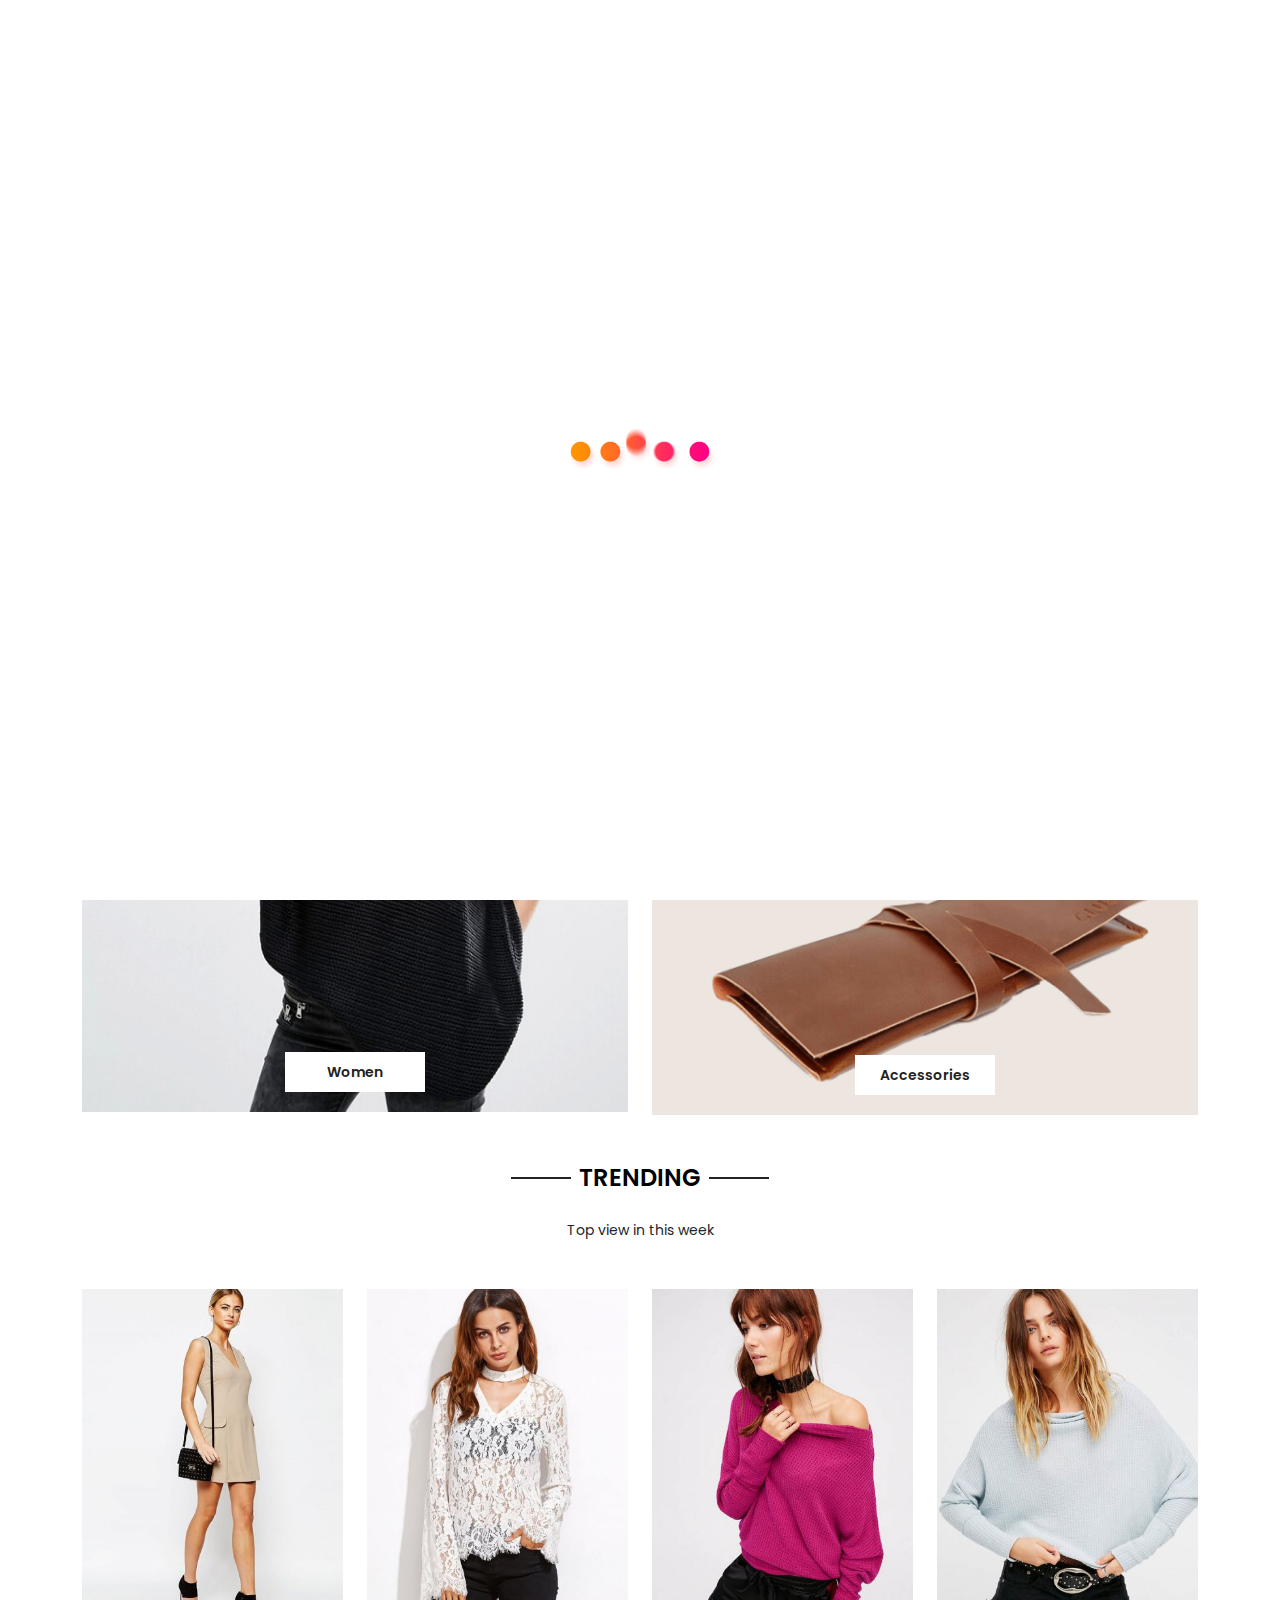
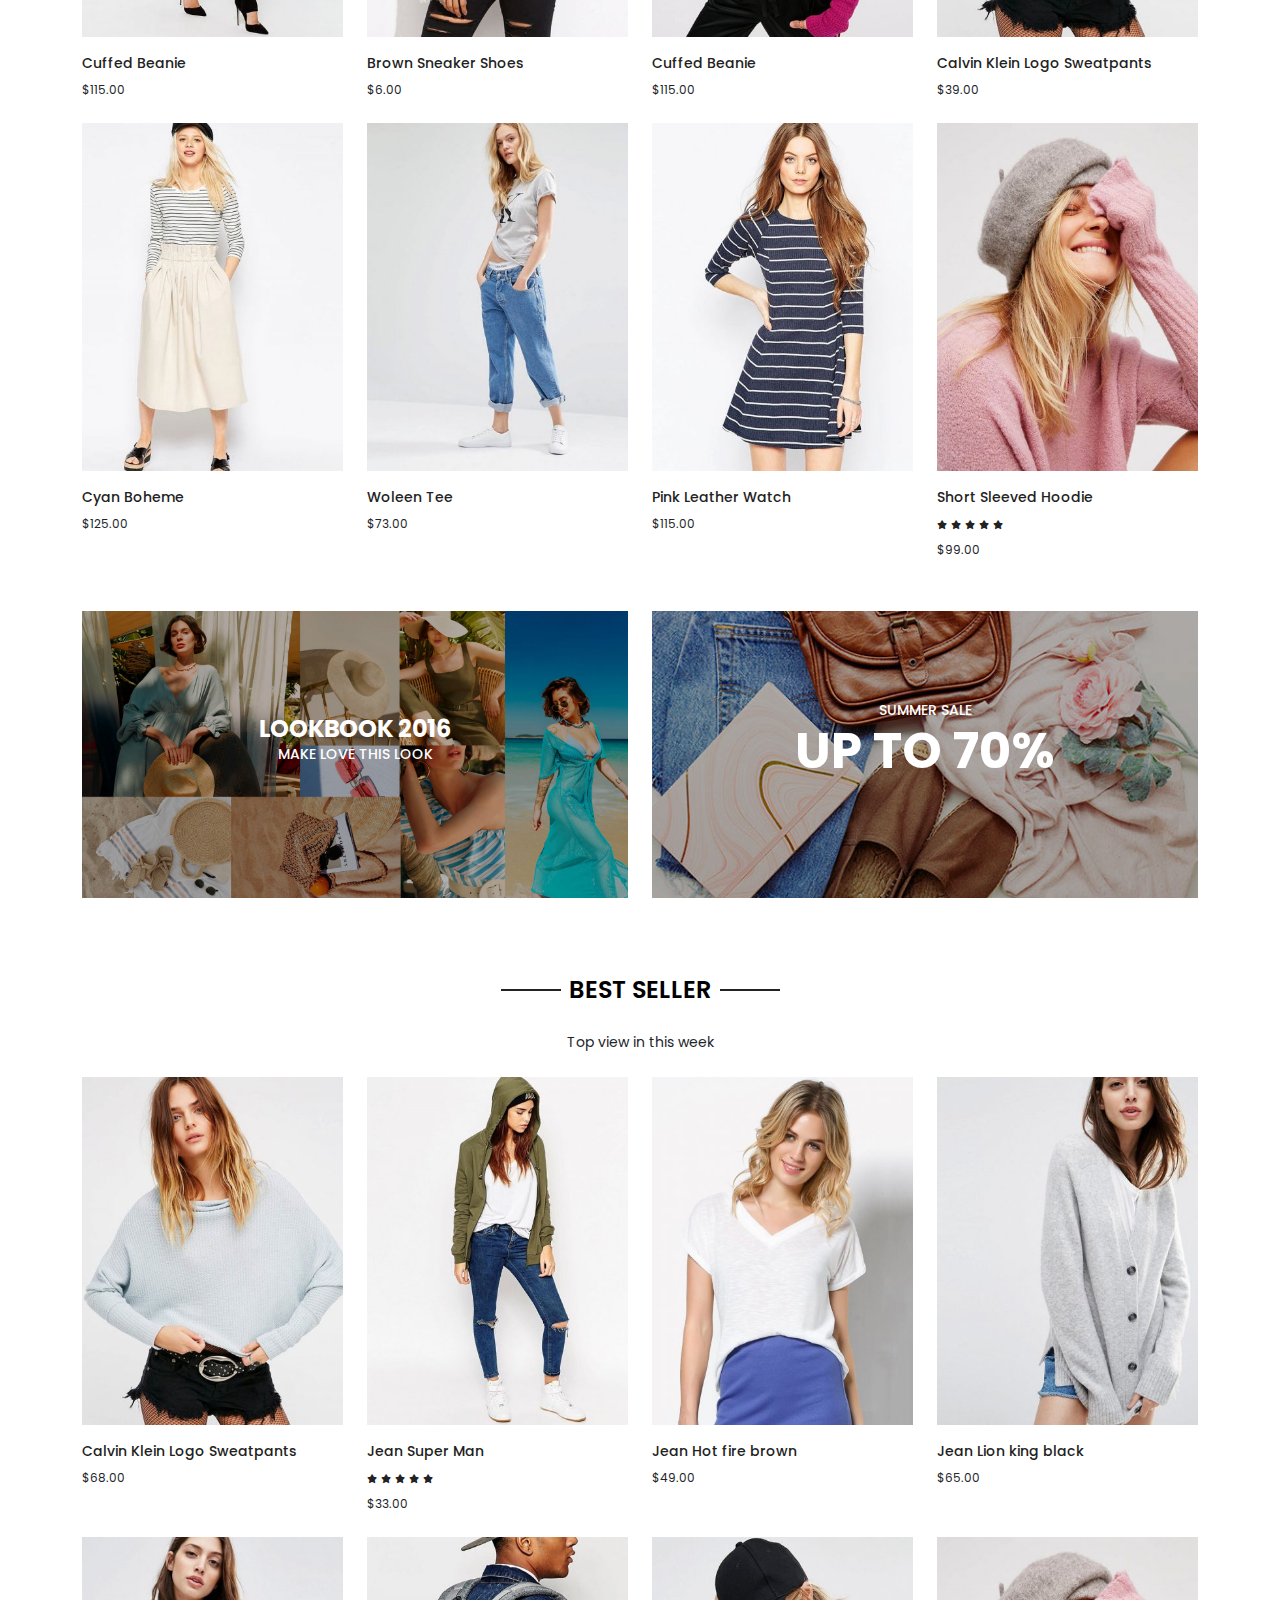
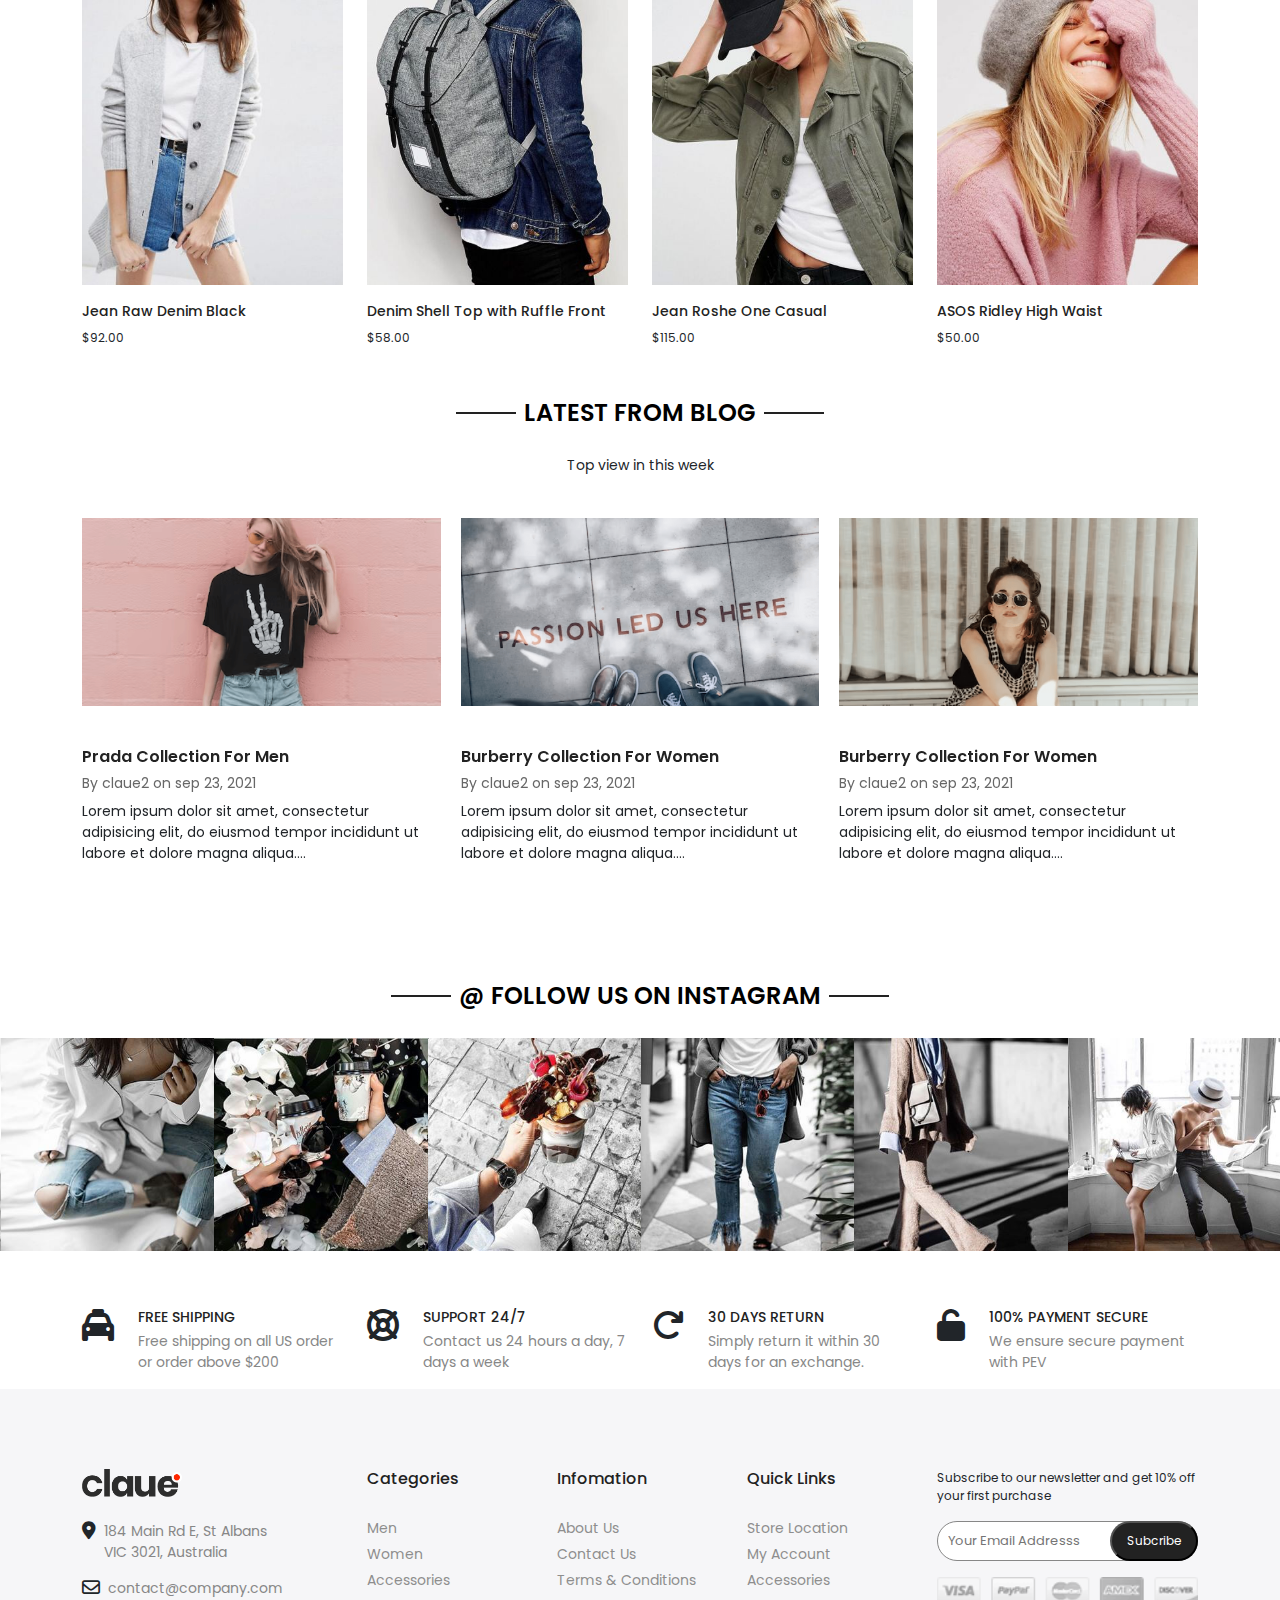
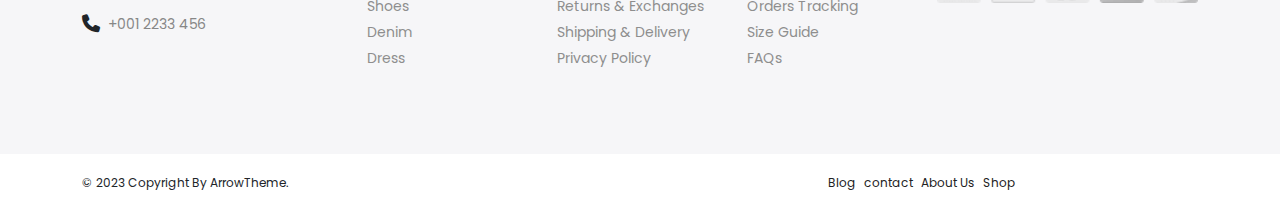
<file: index.html>
<!DOCTYPE html>
<html lang="en">
<head>
    <meta charset="UTF-8">
    <meta name="viewport" content="width=device-width, initial-scale=1.0">
    <title>Home Minimalist</title>


    <!-- ==============Bootstrap Link========================== -->
    <link rel="icon" href="img/favicon.png">
    <!-- ==============Bootstrap Link========================== -->

    <!-- ==============Bootstrap Link========================== -->
    <link rel="stylesheet" href="css/bootstrap.min.css">
    <!-- ==============Bootstrap Link========================== -->

    <!-- ===============Fontawsome Icon Link================================= -->
    <link rel="stylesheet" href="css/all.min.css">
    <!-- ===============Fontawsome Icon Link================================= -->

    <!-- ==============Owl carosal css======================= -->
    <link rel="stylesheet" href="css/owl.carousel.min.css">
    <!-- ==============Owl carosal css======================= -->

    <!-- ==============Owl carosal css======================= -->
    <link rel="stylesheet" href="css/owl.theme.default.min.css">
    <!-- ==============Owl carosal css======================= -->
    
    <!-- ===================Custom Css========================================= -->
    <link rel="stylesheet" href="css/style.css">
    <!-- ===================Custom Css========================================= -->

    <!-- =========================Media Query======================================= -->
    <link rel="stylesheet" href="css/responsive.css">
    <!-- =========================Media Query======================================= -->
</head>
<body>

    <div class="bottom_top align-items-center justify-content-center">
        <a href="#" class="w-100 h-100 d-flex align-items-center justify-content-center text-white">
          <i class="fa-solid fa-angle-up"></i>
        </a>
    </div>

    <div class="preloder">
        <img src="img/loader.gif" alt="">
    </div>


    <header>
        <div class="top_h">
            <div class="container py-2">
                <div class="row justify-content-between">
                    <div class="col-xl-4 col-md-6 col-12 d-flex justify-md-content-start justify-content-center">
                        <div class="time d-flex align-items-center">
                            <i class="fa-regular fa-clock pe-1"></i>
                            <a href="">+01 23456789</a>
                        </div>
                        <div class="time d-flex align-items-center ps-2">
                            <i class="fa-solid fa-phone pe-2"></i>
                            <a href="">claue@domain.com</a>
                        </div>
                    </div>
                    
                    <div class="redtxt col-xl-4 col-md-6 col-12 d-flex justify-content-center">
                        <p>Summer sale discount off <span>50%</span> ! Shop Now</p>
                    </div>
                    <div class="col-xl-4 col-12 d-none d-xl-flex d-flex justify-content-end">
                        <div class="time">
                            <a href="">italy</a>
                        </div>
                        <div class="time ps-5">
                            <a href="">USD-US Dollar</a>
                        </div>
                    </div>
                </div>
            </div>
        </div>
    
        <div class="header d-none d-xl-block">
            <div class="container-fluid">
                <div class="row align-items-center">
                    <div class="col-2">
                        <ul class="insta_grup d-flex gap-2 align-items-center">
                            <li><a href="#"><i class="fa-brands fa-facebook-f"></i></a></li>
                            <li><a href="#"><i class="fa-brands fa-twitter"></i></a></li>
                            <li><a href="#"><i class="fa-brands fa-instagram"></i></a></li>
                            <li><a href="#"><i class="fa-brands fa-pinterest-p"></i></a></li>
                        </ul>
                    </div>
                    <div class="col-8 d-flex align-items-center gap-2 justify-content-center">
                        <nav>
                            <ul class="main_menu d-flex">
                                <li class="position-relative">
                                    <a href="index.html">Home</a>
                                    <div class="mega_menu position-absolute">
                                        <div class="row">
                                            <div class="col-6">
                                                <ul>
                                                    <li><a href="#">Home Default</a></li>
                                                    <li class=""> 
                                                        <a class="position-relative" href="#">Home Baby Store<p class="position-absolute new neww">New</p></a>
                                                        

                                                    </li>
                                                    <li><a href="#" class="position-relative">Home Static Image<p class="position-absolute new neww">New</p></a></li>
                                                    <li><a href="#" class="position-relative">Home Watch<p class="position-absolute new neww">New</p></a></li>
                                                    <li><a href="#" class="position-relative">Home Cosmetics<p class="position-absolute new neww">New</p></a></li>
                                                    <li><a href="#" class="position-relative">Home Organic<p class="position-absolute new neww">New</p></a></li>
                                                    <li><a href="#" class="position-relative">Home Handmade<p class="position-absolute new neww">New</p></a></li>
                                                    <li><a href="#" class="position-relative">Home Pets Store<p class="position-absolute new neww">New</p></a></li>
                                                    <li><a href="#" class="position-relative">Home Game Store<p class="position-absolute new neww">New</p></a></li>
                                                    <li><a href="#" class="position-relative">Home Auto Parts<p class="position-absolute new neww">New</p></a></li>
                                                    <li><a href="#" class="position-relative">Home Lookbook<p class="position-absolute new neww">New</p></a></li>
                                                    <li><a href="#" class="position-relative">Home Metro<p class="position-absolute new neww">New</p></a></li>
                                                    <li><a href="#" class="position-relative">Home Market<p class="position-absolute new neww">New</p></a></li>
                                                    <li><a href="#" class="position-relative">Home Left Side<p class="position-absolute new neww">New</p></a></li>
                                                    <li><a href="#" class="position-relative">Home Medical 2<p class="position-absolute new neww">New</p></a></li>
                                                    <li><a href="#" class="position-relative">Home Shoe<p class="position-absolute new neww">New</p></a></li>
                                                    <li><a href="#" class="position-relative">Home Dark Mode<p class="position-absolute new neww">New</p></a></li>
                                                    <li><a href="#" class="position-relative">Home Parallax<p class="position-absolute new neww">New</p></a></li>
                                                    <li><a href="#" class="position-relative">Home Instagram Shop<p class="position-absolute new neww">New</p></a></li>
                                                </ul>
                                            </div>
                                            <div class="col-6">
                                                <ul>
                                                    <li class=""> 
                                                        <a class="position-relative" href="#">Home Baby Store<p class="position-absolute new neww">New</p></a>
                                                    </li>
                                                    <li><a href="#" class="position-relative">Home Medical<p class="position-absolute new neww">New</p></a></li>
                                                    <li><a href="#" class="position-relative">Home Boxed<p class="position-absolute new neww">New</p></a></li>
                                                    <li><a href="#" class="position-relative">Home Mix<p class="position-absolute new neww">New</p></a></li>
                                                    <li><a href="#" class="position-relative">Home Jewelry<p class="position-absolute new neww">New</p></a></li>
                                                    <li><a href="#" class="position-relative">Home One Page<p class="position-absolute new neww">New</p></a></li>
                                                    <li><a href="#" class="position-relative">Home Market 2<p class="position-absolute new neww">New</p></a></li>
                                                    <li><a href="#" class="position-relative">Home Lookbook 2<p class="position-absolute new neww">New</p></a></li>
                                                    <li><a href="#" class="position-relative">Home Minimalist</a></li>
                                                    <li><a href="#" class="position-relative">Home Classic</a></li>
                                                    <li><a href="#" class="position-relative">Home Furniture</a></li>
                                                    <li><a href="#" class="position-relative">Home Product Categories</a></li>
                                                    <li><a href="#" class="position-relative">Home Video Banner</a></li>
                                                    <li><a href="#" class="position-relative">Home Decor</a></li>
                                                    <li><a href="#" class="position-relative">Home Decor</a></li>
                                                    <li><a href="#" class="position-relative">Home Digital</a></li>
                                                    <li><a href="#" class="position-relative">Home Glasses</a></li>
                                                    <li><a href="#" class="position-relative">Home Food</a></li>
                                                    <li><a href="#" class="position-relative">Home Christmas</a></li>
                                                </ul>
                                            </div>
                                            
                                        </div>
                                    </div>
                                </li>
                                <li class="position-relative">
                                    <a href="shop.html">Shop</a>
                                    <p class="position-absolute new">New</p>
                                    <div class="shop_mega_menu position-absolute">
                                        <div class="row">
                                            <div class="col-12">
                                                <div class="s_mega_title">
                                                    <h2>TOP CONTENT</h2>
                                                    <p>Lorem ipsum dolor sit amet, consectetur adipiscing elit, sed do eiusmod tempor incididunt ut labore et dolore magna aliqua. Ut enim ad minim veniam, quis nostrud exercitation ullamco laboris nisi ut aliquip ex ea commodo consequat. Duis aute irure dolor in reprehenderit in voluptate velit esse cillum dolore eu fugiat nulla pariatur.</p>
                                                    <div class="linne"></div>
                                                </div>
                                            </div>
                                            <div class="col-6">
                                                <div class="cat_menu">
                                                    <h2>CATEGORIES</h2>
                                                    <div class="row">
                                                        <div class="col-6">
                                                            <ul class="ceteg">
                                                                <li><a href="#">1 Column</a></li>
                                                                <li><a href="#">2 Columns Left</a></li>
                                                                <li><a href="#">2 Columns Right</a></li>
                                                            </ul>
                                                        </div>
                                                        <div class="col-6">
                                                            <ul class="ceteg">
                                                                <li><a href="#" class="position-relative">Products Hover Effect 2 <p class="position-absolute new newww neww">New</p> </a></li>
                                                                
                                                            </ul>
                                                        </div>

                                                    </div>
                                                    
                                                </div>
                                            </div>
                                            <div class="col-6">
                                                <div class="cat_menu">
                                                    <div class="row">
                                                        <div class="col-6">
                                                            <h2>COLLECTION</h2>
                                                            <ul class="ceteg">
                                                                <li><a href="#">Collection Grid Layout</a></li>
                                                                <li><a href="#">Collection Masonry Layout</a></li>
                                                                <li><a href="#">Collection Lookbook Layout</a></li>
                                                            </ul>
                                                        </div>
                                                        <div class="col-6">
                                                            <ul class="ceteg position-relative">
                                                               <img src="img/watch.jpg" alt="">
                                                               <button class="acce">Accessories</button>
                                                                
                                                            </ul>
                                                        </div>

                                                    </div>
                                                    
                                                </div>
                                            </div>
                                        </div>
                                    </div>
                                </li>
                                <li class="position-relative">
                                    <a href="product.html">Product</a>
                                    <div class="mega_menu position-absolute">
                                        <div class="row">
                                            <div class="col-6">
                                                <ul>
                                                    <li><h2>PRODUCT DETAIL FEATURES</h2></li>
                                                    
                                                    <li><a href="#" class="position-relative">Product 3D, AR models<p class="position-absolute new neww">New</p></a></li>
                                                    <li><a href="#">Product With Image 360 Deg</a></li>
                                                    <li><a href="#">Simple Product</a></li>
                                                    <li><a href="#">Deal Product</a></li>
                                                    <li><a href="#">Custom Options Product</a></li>
                                                    <li><a href="#">Group Product</a></li>
                                                    <li><a href="#">Bundle Product</a></li>
                                                    <li><a href="#">Configuable Product</a></li>
                                                    <li><a href="#">Product With Video</a></li>
                                                    <li><a href="#">Lookbook In Product</a></li>
                                                    <li><a href="#">Product With Image Swatch</a></li>
                                                    <li><a href="#">Product With Slide Gallery</a></li>
                                                </ul>
                                            </div>
                                            <div class="col-6">
                                                <ul>
                                                    <li><h2>PRODUCT DETAIL LAYOUT</h2></li>
                                                    <li><a href="#">Product With Tab</a></li>
                                                    <li><a href="#">Product With Accordion</a></li>
                                                    <li><a href="#">Product With Thumb At Bottom</a></li>
                                                    <li><a href="#">Product With Vertical Thumb</a></li>
                                                    <li><a href="#">Product Gallery Grid</a></li>
                                                    <li><a href="#"> Product With Sticky Info</a></li>
                                                    <li><a href="#">Product With Sticky Info 2</a></li>
                                                    <li><a href="#">Product With Sidebar</a></li>
                                                    <li><a href="#">Product With Gallery Lightbox</a></li>
                                                </ul>
                                            </div>
                                            
                                        </div>
                                    </div>
                                </li>
                                <li class="position-relative">
                                    <a href="#">Pages</a>
                                    <div class="mega_menu mega_menu2 position-absolute">
                                                <ul>
                                                    <li><a href="blog.html">Blog</a></li>
                                                    <li><a href="portfolio.html">Portfolio</a></li>
                                                    <li><a href="shop.html">Shop</a></li>
                                                    <li><a href="product.html">Product Detail</a></li>
                                                    <li><a href="about.html">About Us</a></li>
                                                    <li><a href="contact.html">Contact Us</a></li>
                                                    <li><a href="customerLogin.html">Customer Login</a></li>
                                                    <li><a href="checkOut.html">Check Out</a></li>
                                                    <li><a href="checkOut.html">Add to cart</a></li>
                                                    <li><a href="404page.html">404 Page</a></li>
                                                </ul>
                                    </div>
                                </li>
                            </ul>
                        </nav>
                        <div class="main_logo">
                            <img src="img/logo.png" alt="">
                        </div>
                        <nav>
                            <ul class="main_menu d-flex">
                                <li class="position-relative">
                                    <a href="#">Elements</a>
                                    <div class="mega_menu position-absolute">
                                        <div class="row">
                                            <div class="col-6">
                                                <ul>
                                                    <li><h2>HEADER</h2></li>
                                                    
                                                    
                                                    <li><a href="#">Header Version 1</a></li>
                                                    <li><a href="#">Header Version 2</a></li>
                                                    <li><a href="#">Header Version 3</a></li>
                                                    <li><a href="#">Header Version 4</a></li>
                                                    <li><a href="#">Header Version 5</a></li>
                                                    
                                                </ul>
                                            </div>
                                            <div class="col-6">
                                                <ul>
                                                    <li><h2>FOOTER</h2></li>
                                                    <li><a href="#">Footer Version 1</a></li>
                                                    <li><a href="#">Footer Version 2</a></li>
                                                </ul>
                                            </div>
                                            
                                        </div>
                                    </div>
                                </li>
                                <li class="position-relative">
                                    <a href="#">Accoseries</a>
                                    <div class="mega_menu mega_menu2 position-absolute">
                                        <ul>
                                            <li><a href="#">Belts</a></li>
                                            <li><a href="#">Pants & Danims</a></li>
                                            <li><a href="#">Sharp Blazer</a></li>
                                            <li><a href="#">Cops & Hats</a></li>
                                            
                                        </ul>
                                    </div>
                                </li>
                                <li class="position-relative">
                                    <a href="#" class="red">Buy now</a>
                                    <p class="position-absolute new new2">Sale</p>
                                </li>
                            </ul>
                        </nav>
                    </div>
                    <div class="col-2 d-flex justify-content-end">
                        <ul class="s_grup insta_grup d-flex gap-2 align-items-center">
                            <li><a href="#"><i class="fa-solid fa-magnifying-glass"></i></a></li>
                            <li><a href="customerLogin.html"><i class="fa-regular fa-user"></i></a></li>
                            <li><a href="customerLogin.html"><i class="fa-regular fa-heart"></i></a></li>
                            <li class="position-relative">
                                <div class="circc">0</div>
                                <a href="#"><i class="fa-regular fa-eye"></i></a>
                            </li>
                        </ul>
                    </div>
                </div>
            </div>
        </div>
    
        <nav class="navbar navbar-expand-xl bg-body-tertiary noneheader px-2 d-xl-none d-lg-block sticky">
            <div class="container-fluid">
                <div class="search_box d-flex align-items-center">
                    <button class="navbar-toggler" type="button" data-bs-toggle="offcanvas" data-bs-target="#offcanvasExample" aria-controls="offcanvasExample">
                        <span class="navbar-toggler-icon"></span>
                    </button>
                      
                </div>
    
                <div class="main_logo">
                    <img src="img/logo.png" alt="">
                </div>
    
                <div class="header_con_box d-flex">
                    <div class="serch_icn">
                        <i class="fa-solid fa-magnifying-glass fs-5 px-1"></i>
                    </div>
                    <div class="serch_icn">
                        <i class="fa-solid fa-cart-plus fs-5 px-1"></i>
                    </div>
                </div>
             
                <div class="offcanvas offcanvas-start" tabindex="-1" id="offcanvasExample" aria-labelledby="">
                    <div class="offcanvas-header">
                      <h5 class="offcanvas-title" id="offcanvasExampleLabel">Menu</h5>
                      <button type="button" class="btn-close" data-bs-dismiss="offcanvas" aria-label="Close"></button>
                    </div>
                    <div class="offcanvas-bbody px-3">
                        <div class="ofbox">
                            
                                <li class="nav-item dropdown d-flex justify-content-between">
                                    <a href="index.html">
                                        Home
                                    </a>
                                    <a class="nav-link dropdown-toggle" href="#" role="button" data-bs-toggle="dropdown" aria-expanded="false">
                                    </a>
                                    <ul class="dropdown-menu">
                                        <li><a href="#" class="position-relative">Home Static Image<p class="position-absolute new neww">New</p></a></li>
                                        <li><a href="#" class="position-relative">Home Watch<p class="position-absolute new neww">New</p></a></li>
                                        <li><a href="#" class="position-relative">Home Cosmetics<p class="position-absolute new neww">New</p></a></li>
                                        <li><a href="#" class="position-relative">Home Organic<p class="position-absolute new neww">New</p></a></li>
                                        <li><a href="#" class="position-relative">Home Handmade<p class="position-absolute new neww">New</p></a></li>
                                        <li><a href="#" class="position-relative">Home Pets Store<p class="position-absolute new neww">New</p></a></li>
                                        <li><a href="#" class="position-relative">Home Game Store<p class="position-absolute new neww">New</p></a></li>
                                        <li><a href="#" class="position-relative">Home Auto Parts<p class="position-absolute new neww">New</p></a></li>
                                        <li><a href="#" class="position-relative">Home Lookbook<p class="position-absolute new neww">New</p></a></li>
                                        <li><a href="#" class="position-relative">Home Metro<p class="position-absolute new neww">New</p></a></li>
                                        <li><a href="#" class="position-relative">Home Market<p class="position-absolute new neww">New</p></a></li>
                                        <li><a href="#" class="position-relative">Home Left Side<p class="position-absolute new neww">New</p></a></li>
                                        <li><a href="#" class="position-relative">Home Medical 2<p class="position-absolute new neww">New</p></a></li>
                                        <li><a href="#" class="position-relative">Home Shoe<p class="position-absolute new neww">New</p></a></li>
                                        <li><a href="#" class="position-relative">Home Dark Mode<p class="position-absolute new neww">New</p></a></li>
                                        <li><a href="#" class="position-relative">Home Parallax<p class="position-absolute new neww">New</p></a></li>
                                        
                                    </ul>
                                </li>
                                <li class="nav-item dropdown d-flex justify-content-between">
                                    <a href="shop.html">
                                        Shop
                                    </a>
                                    <a class="nav-link dropdown-toggle" href="#" role="button" data-bs-toggle="dropdown" aria-expanded="false">
                                    </a>
                                    <ul class="dropdown-menu">
                                        <li><a href="#" class="position-relative">Categeries<p class="position-absolute new neww">New</p></a></li>
                                        <li><a href="#" class="position-relative">Collection<p class="position-absolute new neww">New</p></a></li>
                                        
                                        
                                    </ul>
                                </li>
                                <li class="nav-item dropdown d-flex justify-content-between">
                                    <a href="product.html">
                                        Product
                                    </a>
                                    <a class="nav-link dropdown-toggle" href="#" role="button" data-bs-toggle="dropdown" aria-expanded="false">
                                    </a>
                                    <ul class="dropdown-menu">
                                        <li><a href="#" class="position-relative">Product Detail Features</a></li>
                                        <li><a href="#" class="position-relative">Product detail Layout</a></li>
                                        
                                        
                                    </ul>
                                </li>
                                <li class="nav-item dropdown d-flex justify-content-between">
                                    <a href="#">
                                        Pages
                                    </a>
                                    <a class="nav-link dropdown-toggle" href="#" role="button" data-bs-toggle="dropdown" aria-expanded="false">
                                    </a>
                                    <ul class="dropdown-menu">
                                        <li><a href="blog.html">Blog</a></li>
                                        <li><a href="portfolio.html">Portfolio</a></li>
                                        <li><a href="shop.html">Shop</a></li>
                                        <li><a href="product.html">Product Detail</a></li>
                                        <li><a href="about.html">About Us</a></li>
                                        <li><a href="contact.html">Contact Us</a></li>
                                        <li><a href="customerLogin.html">Customer Login</a></li>
                                        <li><a href="checkOut.html">Check Out</a></li>
                                        <li><a href="checkOut.html">Add to cart</a></li>
                                        <li><a href="404page.html">404 Page</a></li>
                                        
                                        
                                    </ul>
                                </li>
                                <li class="nav-item dropdown d-flex justify-content-between">
                                    <a href="#">
                                        Elements
                                    </a>
                                    <a class="nav-link dropdown-toggle" href="#" role="button" data-bs-toggle="dropdown" aria-expanded="false">
                                    </a>
                                    <ul class="dropdown-menu">
                                        
                                        <li><a href="#">Header</a></li>
                                        <li><a href="#">Footer</a></li>
                                    </ul>
                                </li>
                                <li class="nav-item dropdown d-flex justify-content-between">
                                    <a href="portfolio.html">
                                        Acceserioes
                                    </a>
                                    <a class="nav-link dropdown-toggle" href="#" role="button" data-bs-toggle="dropdown" aria-expanded="false">
                                    </a>
                                    <ul class="dropdown-menu">
                                        
                                        <li><a href="#">Belts</a></li>
                                        <li><a href="#">Pants & Denim</a></li>
                                        <li><a href="#">Sharp Blazer</a></li>
                                        <li><a href="#">Caps & Hats</a></li>
                                    </ul>
                                </li>
                                <li class="nav-item dropdown d-flex justify-content-between mb-4">
                                    <a href="contact.html">
                                        Contact Us
                                    </a>
                                    
                                </li>
                                <li class="nav-item dropdown d-flex justify-content-between">
                                    <a href="#">
                                        Buy Now
                                    </a>
                                    
                                </li>
                            <!-- <a href="newin.html" class="w-100">
                                <div class="ofhome pb-3 pt-3">
                                    <div class="ofhome_img d-flex align-items-center justify-content-between">
                                        <p class="ms-2">New in</p><p><i class="fa-solid fa-angle-right"></i></p>
                                    </div>
                                    
                                </div>
                            </a>
                           <a href="shop.html" class="w-100">
                            <div class="ofhome  pb-3 pt-3">
                                <div class="ofhome_img d-flex align-items-center justify-content-between">
                                    <p class="ms-2">Shop</p><p><i class="fa-solid fa-angle-right"></i></p>
                                </div>
                                
                            </div>
                           </a>
                            <a href="product.html" class="w-100">
                                <div class="ofhome pb-3 pt-3">
                                    <div class="ofhome_img d-flex align-items-center justify-content-between">
                                        <p class="ms-2">Product</p><p><i class="fa-solid fa-angle-right"></i></p>
                                    </div>
                                    
                                </div>
                            </a>
                            <a href="blog.html" class="w-100">
                                <div class="ofhome pb-3 pt-3">
                                    <div class="ofhome_img d-flex align-items-center justify-content-between">
                                        <p class="ms-2">Blog</p><p><i class="fa-solid fa-angle-right"></i></p>
                                    </div>
                                    
                                </div>
                            </a>
                            <a href="contact.html" class="w-100">
                                <div class="ofhome pb-3 pt-3">
                                    <div class="ofhome_img d-flex align-items-center justify-content-between">
                                        <p class="ms-2">Contact Us</p><p><i class="fa-solid fa-angle-right"></i></p>
                                    </div>
                                    
                                </div>
                            </a>
                            <a href="https://www.linkedin.com/feed/" class="w-100">
                                <div class="ofhome pb-3 pt-3">
                                    <div class="ofhome_img d-flex align-items-center  justify-content-between">
                                        <p class="ms-2">My Accouunt</p><p><i class="fa-solid fa-angle-right"></i></p>
                                    </div>
                                    
                                </div>
                            </a> -->
                            
                        </div>
                    </div>
                  </div>
    
            </div>
        </nav>
    </header>


   

    <div class="main_home">
        <div class="owl-carousel owl-theme" id="main">
                
            <div class="item">
                <div class="main_post position-relative">
                    <img src="img/mainbanner.jpg" alt="">
                    <div class="poster_con position-absolute">
                        <span>Spring - Summer 2020</span>
                        <h2>FLASH SALE OF 70%</h2>
                        <p>Duis aute irure dolor in reprehenderit in voluptate velit essecillum dolore eu<br> fugiat nulla pariatur. Excepteur sint occaecat cupidatat nonproident</p>
                        <a href="#" class="shop_now mt-3">Shop now</a>
                    </div>
                </div>
            </div>
            <div class="item">
                <div class="main_post position-relative">
                    <img src="img/main2b.jpg" alt="">
                    <div class="poster_con poster_con2 position-absolute">
                        <span>Spring - Summer 2020</span>
                        <h2>FLASH SALE OF 70%</h2>
                        <p>Duis aute irure dolor in reprehenderit in voluptate velit essecillum dolore eu<br> fugiat nulla pariatur. Excepteur sint occaecat cupidatat nonproident</p>
                        <a href="#" class="shop_now mt-3">Shop now</a>
                    </div>
                </div>
            </div>
        </div>
    </div>

    <div class="cat_sec pt-3 mb-3">
        <div class="container">
            <div class="row">
                <div class="col-sm-6 mb-4 mb-sm-0">
                    <a href="#" class="w-100">
                        <div class="women position-relative w-100">
                            <img src="img/c1.jpg" alt="">
                            <button class="c_btn">Women</button>
                        </div>
                    </a>
                </div>
                <div class="col-sm-6">
                    <div class="row g-4">
                        <div class="col-sm-6">
                            <a href="#">
                                <div class="watch position-relative w-100">
                                    <img src="img/c2.png" alt="">
                                    <button class="c_btn">Footwear</button>
                                </div>
                            </a>
                        </div>
                        <div class="col-sm-6">
                            <a href="#">
                                <div class="watch position-relative w-100">
                                    <img src="img/c3.png" alt="">
                                    <button class="c_btn">Waches</button>
                                </div>
                            </a>
                        </div>
                        <div class="col-12">
                            <a href="#">
                                <div class="watch position-relative w-100">
                                    <img src="img/c4.png" alt="">
                                    <button class="c_btn">Accessories</button>
                                </div>
                            </a>
                        </div>
                    </div>
                </div>
            </div>
        </div>
    </div>

    <div class="trending_sec pt-4">
        <div class="container">
            <div class="row g-4">
                <div class="col-12 d-flex justify-content-center ">
                    <div class="tre_title d-flex gap-2 align-items-center">
                        <div class="line"></div>
                        <span>TRENDING</span>
                        <div class="line"></div>
                    </div>
                    
                </div>
                <div class="block text-center mb-4">
                    Top view in this week
                </div>
                <div class="col-xl-3 col-md-4 col-sm-6 col-6">
                    <div class="pro_box">

                            <div class="pro_img  position-relative">
                                <ul class="icnn position-absolute">
                                    <li><a href="#"><i class="fa-solid fa-magnifying-glass"></i></a></li>
                                    <li><a href="#"><i class="fa-regular fa-heart"></i></a></li>
                                    <li><a href="#"><i class="fa-regular fa-chart-bar"></i></a></li>
                                </ul>
                                <img src="img/t1.jpg" alt="">
                                <img src="img/t2.jpg" alt="" class="position-absolute nonee w-100">
                                <div class="layer position-absolute w-100 h-100 d-flex justify-content-center align-items-center">
                                    <a href="product.html" class="shop_now  shop_now2 mt-3">Shop now</a>
                                </div>
                            </div>
                            <div class="pro_det pt-3">
                                <a href="#">Cuffed Beanie</a>
                                <p>$115.00</p>
                            </div>
                    </div>
                </div>
                <div class="col-xl-3 col-md-4 col-sm-6 col-6">
                    <div class="pro_box">
                        <div class="pro_img  position-relative">
                            <ul class="icnn position-absolute">
                                <li><a href="#"><i class="fa-solid fa-magnifying-glass"></i></a></li>
                                <li><a href="#"><i class="fa-regular fa-heart"></i></a></li>
                                <li><a href="#"><i class="fa-regular fa-chart-bar"></i></a></li>
                            </ul>
                            <img src="img/t22.jpg" alt="">
                            <img src="img/t222.jpg" alt="" class="position-absolute nonee w-100">
                            <div class="layer position-absolute w-100 h-100 d-flex justify-content-center align-items-center">
                                <a href="product.html" class="shop_now  shop_now2 mt-3">Shop now</a>
                            </div>
                        </div>
                        <div class="pro_det pt-3">
                            <a href="#">Brown Sneaker Shoes</a>
                            <p>$6.00</p>
                        </div>
                    </div>
                </div>
                <div class="col-xl-3 col-md-4 col-sm-6 col-6">
                    <div class="pro_box">
                        <div class="pro_img  position-relative">
                            <ul class="icnn position-absolute">
                                <li><a href="#"><i class="fa-solid fa-magnifying-glass"></i></a></li>
                                <li><a href="#"><i class="fa-regular fa-heart"></i></a></li>
                                <li><a href="#"><i class="fa-regular fa-chart-bar"></i></a></li>
                            </ul>
                            <img src="img/t3.jpg" alt="">
                            <img src="img/t33.jpg" alt="" class="position-absolute nonee w-100">
                            <div class="layer position-absolute w-100 h-100 d-flex justify-content-center align-items-center">
                                <a href="product.html" class="shop_now  shop_now2 mt-3">Shop now</a>
                            </div>
                        </div>
                        <div class="pro_det pt-3">
                            <a href="#">Cuffed Beanie</a>
                            <p>$115.00</p>
                        </div>
                    </div>
                </div>
                <div class="col-xl-3 col-md-4 col-sm-6 col-6">
                    <div class="pro_box">
                        <div class="pro_img  position-relative">
                            <ul class="icnn position-absolute">
                                <li><a href="#"><i class="fa-solid fa-magnifying-glass"></i></a></li>
                                <li><a href="#"><i class="fa-regular fa-heart"></i></a></li>
                                <li><a href="#"><i class="fa-regular fa-chart-bar"></i></a></li>
                            </ul>
                            <img src="img/t4.jpg" alt="">
                            <img src="img/t44.jpg" alt="" class="position-absolute nonee w-100">
                            <div class="layer position-absolute w-100 h-100 d-flex justify-content-center align-items-center">
                                <a href="product.html" class="shop_now  shop_now2 mt-3">Shop now</a>
                            </div>
                        </div>
                        <div class="pro_det pt-3">
                            <a href="#">Calvin Klein Logo Sweatpants</a>
                            <p>$39.00</p>
                        </div>
                    </div>
                </div>
                <div class="col-xl-3 col-md-4 col-sm-6 col-6">
                    <div class="pro_box">
                        <div class="pro_img  position-relative">
                            <ul class="icnn position-absolute">
                                <li><a href="#"><i class="fa-solid fa-magnifying-glass"></i></a></li>
                                <li><a href="#"><i class="fa-regular fa-heart"></i></a></li>
                                <li><a href="#"><i class="fa-regular fa-chart-bar"></i></a></li>
                            </ul>
                            <img src="img/t5.jpg" alt="">
                            <img src="img/t55.jpg" alt="" class="position-absolute nonee w-100">
                            <div class="layer position-absolute w-100 h-100 d-flex justify-content-center align-items-center">
                                <a href="product.html" class="shop_now  shop_now2 mt-3">Shop now</a>
                            </div>
                        </div>
                        <div class="pro_det pt-3">
                            <a href="#">Cyan Boheme</a>
                            <p>$125.00</p>
                        </div>
                    </div>
                </div>
                <div class="col-xl-3 col-md-4 col-sm-6 col-6">
                    <div class="pro_box">
                        <div class="pro_img  position-relative">
                            <ul class="icnn position-absolute">
                                <li><a href="#"><i class="fa-solid fa-magnifying-glass"></i></a></li>
                                <li><a href="#"><i class="fa-regular fa-heart"></i></a></li>
                                <li><a href="#"><i class="fa-regular fa-chart-bar"></i></a></li>
                            </ul>
                            <img src="img/t6.jpg" alt="">
                            <img src="img/t66.jpg" alt="" class="position-absolute nonee w-100">
                            <div class="layer position-absolute w-100 h-100 d-flex justify-content-center align-items-center">
                                <a href="product.html" class="shop_now  shop_now2 mt-3">Shop now</a>
                            </div>
                        </div>
                        <div class="pro_det pt-3">
                            <a href="#">Woleen Tee</a>
                            <p>$73.00</p>
                        </div>
                    </div>
                </div>
                <div class="col-xl-3 col-md-4 col-sm-6 col-6">
                    <div class="pro_box">
                        <div class="pro_img  position-relative">
                            <ul class="icnn position-absolute">
                                <li><a href="#"><i class="fa-solid fa-magnifying-glass"></i></a></li>
                                <li><a href="#"><i class="fa-regular fa-heart"></i></a></li>
                                <li><a href="#"><i class="fa-regular fa-chart-bar"></i></a></li>
                            </ul>
                            <img src="img/t7.jpg" alt="">
                            <img src="img/t77.jpg" alt="" class="position-absolute nonee w-100">
                            <div class="layer position-absolute w-100 h-100 d-flex justify-content-center align-items-center">
                                <a href="product.html" class="shop_now  shop_now2 mt-3">Shop now</a>
                            </div>
                        </div>
                        <div class="pro_det pt-3">
                            <a href="#">Pink Leather Watch</a>
                            <p>$115.00</p>
                        </div>
                    </div>
                </div>
                <div class="col-xl-3 col-md-4 col-sm-6 col-6">
                    <div class="pro_box">
                        <div class="pro_img  position-relative">
                            <ul class="icnn position-absolute">
                                <li><a href="#"><i class="fa-solid fa-magnifying-glass"></i></a></li>
                                <li><a href="#"><i class="fa-regular fa-heart"></i></a></li>
                                <li><a href="#"><i class="fa-regular fa-chart-bar"></i></a></li>
                            </ul>
                            <img src="img/t8.jpg" alt="">
                            <img src="img/t88.jpg" alt="" class="position-absolute nonee w-100">
                            <div class="layer position-absolute w-100 h-100 d-flex justify-content-center align-items-center">
                                <a href="product.html" class="shop_now  shop_now2 mt-3">Shop now</a>
                            </div>
                        </div>
                        <div class="pro_det pt-3">
                            <a href="#">Short Sleeved Hoodie</a>
                            <ul class="d-flex gap-1 starr mb-2">
                                <li><i class="fa-solid fa-star"></i></li>
                                <li><i class="fa-solid fa-star"></i></li>
                                <li><i class="fa-solid fa-star"></i></li>
                                <li><i class="fa-solid fa-star"></i></li>
                                <li><i class="fa-solid fa-star"></i></li>
                            </ul>
                            <p>$99.00</p>
                        </div>
                    </div>
                </div>
            </div>
        </div>
    </div>

    <div class="look_sec">
        <div class="container">
            <div class="row g-4">
                <div class="col-sm-6">
                    <div class="look_box position-relative">
                        <div class="look_con position-absolute">
                            <h2>LOOKBOOK 2016</h2>
                            <p>MAKE LOVE THIS LOOK</p>
                        </div>
                        <img src="img/l1.jpg" alt="">
                    </div>
                </div>
                <div class="col-sm-6">
                    <div class="look_box position-relative">
                        <div class="look_con position-absolute">
                            <p>SUMMER SALE</p>
                            <h3>UP TO 70%</h3>
                        </div>
                        <img src="img/l2.jpg" alt="">
                    </div>
                </div>
            </div>
        </div>
    </div>

    <div class="trending_sec pt-4">
        <div class="container">
            <div class="row g-4">
                <div class="col-12 d-flex justify-content-center ">
                    <div class="tre_title d-flex gap-2 align-items-center">
                        <div class="line"></div>
                        <span>BEST SELLER</span>
                        <div class="line"></div>
                    </div>
                    
                </div>
                <div class="block text-center">
                    Top view in this week
                </div>
                <div class="col-xl-3 col-md-4 col-sm-6 col-6">
                    <div class="pro_box">
                        <div class="pro_img  position-relative">
                            <ul class="icnn position-absolute">
                                <li><a href="#"><i class="fa-solid fa-magnifying-glass"></i></a></li>
                                <li><a href="#"><i class="fa-regular fa-heart"></i></a></li>
                                <li><a href="#"><i class="fa-regular fa-chart-bar"></i></a></li>
                            </ul>
                            <img src="img/b1.jpg" alt="">
                            <img src="img/b22.jpg" alt="" class="position-absolute nonee w-100">
                            <div class="layer position-absolute w-100 h-100 d-flex justify-content-center align-items-center">
                                <a href="#" class="shop_now  shop_now2 mt-3">Shop now</a>
                            </div>
                        </div>
                        <div class="pro_det pt-3">
                            <a href="product.html">Calvin Klein Logo Sweatpants</a>
                            <p>$68.00</p>
                        </div>
                    </div>
                </div>
                <div class="col-xl-3 col-md-4 col-sm-6 col-6">
                    <div class="pro_box">
                        <div class="pro_img  position-relative">
                            <ul class="icnn position-absolute">
                                <li><a href="#"><i class="fa-solid fa-magnifying-glass"></i></a></li>
                                <li><a href="#"><i class="fa-regular fa-heart"></i></a></li>
                                <li><a href="#"><i class="fa-regular fa-chart-bar"></i></a></li>
                            </ul>
                            <img src="img/b2.jpg" alt="">
                            <img src="img/b22.jpg" alt="" class="position-absolute nonee w-100">
                            <div class="layer position-absolute w-100 h-100 d-flex justify-content-center align-items-center">
                                <a href="product.html" class="shop_now  shop_now2 mt-3">Shop now</a>
                            </div>
                        </div>
                        <div class="pro_det pt-3">
                            <a href="#">Jean Super Man</a>
                            <ul class="d-flex gap-1 starr mb-2">
                                <li><i class="fa-solid fa-star"></i></li>
                                <li><i class="fa-solid fa-star"></i></li>
                                <li><i class="fa-solid fa-star"></i></li>
                                <li><i class="fa-solid fa-star"></i></li>
                                <li><i class="fa-solid fa-star"></i></li>
                            </ul>
                            <p>$33.00</p>
                        </div>
                    </div>
                </div>
                <div class="col-xl-3 col-md-4 col-sm-6 col-6">
                    <div class="pro_box">
                        <div class="pro_img  position-relative">
                            <ul class="icnn position-absolute">
                                <li><a href="#"><i class="fa-solid fa-magnifying-glass"></i></a></li>
                                <li><a href="#"><i class="fa-regular fa-heart"></i></a></li>
                                <li><a href="#"><i class="fa-regular fa-chart-bar"></i></a></li>
                            </ul>
                            <img src="img/b3.jpg" alt="">
                            <img src="img/b33.jpg" alt="" class="position-absolute nonee w-100">
                            <div class="layer position-absolute w-100 h-100 d-flex justify-content-center align-items-center">
                                <a href="product.html" class="shop_now  shop_now2 mt-3">Shop now</a>
                            </div>
                        </div>
                        <div class="pro_det pt-3">
                            <a href="#">Jean Hot fire brown</a>
                            <p>$49.00</p>
                        </div>
                    </div>
                </div>
                <div class="col-xl-3 col-md-4 col-sm-6 col-6">
                    <div class="pro_box">
                        <div class="pro_img  position-relative">
                            <ul class="icnn position-absolute">
                                <li><a href="#"><i class="fa-solid fa-magnifying-glass"></i></a></li>
                                <li><a href="#"><i class="fa-regular fa-heart"></i></a></li>
                                <li><a href="#"><i class="fa-regular fa-chart-bar"></i></a></li>
                            </ul>
                            <img src="img/b4.jpg" alt="">
                            <img src="img/b44.jpg" alt="" class="position-absolute nonee w-100">
                            <div class="layer position-absolute w-100 h-100 d-flex justify-content-center align-items-center">
                                <a href="product.html" class="shop_now  shop_now2 mt-3">Shop now</a>
                            </div>
                        </div>
                        <div class="pro_det pt-3">
                            <a href="#">Jean Lion king black</a>
                            <p>$65.00</p>
                        </div>
                    </div>
                </div>
                <div class="col-xl-3 col-md-4 col-sm-6 col-6">
                    <div class="pro_box">
                        <div class="pro_img  position-relative">
                            <ul class="icnn position-absolute">
                                <li><a href="#"><i class="fa-solid fa-magnifying-glass"></i></a></li>
                                <li><a href="#"><i class="fa-regular fa-heart"></i></a></li>
                                <li><a href="#"><i class="fa-regular fa-chart-bar"></i></a></li>
                            </ul>
                            <img src="img/b5.jpg" alt="">
                            <img src="img/b55.jpg" alt="" class="position-absolute nonee w-100">
                            <div class="layer position-absolute w-100 h-100 d-flex justify-content-center align-items-center">
                                <a href="product.html" class="shop_now  shop_now2 mt-3">Shop now</a>
                            </div>
                        </div>
                        <div class="pro_det pt-3">
                            <a href="#">Jean Raw Denim Black</a>
                            <p>$92.00</p>
                        </div>
                    </div>
                </div>
                <div class="col-xl-3 col-md-4 col-sm-6 col-6">
                    <div class="pro_box">
                        <div class="pro_img  position-relative">
                            <ul class="icnn position-absolute">
                                <li><a href="#"><i class="fa-solid fa-magnifying-glass"></i></a></li>
                                <li><a href="#"><i class="fa-regular fa-heart"></i></a></li>
                                <li><a href="#"><i class="fa-regular fa-chart-bar"></i></a></li>
                            </ul>
                            <img src="img/b6.jpg" alt="">
                            <img src="img/b66.jpg" alt="" class="position-absolute nonee w-100">
                            <div class="layer position-absolute w-100 h-100 d-flex justify-content-center align-items-center">
                                <a href="product.html" class="shop_now  shop_now2 mt-3">Shop now</a>
                            </div>
                        </div>
                        <div class="pro_det pt-3">
                            <a href="#">Denim Shell Top with Ruffle Front</a>
                            <p>$58.00</p>
                        </div>
                    </div>
                </div>
                <div class="col-xl-3 col-md-4 col-sm-6 col-6">
                    <div class="pro_box">
                        <div class="pro_img  position-relative">
                            <ul class="icnn position-absolute">
                                <li><a href="#"><i class="fa-solid fa-magnifying-glass"></i></a></li>
                                <li><a href="#"><i class="fa-regular fa-heart"></i></a></li>
                                <li><a href="#"><i class="fa-regular fa-chart-bar"></i></a></li>
                            </ul>
                            <img src="img/b7.jpg" alt="">
                            <img src="img/b77.jpg" alt="" class="position-absolute nonee w-100">
                            <div class="layer position-absolute w-100 h-100 d-flex justify-content-center align-items-center">
                                <a href="product.html" class="shop_now  shop_now2 mt-3">Shop now</a>
                            </div>
                        </div>
                        <div class="pro_det pt-3">
                            <a href="#">Jean Roshe One Casual</a>
                            <p>$115.00</p>
                        </div>
                    </div>
                </div>
                <div class="col-xl-3 col-md-4 col-sm-6 col-6">
                    <div class="pro_box">
                        <div class="pro_img  position-relative">
                            <ul class="icnn position-absolute">
                                <li><a href="#"><i class="fa-solid fa-magnifying-glass"></i></a></li>
                                <li><a href="#"><i class="fa-regular fa-heart"></i></a></li>
                                <li><a href="#"><i class="fa-regular fa-chart-bar"></i></a></li>
                            </ul>
                            <img src="img/t8.jpg" alt="">
                            <img src="img/t88.jpg" alt="" class="position-absolute nonee w-100">
                            <div class="layer position-absolute w-100 h-100 d-flex justify-content-center align-items-center">
                                <a href="product.html" class="shop_now  shop_now2 mt-3">Shop now</a>
                            </div>
                        </div>
                        <div class="pro_det pt-3">
                            <a href="#">ASOS Ridley High Waist</a>
                            
                            <p>$50.00</p>
                        </div>
                    </div>
                </div>
            </div>
        </div>
    </div>


    
    <div class="trending_sec look_sec pt-4">
        <div class="container">
            <div class="row g-4">
                <div class="col-12 d-flex justify-content-center mt-5">
                    <div class="tre_title d-flex gap-2 align-items-center">
                        <div class="line"></div>
                        <span>LATEST FROM BLOG</span>
                        <div class="line"></div>
                    </div>
                </div>
                <div class="block text-center">
                    Top view in this week
                </div>
                

                <div class="owl-carousel owl-theme" id="blog">
                
                    <div class="item">
                        <a href="blog.html" class="w-100 h-100">
                            <div class="blog_box">
                                <div class="b_img">
                                    <img src="img/blog1.png" alt="">
                                </div>
                                <div class="b_det pt-3">
                                    <a href="#">Prada Collection For Men</a>
                                    <div class="b_date mt-1">
                                        By claue2 on sep 23, 2021
                                    </div>
                                    <p>Lorem ipsum dolor sit amet, consectetur adipisicing elit, do eiusmod tempor incididunt ut labore et dolore magna aliqua....</p>
                                </div>
                            </div>
                        </a>
                    </div>
                    <div class="item">
                        <a href="blog.html" class="w-100 h-100">
                            <div class="blog_box">
                                <div class="b_img">
                                    <img src="img/blog2.png" alt="">
                                </div>
                                <div class="b_det pt-3">
                                    <a href="#">Burberry Collection For Women</a>
                                    <div class="b_date mt-1">
                                        By claue2 on sep 23, 2021
                                    </div>
                                    <p>Lorem ipsum dolor sit amet, consectetur adipisicing elit, do eiusmod tempor incididunt ut labore et dolore magna aliqua....</p>
                                </div>
                            </div>
                        </a>
                    </div>
                    <div class="item">
                        <a href="blog.html" class="w-100 h-100">
                            <div class="blog_box">
                                <div class="b_img">
                                    <img src="img/blo3.png" alt="">
                                </div>
                                <div class="b_det pt-3">
                                    <a href="#">Burberry Collection For Women</a>
                                    <div class="b_date mt-1">
                                        By claue2 on sep 23, 2021
                                    </div>
                                    <p>Lorem ipsum dolor sit amet, consectetur adipisicing elit, do eiusmod tempor incididunt ut labore et dolore magna aliqua....</p>
                                </div>
                            </div>
                        </a>
                    </div>
                    <div class="item">
                        <a href="blog.html" class="w-100 h-100">
                            <div class="blog_box">
                                <div class="b_img">
                                    <img src="img/blog4.png" alt="">
                                </div>
                                <div class="b_det pt-3">
                                    <a href="#">Paris Fashion Week For Women</a>
                                    <div class="b_date mt-1">
                                        By claue2 on sep 23, 2021
                                    </div>
                                    <p>Lorem ipsum dolor sit amet, consectetur adipisicing elit, do eiusmod tempor incididunt ut labore et dolore magna aliqua....</p>
                                </div>
                            </div>
                        </a>
                    </div>
                    
                </div>

            </div>
        </div>
    </div>


    <div class=" look_sec pt-4">
                <div class="coll-12 d-flex justify-content-center ">
                    <div class="tre_title d-flex gap-2 align-items-center">
                        <div class="line"></div>
                        <span>@ FOLLOW US ON INSTAGRAM</span>
                        <div class="line"></div>
                    </div>
                </div>

                <div class="owl-carousel owl-theme mt-4" id="insta">
                
                    <div class="item">
                        <div class="insta_img">
                            <div class="i_layer position-absolute top-0 start-0 w-100 h-100 d-flex justify-content-center align-items-center">
                                <ul class="d-flex gap-2 like"> 
                                    <li><a href="#"><i class="fa-regular fa-heart"></i> 2</a></li>
                                    <li><a href="#"><i class="fa-regular fa-comments"></i> 0</a></li>
                                </ul>
                            </div>
                            <img src="img/i1.jpg" alt="">
                        </div>
                    </div>
                    <div class="item">
                        <div class="insta_img">
                            <div class="i_layer position-absolute top-0 start-0 w-100 h-100 d-flex justify-content-center align-items-center">
                                <ul class="d-flex gap-2 like"> 
                                    <li><a href="#"><i class="fa-regular fa-heart"></i> 2</a></li>
                                    <li><a href="#"><i class="fa-regular fa-comments"></i> 0</a></li>
                                </ul>
                            </div>
                            <img src="img/i2.jpg" alt="">
                        </div>
                    </div>
                    <div class="item">
                        <div class="insta_img">
                            <div class="i_layer position-absolute top-0 start-0 w-100 h-100 d-flex justify-content-center align-items-center">
                                <ul class="d-flex gap-2 like"> 
                                    <li><a href="#"><i class="fa-regular fa-heart"></i> 2</a></li>
                                    <li><a href="#"><i class="fa-regular fa-comments"></i> 0</a></li>
                                </ul>
                            </div>
                            <img src="img/i3.jpg" alt="">
                        </div>
                    </div>
                    <div class="item">
                        <div class="insta_img">
                            <div class="i_layer position-absolute top-0 start-0 w-100 h-100 d-flex justify-content-center align-items-center">
                                <ul class="d-flex gap-2 like"> 
                                    <li><a href="#"><i class="fa-regular fa-heart"></i> 2</a></li>
                                    <li><a href="#"><i class="fa-regular fa-comments"></i> 0</a></li>
                                </ul>
                            </div>
                            <img src="img/i4.jpg" alt="">
                        </div>
                    </div>
                    <div class="item">
                        <div class="insta_img">
                            <div class="i_layer position-absolute top-0 start-0 w-100 h-100 d-flex justify-content-center align-items-center">
                                <ul class="d-flex gap-2 like"> 
                                    <li><a href="#"><i class="fa-regular fa-heart"></i> 2</a></li>
                                    <li><a href="#"><i class="fa-regular fa-comments"></i> 0</a></li>
                                </ul>
                            </div>
                            <img src="img/i5.jpg" alt="">
                        </div>
                    </div>
                    <div class="item">
                        <div class="insta_img">
                            <div class="i_layer position-absolute top-0 start-0 w-100 h-100 d-flex justify-content-center align-items-center">
                                <ul class="d-flex gap-2 like"> 
                                    <li><a href="#"><i class="fa-regular fa-heart"></i> 2</a></li>
                                    <li><a href="#"><i class="fa-regular fa-comments"></i> 0</a></li>
                                </ul>
                            </div>
                            <img src="img/i6.jpg" alt="">
                        </div>
                    </div>
                    <div class="item">
                        <div class="insta_img">
                            <div class="i_layer position-absolute top-0 start-0 w-100 h-100 d-flex justify-content-center align-items-center">
                                <ul class="d-flex gap-2 like"> 
                                    <li><a href="#"><i class="fa-regular fa-heart"></i> 2</a></li>
                                    <li><a href="#"><i class="fa-regular fa-comments"></i> 0</a></li>
                                </ul>
                            </div>
                            <img src="img/i7.jpg" alt="">
                        </div>
                    </div>
                    <div class="item">
                        <div class="insta_img">
                            <div class="i_layer position-absolute top-0 start-0 w-100 h-100 d-flex justify-content-center align-items-center">
                                <ul class="d-flex gap-2 like"> 
                                    <li><a href="#"><i class="fa-regular fa-heart"></i> 2</a></li>
                                    <li><a href="#"><i class="fa-regular fa-comments"></i> 0</a></li>
                                </ul>
                            </div>
                            <img src="img/i8.jpg" alt="">
                        </div>
                    </div>
                    <div class="item">
                        <div class="insta_img">
                            <div class="i_layer position-absolute top-0 start-0 w-100 h-100 d-flex justify-content-center align-items-center">
                                <ul class="d-flex gap-2 like"> 
                                    <li><a href="#"><i class="fa-regular fa-heart"></i> 2</a></li>
                                    <li><a href="#"><i class="fa-regular fa-comments"></i> 0</a></li>
                                </ul>
                            </div>
                            <img src="img/i9.jpg" alt="">
                        </div>
                    </div>
                    <div class="item">
                        <div class="insta_img">
                            <div class="i_layer position-absolute top-0 start-0 w-100 h-100 d-flex justify-content-center align-items-center">
                                <ul class="d-flex gap-2 like"> 
                                    <li><a href="#"><i class="fa-regular fa-heart"></i> 2</a></li>
                                    <li><a href="#"><i class="fa-regular fa-comments"></i> 0</a></li>
                                </ul>
                            </div>
                            <img src="img/i10.jpg" alt="">
                        </div>
                    </div>
                    <div class="item">
                        <div class="insta_img">
                            <div class="i_layer position-absolute top-0 start-0 w-100 h-100 d-flex justify-content-center align-items-center">
                                <ul class="d-flex gap-2 like"> 
                                    <li><a href="#"><i class="fa-regular fa-heart"></i> 2</a></li>
                                    <li><a href="#"><i class="fa-regular fa-comments"></i> 0</a></li>
                                </ul>
                            </div>
                            <img src="img/i11.jpg" alt="">
                        </div>
                    </div>
                    <div class="item">
                        <div class="insta_img">
                            <div class="i_layer position-absolute top-0 start-0 w-100 h-100 d-flex justify-content-center align-items-center">
                                <ul class="d-flex gap-2 like"> 
                                    <li><a href="#"><i class="fa-regular fa-heart"></i> 2</a></li>
                                    <li><a href="#"><i class="fa-regular fa-comments"></i> 0</a></li>
                                </ul>
                            </div>
                            <img src="img/i12.jpg" alt="">
                        </div>
                    </div>
                   
                    
                </div>

    </div>

    <div class="free_shiping pt-2 pb-3">
        <div class="container">
            <div class="row g-4">
                <div class="col-xl-3 col-sm-6">
                    <div class="free_s_box d-flex">
                        <div class="free_logo pe-4">
                            <i class="fa-solid fa-taxi fs-2"></i>
                        </div>
                        <div class="free_con">
                            <h2>FREE SHIPPING</h2>
                            <p>Free shipping on all US order or order above $200</p>
                        </div>
                    </div>
                </div>
                <div class="col-xl-3 col-sm-6">
                    <div class="free_s_box d-flex">
                        <div class="free_logo pe-4">
                            <i class="fa-solid fa-life-ring fs-2"></i>
                        </div>
                        <div class="free_con">
                            <h2>	
                                SUPPORT 24/7</h2>
                            <p>Contact us 24 hours a day, 7 days a week</p>
                        </div>
                    </div>
                </div>
                <div class="col-xl-3 col-sm-6">
                    <div class="free_s_box d-flex">
                        <div class="free_logo pe-4">
                            <i class="fa-solid fa-arrow-rotate-right fs-2"></i>
                        </div>
                        <div class="free_con">
                            <h2>30 DAYS RETURN</h2>
                            <p>Simply return it within 30 days for an exchange.</p>
                        </div>
                    </div>
                </div>
                <div class="col-xl-3 col-sm-6">
                    <div class="free_s_box d-flex">
                        <div class="free_logo pe-4">
                            <i class="fa-solid fa-unlock fs-2"></i>
                        </div>
                        <div class="free_con">
                            <h2>100% PAYMENT SECURE</h2>
                            <p>We ensure secure payment with PEV</p>
                        </div>
                    </div>
                </div>
            </div>
        </div>
    </div>


    <footer>
        <div class="footer">
            <div class="container">
                <div class="row g-4">
                    <div class="col-xl-3 col-sm-6">
                        <div class="footer_box">
    
                            <div class="f_logo">
                                <img src="img/logo.png" alt="" class=" h-100">
                            </div>
                            <div class="location d-flex mt-4">
                                <i class="fa-solid fa-location-dot pe-2"></i>
                                <p>184 Main Rd E, St Albans<br>
                                    VIC 3021, Australia</p>
                            </div>
                            <div class="location d-flex">
                                <i class="fa-regular fa-envelope pe-2"></i>
                                <p>contact@company.com</p>
                            </div>
                            <div class="location d-flex">
                                <i class="fa-solid fa-phone pe-2"></i>
                                <p>+001 2233 456</p>
                            </div>
                        </div>
                    </div>
                    <div class="col-xl-2 col-sm-6">
                        <div class="f_box">
                            <h2>Categories</h2>
                            <ul>
                                <li><a href="#">Men</a></li>
                                <li><a href="#">Women</a></li>
                                <li><a href="#">Accessories</a></li>
                                <li><a href="#">Shoes</a></li>
                                <li><a href="#">Denim</a></li>
                                <li><a href="#">Dress</a></li>
                            </ul>
                        </div>
                    </div>
                    <div class="col-xl-2 col-sm-6">
                        <div class="f_box">
                            <h2>Infomation</h2>
                            <ul>
                                <li><a href="#">About Us</a></li>
                                <li><a href="#">Contact Us</a></li>
                                <li><a href="#">Terms & Conditions</a></li>
                                <li><a href="#">Returns & Exchanges</a></li>
                                <li><a href="#">Shipping & Delivery</a></li>
                                <li><a href="#">Privacy Policy</a></li>
                            </ul>
                        </div>
                    </div>
                    <div class="col-xl-2 col-sm-6">
                        <div class="f_box">
                            <h2>Quick Links</h2>
                            <ul>
                                <li><a href="#">Store Location</a></li>
                                <li><a href="#">My Account</a></li>
                                <li><a href="#">Accessories</a></li>
                                <li><a href="#">Orders Tracking</a></li>
                                <li><a href="#">Size Guide</a></li>
                                <li><a href="#">FAQs</a></li>
                            </ul>
                        </div>
                    </div>
                    
                    <div class="col-xl-3 col-sm-6">
                        <div class="foot_box">
                            <span>Subscribe to our newsletter and get 10% off your first purchase</span>
                            <div class="sub position-relative mt-3">
                                <input type="text" placeholder="Your Email Addresss">
                                <button class="sub_btn">Subcribe</button>
                            </div>
                            <div class="f_img mt-3">
                                <img src="img/flogo.png" alt="">
                            </div>
                        </div>
                    </div>
                    
                </div>
    
            </div>
        </div>
        <div class="last_sec">
            <div class="container">
                <div class="row">
                    <div class="col-12">
                        <div class="row align-items-center g-2">
                            <div class="col-lg-6 text-center text-lg-start">
                                <p>© 2023 Copyright By ArrowTheme.</p>
                            </div>
                            <div class="col-lg-6  d-flex justify-content-center justify-lg-content-end">
                                <ul class="d-flex last_nav">
                                    <li><a href="#">Blog</a></li>
                                    <li><a href="#">contact</a></li>
                                    <li><a href="#">About Us</a></li>
                                    <li><a href="#">Shop</a></li>
                                </ul>
                            </div>
                        </div>
                    </div>
                </div>
            </div>
        </div>
    </footer>
   




        
        
    <script src="js/jquery-3.7.0.min.js"></script>

    <script src="js/bootstrap.bundle.js"></script>

    <script src="js/owl.carousel.min.js"></script>

    <script src="js/script.js"></script>
    
</body>
</html>
</file>
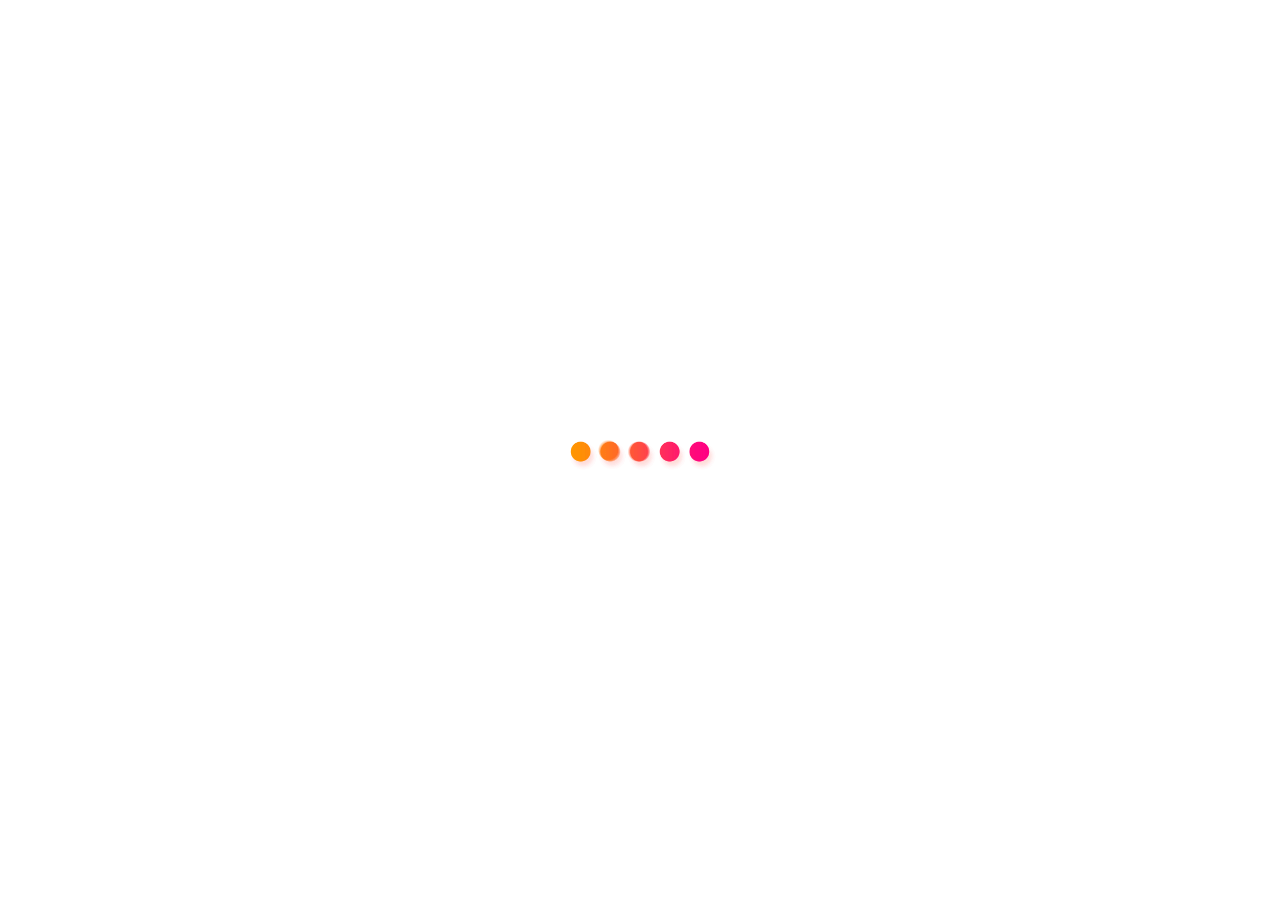
<file: 404page.html>
<!DOCTYPE html>
<html lang="en">
<head>
    <meta charset="UTF-8">
    <meta name="viewport" content="width=device-width, initial-scale=1.0">
    <title>Home Minimalist</title>

    
    <!-- ==============Bootstrap Link========================== -->
    <link rel="icon" href="img/favicon.png">
    <!-- ==============Bootstrap Link========================== -->

    <!-- ==============Bootstrap Link========================== -->
    <link rel="stylesheet" href="css/bootstrap.min.css">
    <!-- ==============Bootstrap Link========================== -->

    <!-- ===============Fontawsome Icon Link================================= -->
    <link rel="stylesheet" href="css/all.min.css">
    <!-- ===============Fontawsome Icon Link================================= -->

    <!-- ==============Owl carosal css======================= -->
    <link rel="stylesheet" href="css/owl.carousel.min.css">
    <!-- ==============Owl carosal css======================= -->

    <!-- ==============Owl carosal css======================= -->
    <link rel="stylesheet" href="css/owl.theme.default.min.css">
    <!-- ==============Owl carosal css======================= -->
    
    <!-- ===================Custom Css========================================= -->
    <link rel="stylesheet" href="css/style.css">
    <!-- ===================Custom Css========================================= -->

    <!-- =========================Media Query======================================= -->
    <link rel="stylesheet" href="css/responsive.css">
    <!-- =========================Media Query======================================= -->
</head>
<body>

    <div class="bottom_top align-items-center justify-content-center">
        <a href="#" class="w-100 h-100 d-flex align-items-center justify-content-center text-white">
          <i class="fa-solid fa-angle-up"></i>
        </a>
    </div>

    <div class="preloder">
        <img src="img/loader.gif" alt="">
    </div>



    <header>
        <div class="top_h">
            <div class="container py-2">
                <div class="row justify-content-between">
                    <div class="col-xl-4 col-md-6 col-12 d-flex justify-md-content-start justify-content-center">
                        <div class="time d-flex align-items-center">
                            <i class="fa-regular fa-clock pe-1"></i>
                            <a href="">+01 23456789</a>
                        </div>
                        <div class="time d-flex align-items-center ps-2">
                            <i class="fa-solid fa-phone pe-2"></i>
                            <a href="">claue@domain.com</a>
                        </div>
                    </div>
                    
                    <div class="redtxt col-xl-4 col-md-6 col-12 d-flex justify-content-center">
                        <p>Summer sale discount off <span>50%</span> ! Shop Now</p>
                    </div>
                    <div class="col-xl-4 col-12 d-none d-xl-flex d-flex justify-content-end">
                        <div class="time">
                            <a href="">italy</a>
                        </div>
                        <div class="time ps-5">
                            <a href="">USD-US Dollar</a>
                        </div>
                    </div>
                </div>
            </div>
        </div>
    
        <div class="header d-none d-xl-block">
            <div class="container-fluid">
                <div class="row align-items-center">
                    <div class="col-2">
                        <ul class="insta_grup d-flex gap-2 align-items-center">
                            <li><a href="#"><i class="fa-brands fa-facebook-f"></i></a></li>
                            <li><a href="#"><i class="fa-brands fa-twitter"></i></a></li>
                            <li><a href="#"><i class="fa-brands fa-instagram"></i></a></li>
                            <li><a href="#"><i class="fa-brands fa-pinterest-p"></i></a></li>
                        </ul>
                    </div>
                    <div class="col-8 d-flex align-items-center gap-2 justify-content-center">
                        <nav>
                            <ul class="main_menu d-flex">
                                <li class="position-relative">
                                    <a href="index.html">Home</a>
                                    <div class="mega_menu position-absolute">
                                        <div class="row">
                                            <div class="col-6">
                                                <ul>
                                                    <li><a href="#">Home Default</a></li>
                                                    <li class=""> 
                                                        <a class="position-relative" href="#">Home Baby Store<p class="position-absolute new neww">New</p></a>
                                                        

                                                    </li>
                                                    <li><a href="#" class="position-relative">Home Static Image<p class="position-absolute new neww">New</p></a></li>
                                                    <li><a href="#" class="position-relative">Home Watch<p class="position-absolute new neww">New</p></a></li>
                                                    <li><a href="#" class="position-relative">Home Cosmetics<p class="position-absolute new neww">New</p></a></li>
                                                    <li><a href="#" class="position-relative">Home Organic<p class="position-absolute new neww">New</p></a></li>
                                                    <li><a href="#" class="position-relative">Home Handmade<p class="position-absolute new neww">New</p></a></li>
                                                    <li><a href="#" class="position-relative">Home Pets Store<p class="position-absolute new neww">New</p></a></li>
                                                    <li><a href="#" class="position-relative">Home Game Store<p class="position-absolute new neww">New</p></a></li>
                                                    <li><a href="#" class="position-relative">Home Auto Parts<p class="position-absolute new neww">New</p></a></li>
                                                    <li><a href="#" class="position-relative">Home Lookbook<p class="position-absolute new neww">New</p></a></li>
                                                    <li><a href="#" class="position-relative">Home Metro<p class="position-absolute new neww">New</p></a></li>
                                                    <li><a href="#" class="position-relative">Home Market<p class="position-absolute new neww">New</p></a></li>
                                                    <li><a href="#" class="position-relative">Home Left Side<p class="position-absolute new neww">New</p></a></li>
                                                    <li><a href="#" class="position-relative">Home Medical 2<p class="position-absolute new neww">New</p></a></li>
                                                    <li><a href="#" class="position-relative">Home Shoe<p class="position-absolute new neww">New</p></a></li>
                                                    <li><a href="#" class="position-relative">Home Dark Mode<p class="position-absolute new neww">New</p></a></li>
                                                    <li><a href="#" class="position-relative">Home Parallax<p class="position-absolute new neww">New</p></a></li>
                                                    <li><a href="#" class="position-relative">Home Instagram Shop<p class="position-absolute new neww">New</p></a></li>
                                                </ul>
                                            </div>
                                            <div class="col-6">
                                                <ul>
                                                    <li class=""> 
                                                        <a class="position-relative" href="#">Home Baby Store<p class="position-absolute new neww">New</p></a>
                                                    </li>
                                                    <li><a href="#" class="position-relative">Home Medical<p class="position-absolute new neww">New</p></a></li>
                                                    <li><a href="#" class="position-relative">Home Boxed<p class="position-absolute new neww">New</p></a></li>
                                                    <li><a href="#" class="position-relative">Home Mix<p class="position-absolute new neww">New</p></a></li>
                                                    <li><a href="#" class="position-relative">Home Jewelry<p class="position-absolute new neww">New</p></a></li>
                                                    <li><a href="#" class="position-relative">Home One Page<p class="position-absolute new neww">New</p></a></li>
                                                    <li><a href="#" class="position-relative">Home Market 2<p class="position-absolute new neww">New</p></a></li>
                                                    <li><a href="#" class="position-relative">Home Lookbook 2<p class="position-absolute new neww">New</p></a></li>
                                                    <li><a href="#" class="position-relative">Home Minimalist</a></li>
                                                    <li><a href="#" class="position-relative">Home Classic</a></li>
                                                    <li><a href="#" class="position-relative">Home Furniture</a></li>
                                                    <li><a href="#" class="position-relative">Home Product Categories</a></li>
                                                    <li><a href="#" class="position-relative">Home Video Banner</a></li>
                                                    <li><a href="#" class="position-relative">Home Decor</a></li>
                                                    <li><a href="#" class="position-relative">Home Decor</a></li>
                                                    <li><a href="#" class="position-relative">Home Digital</a></li>
                                                    <li><a href="#" class="position-relative">Home Glasses</a></li>
                                                    <li><a href="#" class="position-relative">Home Food</a></li>
                                                    <li><a href="#" class="position-relative">Home Christmas</a></li>
                                                </ul>
                                            </div>
                                            
                                        </div>
                                    </div>
                                </li>
                                <li class="position-relative">
                                    <a href="shop.html">Shop</a>
                                    <p class="position-absolute new">New</p>
                                    <div class="shop_mega_menu position-absolute">
                                        <div class="row">
                                            <div class="col-12">
                                                <div class="s_mega_title">
                                                    <h2>TOP CONTENT</h2>
                                                    <p>Lorem ipsum dolor sit amet, consectetur adipiscing elit, sed do eiusmod tempor incididunt ut labore et dolore magna aliqua. Ut enim ad minim veniam, quis nostrud exercitation ullamco laboris nisi ut aliquip ex ea commodo consequat. Duis aute irure dolor in reprehenderit in voluptate velit esse cillum dolore eu fugiat nulla pariatur.</p>
                                                    <div class="linne"></div>
                                                </div>
                                            </div>
                                            <div class="col-6">
                                                <div class="cat_menu">
                                                    <h2>CATEGORIES</h2>
                                                    <div class="row">
                                                        <div class="col-6">
                                                            <ul class="ceteg">
                                                                <li><a href="#">1 Column</a></li>
                                                                <li><a href="#">2 Columns Left</a></li>
                                                                <li><a href="#">2 Columns Right</a></li>
                                                            </ul>
                                                        </div>
                                                        <div class="col-6">
                                                            <ul class="ceteg">
                                                                <li><a href="#" class="position-relative">Products Hover Effect 2 <p class="position-absolute new newww neww">New</p> </a></li>
                                                                
                                                            </ul>
                                                        </div>

                                                    </div>
                                                    
                                                </div>
                                            </div>
                                            <div class="col-6">
                                                <div class="cat_menu">
                                                    <div class="row">
                                                        <div class="col-6">
                                                            <h2>COLLECTION</h2>
                                                            <ul class="ceteg">
                                                                <li><a href="#">Collection Grid Layout</a></li>
                                                                <li><a href="#">Collection Masonry Layout</a></li>
                                                                <li><a href="#">Collection Lookbook Layout</a></li>
                                                            </ul>
                                                        </div>
                                                        <div class="col-6">
                                                            <ul class="ceteg position-relative">
                                                               <img src="img/watch.jpg" alt="">
                                                               <button class="acce">Accessories</button>
                                                                
                                                            </ul>
                                                        </div>

                                                    </div>
                                                    
                                                </div>
                                            </div>
                                        </div>
                                    </div>
                                </li>
                                <li class="position-relative">
                                    <a href="product.html">Product</a>
                                    <div class="mega_menu position-absolute">
                                        <div class="row">
                                            <div class="col-6">
                                                <ul>
                                                    <li><h2>PRODUCT DETAIL FEATURES</h2></li>
                                                    
                                                    <li><a href="#" class="position-relative">Product 3D, AR models<p class="position-absolute new neww">New</p></a></li>
                                                    <li><a href="#">Product With Image 360 Deg</a></li>
                                                    <li><a href="#">Simple Product</a></li>
                                                    <li><a href="#">Deal Product</a></li>
                                                    <li><a href="#">Custom Options Product</a></li>
                                                    <li><a href="#">Group Product</a></li>
                                                    <li><a href="#">Bundle Product</a></li>
                                                    <li><a href="#">Configuable Product</a></li>
                                                    <li><a href="#">Product With Video</a></li>
                                                    <li><a href="#">Lookbook In Product</a></li>
                                                    <li><a href="#">Product With Image Swatch</a></li>
                                                    <li><a href="#">Product With Slide Gallery</a></li>
                                                </ul>
                                            </div>
                                            <div class="col-6">
                                                <ul>
                                                    <li><h2>PRODUCT DETAIL LAYOUT</h2></li>
                                                    <li><a href="#">Product With Tab</a></li>
                                                    <li><a href="#">Product With Accordion</a></li>
                                                    <li><a href="#">Product With Thumb At Bottom</a></li>
                                                    <li><a href="#">Product With Vertical Thumb</a></li>
                                                    <li><a href="#">Product Gallery Grid</a></li>
                                                    <li><a href="#"> Product With Sticky Info</a></li>
                                                    <li><a href="#">Product With Sticky Info 2</a></li>
                                                    <li><a href="#">Product With Sidebar</a></li>
                                                    <li><a href="#">Product With Gallery Lightbox</a></li>
                                                </ul>
                                            </div>
                                            
                                        </div>
                                    </div>
                                </li>
                                <li class="position-relative">
                                    <a href="#">Pages</a>
                                    <div class="mega_menu mega_menu2 position-absolute">
                                                <ul>
                                                    <li><a href="blog.html">Blog</a></li>
                                                    <li><a href="portfolio.html">Portfolio</a></li>
                                                    <li><a href="shop.html">Shop</a></li>
                                                    <li><a href="product.html">Product Detail</a></li>
                                                    <li><a href="about.html">About Us</a></li>
                                                    <li><a href="contact.html">Contact Us</a></li>
                                                    <li><a href="customerLogin.html">Customer Login</a></li>
                                                    <li><a href="checkOut.html">Check Out</a></li>
                                                    <li><a href="checkOut.html">Add to cart</a></li>
                                                    <li><a href="404page.html">404 Page</a></li>
                                                </ul>
                                    </div>
                                </li>
                            </ul>
                        </nav>
                        <div class="main_logo">
                            <img src="img/logo.png" alt="">
                        </div>
                        <nav>
                            <ul class="main_menu d-flex">
                                <li class="position-relative">
                                    <a href="#">Elements</a>
                                    <div class="mega_menu position-absolute">
                                        <div class="row">
                                            <div class="col-6">
                                                <ul>
                                                    <li><h2>HEADER</h2></li>
                                                    
                                                    
                                                    <li><a href="#">Header Version 1</a></li>
                                                    <li><a href="#">Header Version 2</a></li>
                                                    <li><a href="#">Header Version 3</a></li>
                                                    <li><a href="#">Header Version 4</a></li>
                                                    <li><a href="#">Header Version 5</a></li>
                                                    
                                                </ul>
                                            </div>
                                            <div class="col-6">
                                                <ul>
                                                    <li><h2>FOOTER</h2></li>
                                                    <li><a href="#">Footer Version 1</a></li>
                                                    <li><a href="#">Footer Version 2</a></li>
                                                </ul>
                                            </div>
                                            
                                        </div>
                                    </div>
                                </li>
                                <li class="position-relative">
                                    <a href="#">Accoseries</a>
                                    <div class="mega_menu mega_menu2 position-absolute">
                                        <ul>
                                            <li><a href="#">Belts</a></li>
                                            <li><a href="#">Pants & Danims</a></li>
                                            <li><a href="#">Sharp Blazer</a></li>
                                            <li><a href="#">Cops & Hats</a></li>
                                            
                                        </ul>
                                    </div>
                                </li>
                                <li class="position-relative">
                                    <a href="#" class="red">Buy now</a>
                                    <p class="position-absolute new new2">Sale</p>
                                </li>
                            </ul>
                        </nav>
                    </div>
                    <div class="col-2 d-flex justify-content-end">
                        <ul class="s_grup insta_grup d-flex gap-2 align-items-center">
                            <li><a href="#"><i class="fa-solid fa-magnifying-glass"></i></a></li>
                            <li><a href="customerLogin.html"><i class="fa-regular fa-user"></i></a></li>
                            <li><a href="customerLogin.html"><i class="fa-regular fa-heart"></i></a></li>
                            <li class="position-relative">
                                <div class="circc">0</div>
                                <a href="#"><i class="fa-regular fa-eye"></i></a>
                            </li>
                        </ul>
                    </div>
                </div>
            </div>
        </div>
    
        <nav class="navbar navbar-expand-xl bg-body-tertiary noneheader px-2 d-xl-none d-lg-block sticky">
            <div class="container-fluid">
                <div class="search_box d-flex align-items-center">
                    <button class="navbar-toggler" type="button" data-bs-toggle="offcanvas" data-bs-target="#offcanvasExample" aria-controls="offcanvasExample">
                        <span class="navbar-toggler-icon"></span>
                    </button>
                      
                </div>
    
                <div class="main_logo">
                    <img src="img/logo.png" alt="">
                </div>
    
                <div class="header_con_box d-flex">
                    <div class="serch_icn">
                        <i class="fa-solid fa-magnifying-glass fs-5 px-1"></i>
                    </div>
                    <div class="serch_icn">
                        <i class="fa-solid fa-cart-plus fs-5 px-1"></i>
                    </div>
                </div>
             
                <div class="offcanvas offcanvas-start" tabindex="-1" id="offcanvasExample" aria-labelledby="">
                    <div class="offcanvas-header">
                      <h5 class="offcanvas-title" id="offcanvasExampleLabel">Menu</h5>
                      <button type="button" class="btn-close" data-bs-dismiss="offcanvas" aria-label="Close"></button>
                    </div>
                    <div class="offcanvas-bbody px-3">
                        <div class="ofbox">
                            
                                <li class="nav-item dropdown d-flex justify-content-between">
                                    <a href="index.html">
                                        Home
                                    </a>
                                    <a class="nav-link dropdown-toggle" href="#" role="button" data-bs-toggle="dropdown" aria-expanded="false">
                                    </a>
                                    <ul class="dropdown-menu">
                                        <li><a href="#" class="position-relative">Home Static Image<p class="position-absolute new neww">New</p></a></li>
                                        <li><a href="#" class="position-relative">Home Watch<p class="position-absolute new neww">New</p></a></li>
                                        <li><a href="#" class="position-relative">Home Cosmetics<p class="position-absolute new neww">New</p></a></li>
                                        <li><a href="#" class="position-relative">Home Organic<p class="position-absolute new neww">New</p></a></li>
                                        <li><a href="#" class="position-relative">Home Handmade<p class="position-absolute new neww">New</p></a></li>
                                        <li><a href="#" class="position-relative">Home Pets Store<p class="position-absolute new neww">New</p></a></li>
                                        <li><a href="#" class="position-relative">Home Game Store<p class="position-absolute new neww">New</p></a></li>
                                        <li><a href="#" class="position-relative">Home Auto Parts<p class="position-absolute new neww">New</p></a></li>
                                        <li><a href="#" class="position-relative">Home Lookbook<p class="position-absolute new neww">New</p></a></li>
                                        <li><a href="#" class="position-relative">Home Metro<p class="position-absolute new neww">New</p></a></li>
                                        <li><a href="#" class="position-relative">Home Market<p class="position-absolute new neww">New</p></a></li>
                                        <li><a href="#" class="position-relative">Home Left Side<p class="position-absolute new neww">New</p></a></li>
                                        <li><a href="#" class="position-relative">Home Medical 2<p class="position-absolute new neww">New</p></a></li>
                                        <li><a href="#" class="position-relative">Home Shoe<p class="position-absolute new neww">New</p></a></li>
                                        <li><a href="#" class="position-relative">Home Dark Mode<p class="position-absolute new neww">New</p></a></li>
                                        <li><a href="#" class="position-relative">Home Parallax<p class="position-absolute new neww">New</p></a></li>
                                        
                                    </ul>
                                </li>
                                <li class="nav-item dropdown d-flex justify-content-between">
                                    <a href="shop.html">
                                        Shop
                                    </a>
                                    <a class="nav-link dropdown-toggle" href="#" role="button" data-bs-toggle="dropdown" aria-expanded="false">
                                    </a>
                                    <ul class="dropdown-menu">
                                        <li><a href="#" class="position-relative">Categeries<p class="position-absolute new neww">New</p></a></li>
                                        <li><a href="#" class="position-relative">Collection<p class="position-absolute new neww">New</p></a></li>
                                        
                                        
                                    </ul>
                                </li>
                                <li class="nav-item dropdown d-flex justify-content-between">
                                    <a href="product.html">
                                        Product
                                    </a>
                                    <a class="nav-link dropdown-toggle" href="#" role="button" data-bs-toggle="dropdown" aria-expanded="false">
                                    </a>
                                    <ul class="dropdown-menu">
                                        <li><a href="#" class="position-relative">Product Detail Features</a></li>
                                        <li><a href="#" class="position-relative">Product detail Layout</a></li>
                                        
                                        
                                    </ul>
                                </li>
                                <li class="nav-item dropdown d-flex justify-content-between">
                                    <a href="#">
                                        Pages
                                    </a>
                                    <a class="nav-link dropdown-toggle" href="#" role="button" data-bs-toggle="dropdown" aria-expanded="false">
                                    </a>
                                    <ul class="dropdown-menu">
                                        <li><a href="blog.html">Blog</a></li>
                                        <li><a href="portfolio.html">Portfolio</a></li>
                                        <li><a href="shop.html">Shop</a></li>
                                        <li><a href="product.html">Product Detail</a></li>
                                        <li><a href="about.html">About Us</a></li>
                                        <li><a href="contact.html">Contact Us</a></li>
                                        <li><a href="customerLogin.html">Customer Login</a></li>
                                        <li><a href="checkOut.html">Check Out</a></li>
                                        <li><a href="checkOut.html">Add to cart</a></li>
                                        <li><a href="404page.html">404 Page</a></li>
                                        
                                        
                                    </ul>
                                </li>
                                <li class="nav-item dropdown d-flex justify-content-between">
                                    <a href="#">
                                        Elements
                                    </a>
                                    <a class="nav-link dropdown-toggle" href="#" role="button" data-bs-toggle="dropdown" aria-expanded="false">
                                    </a>
                                    <ul class="dropdown-menu">
                                        
                                        <li><a href="#">Header</a></li>
                                        <li><a href="#">Footer</a></li>
                                    </ul>
                                </li>
                                <li class="nav-item dropdown d-flex justify-content-between">
                                    <a href="portfolio.html">
                                        Acceserioes
                                    </a>
                                    <a class="nav-link dropdown-toggle" href="#" role="button" data-bs-toggle="dropdown" aria-expanded="false">
                                    </a>
                                    <ul class="dropdown-menu">
                                        
                                        <li><a href="#">Belts</a></li>
                                        <li><a href="#">Pants & Denim</a></li>
                                        <li><a href="#">Sharp Blazer</a></li>
                                        <li><a href="#">Caps & Hats</a></li>
                                    </ul>
                                </li>
                                <li class="nav-item dropdown d-flex justify-content-between mb-4">
                                    <a href="contact.html">
                                        Contact Us
                                    </a>
                                    
                                </li>
                                <li class="nav-item dropdown d-flex justify-content-between">
                                    <a href="#">
                                        Buy Now
                                    </a>
                                    
                                </li>
                           
                            
                        </div>
                    </div>
                  </div>
    
            </div>
        </nav>
    </header>

    <div class="page404">
        <div class="container">
            <div class="row">
                <div class="col-12">
                    <div class="page404_con text-center">
                        <h1>404</h1>
                        <h2>SORRY! PAGE YOU ARE LOOKING CAN’T BE FOUND.</h2>
                        <div class="go_home d-flex gap-2 justify-content-center">
                            <span>Go back to the</span><a href="index.html">homepage</a>
                        </div>
                    </div>
                </div>
            </div>
        </div>
    </div>



        
    <footer>
        <div class="footer mt-5">
            <div class="container">
                <div class="row g-4">
                    <div class="col-xl-3 col-sm-6">
                        <div class="footer_box">
    
                            <div class="main_logo main_logo2">
                                <img src="img/logo.png" alt="">
                            </div>
                            <div class="location d-flex mt-4">
                                <i class="fa-solid fa-location-dot pe-2"></i>
                                <p>184 Main Rd E, St Albans<br>
                                    VIC 3021, Australia</p>
                            </div>
                            <div class="location d-flex">
                                <i class="fa-regular fa-envelope pe-2"></i>
                                <p>contact@company.com</p>
                            </div>
                            <div class="location d-flex">
                                <i class="fa-solid fa-phone pe-2"></i>
                                <p>+001 2233 456</p>
                            </div>
                        </div>
                    </div>
                    <div class="col-xl-2 col-sm-6">
                        <div class="f_box">
                            <h2>Categories</h2>
                            <ul>
                                <li><a href="#">Men</a></li>
                                <li><a href="#">Women</a></li>
                                <li><a href="#">Accessories</a></li>
                                <li><a href="#">Shoes</a></li>
                                <li><a href="#">Denim</a></li>
                                <li><a href="#">Dress</a></li>
                            </ul>
                        </div>
                    </div>
                    <div class="col-xl-2 col-sm-6">
                        <div class="f_box">
                            <h2>Infomation</h2>
                            <ul>
                                <li><a href="#">About Us</a></li>
                                <li><a href="#">Contact Us</a></li>
                                <li><a href="#">Terms & Conditions</a></li>
                                <li><a href="#">Returns & Exchanges</a></li>
                                <li><a href="#">Shipping & Delivery</a></li>
                                <li><a href="#">Privacy Policy</a></li>
                            </ul>
                        </div>
                    </div>
                    <div class="col-xl-2 col-sm-6">
                        <div class="f_box">
                            <h2>Quick Links</h2>
                            <ul>
                                <li><a href="#">Store Location</a></li>
                                <li><a href="#">My Account</a></li>
                                <li><a href="#">Accessories</a></li>
                                <li><a href="#">Orders Tracking</a></li>
                                <li><a href="#">Size Guide</a></li>
                                <li><a href="#">FAQs</a></li>
                            </ul>
                        </div>
                    </div>
                    
                    <div class="col-xl-3 col-sm-6">
                        <div class="foot_box">
                            <span>Subscribe to our newsletter and get 10% off your first purchase</span>
                            <div class="sub position-relative mt-3">
                                <input type="text" placeholder="Your Email Addresss">
                                <button class="sub_btn">Subcribe</button>
                            </div>
                            <div class="f_img mt-3">
                                <img src="img/flogo.png" alt="">
                            </div>
                        </div>
                    </div>
                    
                </div>
    
            </div>
        </div>
        <div class="last_sec">
            <div class="container">
                <div class="row">
                    <div class="col-12">
                        <div class="row align-items-center g-2">
                            <div class="col-lg-6 text-center text-lg-start">
                                <p>© 2023 Copyright By ArrowTheme.</p>
                            </div>
                            <div class="col-lg-6  d-flex justify-content-center justify-lg-content-end">
                                <ul class="d-flex last_nav">
                                    <li><a href="#">Blog</a></li>
                                    <li><a href="#">contact</a></li>
                                    <li><a href="#">About Us</a></li>
                                    <li><a href="#">Shop</a></li>
                                </ul>
                            </div>
                        </div>
                    </div>
                </div>
            </div>
        </div>
    </footer>


    

            
        
    <script src="js/jquery-3.7.0.min.js"></script>

    <script src="js/bootstrap.bundle.js"></script>

    <script src="js/owl.carousel.min.js"></script>

    <script src="js/script.js"></script>
    
</body>
</html>
</file>
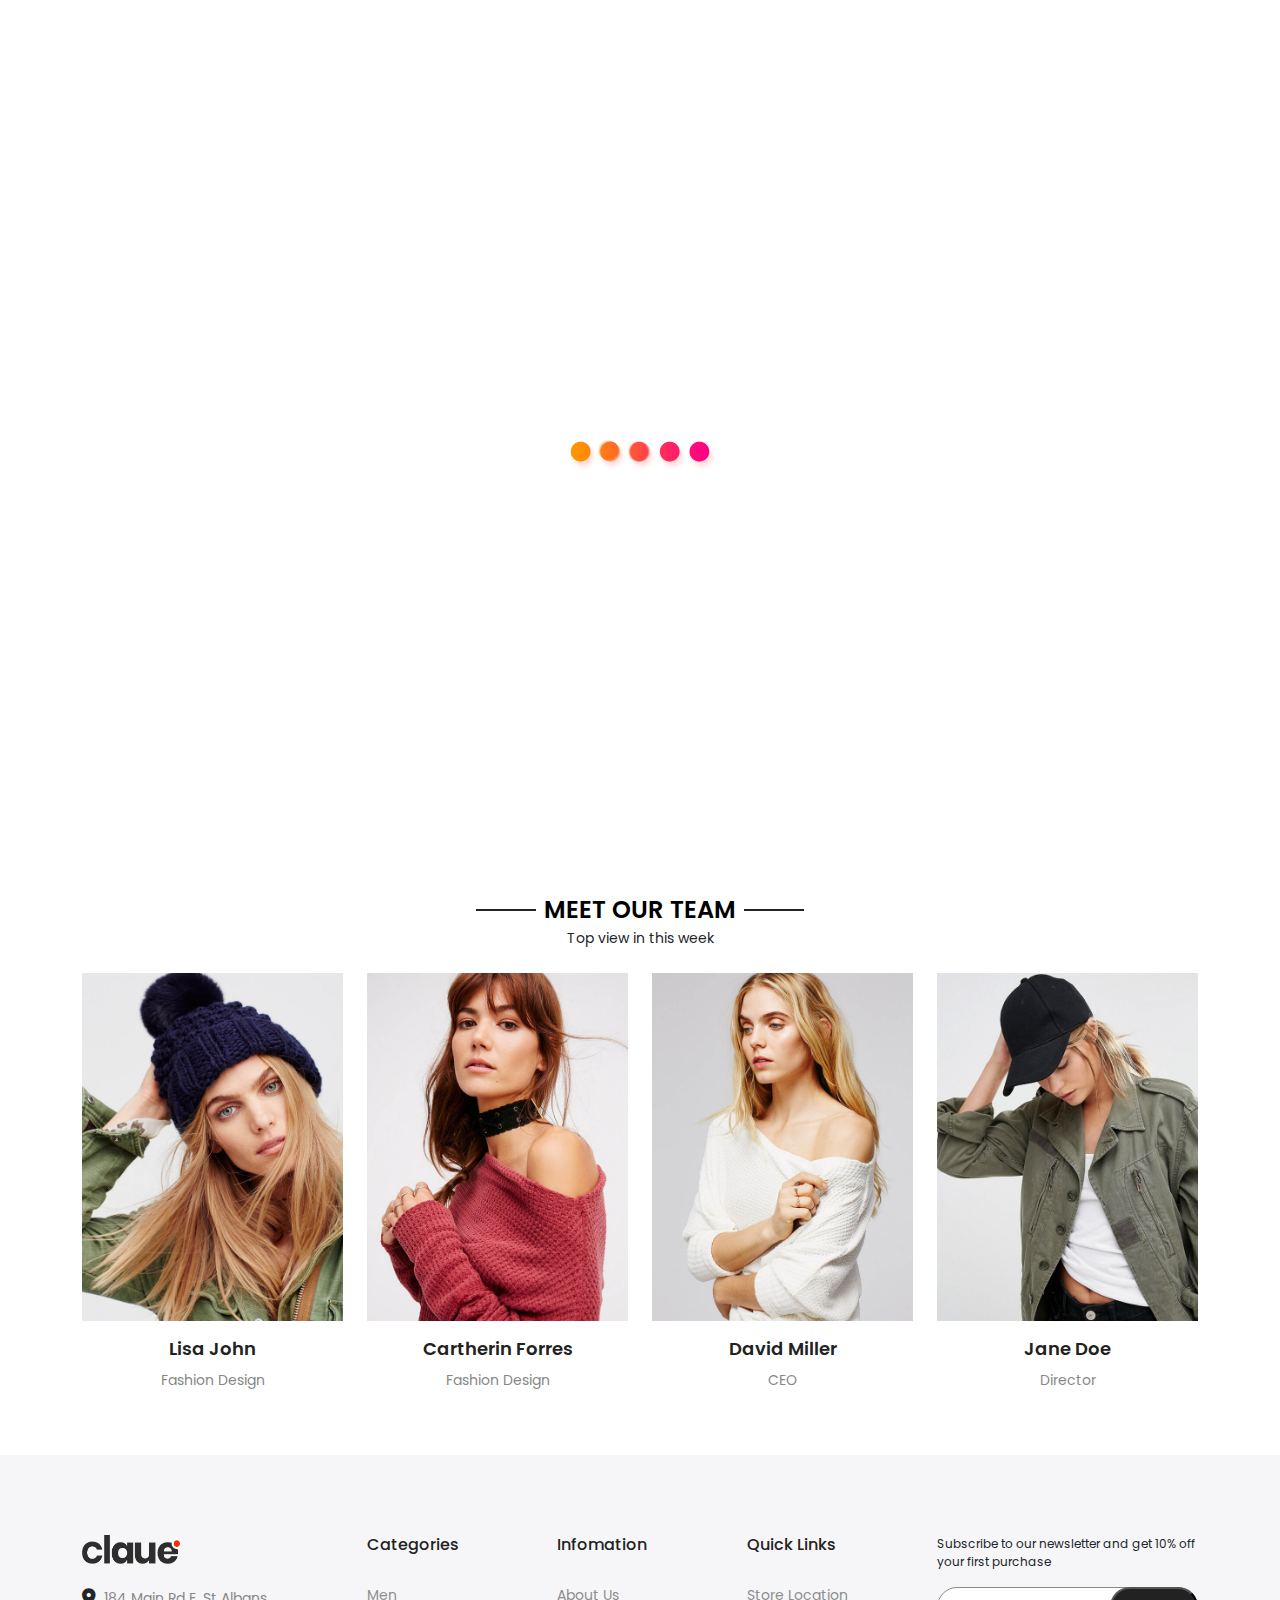
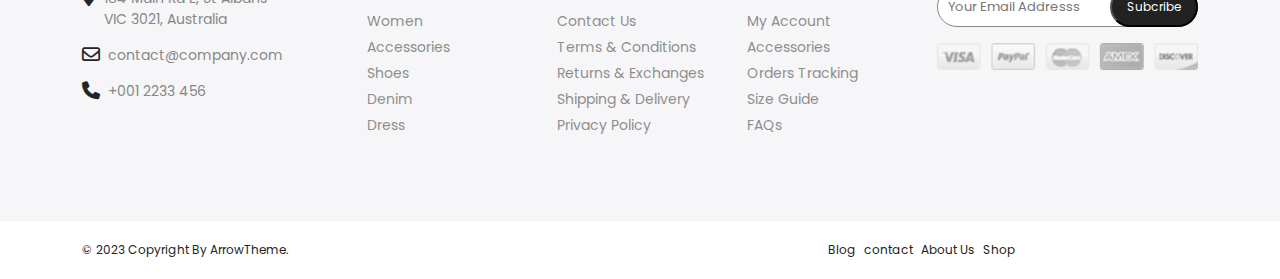
<file: about.html>
<!DOCTYPE html>
<html lang="en">
<head>
    <meta charset="UTF-8">
    <meta name="viewport" content="width=device-width, initial-scale=1.0">
    <title>Home Minimalist</title>

    
    <!-- ==============Bootstrap Link========================== -->
    <link rel="icon" href="img/favicon.png">
    <!-- ==============Bootstrap Link========================== -->

    <!-- ==============Bootstrap Link========================== -->
    <link rel="stylesheet" href="css/bootstrap.min.css">
    <!-- ==============Bootstrap Link========================== -->

    <!-- ===============Fontawsome Icon Link================================= -->
    <link rel="stylesheet" href="css/all.min.css">
    <!-- ===============Fontawsome Icon Link================================= -->

    <!-- ==============Owl carosal css======================= -->
    <link rel="stylesheet" href="css/owl.carousel.min.css">
    <!-- ==============Owl carosal css======================= -->

    <!-- ==============Owl carosal css======================= -->
    <link rel="stylesheet" href="css/owl.theme.default.min.css">
    <!-- ==============Owl carosal css======================= -->
    
    <!-- ===================Custom Css========================================= -->
    <link rel="stylesheet" href="css/style.css">
    <!-- ===================Custom Css========================================= -->

    <!-- =========================Media Query======================================= -->
    <link rel="stylesheet" href="css/responsive.css">
    <!-- =========================Media Query======================================= -->
</head>
<body>

    <div class="bottom_top align-items-center justify-content-center">
        <a href="#" class="w-100 h-100 d-flex align-items-center justify-content-center text-white">
          <i class="fa-solid fa-angle-up"></i>
        </a>
    </div>

    <div class="preloder">
        <img src="img/loader.gif" alt="">
    </div>


    <header>
        <div class="top_h">
            <div class="container py-2">
                <div class="row justify-content-between">
                    <div class="col-xl-4 col-md-6 col-12 d-flex justify-md-content-start justify-content-center">
                        <div class="time d-flex align-items-center">
                            <i class="fa-regular fa-clock pe-1"></i>
                            <a href="">+01 23456789</a>
                        </div>
                        <div class="time d-flex align-items-center ps-2">
                            <i class="fa-solid fa-phone pe-2"></i>
                            <a href="">claue@domain.com</a>
                        </div>
                    </div>
                    
                    <div class="redtxt col-xl-4 col-md-6 col-12 d-flex justify-content-center">
                        <p>Summer sale discount off <span>50%</span> ! Shop Now</p>
                    </div>
                    <div class="col-xl-4 col-12 d-none d-xl-flex d-flex justify-content-end">
                        <div class="time">
                            <a href="">italy</a>
                        </div>
                        <div class="time ps-5">
                            <a href="">USD-US Dollar</a>
                        </div>
                    </div>
                </div>
            </div>
        </div>
    
        <div class="header d-none d-xl-block">
            <div class="container-fluid">
                <div class="row align-items-center">
                    <div class="col-2">
                        <ul class="insta_grup d-flex gap-2 align-items-center">
                            <li><a href="#"><i class="fa-brands fa-facebook-f"></i></a></li>
                            <li><a href="#"><i class="fa-brands fa-twitter"></i></a></li>
                            <li><a href="#"><i class="fa-brands fa-instagram"></i></a></li>
                            <li><a href="#"><i class="fa-brands fa-pinterest-p"></i></a></li>
                        </ul>
                    </div>
                    <div class="col-8 d-flex align-items-center gap-2 justify-content-center">
                        <nav>
                            <ul class="main_menu d-flex">
                                <li class="position-relative">
                                    <a href="index.html">Home</a>
                                    <div class="mega_menu position-absolute">
                                        <div class="row">
                                            <div class="col-6">
                                                <ul>
                                                    <li><a href="#">Home Default</a></li>
                                                    <li class=""> 
                                                        <a class="position-relative" href="#">Home Baby Store<p class="position-absolute new neww">New</p></a>
                                                        

                                                    </li>
                                                    <li><a href="#" class="position-relative">Home Static Image<p class="position-absolute new neww">New</p></a></li>
                                                    <li><a href="#" class="position-relative">Home Watch<p class="position-absolute new neww">New</p></a></li>
                                                    <li><a href="#" class="position-relative">Home Cosmetics<p class="position-absolute new neww">New</p></a></li>
                                                    <li><a href="#" class="position-relative">Home Organic<p class="position-absolute new neww">New</p></a></li>
                                                    <li><a href="#" class="position-relative">Home Handmade<p class="position-absolute new neww">New</p></a></li>
                                                    <li><a href="#" class="position-relative">Home Pets Store<p class="position-absolute new neww">New</p></a></li>
                                                    <li><a href="#" class="position-relative">Home Game Store<p class="position-absolute new neww">New</p></a></li>
                                                    <li><a href="#" class="position-relative">Home Auto Parts<p class="position-absolute new neww">New</p></a></li>
                                                    <li><a href="#" class="position-relative">Home Lookbook<p class="position-absolute new neww">New</p></a></li>
                                                    <li><a href="#" class="position-relative">Home Metro<p class="position-absolute new neww">New</p></a></li>
                                                    <li><a href="#" class="position-relative">Home Market<p class="position-absolute new neww">New</p></a></li>
                                                    <li><a href="#" class="position-relative">Home Left Side<p class="position-absolute new neww">New</p></a></li>
                                                    <li><a href="#" class="position-relative">Home Medical 2<p class="position-absolute new neww">New</p></a></li>
                                                    <li><a href="#" class="position-relative">Home Shoe<p class="position-absolute new neww">New</p></a></li>
                                                    <li><a href="#" class="position-relative">Home Dark Mode<p class="position-absolute new neww">New</p></a></li>
                                                    <li><a href="#" class="position-relative">Home Parallax<p class="position-absolute new neww">New</p></a></li>
                                                    <li><a href="#" class="position-relative">Home Instagram Shop<p class="position-absolute new neww">New</p></a></li>
                                                </ul>
                                            </div>
                                            <div class="col-6">
                                                <ul>
                                                    <li class=""> 
                                                        <a class="position-relative" href="#">Home Baby Store<p class="position-absolute new neww">New</p></a>
                                                    </li>
                                                    <li><a href="#" class="position-relative">Home Medical<p class="position-absolute new neww">New</p></a></li>
                                                    <li><a href="#" class="position-relative">Home Boxed<p class="position-absolute new neww">New</p></a></li>
                                                    <li><a href="#" class="position-relative">Home Mix<p class="position-absolute new neww">New</p></a></li>
                                                    <li><a href="#" class="position-relative">Home Jewelry<p class="position-absolute new neww">New</p></a></li>
                                                    <li><a href="#" class="position-relative">Home One Page<p class="position-absolute new neww">New</p></a></li>
                                                    <li><a href="#" class="position-relative">Home Market 2<p class="position-absolute new neww">New</p></a></li>
                                                    <li><a href="#" class="position-relative">Home Lookbook 2<p class="position-absolute new neww">New</p></a></li>
                                                    <li><a href="#" class="position-relative">Home Minimalist</a></li>
                                                    <li><a href="#" class="position-relative">Home Classic</a></li>
                                                    <li><a href="#" class="position-relative">Home Furniture</a></li>
                                                    <li><a href="#" class="position-relative">Home Product Categories</a></li>
                                                    <li><a href="#" class="position-relative">Home Video Banner</a></li>
                                                    <li><a href="#" class="position-relative">Home Decor</a></li>
                                                    <li><a href="#" class="position-relative">Home Decor</a></li>
                                                    <li><a href="#" class="position-relative">Home Digital</a></li>
                                                    <li><a href="#" class="position-relative">Home Glasses</a></li>
                                                    <li><a href="#" class="position-relative">Home Food</a></li>
                                                    <li><a href="#" class="position-relative">Home Christmas</a></li>
                                                </ul>
                                            </div>
                                            
                                        </div>
                                    </div>
                                </li>
                                <li class="position-relative">
                                    <a href="shop.html">Shop</a>
                                    <p class="position-absolute new">New</p>
                                    <div class="shop_mega_menu position-absolute">
                                        <div class="row">
                                            <div class="col-12">
                                                <div class="s_mega_title">
                                                    <h2>TOP CONTENT</h2>
                                                    <p>Lorem ipsum dolor sit amet, consectetur adipiscing elit, sed do eiusmod tempor incididunt ut labore et dolore magna aliqua. Ut enim ad minim veniam, quis nostrud exercitation ullamco laboris nisi ut aliquip ex ea commodo consequat. Duis aute irure dolor in reprehenderit in voluptate velit esse cillum dolore eu fugiat nulla pariatur.</p>
                                                    <div class="linne"></div>
                                                </div>
                                            </div>
                                            <div class="col-6">
                                                <div class="cat_menu">
                                                    <h2>CATEGORIES</h2>
                                                    <div class="row">
                                                        <div class="col-6">
                                                            <ul class="ceteg">
                                                                <li><a href="#">1 Column</a></li>
                                                                <li><a href="#">2 Columns Left</a></li>
                                                                <li><a href="#">2 Columns Right</a></li>
                                                            </ul>
                                                        </div>
                                                        <div class="col-6">
                                                            <ul class="ceteg">
                                                                <li><a href="#" class="position-relative">Products Hover Effect 2 <p class="position-absolute new newww neww">New</p> </a></li>
                                                                
                                                            </ul>
                                                        </div>

                                                    </div>
                                                    
                                                </div>
                                            </div>
                                            <div class="col-6">
                                                <div class="cat_menu">
                                                    <div class="row">
                                                        <div class="col-6">
                                                            <h2>COLLECTION</h2>
                                                            <ul class="ceteg">
                                                                <li><a href="#">Collection Grid Layout</a></li>
                                                                <li><a href="#">Collection Masonry Layout</a></li>
                                                                <li><a href="#">Collection Lookbook Layout</a></li>
                                                            </ul>
                                                        </div>
                                                        <div class="col-6">
                                                            <ul class="ceteg position-relative">
                                                               <img src="img/watch.jpg" alt="">
                                                               <button class="acce">Accessories</button>
                                                                
                                                            </ul>
                                                        </div>

                                                    </div>
                                                    
                                                </div>
                                            </div>
                                        </div>
                                    </div>
                                </li>
                                <li class="position-relative">
                                    <a href="product.html">Product</a>
                                    <div class="mega_menu position-absolute">
                                        <div class="row">
                                            <div class="col-6">
                                                <ul>
                                                    <li><h2>PRODUCT DETAIL FEATURES</h2></li>
                                                    
                                                    <li><a href="#" class="position-relative">Product 3D, AR models<p class="position-absolute new neww">New</p></a></li>
                                                    <li><a href="#">Product With Image 360 Deg</a></li>
                                                    <li><a href="#">Simple Product</a></li>
                                                    <li><a href="#">Deal Product</a></li>
                                                    <li><a href="#">Custom Options Product</a></li>
                                                    <li><a href="#">Group Product</a></li>
                                                    <li><a href="#">Bundle Product</a></li>
                                                    <li><a href="#">Configuable Product</a></li>
                                                    <li><a href="#">Product With Video</a></li>
                                                    <li><a href="#">Lookbook In Product</a></li>
                                                    <li><a href="#">Product With Image Swatch</a></li>
                                                    <li><a href="#">Product With Slide Gallery</a></li>
                                                </ul>
                                            </div>
                                            <div class="col-6">
                                                <ul>
                                                    <li><h2>PRODUCT DETAIL LAYOUT</h2></li>
                                                    <li><a href="#">Product With Tab</a></li>
                                                    <li><a href="#">Product With Accordion</a></li>
                                                    <li><a href="#">Product With Thumb At Bottom</a></li>
                                                    <li><a href="#">Product With Vertical Thumb</a></li>
                                                    <li><a href="#">Product Gallery Grid</a></li>
                                                    <li><a href="#"> Product With Sticky Info</a></li>
                                                    <li><a href="#">Product With Sticky Info 2</a></li>
                                                    <li><a href="#">Product With Sidebar</a></li>
                                                    <li><a href="#">Product With Gallery Lightbox</a></li>
                                                </ul>
                                            </div>
                                            
                                        </div>
                                    </div>
                                </li>
                                <li class="position-relative">
                                    <a href="#">Pages</a>
                                    <div class="mega_menu mega_menu2 position-absolute">
                                                <ul>
                                                    <li><a href="blog.html">Blog</a></li>
                                                    <li><a href="portfolio.html">Portfolio</a></li>
                                                    <li><a href="shop.html">Shop</a></li>
                                                    <li><a href="product.html">Product Detail</a></li>
                                                    <li><a href="about.html">About Us</a></li>
                                                    <li><a href="contact.html">Contact Us</a></li>
                                                    <li><a href="customerLogin.html">Customer Login</a></li>
                                                    <li><a href="checkOut.html">Check Out</a></li>
                                                    <li><a href="checkOut.html">Add to cart</a></li>
                                                    <li><a href="404page.html">404 Page</a></li>
                                                </ul>
                                    </div>
                                </li>
                            </ul>
                        </nav>
                        <div class="main_logo">
                            <img src="img/logo.png" alt="">
                        </div>
                        <nav>
                            <ul class="main_menu d-flex">
                                <li class="position-relative">
                                    <a href="#">Elements</a>
                                    <div class="mega_menu position-absolute">
                                        <div class="row">
                                            <div class="col-6">
                                                <ul>
                                                    <li><h2>HEADER</h2></li>
                                                    
                                                    
                                                    <li><a href="#">Header Version 1</a></li>
                                                    <li><a href="#">Header Version 2</a></li>
                                                    <li><a href="#">Header Version 3</a></li>
                                                    <li><a href="#">Header Version 4</a></li>
                                                    <li><a href="#">Header Version 5</a></li>
                                                    
                                                </ul>
                                            </div>
                                            <div class="col-6">
                                                <ul>
                                                    <li><h2>FOOTER</h2></li>
                                                    <li><a href="#">Footer Version 1</a></li>
                                                    <li><a href="#">Footer Version 2</a></li>
                                                </ul>
                                            </div>
                                            
                                        </div>
                                    </div>
                                </li>
                                <li class="position-relative">
                                    <a href="#">Accoseries</a>
                                    <div class="mega_menu mega_menu2 position-absolute">
                                        <ul>
                                            <li><a href="#">Belts</a></li>
                                            <li><a href="#">Pants & Danims</a></li>
                                            <li><a href="#">Sharp Blazer</a></li>
                                            <li><a href="#">Cops & Hats</a></li>
                                            
                                        </ul>
                                    </div>
                                </li>
                                <li class="position-relative">
                                    <a href="#" class="red">Buy now</a>
                                    <p class="position-absolute new new2">Sale</p>
                                </li>
                            </ul>
                        </nav>
                    </div>
                    <div class="col-2 d-flex justify-content-end">
                        <ul class="s_grup insta_grup d-flex gap-2 align-items-center">
                            <li><a href="#"><i class="fa-solid fa-magnifying-glass"></i></a></li>
                            <li><a href="customerLogin.html"><i class="fa-regular fa-user"></i></a></li>
                            <li><a href="customerLogin.html"><i class="fa-regular fa-heart"></i></a></li>
                            <li class="position-relative">
                                <div class="circc">0</div>
                                <a href="#"><i class="fa-regular fa-eye"></i></a>
                            </li>
                        </ul>
                    </div>
                </div>
            </div>
        </div>
    
        <nav class="navbar navbar-expand-xl bg-body-tertiary noneheader px-2 d-xl-none d-lg-block sticky">
            <div class="container-fluid">
                <div class="search_box d-flex align-items-center">
                    <button class="navbar-toggler" type="button" data-bs-toggle="offcanvas" data-bs-target="#offcanvasExample" aria-controls="offcanvasExample">
                        <span class="navbar-toggler-icon"></span>
                    </button>
                      
                </div>
    
                <div class="main_logo">
                    <img src="img/logo.png" alt="">
                </div>
    
                <div class="header_con_box d-flex">
                    <div class="serch_icn">
                        <i class="fa-solid fa-magnifying-glass fs-5 px-1"></i>
                    </div>
                    <div class="serch_icn">
                        <i class="fa-solid fa-cart-plus fs-5 px-1"></i>
                    </div>
                </div>
             
                <div class="offcanvas offcanvas-start" tabindex="-1" id="offcanvasExample" aria-labelledby="">
                    <div class="offcanvas-header">
                      <h5 class="offcanvas-title" id="offcanvasExampleLabel">Menu</h5>
                      <button type="button" class="btn-close" data-bs-dismiss="offcanvas" aria-label="Close"></button>
                    </div>
                    <div class="offcanvas-bbody px-3">
                        <div class="ofbox">
                            
                                <li class="nav-item dropdown d-flex justify-content-between">
                                    <a href="index.html">
                                        Home
                                    </a>
                                    <a class="nav-link dropdown-toggle" href="#" role="button" data-bs-toggle="dropdown" aria-expanded="false">
                                    </a>
                                    <ul class="dropdown-menu">
                                        <li><a href="#" class="position-relative">Home Static Image<p class="position-absolute new neww">New</p></a></li>
                                        <li><a href="#" class="position-relative">Home Watch<p class="position-absolute new neww">New</p></a></li>
                                        <li><a href="#" class="position-relative">Home Cosmetics<p class="position-absolute new neww">New</p></a></li>
                                        <li><a href="#" class="position-relative">Home Organic<p class="position-absolute new neww">New</p></a></li>
                                        <li><a href="#" class="position-relative">Home Handmade<p class="position-absolute new neww">New</p></a></li>
                                        <li><a href="#" class="position-relative">Home Pets Store<p class="position-absolute new neww">New</p></a></li>
                                        <li><a href="#" class="position-relative">Home Game Store<p class="position-absolute new neww">New</p></a></li>
                                        <li><a href="#" class="position-relative">Home Auto Parts<p class="position-absolute new neww">New</p></a></li>
                                        <li><a href="#" class="position-relative">Home Lookbook<p class="position-absolute new neww">New</p></a></li>
                                        <li><a href="#" class="position-relative">Home Metro<p class="position-absolute new neww">New</p></a></li>
                                        <li><a href="#" class="position-relative">Home Market<p class="position-absolute new neww">New</p></a></li>
                                        <li><a href="#" class="position-relative">Home Left Side<p class="position-absolute new neww">New</p></a></li>
                                        <li><a href="#" class="position-relative">Home Medical 2<p class="position-absolute new neww">New</p></a></li>
                                        <li><a href="#" class="position-relative">Home Shoe<p class="position-absolute new neww">New</p></a></li>
                                        <li><a href="#" class="position-relative">Home Dark Mode<p class="position-absolute new neww">New</p></a></li>
                                        <li><a href="#" class="position-relative">Home Parallax<p class="position-absolute new neww">New</p></a></li>
                                        
                                    </ul>
                                </li>
                                <li class="nav-item dropdown d-flex justify-content-between">
                                    <a href="shop.html">
                                        Shop
                                    </a>
                                    <a class="nav-link dropdown-toggle" href="#" role="button" data-bs-toggle="dropdown" aria-expanded="false">
                                    </a>
                                    <ul class="dropdown-menu">
                                        <li><a href="#" class="position-relative">Categeries<p class="position-absolute new neww">New</p></a></li>
                                        <li><a href="#" class="position-relative">Collection<p class="position-absolute new neww">New</p></a></li>
                                        
                                        
                                    </ul>
                                </li>
                                <li class="nav-item dropdown d-flex justify-content-between">
                                    <a href="product.html">
                                        Product
                                    </a>
                                    <a class="nav-link dropdown-toggle" href="#" role="button" data-bs-toggle="dropdown" aria-expanded="false">
                                    </a>
                                    <ul class="dropdown-menu">
                                        <li><a href="#" class="position-relative">Product Detail Features</a></li>
                                        <li><a href="#" class="position-relative">Product detail Layout</a></li>
                                        
                                        
                                    </ul>
                                </li>
                                <li class="nav-item dropdown d-flex justify-content-between">
                                    <a href="#">
                                        Pages
                                    </a>
                                    <a class="nav-link dropdown-toggle" href="#" role="button" data-bs-toggle="dropdown" aria-expanded="false">
                                    </a>
                                    <ul class="dropdown-menu">
                                        <li><a href="blog.html">Blog</a></li>
                                        <li><a href="portfolio.html">Portfolio</a></li>
                                        <li><a href="shop.html">Shop</a></li>
                                        <li><a href="product.html">Product Detail</a></li>
                                        <li><a href="about.html">About Us</a></li>
                                        <li><a href="contact.html">Contact Us</a></li>
                                        <li><a href="customerLogin.html">Customer Login</a></li>
                                        <li><a href="checkOut.html">Check Out</a></li>
                                        <li><a href="checkOut.html">Add to cart</a></li>
                                        <li><a href="404page.html">404 Page</a></li>
                                        
                                        
                                    </ul>
                                </li>
                                <li class="nav-item dropdown d-flex justify-content-between">
                                    <a href="#">
                                        Elements
                                    </a>
                                    <a class="nav-link dropdown-toggle" href="#" role="button" data-bs-toggle="dropdown" aria-expanded="false">
                                    </a>
                                    <ul class="dropdown-menu">
                                        
                                        <li><a href="#">Header</a></li>
                                        <li><a href="#">Footer</a></li>
                                    </ul>
                                </li>
                                <li class="nav-item dropdown d-flex justify-content-between">
                                    <a href="portfolio.html">
                                        Acceserioes
                                    </a>
                                    <a class="nav-link dropdown-toggle" href="#" role="button" data-bs-toggle="dropdown" aria-expanded="false">
                                    </a>
                                    <ul class="dropdown-menu">
                                        
                                        <li><a href="#">Belts</a></li>
                                        <li><a href="#">Pants & Denim</a></li>
                                        <li><a href="#">Sharp Blazer</a></li>
                                        <li><a href="#">Caps & Hats</a></li>
                                    </ul>
                                </li>
                                <li class="nav-item dropdown d-flex justify-content-between mb-4">
                                    <a href="contact.html">
                                        Contact Us
                                    </a>
                                    
                                </li>
                                <li class="nav-item dropdown d-flex justify-content-between">
                                    <a href="#">
                                        Buy Now
                                    </a>
                                    
                                </li>
                           
                            
                        </div>
                    </div>
                  </div>
    
            </div>
        </nav>
    </header>

    <div class="about_sec d-flex align-items-center justify-content-center">
        <div class="ab text-center">
            <h2>About Us</h2>
            <div class="bback d-flex align-items-center justify-content-center">
                <a href="index.html">Home</a><span>></span><p>About Us</p>
            </div>
        </div>
    </div>

    <div class="container mt-5 mb-4">
        <div class="row g-5">
            <div class="col-sm-6">
                <div class="ab_det">
                    <h2>OUR MISSION</h2>
                    <p>Sed ut perspiciatis unde omnis iste natus error sit voluptatem accusantium doloremque laudantium, totam rem aperiam, eaque ipsa quae ab illo inventore veritatis et quasi architecto beatae vitae dicta sunt explicabo nemo enim ipsam.</p>
                </div>
            </div>
            <div class="col-sm-6">
                <div class="ab_det">
                    <h2>OUR STORIES</h2>
                    <p>Sed ut perspiciatis unde omnis iste natus error sit voluptatem accusantium doloremque laudantium, totam rem aperiam, eaque ipsa quae ab illo inventore veritatis et quasi architecto beatae vitae dicta sunt explicabo nemo enim ipsam.</p>
                </div>
            </div>
            <div class="col-sm-6">
                <div class="ab_det">
                    <h2>OUR APPROACH</h2>
                    <p>Sed ut perspiciatis unde omnis iste natus error sit voluptatem accusantium doloremque laudantium, totam rem aperiam, eaque ipsa quae ab illo inventore veritatis et quasi architecto beatae vitae dicta sunt explicabo nemo enim ipsam.</p>
                </div>
            </div>
            <div class="col-sm-6">
                <div class="ab_det">
                    <h2>OUR PHILOSOPHY</h2>
                    <p>Sed ut perspiciatis unde omnis iste natus error sit voluptatem accusantium doloremque laudantium, totam rem aperiam, eaque ipsa quae ab illo inventore veritatis et quasi architecto beatae vitae dicta sunt explicabo nemo enim ipsam.</p>
                </div>
            </div>
            <div class="col-12 mb-4">
                <div class="quta_box">
                    <p>Until the Digital Age, typography was a specialized occupation. Digitization opened up typography to new generations of previously unrelated designers and lay users, and David Jury, head of graphic design at Colchester Institute in England, states that “typography is now something everybody does. As the capability to create typography has become ubiquitous, the application of principles and best practices developed over generations of skilled workers and professionals has diminished. Ironically, at a time when scientific techniques.</p>
                </div>
            </div>
        </div>
    </div>

    <div class="trending_sec pt-4">
        <div class="container">
            <div class="row">
                <div class="col-12 d-flex justify-content-center ">
                    <div class="tre_title d-flex gap-2 align-items-center">
                        <div class="line"></div>
                        <span>MEET OUR TEAM</span>
                        <div class="line"></div>
                    </div>
                    
                </div>
                <div class="block text-center mb-4">
                    Top view in this week
                </div>

                <div class="col-xl-3 col-sm-6 mb-3">
                    <div class="men_boxx">
                        <div class="men_img position-relative">
                            <img src="img/m1.jpg" alt="">
                            <div class="m_layer position-absolute w-100 h-100"></div>
                            <div class="m_layer2 position-absolute w-100 d-flex justify-content-center align-items-center">
                                <ul class="d-flex gap-4 w-100 align-items-center justify-content-center s_icn">
                                    <li><a href="#"><i class="fa-brands fa-facebook-f"></i></a></li>
                                    <li><a href="#"><i class="fa-brands fa-twitter"></i></a></li>
                                    <li><a href="#"><i class="fa-brands fa-google-plus-g"></i></a></li>
                                    <li><a href="#"><i class="fa-brands fa-instagram"></i></a></li>
                                    <li><a href="#"><i class="fa-brands fa-pinterest-p"></i></a></li>
                                </ul>
                            </div>
                        </div>
                        <div class="men_det text-center">
                            <a href="#" class="pt-1">Lisa John</a>
                            <p>Fashion Design</p>
                        </div>
                    </div>
                </div>
                <div class="col-xl-3 col-sm-6 mb-3">
                    <div class="men_boxx">
                        <div class="men_img position-relative">
                            <img src="img/m2.jpg" alt="">
                            <div class="m_layer position-absolute w-100 h-100"></div>
                            <div class="m_layer2 position-absolute w-100 d-flex justify-content-center align-items-center">
                                <ul class="d-flex gap-4 w-100 align-items-center justify-content-center s_icn">
                                    <li><a href="#"><i class="fa-brands fa-facebook-f"></i></a></li>
                                    <li><a href="#"><i class="fa-brands fa-twitter"></i></a></li>
                                    <li><a href="#"><i class="fa-brands fa-google-plus-g"></i></a></li>
                                    <li><a href="#"><i class="fa-brands fa-instagram"></i></a></li>
                                    <li><a href="#"><i class="fa-brands fa-pinterest-p"></i></a></li>
                                </ul>
                            </div>
                        </div>
                        <div class="men_det text-center">
                            <a href="#" class="pt-1">Cartherin Forres</a>
                            <p>Fashion Design</p>
                        </div>
                    </div>
                </div>
                <div class="col-xl-3 col-sm-6 mb-3">
                    <div class="men_boxx">
                        <div class="men_img position-relative">
                            <img src="img/m3.jpg" alt="">
                            <div class="m_layer position-absolute w-100 h-100"></div>
                            <div class="m_layer2 position-absolute w-100 d-flex justify-content-center align-items-center">
                                <ul class="d-flex gap-4 w-100 align-items-center justify-content-center s_icn">
                                    <li><a href="#"><i class="fa-brands fa-facebook-f"></i></a></li>
                                    <li><a href="#"><i class="fa-brands fa-twitter"></i></a></li>
                                    <li><a href="#"><i class="fa-brands fa-google-plus-g"></i></a></li>
                                    <li><a href="#"><i class="fa-brands fa-instagram"></i></a></li>
                                    <li><a href="#"><i class="fa-brands fa-pinterest-p"></i></a></li>
                                </ul>
                            </div>
                        </div>
                        <div class="men_det text-center">
                            <a href="#" class="pt-1">David Miller</a>
                            <p>CEO</p>
                        </div>
                    </div>
                </div>
                <div class="col-xl-3 col-sm-6 mb-3">
                    <div class="men_boxx">
                        <div class="men_img position-relative">
                            <img src="img/m4.jpg" alt="">
                            <div class="m_layer position-absolute w-100 h-100"></div>
                            <div class="m_layer2 position-absolute w-100 d-flex justify-content-center align-items-center">
                                <ul class="d-flex gap-4 w-100 align-items-center justify-content-center s_icn">
                                    <li><a href="#"><i class="fa-brands fa-facebook-f"></i></a></li>
                                    <li><a href="#"><i class="fa-brands fa-twitter"></i></a></li>
                                    <li><a href="#"><i class="fa-brands fa-google-plus-g"></i></a></li>
                                    <li><a href="#"><i class="fa-brands fa-instagram"></i></a></li>
                                    <li><a href="#"><i class="fa-brands fa-pinterest-p"></i></a></li>
                                </ul>
                            </div>
                        </div>
                        <div class="men_det text-center">
                            <a href="#" class="pt-1">Jane Doe</a>
                            <p>Director</p>
                        </div>
                    </div>
                </div>
                
            </div>
        </div>
    </div>




    
    <footer>
        <div class="footer mt-5">
            <div class="container">
                <div class="row g-4">
                    <div class="col-xl-3 col-sm-6">
                        <div class="footer_box">
    
                            <div class="main_logo main_logo2">
                                <img src="img/logo.png" alt="">
                            </div>
                            <div class="location d-flex mt-4">
                                <i class="fa-solid fa-location-dot pe-2"></i>
                                <p>184 Main Rd E, St Albans<br>
                                    VIC 3021, Australia</p>
                            </div>
                            <div class="location d-flex">
                                <i class="fa-regular fa-envelope pe-2"></i>
                                <p>contact@company.com</p>
                            </div>
                            <div class="location d-flex">
                                <i class="fa-solid fa-phone pe-2"></i>
                                <p>+001 2233 456</p>
                            </div>
                        </div>
                    </div>
                    <div class="col-xl-2 col-sm-6">
                        <div class="f_box">
                            <h2>Categories</h2>
                            <ul>
                                <li><a href="#">Men</a></li>
                                <li><a href="#">Women</a></li>
                                <li><a href="#">Accessories</a></li>
                                <li><a href="#">Shoes</a></li>
                                <li><a href="#">Denim</a></li>
                                <li><a href="#">Dress</a></li>
                            </ul>
                        </div>
                    </div>
                    <div class="col-xl-2 col-sm-6">
                        <div class="f_box">
                            <h2>Infomation</h2>
                            <ul>
                                <li><a href="#">About Us</a></li>
                                <li><a href="#">Contact Us</a></li>
                                <li><a href="#">Terms & Conditions</a></li>
                                <li><a href="#">Returns & Exchanges</a></li>
                                <li><a href="#">Shipping & Delivery</a></li>
                                <li><a href="#">Privacy Policy</a></li>
                            </ul>
                        </div>
                    </div>
                    <div class="col-xl-2 col-sm-6">
                        <div class="f_box">
                            <h2>Quick Links</h2>
                            <ul>
                                <li><a href="#">Store Location</a></li>
                                <li><a href="#">My Account</a></li>
                                <li><a href="#">Accessories</a></li>
                                <li><a href="#">Orders Tracking</a></li>
                                <li><a href="#">Size Guide</a></li>
                                <li><a href="#">FAQs</a></li>
                            </ul>
                        </div>
                    </div>
                    
                    <div class="col-xl-3 col-sm-6">
                        <div class="foot_box">
                            <span>Subscribe to our newsletter and get 10% off your first purchase</span>
                            <div class="sub position-relative mt-3">
                                <input type="text" placeholder="Your Email Addresss">
                                <button class="sub_btn">Subcribe</button>
                            </div>
                            <div class="f_img mt-3">
                                <img src="img/flogo.png" alt="">
                            </div>
                        </div>
                    </div>
                    
                </div>
    
            </div>
        </div>
        <div class="last_sec">
            <div class="container">
                <div class="row">
                    <div class="col-12">
                        <div class="row align-items-center g-2">
                            <div class="col-lg-6 text-center text-lg-start">
                                <p>© 2023 Copyright By ArrowTheme.</p>
                            </div>
                            <div class="col-lg-6  d-flex justify-content-center justify-lg-content-end">
                                <ul class="d-flex last_nav">
                                    <li><a href="#">Blog</a></li>
                                    <li><a href="#">contact</a></li>
                                    <li><a href="#">About Us</a></li>
                                    <li><a href="#">Shop</a></li>
                                </ul>
                            </div>
                        </div>
                    </div>
                </div>
            </div>
        </div>
    </footer>

    
        
        
    <script src="js/jquery-3.7.0.min.js"></script>

    <script src="js/bootstrap.bundle.js"></script>

    <script src="js/owl.carousel.min.js"></script>

    <script src="js/script.js"></script>
    
</body>
</html>
</file>
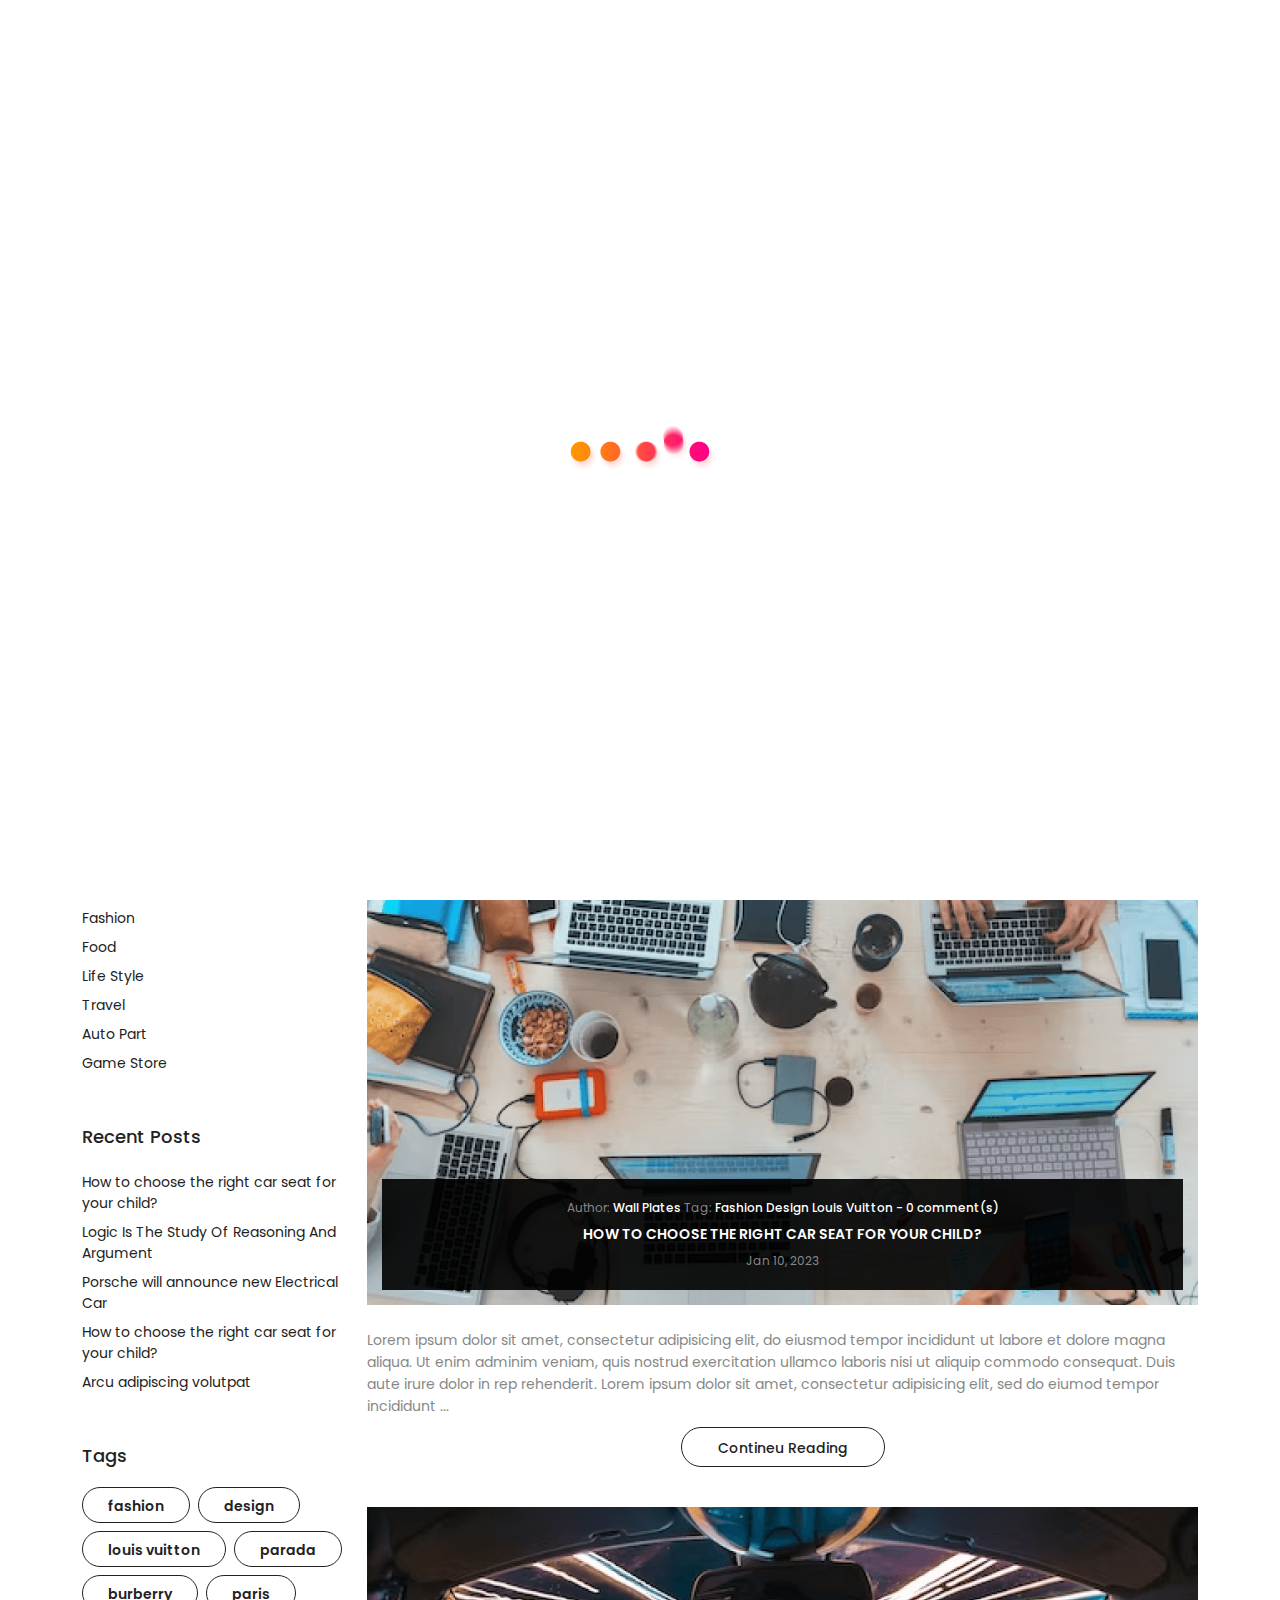
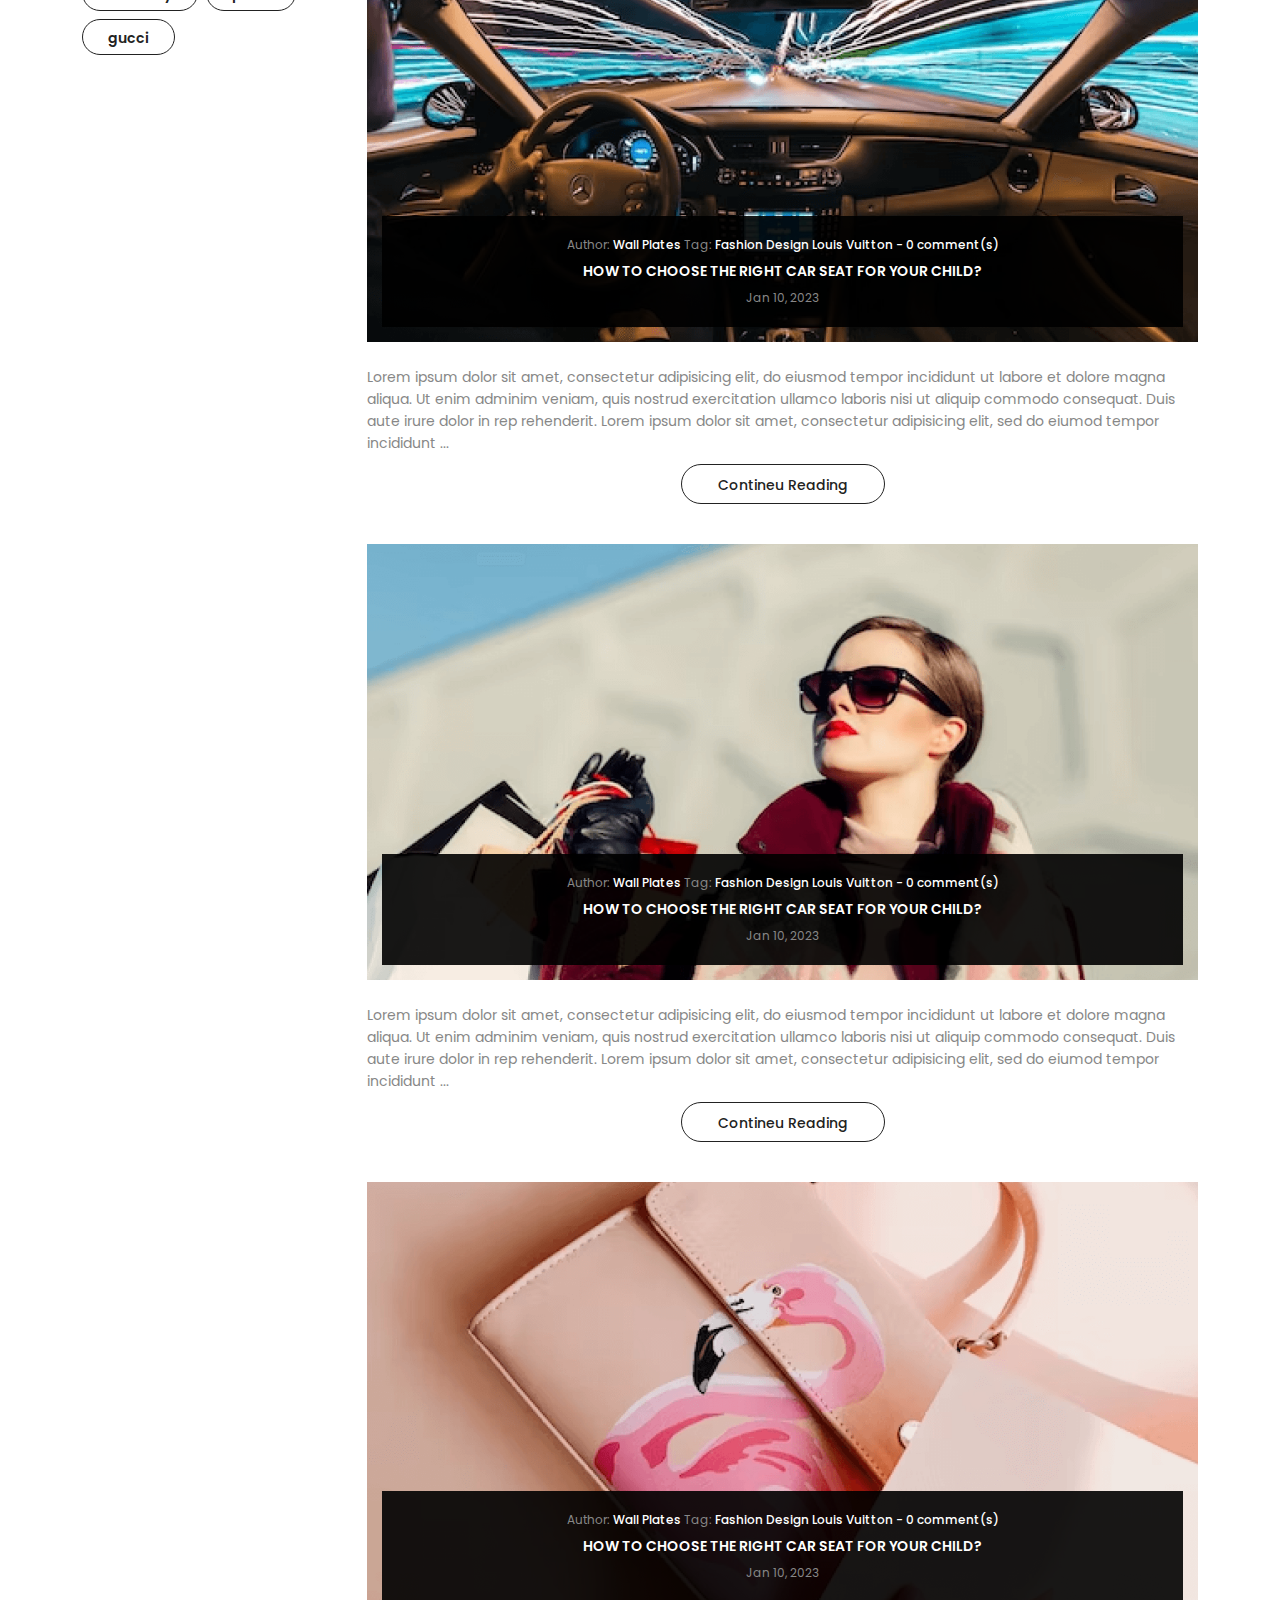
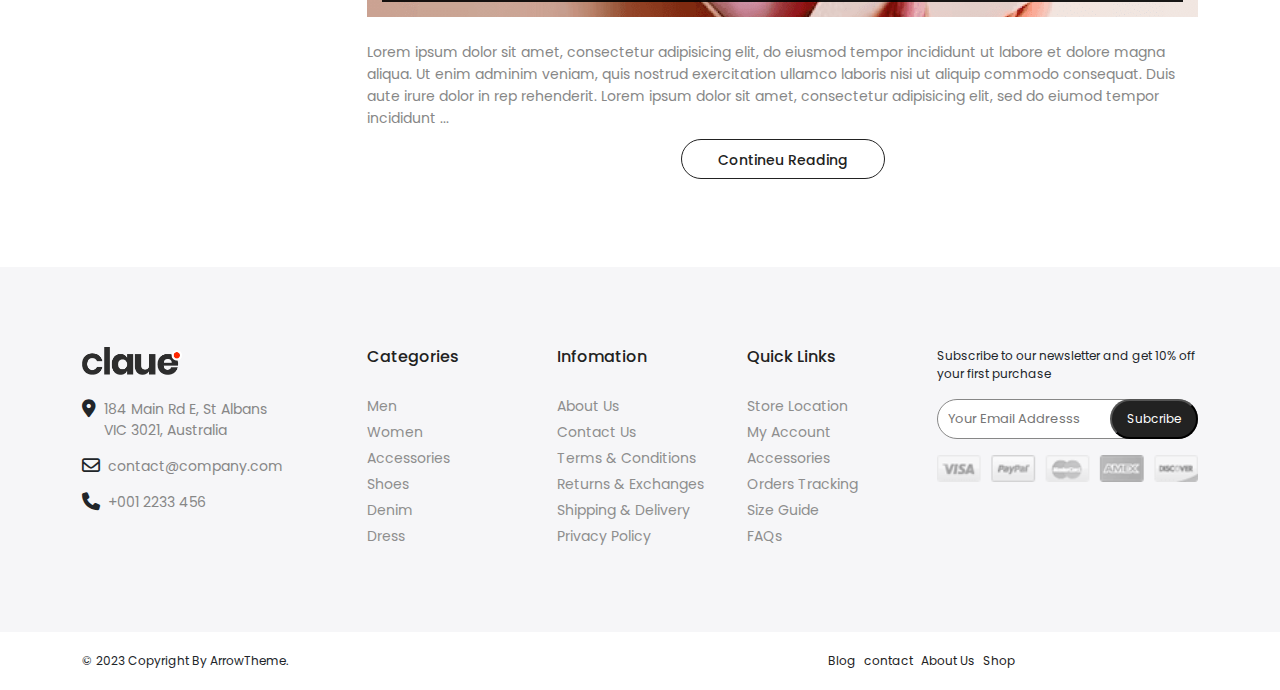
<file: blog.html>
<!DOCTYPE html>
<html lang="en">
<head>
    <meta charset="UTF-8">
    <meta name="viewport" content="width=device-width, initial-scale=1.0">
    <title>Home Minimalist</title>

    
    <!-- ==============Bootstrap Link========================== -->
    <link rel="icon" href="img/favicon.png">
    <!-- ==============Bootstrap Link========================== -->

    <!-- ==============Bootstrap Link========================== -->
    <link rel="stylesheet" href="css/bootstrap.min.css">
    <!-- ==============Bootstrap Link========================== -->

    <!-- ===============Fontawsome Icon Link================================= -->
    <link rel="stylesheet" href="css/all.min.css">
    <!-- ===============Fontawsome Icon Link================================= -->

    <!-- ==============Owl carosal css======================= -->
    <link rel="stylesheet" href="css/owl.carousel.min.css">
    <!-- ==============Owl carosal css======================= -->

    <!-- ==============Owl carosal css======================= -->
    <link rel="stylesheet" href="css/owl.theme.default.min.css">
    <!-- ==============Owl carosal css======================= -->
    
    <!-- ===================Custom Css========================================= -->
    <link rel="stylesheet" href="css/style.css">
    <!-- ===================Custom Css========================================= -->

    <!-- =========================Media Query======================================= -->
    <link rel="stylesheet" href="css/responsive.css">
    <!-- =========================Media Query======================================= -->
</head>
<body>

    <div class="bottom_top align-items-center justify-content-center">
        <a href="#" class="w-100 h-100 d-flex align-items-center justify-content-center text-white">
          <i class="fa-solid fa-angle-up"></i>
        </a>
    </div>

    <div class="preloder">
        <img src="img/loader.gif" alt="">
    </div>

    


    <header>
        <div class="top_h">
            <div class="container py-2">
                <div class="row justify-content-between">
                    <div class="col-xl-4 col-md-6 col-12 d-flex justify-md-content-start justify-content-center">
                        <div class="time d-flex align-items-center">
                            <i class="fa-regular fa-clock pe-1"></i>
                            <a href="">+01 23456789</a>
                        </div>
                        <div class="time d-flex align-items-center ps-2">
                            <i class="fa-solid fa-phone pe-2"></i>
                            <a href="">claue@domain.com</a>
                        </div>
                    </div>
                    
                    <div class="redtxt col-xl-4 col-md-6 col-12 d-flex justify-content-center">
                        <p>Summer sale discount off <span>50%</span> ! Shop Now</p>
                    </div>
                    <div class="col-xl-4 col-12 d-none d-xl-flex d-flex justify-content-end">
                        <div class="time">
                            <a href="">italy</a>
                        </div>
                        <div class="time ps-5">
                            <a href="">USD-US Dollar</a>
                        </div>
                    </div>
                </div>
            </div>
        </div>
    
        <div class="header d-none d-xl-block">
            <div class="container-fluid">
                <div class="row align-items-center">
                    <div class="col-2">
                        <ul class="insta_grup d-flex gap-2 align-items-center">
                            <li><a href="#"><i class="fa-brands fa-facebook-f"></i></a></li>
                            <li><a href="#"><i class="fa-brands fa-twitter"></i></a></li>
                            <li><a href="#"><i class="fa-brands fa-instagram"></i></a></li>
                            <li><a href="#"><i class="fa-brands fa-pinterest-p"></i></a></li>
                        </ul>
                    </div>
                    <div class="col-8 d-flex align-items-center gap-2 justify-content-center">
                        <nav>
                            <ul class="main_menu d-flex">
                                <li class="position-relative">
                                    <a href="index.html">Home</a>
                                    <div class="mega_menu position-absolute">
                                        <div class="row">
                                            <div class="col-6">
                                                <ul>
                                                    <li><a href="#">Home Default</a></li>
                                                    <li class=""> 
                                                        <a class="position-relative" href="#">Home Baby Store<p class="position-absolute new neww">New</p></a>
                                                        

                                                    </li>
                                                    <li><a href="#" class="position-relative">Home Static Image<p class="position-absolute new neww">New</p></a></li>
                                                    <li><a href="#" class="position-relative">Home Watch<p class="position-absolute new neww">New</p></a></li>
                                                    <li><a href="#" class="position-relative">Home Cosmetics<p class="position-absolute new neww">New</p></a></li>
                                                    <li><a href="#" class="position-relative">Home Organic<p class="position-absolute new neww">New</p></a></li>
                                                    <li><a href="#" class="position-relative">Home Handmade<p class="position-absolute new neww">New</p></a></li>
                                                    <li><a href="#" class="position-relative">Home Pets Store<p class="position-absolute new neww">New</p></a></li>
                                                    <li><a href="#" class="position-relative">Home Game Store<p class="position-absolute new neww">New</p></a></li>
                                                    <li><a href="#" class="position-relative">Home Auto Parts<p class="position-absolute new neww">New</p></a></li>
                                                    <li><a href="#" class="position-relative">Home Lookbook<p class="position-absolute new neww">New</p></a></li>
                                                    <li><a href="#" class="position-relative">Home Metro<p class="position-absolute new neww">New</p></a></li>
                                                    <li><a href="#" class="position-relative">Home Market<p class="position-absolute new neww">New</p></a></li>
                                                    <li><a href="#" class="position-relative">Home Left Side<p class="position-absolute new neww">New</p></a></li>
                                                    <li><a href="#" class="position-relative">Home Medical 2<p class="position-absolute new neww">New</p></a></li>
                                                    <li><a href="#" class="position-relative">Home Shoe<p class="position-absolute new neww">New</p></a></li>
                                                    <li><a href="#" class="position-relative">Home Dark Mode<p class="position-absolute new neww">New</p></a></li>
                                                    <li><a href="#" class="position-relative">Home Parallax<p class="position-absolute new neww">New</p></a></li>
                                                    <li><a href="#" class="position-relative">Home Instagram Shop<p class="position-absolute new neww">New</p></a></li>
                                                </ul>
                                            </div>
                                            <div class="col-6">
                                                <ul>
                                                    <li class=""> 
                                                        <a class="position-relative" href="#">Home Baby Store<p class="position-absolute new neww">New</p></a>
                                                    </li>
                                                    <li><a href="#" class="position-relative">Home Medical<p class="position-absolute new neww">New</p></a></li>
                                                    <li><a href="#" class="position-relative">Home Boxed<p class="position-absolute new neww">New</p></a></li>
                                                    <li><a href="#" class="position-relative">Home Mix<p class="position-absolute new neww">New</p></a></li>
                                                    <li><a href="#" class="position-relative">Home Jewelry<p class="position-absolute new neww">New</p></a></li>
                                                    <li><a href="#" class="position-relative">Home One Page<p class="position-absolute new neww">New</p></a></li>
                                                    <li><a href="#" class="position-relative">Home Market 2<p class="position-absolute new neww">New</p></a></li>
                                                    <li><a href="#" class="position-relative">Home Lookbook 2<p class="position-absolute new neww">New</p></a></li>
                                                    <li><a href="#" class="position-relative">Home Minimalist</a></li>
                                                    <li><a href="#" class="position-relative">Home Classic</a></li>
                                                    <li><a href="#" class="position-relative">Home Furniture</a></li>
                                                    <li><a href="#" class="position-relative">Home Product Categories</a></li>
                                                    <li><a href="#" class="position-relative">Home Video Banner</a></li>
                                                    <li><a href="#" class="position-relative">Home Decor</a></li>
                                                    <li><a href="#" class="position-relative">Home Decor</a></li>
                                                    <li><a href="#" class="position-relative">Home Digital</a></li>
                                                    <li><a href="#" class="position-relative">Home Glasses</a></li>
                                                    <li><a href="#" class="position-relative">Home Food</a></li>
                                                    <li><a href="#" class="position-relative">Home Christmas</a></li>
                                                </ul>
                                            </div>
                                            
                                        </div>
                                    </div>
                                </li>
                                <li class="position-relative">
                                    <a href="shop.html">Shop</a>
                                    <p class="position-absolute new">New</p>
                                    <div class="shop_mega_menu position-absolute">
                                        <div class="row">
                                            <div class="col-12">
                                                <div class="s_mega_title">
                                                    <h2>TOP CONTENT</h2>
                                                    <p>Lorem ipsum dolor sit amet, consectetur adipiscing elit, sed do eiusmod tempor incididunt ut labore et dolore magna aliqua. Ut enim ad minim veniam, quis nostrud exercitation ullamco laboris nisi ut aliquip ex ea commodo consequat. Duis aute irure dolor in reprehenderit in voluptate velit esse cillum dolore eu fugiat nulla pariatur.</p>
                                                    <div class="linne"></div>
                                                </div>
                                            </div>
                                            <div class="col-6">
                                                <div class="cat_menu">
                                                    <h2>CATEGORIES</h2>
                                                    <div class="row">
                                                        <div class="col-6">
                                                            <ul class="ceteg">
                                                                <li><a href="#">1 Column</a></li>
                                                                <li><a href="#">2 Columns Left</a></li>
                                                                <li><a href="#">2 Columns Right</a></li>
                                                            </ul>
                                                        </div>
                                                        <div class="col-6">
                                                            <ul class="ceteg">
                                                                <li><a href="#" class="position-relative">Products Hover Effect 2 <p class="position-absolute new newww neww">New</p> </a></li>
                                                                
                                                            </ul>
                                                        </div>

                                                    </div>
                                                    
                                                </div>
                                            </div>
                                            <div class="col-6">
                                                <div class="cat_menu">
                                                    <div class="row">
                                                        <div class="col-6">
                                                            <h2>COLLECTION</h2>
                                                            <ul class="ceteg">
                                                                <li><a href="#">Collection Grid Layout</a></li>
                                                                <li><a href="#">Collection Masonry Layout</a></li>
                                                                <li><a href="#">Collection Lookbook Layout</a></li>
                                                            </ul>
                                                        </div>
                                                        <div class="col-6">
                                                            <ul class="ceteg position-relative">
                                                               <img src="img/watch.jpg" alt="">
                                                               <button class="acce">Accessories</button>
                                                                
                                                            </ul>
                                                        </div>

                                                    </div>
                                                    
                                                </div>
                                            </div>
                                        </div>
                                    </div>
                                </li>
                                <li class="position-relative">
                                    <a href="product.html">Product</a>
                                    <div class="mega_menu position-absolute">
                                        <div class="row">
                                            <div class="col-6">
                                                <ul>
                                                    <li><h2>PRODUCT DETAIL FEATURES</h2></li>
                                                    
                                                    <li><a href="#" class="position-relative">Product 3D, AR models<p class="position-absolute new neww">New</p></a></li>
                                                    <li><a href="#">Product With Image 360 Deg</a></li>
                                                    <li><a href="#">Simple Product</a></li>
                                                    <li><a href="#">Deal Product</a></li>
                                                    <li><a href="#">Custom Options Product</a></li>
                                                    <li><a href="#">Group Product</a></li>
                                                    <li><a href="#">Bundle Product</a></li>
                                                    <li><a href="#">Configuable Product</a></li>
                                                    <li><a href="#">Product With Video</a></li>
                                                    <li><a href="#">Lookbook In Product</a></li>
                                                    <li><a href="#">Product With Image Swatch</a></li>
                                                    <li><a href="#">Product With Slide Gallery</a></li>
                                                </ul>
                                            </div>
                                            <div class="col-6">
                                                <ul>
                                                    <li><h2>PRODUCT DETAIL LAYOUT</h2></li>
                                                    <li><a href="#">Product With Tab</a></li>
                                                    <li><a href="#">Product With Accordion</a></li>
                                                    <li><a href="#">Product With Thumb At Bottom</a></li>
                                                    <li><a href="#">Product With Vertical Thumb</a></li>
                                                    <li><a href="#">Product Gallery Grid</a></li>
                                                    <li><a href="#"> Product With Sticky Info</a></li>
                                                    <li><a href="#">Product With Sticky Info 2</a></li>
                                                    <li><a href="#">Product With Sidebar</a></li>
                                                    <li><a href="#">Product With Gallery Lightbox</a></li>
                                                </ul>
                                            </div>
                                            
                                        </div>
                                    </div>
                                </li>
                                <li class="position-relative">
                                    <a href="#">Pages</a>
                                    <div class="mega_menu mega_menu2 position-absolute">
                                                <ul>
                                                    <li><a href="blog.html">Blog</a></li>
                                                    <li><a href="portfolio.html">Portfolio</a></li>
                                                    <li><a href="shop.html">Shop</a></li>
                                                    <li><a href="product.html">Product Detail</a></li>
                                                    <li><a href="about.html">About Us</a></li>
                                                    <li><a href="contact.html">Contact Us</a></li>
                                                    <li><a href="customerLogin.html">Customer Login</a></li>
                                                    <li><a href="checkOut.html">Check Out</a></li>
                                                    <li><a href="checkOut.html">Add to cart</a></li>
                                                    <li><a href="404page.html">404 Page</a></li>
                                                </ul>
                                    </div>
                                </li>
                            </ul>
                        </nav>
                        <div class="main_logo">
                            <img src="img/logo.png" alt="">
                        </div>
                        <nav>
                            <ul class="main_menu d-flex">
                                <li class="position-relative">
                                    <a href="#">Elements</a>
                                    <div class="mega_menu position-absolute">
                                        <div class="row">
                                            <div class="col-6">
                                                <ul>
                                                    <li><h2>HEADER</h2></li>
                                                    
                                                    
                                                    <li><a href="#">Header Version 1</a></li>
                                                    <li><a href="#">Header Version 2</a></li>
                                                    <li><a href="#">Header Version 3</a></li>
                                                    <li><a href="#">Header Version 4</a></li>
                                                    <li><a href="#">Header Version 5</a></li>
                                                    
                                                </ul>
                                            </div>
                                            <div class="col-6">
                                                <ul>
                                                    <li><h2>FOOTER</h2></li>
                                                    <li><a href="#">Footer Version 1</a></li>
                                                    <li><a href="#">Footer Version 2</a></li>
                                                </ul>
                                            </div>
                                            
                                        </div>
                                    </div>
                                </li>
                                <li class="position-relative">
                                    <a href="#">Accoseries</a>
                                    <div class="mega_menu mega_menu2 position-absolute">
                                        <ul>
                                            <li><a href="#">Belts</a></li>
                                            <li><a href="#">Pants & Danims</a></li>
                                            <li><a href="#">Sharp Blazer</a></li>
                                            <li><a href="#">Cops & Hats</a></li>
                                            
                                        </ul>
                                    </div>
                                </li>
                                <li class="position-relative">
                                    <a href="#" class="red">Buy now</a>
                                    <p class="position-absolute new new2">Sale</p>
                                </li>
                            </ul>
                        </nav>
                    </div>
                    <div class="col-2 d-flex justify-content-end">
                        <ul class="s_grup insta_grup d-flex gap-2 align-items-center">
                            <li><a href="#"><i class="fa-solid fa-magnifying-glass"></i></a></li>
                            <li><a href="customerLogin.html"><i class="fa-regular fa-user"></i></a></li>
                            <li><a href="customerLogin.html"><i class="fa-regular fa-heart"></i></a></li>
                            <li class="position-relative">
                                <div class="circc">0</div>
                                <a href="#"><i class="fa-regular fa-eye"></i></a>
                            </li>
                        </ul>
                    </div>
                </div>
            </div>
        </div>
    
        <nav class="navbar navbar-expand-xl bg-body-tertiary noneheader px-2 d-xl-none d-lg-block sticky">
            <div class="container-fluid">
                <div class="search_box d-flex align-items-center">
                    <button class="navbar-toggler" type="button" data-bs-toggle="offcanvas" data-bs-target="#offcanvasExample" aria-controls="offcanvasExample">
                        <span class="navbar-toggler-icon"></span>
                    </button>
                      
                </div>
    
                <div class="main_logo">
                    <img src="img/logo.png" alt="">
                </div>
    
                <div class="header_con_box d-flex">
                    <div class="serch_icn">
                        <i class="fa-solid fa-magnifying-glass fs-5 px-1"></i>
                    </div>
                    <div class="serch_icn">
                        <i class="fa-solid fa-cart-plus fs-5 px-1"></i>
                    </div>
                </div>
             
                <div class="offcanvas offcanvas-start" tabindex="-1" id="offcanvasExample" aria-labelledby="">
                    <div class="offcanvas-header">
                      <h5 class="offcanvas-title" id="offcanvasExampleLabel">Menu</h5>
                      <button type="button" class="btn-close" data-bs-dismiss="offcanvas" aria-label="Close"></button>
                    </div>
                    <div class="offcanvas-bbody px-3">
                        <div class="ofbox">
                            
                                <li class="nav-item dropdown d-flex justify-content-between">
                                    <a href="index.html">
                                        Home
                                    </a>
                                    <a class="nav-link dropdown-toggle" href="#" role="button" data-bs-toggle="dropdown" aria-expanded="false">
                                    </a>
                                    <ul class="dropdown-menu">
                                        <li><a href="#" class="position-relative">Home Static Image<p class="position-absolute new neww">New</p></a></li>
                                        <li><a href="#" class="position-relative">Home Watch<p class="position-absolute new neww">New</p></a></li>
                                        <li><a href="#" class="position-relative">Home Cosmetics<p class="position-absolute new neww">New</p></a></li>
                                        <li><a href="#" class="position-relative">Home Organic<p class="position-absolute new neww">New</p></a></li>
                                        <li><a href="#" class="position-relative">Home Handmade<p class="position-absolute new neww">New</p></a></li>
                                        <li><a href="#" class="position-relative">Home Pets Store<p class="position-absolute new neww">New</p></a></li>
                                        <li><a href="#" class="position-relative">Home Game Store<p class="position-absolute new neww">New</p></a></li>
                                        <li><a href="#" class="position-relative">Home Auto Parts<p class="position-absolute new neww">New</p></a></li>
                                        <li><a href="#" class="position-relative">Home Lookbook<p class="position-absolute new neww">New</p></a></li>
                                        <li><a href="#" class="position-relative">Home Metro<p class="position-absolute new neww">New</p></a></li>
                                        <li><a href="#" class="position-relative">Home Market<p class="position-absolute new neww">New</p></a></li>
                                        <li><a href="#" class="position-relative">Home Left Side<p class="position-absolute new neww">New</p></a></li>
                                        <li><a href="#" class="position-relative">Home Medical 2<p class="position-absolute new neww">New</p></a></li>
                                        <li><a href="#" class="position-relative">Home Shoe<p class="position-absolute new neww">New</p></a></li>
                                        <li><a href="#" class="position-relative">Home Dark Mode<p class="position-absolute new neww">New</p></a></li>
                                        <li><a href="#" class="position-relative">Home Parallax<p class="position-absolute new neww">New</p></a></li>
                                        
                                    </ul>
                                </li>
                                <li class="nav-item dropdown d-flex justify-content-between">
                                    <a href="shop.html">
                                        Shop
                                    </a>
                                    <a class="nav-link dropdown-toggle" href="#" role="button" data-bs-toggle="dropdown" aria-expanded="false">
                                    </a>
                                    <ul class="dropdown-menu">
                                        <li><a href="#" class="position-relative">Categeries<p class="position-absolute new neww">New</p></a></li>
                                        <li><a href="#" class="position-relative">Collection<p class="position-absolute new neww">New</p></a></li>
                                        
                                        
                                    </ul>
                                </li>
                                <li class="nav-item dropdown d-flex justify-content-between">
                                    <a href="product.html">
                                        Product
                                    </a>
                                    <a class="nav-link dropdown-toggle" href="#" role="button" data-bs-toggle="dropdown" aria-expanded="false">
                                    </a>
                                    <ul class="dropdown-menu">
                                        <li><a href="#" class="position-relative">Product Detail Features</a></li>
                                        <li><a href="#" class="position-relative">Product detail Layout</a></li>
                                        
                                        
                                    </ul>
                                </li>
                                <li class="nav-item dropdown d-flex justify-content-between">
                                    <a href="#">
                                        Pages
                                    </a>
                                    <a class="nav-link dropdown-toggle" href="#" role="button" data-bs-toggle="dropdown" aria-expanded="false">
                                    </a>
                                    <ul class="dropdown-menu">
                                        <li><a href="blog.html">Blog</a></li>
                                        <li><a href="portfolio.html">Portfolio</a></li>
                                        <li><a href="shop.html">Shop</a></li>
                                        <li><a href="product.html">Product Detail</a></li>
                                        <li><a href="about.html">About Us</a></li>
                                        <li><a href="contact.html">Contact Us</a></li>
                                        <li><a href="customerLogin.html">Customer Login</a></li>
                                        <li><a href="checkOut.html">Check Out</a></li>
                                        <li><a href="checkOut.html">Add to cart</a></li>
                                        <li><a href="404page.html">404 Page</a></li>
                                        
                                        
                                    </ul>
                                </li>
                                <li class="nav-item dropdown d-flex justify-content-between">
                                    <a href="#">
                                        Elements
                                    </a>
                                    <a class="nav-link dropdown-toggle" href="#" role="button" data-bs-toggle="dropdown" aria-expanded="false">
                                    </a>
                                    <ul class="dropdown-menu">
                                        
                                        <li><a href="#">Header</a></li>
                                        <li><a href="#">Footer</a></li>
                                    </ul>
                                </li>
                                <li class="nav-item dropdown d-flex justify-content-between">
                                    <a href="portfolio.html">
                                        Acceserioes
                                    </a>
                                    <a class="nav-link dropdown-toggle" href="#" role="button" data-bs-toggle="dropdown" aria-expanded="false">
                                    </a>
                                    <ul class="dropdown-menu">
                                        
                                        <li><a href="#">Belts</a></li>
                                        <li><a href="#">Pants & Denim</a></li>
                                        <li><a href="#">Sharp Blazer</a></li>
                                        <li><a href="#">Caps & Hats</a></li>
                                    </ul>
                                </li>
                                <li class="nav-item dropdown d-flex justify-content-between mb-4">
                                    <a href="contact.html">
                                        Contact Us
                                    </a>
                                    
                                </li>
                                <li class="nav-item dropdown d-flex justify-content-between">
                                    <a href="#">
                                        Buy Now
                                    </a>
                                    
                                </li>
                           
                            
                        </div>
                    </div>
                  </div>
    
            </div>
        </nav>
    </header>

    <main>
        <div class="back_to_sec">
            <div class="container">
                <div class="back d-flex align-items-center">
                    <a href="index.html">Home</a> <span class="ps-2">>  Blog Page</span>
                </div>
            </div>
        </div>
        <div class="container">
            <div class="row">
                <div class="col-12">
                    <div class="b_title">
                        <h2>Blog by MGS</h2>
                    </div>
                </div>
                <div class="col-lg-3 order-2 order-lg-1">
                    <div class="sale_pro_box">
                        <h3>Sale Products</h3>
                        
                        <div class="d-flex salee_boxx mb-3">
                            <div class="sale_img position-relative">
                                <img src="img/sale1.jpg" alt="">
                                <div class="s_layer position-absolute w-100 h-100">
                                    <ul class="icnn2 position-absolute">
                                        <li><a href="#"><i class="fa-solid fa-magnifying-glass py-2"></i></a></li>
                                        <li><a href="#"><i class="fa-regular fa-heart py-2"></i></a></li>
                                        <li><a href="#"><i class="fa-regular fa-chart-bar py-2"></i></a></li>
                                    </ul>
                                </div>
                            </div>
                            <div class="sale_det ps-3">
                                <div class="s_name">
                                    <a href="#">Swan Crop -V Tee</a>
                                </div>
                                <ul class="d-flex sttarr mt-1">
                                    <li><i class="fa-regular fa-star"></i></li>
                                    <li><i class="fa-regular fa-star"></i></li>
                                    <li><i class="fa-regular fa-star"></i></li>
                                    <li><i class="fa-regular fa-star"></i></li>
                                    <li><i class="fa-regular fa-star"></i></li>
                                </ul>
                                <p class="mt-1">$147.00</p>
                                <a href="#" class="add_cart">Add to Cart</a>
                            </div>
                        </div>
                        <div class="d-flex salee_boxx mb-3">
                            <div class="sale_img position-relative">
                                <img src="img/sale2.jpg" alt="">
                                <div class="s_layer position-absolute w-100 h-100">
                                    <ul class="icnn2 position-absolute">
                                        <li><a href="#"><i class="fa-solid fa-magnifying-glass py-2"></i></a></li>
                                        <li><a href="#"><i class="fa-regular fa-heart py-2"></i></a></li>
                                        <li><a href="#"><i class="fa-regular fa-chart-bar py-2"></i></a></li>
                                    </ul>
                                </div>
                            </div>
                            <div class="sale_det ps-3">
                                <div class="s_name">
                                    <a href="#">Cuffed Beanie</a>
                                </div>
                                <ul class="d-flex sttarr mt-1">
                                    <li><i class="fa-regular fa-star"></i></li>
                                    <li><i class="fa-regular fa-star"></i></li>
                                    <li><i class="fa-regular fa-star"></i></li>
                                    <li><i class="fa-regular fa-star"></i></li>
                                    <li><i class="fa-regular fa-star"></i></li>
                                </ul>
                                <p class="mt-1">$147.00</p>
                                <a href="#" class="add_cart">Add to Cart</a>
                            </div>
                        </div>
                        <div class="d-flex salee_boxx mb-3">
                            <div class="sale_img position-relative">
                                <img src="img/sale3.jpg" alt="">
                                <div class="s_layer position-absolute w-100 h-100">
                                    <ul class="icnn2 position-absolute">
                                        <li><a href="#"><i class="fa-solid fa-magnifying-glass py-2"></i></a></li>
                                        <li><a href="#"><i class="fa-regular fa-heart py-2"></i></a></li>
                                        <li><a href="#"><i class="fa-regular fa-chart-bar py-2"></i></a></li>
                                    </ul>
                                </div>
                            </div>
                            <div class="sale_det ps-3">
                                <div class="s_name">
                                    <a href="#">Jean hot fire</a>
                                </div>
                                <ul class="d-flex sttarr mt-1">
                                    <li><i class="fa-regular fa-star"></i></li>
                                    <li><i class="fa-regular fa-star"></i></li>
                                    <li><i class="fa-regular fa-star"></i></li>
                                    <li><i class="fa-regular fa-star"></i></li>
                                    <li><i class="fa-regular fa-star"></i></li>
                                </ul>
                                <p class="mt-1">$147.00</p>
                                <a href="#" class="add_cart">Add to Cart</a>
                            </div>
                        </div>
                    </div>
                    <div class="sale_pro_box mt-5">
                        <h3>Categories</h3>
                        <ul class="cat">
                            <li><a href="#">Beauty</a></li>
                            <li><a href="#">Fashion</a></li>
                            <li><a href="#">Food</a></li>
                            <li><a href="#">Life Style</a></li>
                            <li><a href="#">Travel</a></li>
                            <li><a href="#">Auto Part</a></li>
                            <li><a href="#">Game Store</a></li>
                        </ul>
                       
                    </div>
                    <div class="sale_pro_box mt-5">
                        <h3>Recent Posts</h3>
                        <ul class="cat">
                            <li><a href="#">How to choose the right car seat for your child?</a></li>
                            <li><a href="#">Logic Is The Study Of Reasoning And Argument</a></li>
                            <li><a href="#">Porsche will announce new Electrical Car</a></li>
                            <li><a href="#">How to choose the right car seat for your child?</a></li>
                            <li><a href="#">Arcu adipiscing volutpat</a></li>
                        </ul>
                       
                    </div>
                    <div class="sale_pro_box mt-5">
                        <h3>Tags</h3>
                        <ul class="tags d-flex flex-wrap gap-2 g-3">
                            <li><a href="#">fashion</a></li>
                            <li><a href="#">design</a></li>
                            <li><a href="#">louis vuitton</a></li>
                            <li><a href="#">parada</a></li>
                            <li><a href="#">burberry</a></li>
                            <li><a href="#">paris</a></li>
                            <li><a href="#">gucci</a></li>
                        </ul>
                       
                    </div>
                </div>
                <div class="col-lg-9 order-1 order-lg-2">
                    <div class="blog_box ">
                        <div class="bll_img position-relative w-100">
                            <img src="img/bb1.png" alt="">
                            <div class="b_layer text-center position-absolute">
                                <p> <span>Author:</span> Wall Plates  <span>Tag:</span> Fashion Design Louis Vuitton - 0 comment(s)</p>
                                <a href="#">HOW TO CHOOSE THE RIGHT CAR SEAT FOR YOUR CHILD?</a><br>
                                <span>Jan 10, 2023</span>
                            </div>
                        </div>
                        <div class="b_deet mt-4">
                            <p>Lorem ipsum dolor sit amet, consectetur adipisicing elit, do eiusmod tempor incididunt ut labore et dolore magna aliqua. Ut enim adminim veniam, quis nostrud exercitation ullamco laboris nisi ut aliquip commodo consequat. Duis aute irure dolor in rep rehenderit. Lorem ipsum dolor sit amet, consectetur adipisicing elit, sed do eiumod tempor incididunt ...</p>
                            <div class="con_btn text-center">
                                <a href="#">Contineu Reading</a>
                            </div>
                        </div>
                    </div>
                    <div class="blog_box ">
                        <div class="bll_img position-relative w-100">
                            <img src="img/bb2.png" alt="">
                            <div class="b_layer text-center position-absolute">
                                <p> <span>Author:</span> Wall Plates  <span>Tag:</span> Fashion Design Louis Vuitton - 0 comment(s)</p>
                                <a href="#">HOW TO CHOOSE THE RIGHT CAR SEAT FOR YOUR CHILD?</a><br>
                                <span>Jan 10, 2023</span>
                            </div>
                        </div>
                        <div class="b_deet mt-4">
                            <p>Lorem ipsum dolor sit amet, consectetur adipisicing elit, do eiusmod tempor incididunt ut labore et dolore magna aliqua. Ut enim adminim veniam, quis nostrud exercitation ullamco laboris nisi ut aliquip commodo consequat. Duis aute irure dolor in rep rehenderit. Lorem ipsum dolor sit amet, consectetur adipisicing elit, sed do eiumod tempor incididunt ...</p>
                            <div class="con_btn text-center">
                                <a href="#">Contineu Reading</a>
                            </div>
                        </div>
                    </div>
                    <div class="blog_box ">
                        <div class="bll_img position-relative w-100">
                            <img src="img/bb3.png" alt="">
                            <div class="b_layer text-center position-absolute">
                                <p> <span>Author:</span> Wall Plates  <span>Tag:</span> Fashion Design Louis Vuitton - 0 comment(s)</p>
                                <a href="#">HOW TO CHOOSE THE RIGHT CAR SEAT FOR YOUR CHILD?</a><br>
                                <span>Jan 10, 2023</span>
                            </div>
                        </div>
                        <div class="b_deet mt-4">
                            <p>Lorem ipsum dolor sit amet, consectetur adipisicing elit, do eiusmod tempor incididunt ut labore et dolore magna aliqua. Ut enim adminim veniam, quis nostrud exercitation ullamco laboris nisi ut aliquip commodo consequat. Duis aute irure dolor in rep rehenderit. Lorem ipsum dolor sit amet, consectetur adipisicing elit, sed do eiumod tempor incididunt ...</p>
                            <div class="con_btn text-center">
                                <a href="#">Contineu Reading</a>
                            </div>
                        </div>
                    </div>
                    
                    <div class="blog_box ">
                        <div class="bll_img position-relative w-100">
                            <img src="img/bb4.png" alt="">
                            <div class="b_layer text-center position-absolute">
                                <p> <span>Author:</span> Wall Plates  <span>Tag:</span> Fashion Design Louis Vuitton - 0 comment(s)</p>
                                <a href="#">HOW TO CHOOSE THE RIGHT CAR SEAT FOR YOUR CHILD?</a><br>
                                <span>Jan 10, 2023</span>
                            </div>
                        </div>
                        <div class="b_deet mt-4">
                            <p>Lorem ipsum dolor sit amet, consectetur adipisicing elit, do eiusmod tempor incididunt ut labore et dolore magna aliqua. Ut enim adminim veniam, quis nostrud exercitation ullamco laboris nisi ut aliquip commodo consequat. Duis aute irure dolor in rep rehenderit. Lorem ipsum dolor sit amet, consectetur adipisicing elit, sed do eiumod tempor incididunt ...</p>
                            <div class="con_btn text-center">
                                <a href="#">Contineu Reading</a>
                            </div>
                        </div>
                    </div>
                    <div class="blog_box ">
                        <div class="bll_img position-relative w-100">
                            <img src="img/bb5.png" alt="">
                            <div class="b_layer text-center position-absolute">
                                <p> <span>Author:</span> Wall Plates  <span>Tag:</span> Fashion Design Louis Vuitton - 0 comment(s)</p>
                                <a href="#">HOW TO CHOOSE THE RIGHT CAR SEAT FOR YOUR CHILD?</a><br>
                                <span>Jan 10, 2023</span>
                            </div>
                        </div>
                        <div class="b_deet mt-4">
                            <p>Lorem ipsum dolor sit amet, consectetur adipisicing elit, do eiusmod tempor incididunt ut labore et dolore magna aliqua. Ut enim adminim veniam, quis nostrud exercitation ullamco laboris nisi ut aliquip commodo consequat. Duis aute irure dolor in rep rehenderit. Lorem ipsum dolor sit amet, consectetur adipisicing elit, sed do eiumod tempor incididunt ...</p>
                            <div class="con_btn text-center">
                                <a href="#">Contineu Reading</a>
                            </div>
                        </div>
                    </div>
                    
                </div>
            </div>
        </div>
    </main>



    
    <footer>
        <div class="footer mt-5">
            <div class="container">
                <div class="row g-4">
                    <div class="col-xl-3 col-sm-6">
                        <div class="footer_box">
    
                            <div class="main_logo main_logo2">
                                <img src="img/logo.png" alt="">
                            </div>
                            <div class="location d-flex mt-4">
                                <i class="fa-solid fa-location-dot pe-2"></i>
                                <p>184 Main Rd E, St Albans<br>
                                    VIC 3021, Australia</p>
                            </div>
                            <div class="location d-flex">
                                <i class="fa-regular fa-envelope pe-2"></i>
                                <p>contact@company.com</p>
                            </div>
                            <div class="location d-flex">
                                <i class="fa-solid fa-phone pe-2"></i>
                                <p>+001 2233 456</p>
                            </div>
                        </div>
                    </div>
                    <div class="col-xl-2 col-sm-6">
                        <div class="f_box">
                            <h2>Categories</h2>
                            <ul>
                                <li><a href="#">Men</a></li>
                                <li><a href="#">Women</a></li>
                                <li><a href="#">Accessories</a></li>
                                <li><a href="#">Shoes</a></li>
                                <li><a href="#">Denim</a></li>
                                <li><a href="#">Dress</a></li>
                            </ul>
                        </div>
                    </div>
                    <div class="col-xl-2 col-sm-6">
                        <div class="f_box">
                            <h2>Infomation</h2>
                            <ul>
                                <li><a href="#">About Us</a></li>
                                <li><a href="#">Contact Us</a></li>
                                <li><a href="#">Terms & Conditions</a></li>
                                <li><a href="#">Returns & Exchanges</a></li>
                                <li><a href="#">Shipping & Delivery</a></li>
                                <li><a href="#">Privacy Policy</a></li>
                            </ul>
                        </div>
                    </div>
                    <div class="col-xl-2 col-sm-6">
                        <div class="f_box">
                            <h2>Quick Links</h2>
                            <ul>
                                <li><a href="#">Store Location</a></li>
                                <li><a href="#">My Account</a></li>
                                <li><a href="#">Accessories</a></li>
                                <li><a href="#">Orders Tracking</a></li>
                                <li><a href="#">Size Guide</a></li>
                                <li><a href="#">FAQs</a></li>
                            </ul>
                        </div>
                    </div>
                    
                    <div class="col-xl-3 col-sm-6">
                        <div class="foot_box">
                            <span>Subscribe to our newsletter and get 10% off your first purchase</span>
                            <div class="sub position-relative mt-3">
                                <input type="text" placeholder="Your Email Addresss">
                                <button class="sub_btn">Subcribe</button>
                            </div>
                            <div class="f_img mt-3">
                                <img src="img/flogo.png" alt="">
                            </div>
                        </div>
                    </div>
                    
                </div>
    
            </div>
        </div>
        <div class="last_sec">
            <div class="container">
                <div class="row">
                    <div class="col-12">
                        <div class="row align-items-center g-2">
                            <div class="col-lg-6 text-center text-lg-start">
                                <p>© 2023 Copyright By ArrowTheme.</p>
                            </div>
                            <div class="col-lg-6  d-flex justify-content-center justify-lg-content-end">
                                <ul class="d-flex last_nav">
                                    <li><a href="#">Blog</a></li>
                                    <li><a href="#">contact</a></li>
                                    <li><a href="#">About Us</a></li>
                                    <li><a href="#">Shop</a></li>
                                </ul>
                            </div>
                        </div>
                    </div>
                </div>
            </div>
        </div>
    </footer>
        
        
    <script src="js/jquery-3.7.0.min.js"></script>

    <script src="js/bootstrap.bundle.js"></script>

    <script src="js/owl.carousel.min.js"></script>

    <script src="js/script.js"></script>
    
</body>
</html>
</file>
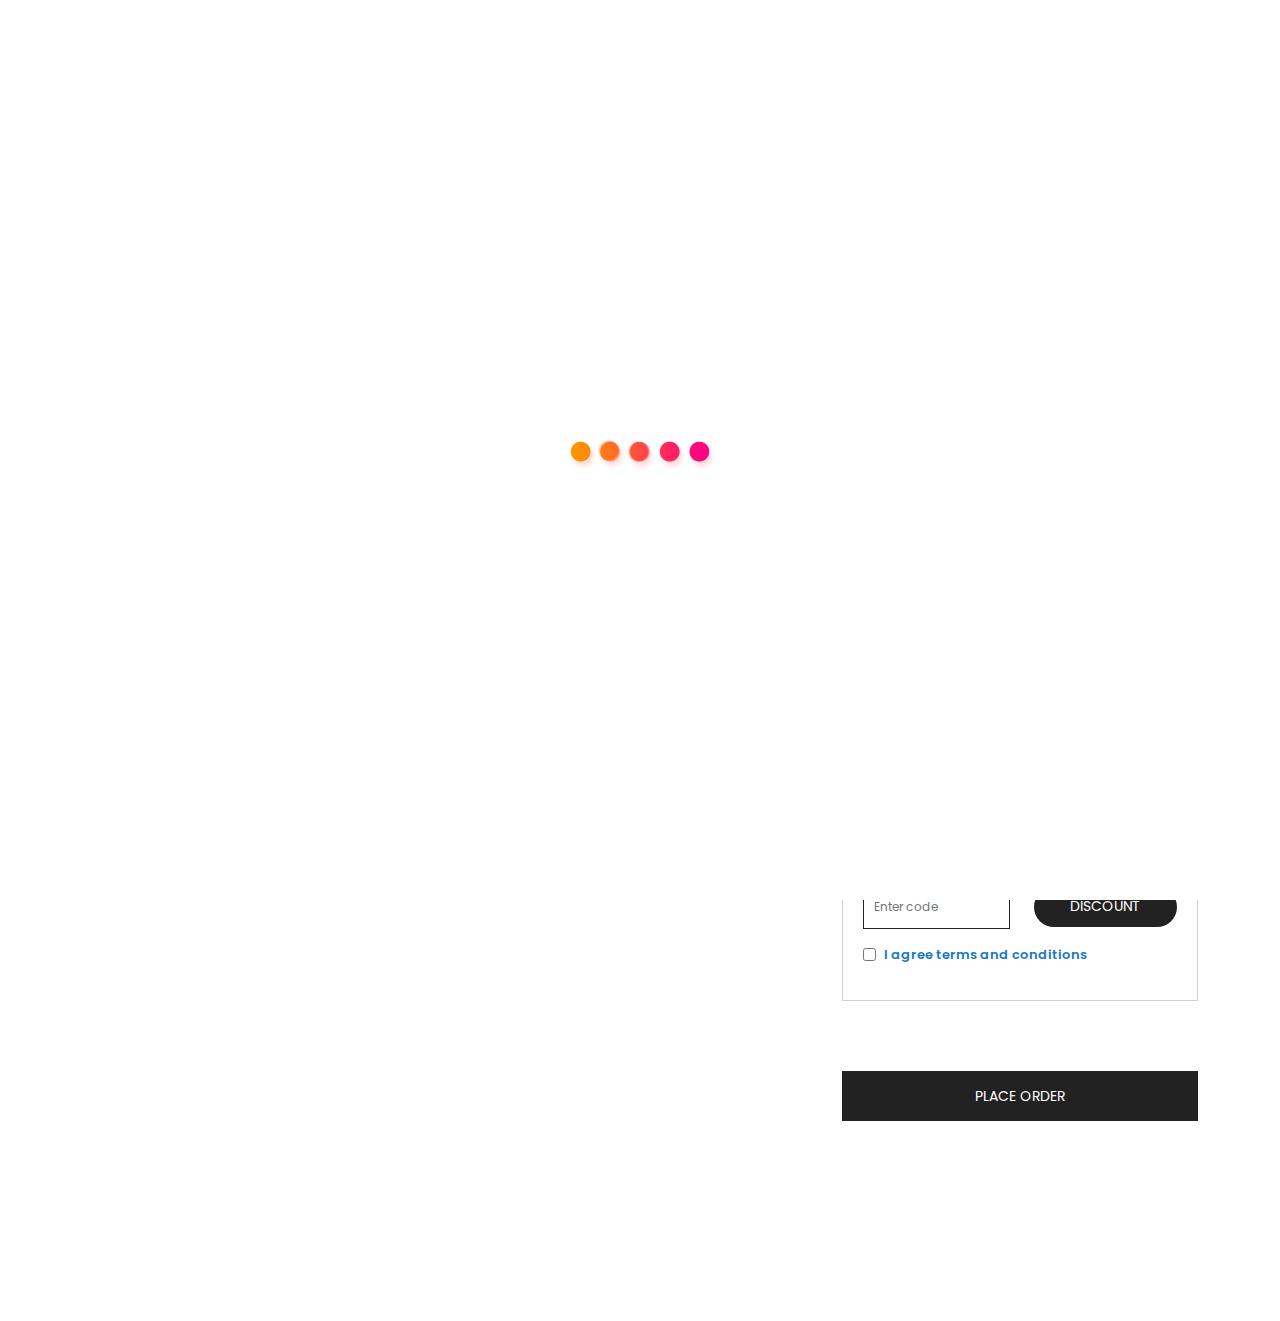
<file: checkOut.html>
<!DOCTYPE html>
<html lang="en">
<head>
    <meta charset="UTF-8">
    <meta name="viewport" content="width=device-width, initial-scale=1.0">
    <title>Home Minimalist</title>

    
    <!-- ==============Bootstrap Link========================== -->
    <link rel="icon" href="img/favicon.png">
    <!-- ==============Bootstrap Link========================== -->

    <!-- ==============Bootstrap Link========================== -->
    <link rel="stylesheet" href="css/bootstrap.min.css">
    <!-- ==============Bootstrap Link========================== -->

    <!-- ===============Fontawsome Icon Link================================= -->
    <link rel="stylesheet" href="css/all.min.css">
    <!-- ===============Fontawsome Icon Link================================= -->

    <!-- ==============Owl carosal css======================= -->
    <link rel="stylesheet" href="css/owl.carousel.min.css">
    <!-- ==============Owl carosal css======================= -->

    <!-- ==============Owl carosal css======================= -->
    <link rel="stylesheet" href="css/owl.theme.default.min.css">
    <!-- ==============Owl carosal css======================= -->
    
    <!-- ===================Custom Css========================================= -->
    <link rel="stylesheet" href="css/style.css">
    <!-- ===================Custom Css========================================= -->

    <!-- =========================Media Query======================================= -->
    <link rel="stylesheet" href="css/responsive.css">
    <!-- =========================Media Query======================================= -->
</head>
<body>

    <div class="bottom_top align-items-center justify-content-center">
        <a href="#" class="w-100 h-100 d-flex align-items-center justify-content-center text-white">
          <i class="fa-solid fa-angle-up"></i>
        </a>
    </div>

    <div class="preloder">
        <img src="img/loader.gif" alt="">
    </div>
    


    <header>
        <div class="top_h">
            <div class="container py-2">
                <div class="row justify-content-between">
                    <div class="col-xl-4 col-md-6 col-12 d-flex justify-md-content-start justify-content-center">
                        <div class="time d-flex align-items-center">
                            <i class="fa-regular fa-clock pe-1"></i>
                            <a href="">+01 23456789</a>
                        </div>
                        <div class="time d-flex align-items-center ps-2">
                            <i class="fa-solid fa-phone pe-2"></i>
                            <a href="">claue@domain.com</a>
                        </div>
                    </div>
                    
                    <div class="redtxt col-xl-4 col-md-6 col-12 d-flex justify-content-center">
                        <p>Summer sale discount off <span>50%</span> ! Shop Now</p>
                    </div>
                    <div class="col-xl-4 col-12 d-none d-xl-flex d-flex justify-content-end">
                        <div class="time">
                            <a href="">italy</a>
                        </div>
                        <div class="time ps-5">
                            <a href="">USD-US Dollar</a>
                        </div>
                    </div>
                </div>
            </div>
        </div>
    
        <div class="header d-none d-xl-block">
            <div class="container-fluid">
                <div class="row align-items-center">
                    <div class="col-2">
                        <ul class="insta_grup d-flex gap-2 align-items-center">
                            <li><a href="#"><i class="fa-brands fa-facebook-f"></i></a></li>
                            <li><a href="#"><i class="fa-brands fa-twitter"></i></a></li>
                            <li><a href="#"><i class="fa-brands fa-instagram"></i></a></li>
                            <li><a href="#"><i class="fa-brands fa-pinterest-p"></i></a></li>
                        </ul>
                    </div>
                    <div class="col-8 d-flex align-items-center gap-2 justify-content-center">
                        <nav>
                            <ul class="main_menu d-flex">
                                <li class="position-relative">
                                    <a href="index.html">Home</a>
                                    <div class="mega_menu position-absolute">
                                        <div class="row">
                                            <div class="col-6">
                                                <ul>
                                                    <li><a href="#">Home Default</a></li>
                                                    <li class=""> 
                                                        <a class="position-relative" href="#">Home Baby Store<p class="position-absolute new neww">New</p></a>
                                                        

                                                    </li>
                                                    <li><a href="#" class="position-relative">Home Static Image<p class="position-absolute new neww">New</p></a></li>
                                                    <li><a href="#" class="position-relative">Home Watch<p class="position-absolute new neww">New</p></a></li>
                                                    <li><a href="#" class="position-relative">Home Cosmetics<p class="position-absolute new neww">New</p></a></li>
                                                    <li><a href="#" class="position-relative">Home Organic<p class="position-absolute new neww">New</p></a></li>
                                                    <li><a href="#" class="position-relative">Home Handmade<p class="position-absolute new neww">New</p></a></li>
                                                    <li><a href="#" class="position-relative">Home Pets Store<p class="position-absolute new neww">New</p></a></li>
                                                    <li><a href="#" class="position-relative">Home Game Store<p class="position-absolute new neww">New</p></a></li>
                                                    <li><a href="#" class="position-relative">Home Auto Parts<p class="position-absolute new neww">New</p></a></li>
                                                    <li><a href="#" class="position-relative">Home Lookbook<p class="position-absolute new neww">New</p></a></li>
                                                    <li><a href="#" class="position-relative">Home Metro<p class="position-absolute new neww">New</p></a></li>
                                                    <li><a href="#" class="position-relative">Home Market<p class="position-absolute new neww">New</p></a></li>
                                                    <li><a href="#" class="position-relative">Home Left Side<p class="position-absolute new neww">New</p></a></li>
                                                    <li><a href="#" class="position-relative">Home Medical 2<p class="position-absolute new neww">New</p></a></li>
                                                    <li><a href="#" class="position-relative">Home Shoe<p class="position-absolute new neww">New</p></a></li>
                                                    <li><a href="#" class="position-relative">Home Dark Mode<p class="position-absolute new neww">New</p></a></li>
                                                    <li><a href="#" class="position-relative">Home Parallax<p class="position-absolute new neww">New</p></a></li>
                                                    <li><a href="#" class="position-relative">Home Instagram Shop<p class="position-absolute new neww">New</p></a></li>
                                                </ul>
                                            </div>
                                            <div class="col-6">
                                                <ul>
                                                    <li class=""> 
                                                        <a class="position-relative" href="#">Home Baby Store<p class="position-absolute new neww">New</p></a>
                                                    </li>
                                                    <li><a href="#" class="position-relative">Home Medical<p class="position-absolute new neww">New</p></a></li>
                                                    <li><a href="#" class="position-relative">Home Boxed<p class="position-absolute new neww">New</p></a></li>
                                                    <li><a href="#" class="position-relative">Home Mix<p class="position-absolute new neww">New</p></a></li>
                                                    <li><a href="#" class="position-relative">Home Jewelry<p class="position-absolute new neww">New</p></a></li>
                                                    <li><a href="#" class="position-relative">Home One Page<p class="position-absolute new neww">New</p></a></li>
                                                    <li><a href="#" class="position-relative">Home Market 2<p class="position-absolute new neww">New</p></a></li>
                                                    <li><a href="#" class="position-relative">Home Lookbook 2<p class="position-absolute new neww">New</p></a></li>
                                                    <li><a href="#" class="position-relative">Home Minimalist</a></li>
                                                    <li><a href="#" class="position-relative">Home Classic</a></li>
                                                    <li><a href="#" class="position-relative">Home Furniture</a></li>
                                                    <li><a href="#" class="position-relative">Home Product Categories</a></li>
                                                    <li><a href="#" class="position-relative">Home Video Banner</a></li>
                                                    <li><a href="#" class="position-relative">Home Decor</a></li>
                                                    <li><a href="#" class="position-relative">Home Decor</a></li>
                                                    <li><a href="#" class="position-relative">Home Digital</a></li>
                                                    <li><a href="#" class="position-relative">Home Glasses</a></li>
                                                    <li><a href="#" class="position-relative">Home Food</a></li>
                                                    <li><a href="#" class="position-relative">Home Christmas</a></li>
                                                </ul>
                                            </div>
                                            
                                        </div>
                                    </div>
                                </li>
                                <li class="position-relative">
                                    <a href="shop.html">Shop</a>
                                    <p class="position-absolute new">New</p>
                                    <div class="shop_mega_menu position-absolute">
                                        <div class="row">
                                            <div class="col-12">
                                                <div class="s_mega_title">
                                                    <h2>TOP CONTENT</h2>
                                                    <p>Lorem ipsum dolor sit amet, consectetur adipiscing elit, sed do eiusmod tempor incididunt ut labore et dolore magna aliqua. Ut enim ad minim veniam, quis nostrud exercitation ullamco laboris nisi ut aliquip ex ea commodo consequat. Duis aute irure dolor in reprehenderit in voluptate velit esse cillum dolore eu fugiat nulla pariatur.</p>
                                                    <div class="linne"></div>
                                                </div>
                                            </div>
                                            <div class="col-6">
                                                <div class="cat_menu">
                                                    <h2>CATEGORIES</h2>
                                                    <div class="row">
                                                        <div class="col-6">
                                                            <ul class="ceteg">
                                                                <li><a href="#">1 Column</a></li>
                                                                <li><a href="#">2 Columns Left</a></li>
                                                                <li><a href="#">2 Columns Right</a></li>
                                                            </ul>
                                                        </div>
                                                        <div class="col-6">
                                                            <ul class="ceteg">
                                                                <li><a href="#" class="position-relative">Products Hover Effect 2 <p class="position-absolute new newww neww">New</p> </a></li>
                                                                
                                                            </ul>
                                                        </div>

                                                    </div>
                                                    
                                                </div>
                                            </div>
                                            <div class="col-6">
                                                <div class="cat_menu">
                                                    <div class="row">
                                                        <div class="col-6">
                                                            <h2>COLLECTION</h2>
                                                            <ul class="ceteg">
                                                                <li><a href="#">Collection Grid Layout</a></li>
                                                                <li><a href="#">Collection Masonry Layout</a></li>
                                                                <li><a href="#">Collection Lookbook Layout</a></li>
                                                            </ul>
                                                        </div>
                                                        <div class="col-6">
                                                            <ul class="ceteg position-relative">
                                                               <img src="img/watch.jpg" alt="">
                                                               <button class="acce">Accessories</button>
                                                                
                                                            </ul>
                                                        </div>

                                                    </div>
                                                    
                                                </div>
                                            </div>
                                        </div>
                                    </div>
                                </li>
                                <li class="position-relative">
                                    <a href="product.html">Product</a>
                                    <div class="mega_menu position-absolute">
                                        <div class="row">
                                            <div class="col-6">
                                                <ul>
                                                    <li><h2>PRODUCT DETAIL FEATURES</h2></li>
                                                    
                                                    <li><a href="#" class="position-relative">Product 3D, AR models<p class="position-absolute new neww">New</p></a></li>
                                                    <li><a href="#">Product With Image 360 Deg</a></li>
                                                    <li><a href="#">Simple Product</a></li>
                                                    <li><a href="#">Deal Product</a></li>
                                                    <li><a href="#">Custom Options Product</a></li>
                                                    <li><a href="#">Group Product</a></li>
                                                    <li><a href="#">Bundle Product</a></li>
                                                    <li><a href="#">Configuable Product</a></li>
                                                    <li><a href="#">Product With Video</a></li>
                                                    <li><a href="#">Lookbook In Product</a></li>
                                                    <li><a href="#">Product With Image Swatch</a></li>
                                                    <li><a href="#">Product With Slide Gallery</a></li>
                                                </ul>
                                            </div>
                                            <div class="col-6">
                                                <ul>
                                                    <li><h2>PRODUCT DETAIL LAYOUT</h2></li>
                                                    <li><a href="#">Product With Tab</a></li>
                                                    <li><a href="#">Product With Accordion</a></li>
                                                    <li><a href="#">Product With Thumb At Bottom</a></li>
                                                    <li><a href="#">Product With Vertical Thumb</a></li>
                                                    <li><a href="#">Product Gallery Grid</a></li>
                                                    <li><a href="#"> Product With Sticky Info</a></li>
                                                    <li><a href="#">Product With Sticky Info 2</a></li>
                                                    <li><a href="#">Product With Sidebar</a></li>
                                                    <li><a href="#">Product With Gallery Lightbox</a></li>
                                                </ul>
                                            </div>
                                            
                                        </div>
                                    </div>
                                </li>
                                <li class="position-relative">
                                    <a href="#">Pages</a>
                                    <div class="mega_menu mega_menu2 position-absolute">
                                                <ul>
                                                    <li><a href="blog.html">Blog</a></li>
                                                    <li><a href="portfolio.html">Portfolio</a></li>
                                                    <li><a href="shop.html">Shop</a></li>
                                                    <li><a href="product.html">Product Detail</a></li>
                                                    <li><a href="about.html">About Us</a></li>
                                                    <li><a href="contact.html">Contact Us</a></li>
                                                    <li><a href="customerLogin.html">Customer Login</a></li>
                                                    <li><a href="checkOut.html">Check Out</a></li>
                                                    <li><a href="checkOut.html">Add to cart</a></li>
                                                    <li><a href="404page.html">404 Page</a></li>
                                                </ul>
                                    </div>
                                </li>
                            </ul>
                        </nav>
                        <div class="main_logo">
                            <img src="img/logo.png" alt="">
                        </div>
                        <nav>
                            <ul class="main_menu d-flex">
                                <li class="position-relative">
                                    <a href="#">Elements</a>
                                    <div class="mega_menu position-absolute">
                                        <div class="row">
                                            <div class="col-6">
                                                <ul>
                                                    <li><h2>HEADER</h2></li>
                                                    
                                                    
                                                    <li><a href="#">Header Version 1</a></li>
                                                    <li><a href="#">Header Version 2</a></li>
                                                    <li><a href="#">Header Version 3</a></li>
                                                    <li><a href="#">Header Version 4</a></li>
                                                    <li><a href="#">Header Version 5</a></li>
                                                    
                                                </ul>
                                            </div>
                                            <div class="col-6">
                                                <ul>
                                                    <li><h2>FOOTER</h2></li>
                                                    <li><a href="#">Footer Version 1</a></li>
                                                    <li><a href="#">Footer Version 2</a></li>
                                                </ul>
                                            </div>
                                            
                                        </div>
                                    </div>
                                </li>
                                <li class="position-relative">
                                    <a href="#">Accoseries</a>
                                    <div class="mega_menu mega_menu2 position-absolute">
                                        <ul>
                                            <li><a href="#">Belts</a></li>
                                            <li><a href="#">Pants & Danims</a></li>
                                            <li><a href="#">Sharp Blazer</a></li>
                                            <li><a href="#">Cops & Hats</a></li>
                                            
                                        </ul>
                                    </div>
                                </li>
                                <li class="position-relative">
                                    <a href="#" class="red">Buy now</a>
                                    <p class="position-absolute new new2">Sale</p>
                                </li>
                            </ul>
                        </nav>
                    </div>
                    <div class="col-2 d-flex justify-content-end">
                        <ul class="s_grup insta_grup d-flex gap-2 align-items-center">
                            <li><a href="#"><i class="fa-solid fa-magnifying-glass"></i></a></li>
                            <li><a href="customerLogin.html"><i class="fa-regular fa-user"></i></a></li>
                            <li><a href="customerLogin.html"><i class="fa-regular fa-heart"></i></a></li>
                            <li class="position-relative">
                                <div class="circc">0</div>
                                <a href="#"><i class="fa-regular fa-eye"></i></a>
                            </li>
                        </ul>
                    </div>
                </div>
            </div>
        </div>
    
        <nav class="navbar navbar-expand-xl bg-body-tertiary noneheader px-2 d-xl-none d-lg-block sticky">
            <div class="container-fluid">
                <div class="search_box d-flex align-items-center">
                    <button class="navbar-toggler" type="button" data-bs-toggle="offcanvas" data-bs-target="#offcanvasExample" aria-controls="offcanvasExample">
                        <span class="navbar-toggler-icon"></span>
                    </button>
                      
                </div>
    
                <div class="main_logo">
                    <img src="img/logo.png" alt="">
                </div>
    
                <div class="header_con_box d-flex">
                    <div class="serch_icn">
                        <i class="fa-solid fa-magnifying-glass fs-5 px-1"></i>
                    </div>
                    <div class="serch_icn">
                        <i class="fa-solid fa-cart-plus fs-5 px-1"></i>
                    </div>
                </div>
             
                <div class="offcanvas offcanvas-start" tabindex="-1" id="offcanvasExample" aria-labelledby="">
                    <div class="offcanvas-header">
                      <h5 class="offcanvas-title" id="offcanvasExampleLabel">Menu</h5>
                      <button type="button" class="btn-close" data-bs-dismiss="offcanvas" aria-label="Close"></button>
                    </div>
                    <div class="offcanvas-bbody px-3">
                        <div class="ofbox">
                            
                                <li class="nav-item dropdown d-flex justify-content-between">
                                    <a href="index.html">
                                        Home
                                    </a>
                                    <a class="nav-link dropdown-toggle" href="#" role="button" data-bs-toggle="dropdown" aria-expanded="false">
                                    </a>
                                    <ul class="dropdown-menu">
                                        <li><a href="#" class="position-relative">Home Static Image<p class="position-absolute new neww">New</p></a></li>
                                        <li><a href="#" class="position-relative">Home Watch<p class="position-absolute new neww">New</p></a></li>
                                        <li><a href="#" class="position-relative">Home Cosmetics<p class="position-absolute new neww">New</p></a></li>
                                        <li><a href="#" class="position-relative">Home Organic<p class="position-absolute new neww">New</p></a></li>
                                        <li><a href="#" class="position-relative">Home Handmade<p class="position-absolute new neww">New</p></a></li>
                                        <li><a href="#" class="position-relative">Home Pets Store<p class="position-absolute new neww">New</p></a></li>
                                        <li><a href="#" class="position-relative">Home Game Store<p class="position-absolute new neww">New</p></a></li>
                                        <li><a href="#" class="position-relative">Home Auto Parts<p class="position-absolute new neww">New</p></a></li>
                                        <li><a href="#" class="position-relative">Home Lookbook<p class="position-absolute new neww">New</p></a></li>
                                        <li><a href="#" class="position-relative">Home Metro<p class="position-absolute new neww">New</p></a></li>
                                        <li><a href="#" class="position-relative">Home Market<p class="position-absolute new neww">New</p></a></li>
                                        <li><a href="#" class="position-relative">Home Left Side<p class="position-absolute new neww">New</p></a></li>
                                        <li><a href="#" class="position-relative">Home Medical 2<p class="position-absolute new neww">New</p></a></li>
                                        <li><a href="#" class="position-relative">Home Shoe<p class="position-absolute new neww">New</p></a></li>
                                        <li><a href="#" class="position-relative">Home Dark Mode<p class="position-absolute new neww">New</p></a></li>
                                        <li><a href="#" class="position-relative">Home Parallax<p class="position-absolute new neww">New</p></a></li>
                                        
                                    </ul>
                                </li>
                                <li class="nav-item dropdown d-flex justify-content-between">
                                    <a href="shop.html">
                                        Shop
                                    </a>
                                    <a class="nav-link dropdown-toggle" href="#" role="button" data-bs-toggle="dropdown" aria-expanded="false">
                                    </a>
                                    <ul class="dropdown-menu">
                                        <li><a href="#" class="position-relative">Categeries<p class="position-absolute new neww">New</p></a></li>
                                        <li><a href="#" class="position-relative">Collection<p class="position-absolute new neww">New</p></a></li>
                                        
                                        
                                    </ul>
                                </li>
                                <li class="nav-item dropdown d-flex justify-content-between">
                                    <a href="product.html">
                                        Product
                                    </a>
                                    <a class="nav-link dropdown-toggle" href="#" role="button" data-bs-toggle="dropdown" aria-expanded="false">
                                    </a>
                                    <ul class="dropdown-menu">
                                        <li><a href="#" class="position-relative">Product Detail Features</a></li>
                                        <li><a href="#" class="position-relative">Product detail Layout</a></li>
                                        
                                        
                                    </ul>
                                </li>
                                <li class="nav-item dropdown d-flex justify-content-between">
                                    <a href="#">
                                        Pages
                                    </a>
                                    <a class="nav-link dropdown-toggle" href="#" role="button" data-bs-toggle="dropdown" aria-expanded="false">
                                    </a>
                                    <ul class="dropdown-menu">
                                        <li><a href="blog.html">Blog</a></li>
                                        <li><a href="portfolio.html">Portfolio</a></li>
                                        <li><a href="shop.html">Shop</a></li>
                                        <li><a href="product.html">Product Detail</a></li>
                                        <li><a href="about.html">About Us</a></li>
                                        <li><a href="contact.html">Contact Us</a></li>
                                        <li><a href="customerLogin.html">Customer Login</a></li>
                                        <li><a href="checkOut.html">Check Out</a></li>
                                        <li><a href="checkOut.html">Add to cart</a></li>
                                        <li><a href="404page.html">404 Page</a></li>
                                        
                                        
                                    </ul>
                                </li>
                                <li class="nav-item dropdown d-flex justify-content-between">
                                    <a href="#">
                                        Elements
                                    </a>
                                    <a class="nav-link dropdown-toggle" href="#" role="button" data-bs-toggle="dropdown" aria-expanded="false">
                                    </a>
                                    <ul class="dropdown-menu">
                                        
                                        <li><a href="#">Header</a></li>
                                        <li><a href="#">Footer</a></li>
                                    </ul>
                                </li>
                                <li class="nav-item dropdown d-flex justify-content-between">
                                    <a href="portfolio.html">
                                        Acceserioes
                                    </a>
                                    <a class="nav-link dropdown-toggle" href="#" role="button" data-bs-toggle="dropdown" aria-expanded="false">
                                    </a>
                                    <ul class="dropdown-menu">
                                        
                                        <li><a href="#">Belts</a></li>
                                        <li><a href="#">Pants & Denim</a></li>
                                        <li><a href="#">Sharp Blazer</a></li>
                                        <li><a href="#">Caps & Hats</a></li>
                                    </ul>
                                </li>
                                <li class="nav-item dropdown d-flex justify-content-between mb-4">
                                    <a href="contact.html">
                                        Contact Us
                                    </a>
                                    
                                </li>
                                <li class="nav-item dropdown d-flex justify-content-between">
                                    <a href="#">
                                        Buy Now
                                    </a>
                                    
                                </li>
                           
                            
                        </div>
                    </div>
                  </div>
    
            </div>
        </nav>
    </header>

    <div class="about_sec about_sec2 d-flex align-items-center justify-content-center">
        <div class="ab text-center">
            <h2>One Step Checkout</h2>
            
        </div>
    </div>

    <div class="back_to_sec">
        <div class="container">
            <div class="back d-flex align-items-center">
                <a href="index.html">Home</a> <span class="ps-2">>  Checkout</span>
            </div>
        </div>
    </div>

    <div class="container mb-5 d-flex justify-content-end">
        <div class="sign_in">
            <button class="signin">Sign In</button>
        </div>
    </div>
    
    <div class="container margin_b">
        <div class="row">
            <div class="col-xl-4 col-md-6">
                <div class="bbox">

                </div>
            </div>
            <div class="col-xl-4 col-md-6">
                <div class="bbox">
                    
                </div>
                <div class="bbox mt-5">
                    <h2>PAYMENT METHODS</h2>
                    <ul class="mt-3">
                        <li class="d-flex gap-3 my-2" ><input type="radio" name="rad"><p>Check / Money order</p></li>
                        <li class="d-flex gap-3 my-2" ><input type="radio" name="rad"><p>Purchase Order</p></li>
                        <li class="d-flex gap-3 my-2" ><input type="radio" name="rad"><p>Bank Transfer Payment</p></li>
                        <li class="d-flex gap-3 my-2" ><input type="radio" name="rad"><p>Cash On Delivery</p></li>
                    </ul>
                </div>
            </div>
            <div class="col-xl-4 col-md-12">
                <div class="bbox bbox2 mt-5">
                    <h2>ORDER SUMMARY</h2>
                    <h3>1 ITEM IN CART</h3>
                    <div class="cart_item d-flex gap-3">
                        <div class="cart_img">
                            <img src="img/b6.jpg" alt="">
                        </div>
                        <div class="cart_deet">
                            <a href="#">Denim Shell Top with Ruffle Front</a>
                            <div class="d-flex gap-2 align-items-center">
                                <p>Qty:</p>
                                <div class="qun_box">
                                    <input type="button" onclick="plus('-')" value="-">
                                    <input type="text" value="1" id="box">
                                    <input type="button" onclick="plus('+')" value="+">
                                </div>
                            </div>
                        </div>
                    </div>
                    <div class="view text-center mt-2">
                        <a href="#">View Details</a>
                    </div>
                    <div class="total">
                        <div class="total_det total_det3 d-flex justify-content-between">
                            <p>Subtotal</p>
                            <p>$58.00</p>
                        </div>
                        <div class="total_det total_det2 d-flex justify-content-between">
                            <h4>Order Total</h4>
                            <h4>$58.00</h4>
                        </div>
                    </div>
                    <div class="order_com">
                        <p>Order Comment</p>
                        <input type="text" placeholder="Order Comment">
                    </div>
                    <div class="sign_up_fon d-flex gap-2 my-3">
                        <input type="checkbox">
                        <p>Sign Up for Our Newsletter</p>
                    </div>
                    <div class="discount d-flex align-items-center">
                        <input type="text" placeholder="Enter code">
                        <button class="apply apply2 ms-4">DISCOUNT</button>
                    </div>
                    <div class="sign_up_fon sign_up_fon2 d-flex gap-2 my-3">
                        <input type="checkbox">
                        <p>I agree terms and conditions </p>
                    </div>
                </div>
                <button class="place">PLACE ORDER</button>
            </div>
        </div>
    </div>




    
    
            
        
    <script src="js/jquery-3.7.0.min.js"></script>

    <script src="js/bootstrap.bundle.js"></script>

    <script src="js/owl.carousel.min.js"></script>

    <script src="js/script.js"></script>
</body>
</html>
</file>
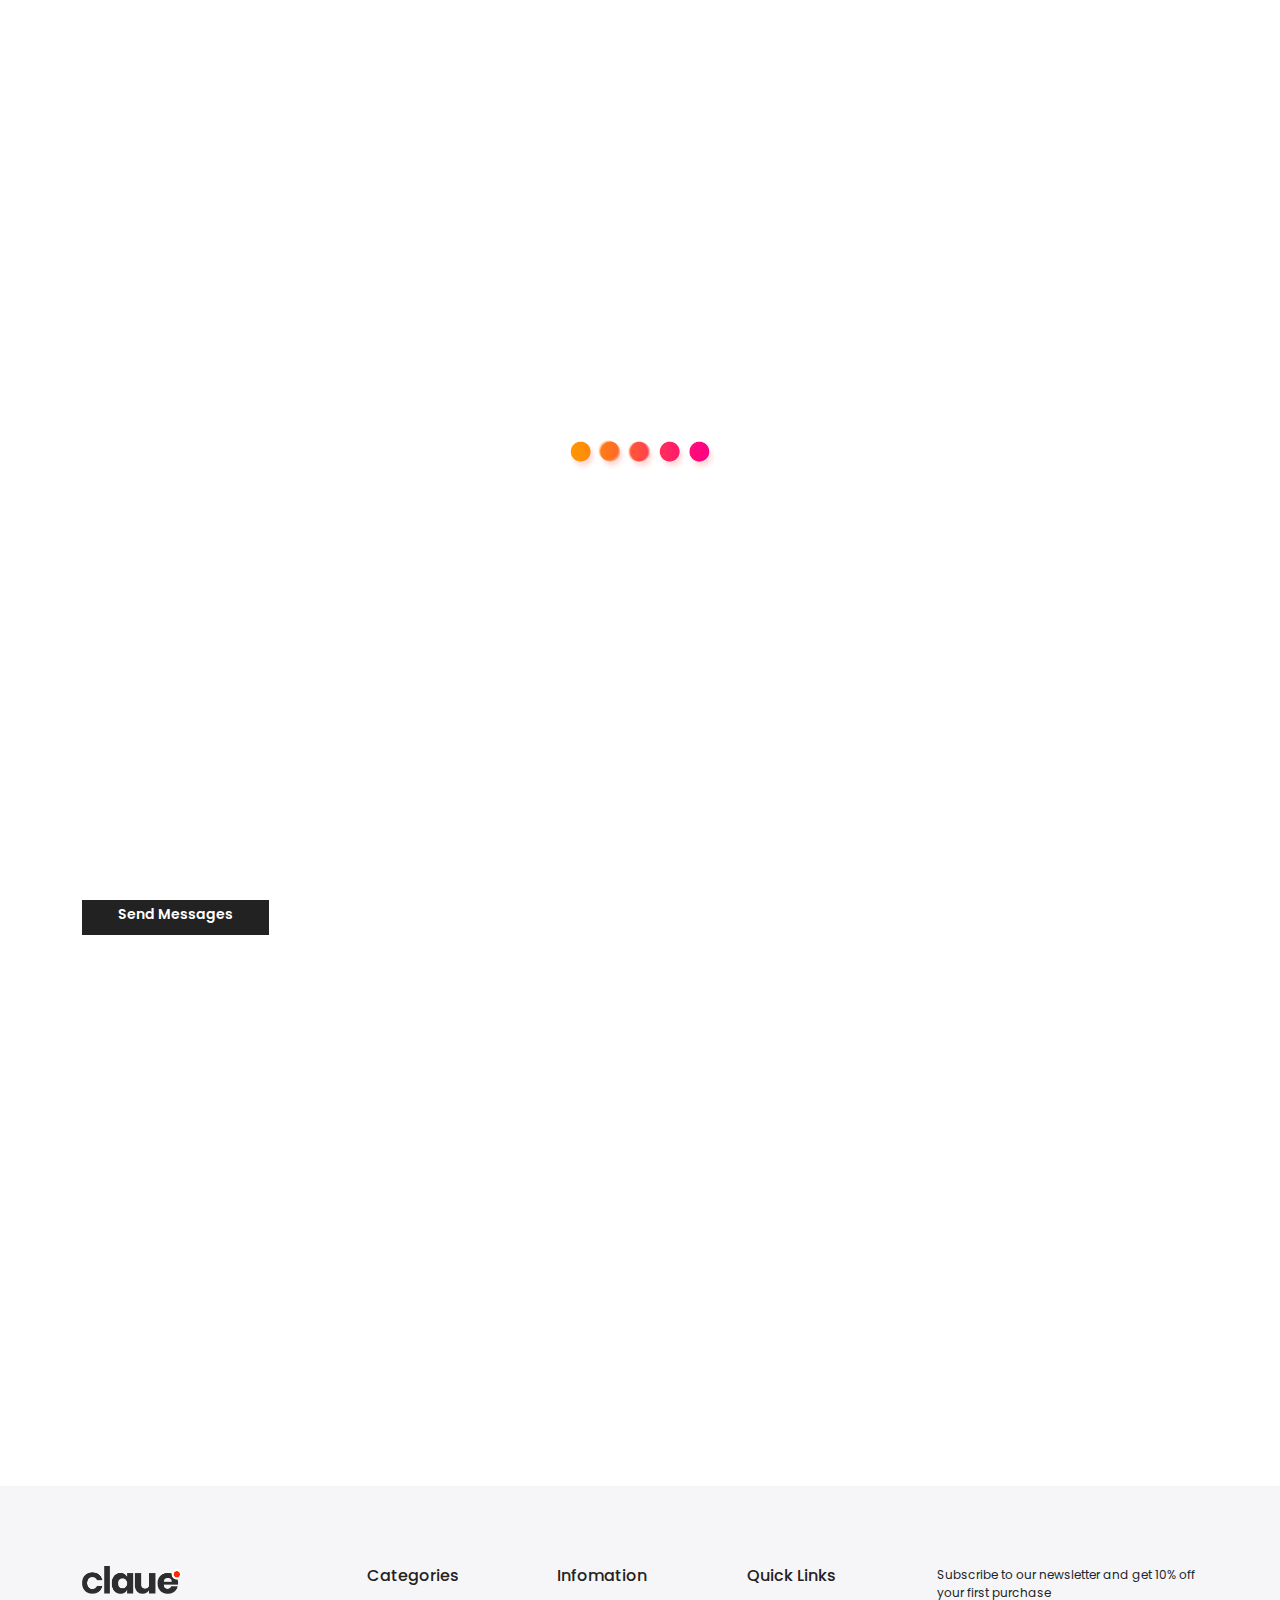
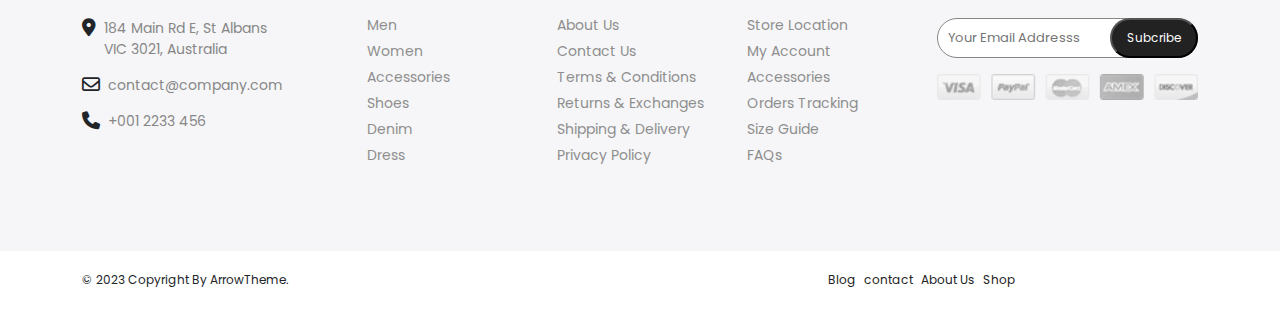
<file: contact.html>
<!DOCTYPE html>
<html lang="en">
<head>
    <meta charset="UTF-8">
    <meta name="viewport" content="width=device-width, initial-scale=1.0">
    <title>Home Minimalist</title>

    
    <!-- ==============Bootstrap Link========================== -->
    <link rel="icon" href="img/favicon.png">
    <!-- ==============Bootstrap Link========================== -->
    

    <!-- ==============Bootstrap Link========================== -->
    <link rel="stylesheet" href="css/bootstrap.min.css">
    <!-- ==============Bootstrap Link========================== -->

    <!-- ===============Fontawsome Icon Link================================= -->
    <link rel="stylesheet" href="css/all.min.css">
    <!-- ===============Fontawsome Icon Link================================= -->

    <!-- ==============Owl carosal css======================= -->
    <link rel="stylesheet" href="css/owl.carousel.min.css">
    <!-- ==============Owl carosal css======================= -->

    <!-- ==============Owl carosal css======================= -->
    <link rel="stylesheet" href="css/owl.theme.default.min.css">
    <!-- ==============Owl carosal css======================= -->
    
    <!-- ===================Custom Css========================================= -->
    <link rel="stylesheet" href="css/style.css">
    <!-- ===================Custom Css========================================= -->

    <!-- =========================Media Query======================================= -->
    <link rel="stylesheet" href="css/responsive.css">
    <!-- =========================Media Query======================================= -->
</head>
<body>

    <div class="bottom_top align-items-center justify-content-center">
        <a href="#" class="w-100 h-100 d-flex align-items-center justify-content-center text-white">
          <i class="fa-solid fa-angle-up"></i>
        </a>
    </div>

    <div class="preloder">
        <img src="img/loader.gif" alt="">
    </div>


    <header>
        <div class="top_h">
            <div class="container py-2">
                <div class="row justify-content-between">
                    <div class="col-xl-4 col-md-6 col-12 d-flex justify-md-content-start justify-content-center">
                        <div class="time d-flex align-items-center">
                            <i class="fa-regular fa-clock pe-1"></i>
                            <a href="">+01 23456789</a>
                        </div>
                        <div class="time d-flex align-items-center ps-2">
                            <i class="fa-solid fa-phone pe-2"></i>
                            <a href="">claue@domain.com</a>
                        </div>
                    </div>
                    
                    <div class="redtxt col-xl-4 col-md-6 col-12 d-flex justify-content-center">
                        <p>Summer sale discount off <span>50%</span> ! Shop Now</p>
                    </div>
                    <div class="col-xl-4 col-12 d-none d-xl-flex d-flex justify-content-end">
                        <div class="time">
                            <a href="">italy</a>
                        </div>
                        <div class="time ps-5">
                            <a href="">USD-US Dollar</a>
                        </div>
                    </div>
                </div>
            </div>
        </div>
    
        <div class="header d-none d-xl-block">
            <div class="container-fluid">
                <div class="row align-items-center">
                    <div class="col-2">
                        <ul class="insta_grup d-flex gap-2 align-items-center">
                            <li><a href="#"><i class="fa-brands fa-facebook-f"></i></a></li>
                            <li><a href="#"><i class="fa-brands fa-twitter"></i></a></li>
                            <li><a href="#"><i class="fa-brands fa-instagram"></i></a></li>
                            <li><a href="#"><i class="fa-brands fa-pinterest-p"></i></a></li>
                        </ul>
                    </div>
                    <div class="col-8 d-flex align-items-center gap-2 justify-content-center">
                        <nav>
                            <ul class="main_menu d-flex">
                                <li class="position-relative">
                                    <a href="index.html">Home</a>
                                    <div class="mega_menu position-absolute">
                                        <div class="row">
                                            <div class="col-6">
                                                <ul>
                                                    <li><a href="#">Home Default</a></li>
                                                    <li class=""> 
                                                        <a class="position-relative" href="#">Home Baby Store<p class="position-absolute new neww">New</p></a>
                                                        

                                                    </li>
                                                    <li><a href="#" class="position-relative">Home Static Image<p class="position-absolute new neww">New</p></a></li>
                                                    <li><a href="#" class="position-relative">Home Watch<p class="position-absolute new neww">New</p></a></li>
                                                    <li><a href="#" class="position-relative">Home Cosmetics<p class="position-absolute new neww">New</p></a></li>
                                                    <li><a href="#" class="position-relative">Home Organic<p class="position-absolute new neww">New</p></a></li>
                                                    <li><a href="#" class="position-relative">Home Handmade<p class="position-absolute new neww">New</p></a></li>
                                                    <li><a href="#" class="position-relative">Home Pets Store<p class="position-absolute new neww">New</p></a></li>
                                                    <li><a href="#" class="position-relative">Home Game Store<p class="position-absolute new neww">New</p></a></li>
                                                    <li><a href="#" class="position-relative">Home Auto Parts<p class="position-absolute new neww">New</p></a></li>
                                                    <li><a href="#" class="position-relative">Home Lookbook<p class="position-absolute new neww">New</p></a></li>
                                                    <li><a href="#" class="position-relative">Home Metro<p class="position-absolute new neww">New</p></a></li>
                                                    <li><a href="#" class="position-relative">Home Market<p class="position-absolute new neww">New</p></a></li>
                                                    <li><a href="#" class="position-relative">Home Left Side<p class="position-absolute new neww">New</p></a></li>
                                                    <li><a href="#" class="position-relative">Home Medical 2<p class="position-absolute new neww">New</p></a></li>
                                                    <li><a href="#" class="position-relative">Home Shoe<p class="position-absolute new neww">New</p></a></li>
                                                    <li><a href="#" class="position-relative">Home Dark Mode<p class="position-absolute new neww">New</p></a></li>
                                                    <li><a href="#" class="position-relative">Home Parallax<p class="position-absolute new neww">New</p></a></li>
                                                    <li><a href="#" class="position-relative">Home Instagram Shop<p class="position-absolute new neww">New</p></a></li>
                                                </ul>
                                            </div>
                                            <div class="col-6">
                                                <ul>
                                                    <li class=""> 
                                                        <a class="position-relative" href="#">Home Baby Store<p class="position-absolute new neww">New</p></a>
                                                    </li>
                                                    <li><a href="#" class="position-relative">Home Medical<p class="position-absolute new neww">New</p></a></li>
                                                    <li><a href="#" class="position-relative">Home Boxed<p class="position-absolute new neww">New</p></a></li>
                                                    <li><a href="#" class="position-relative">Home Mix<p class="position-absolute new neww">New</p></a></li>
                                                    <li><a href="#" class="position-relative">Home Jewelry<p class="position-absolute new neww">New</p></a></li>
                                                    <li><a href="#" class="position-relative">Home One Page<p class="position-absolute new neww">New</p></a></li>
                                                    <li><a href="#" class="position-relative">Home Market 2<p class="position-absolute new neww">New</p></a></li>
                                                    <li><a href="#" class="position-relative">Home Lookbook 2<p class="position-absolute new neww">New</p></a></li>
                                                    <li><a href="#" class="position-relative">Home Minimalist</a></li>
                                                    <li><a href="#" class="position-relative">Home Classic</a></li>
                                                    <li><a href="#" class="position-relative">Home Furniture</a></li>
                                                    <li><a href="#" class="position-relative">Home Product Categories</a></li>
                                                    <li><a href="#" class="position-relative">Home Video Banner</a></li>
                                                    <li><a href="#" class="position-relative">Home Decor</a></li>
                                                    <li><a href="#" class="position-relative">Home Decor</a></li>
                                                    <li><a href="#" class="position-relative">Home Digital</a></li>
                                                    <li><a href="#" class="position-relative">Home Glasses</a></li>
                                                    <li><a href="#" class="position-relative">Home Food</a></li>
                                                    <li><a href="#" class="position-relative">Home Christmas</a></li>
                                                </ul>
                                            </div>
                                            
                                        </div>
                                    </div>
                                </li>
                                <li class="position-relative">
                                    <a href="shop.html">Shop</a>
                                    <p class="position-absolute new">New</p>
                                    <div class="shop_mega_menu position-absolute">
                                        <div class="row">
                                            <div class="col-12">
                                                <div class="s_mega_title">
                                                    <h2>TOP CONTENT</h2>
                                                    <p>Lorem ipsum dolor sit amet, consectetur adipiscing elit, sed do eiusmod tempor incididunt ut labore et dolore magna aliqua. Ut enim ad minim veniam, quis nostrud exercitation ullamco laboris nisi ut aliquip ex ea commodo consequat. Duis aute irure dolor in reprehenderit in voluptate velit esse cillum dolore eu fugiat nulla pariatur.</p>
                                                    <div class="linne"></div>
                                                </div>
                                            </div>
                                            <div class="col-6">
                                                <div class="cat_menu">
                                                    <h2>CATEGORIES</h2>
                                                    <div class="row">
                                                        <div class="col-6">
                                                            <ul class="ceteg">
                                                                <li><a href="#">1 Column</a></li>
                                                                <li><a href="#">2 Columns Left</a></li>
                                                                <li><a href="#">2 Columns Right</a></li>
                                                            </ul>
                                                        </div>
                                                        <div class="col-6">
                                                            <ul class="ceteg">
                                                                <li><a href="#" class="position-relative">Products Hover Effect 2 <p class="position-absolute new newww neww">New</p> </a></li>
                                                                
                                                            </ul>
                                                        </div>

                                                    </div>
                                                    
                                                </div>
                                            </div>
                                            <div class="col-6">
                                                <div class="cat_menu">
                                                    <div class="row">
                                                        <div class="col-6">
                                                            <h2>COLLECTION</h2>
                                                            <ul class="ceteg">
                                                                <li><a href="#">Collection Grid Layout</a></li>
                                                                <li><a href="#">Collection Masonry Layout</a></li>
                                                                <li><a href="#">Collection Lookbook Layout</a></li>
                                                            </ul>
                                                        </div>
                                                        <div class="col-6">
                                                            <ul class="ceteg position-relative">
                                                               <img src="img/watch.jpg" alt="">
                                                               <button class="acce">Accessories</button>
                                                                
                                                            </ul>
                                                        </div>

                                                    </div>
                                                    
                                                </div>
                                            </div>
                                        </div>
                                    </div>
                                </li>
                                <li class="position-relative">
                                    <a href="product.html">Product</a>
                                    <div class="mega_menu position-absolute">
                                        <div class="row">
                                            <div class="col-6">
                                                <ul>
                                                    <li><h2>PRODUCT DETAIL FEATURES</h2></li>
                                                    
                                                    <li><a href="#" class="position-relative">Product 3D, AR models<p class="position-absolute new neww">New</p></a></li>
                                                    <li><a href="#">Product With Image 360 Deg</a></li>
                                                    <li><a href="#">Simple Product</a></li>
                                                    <li><a href="#">Deal Product</a></li>
                                                    <li><a href="#">Custom Options Product</a></li>
                                                    <li><a href="#">Group Product</a></li>
                                                    <li><a href="#">Bundle Product</a></li>
                                                    <li><a href="#">Configuable Product</a></li>
                                                    <li><a href="#">Product With Video</a></li>
                                                    <li><a href="#">Lookbook In Product</a></li>
                                                    <li><a href="#">Product With Image Swatch</a></li>
                                                    <li><a href="#">Product With Slide Gallery</a></li>
                                                </ul>
                                            </div>
                                            <div class="col-6">
                                                <ul>
                                                    <li><h2>PRODUCT DETAIL LAYOUT</h2></li>
                                                    <li><a href="#">Product With Tab</a></li>
                                                    <li><a href="#">Product With Accordion</a></li>
                                                    <li><a href="#">Product With Thumb At Bottom</a></li>
                                                    <li><a href="#">Product With Vertical Thumb</a></li>
                                                    <li><a href="#">Product Gallery Grid</a></li>
                                                    <li><a href="#"> Product With Sticky Info</a></li>
                                                    <li><a href="#">Product With Sticky Info 2</a></li>
                                                    <li><a href="#">Product With Sidebar</a></li>
                                                    <li><a href="#">Product With Gallery Lightbox</a></li>
                                                </ul>
                                            </div>
                                            
                                        </div>
                                    </div>
                                </li>
                                <li class="position-relative">
                                    <a href="#">Pages</a>
                                    <div class="mega_menu mega_menu2 position-absolute">
                                                <ul>
                                                    <li><a href="blog.html">Blog</a></li>
                                                    <li><a href="portfolio.html">Portfolio</a></li>
                                                    <li><a href="shop.html">Shop</a></li>
                                                    <li><a href="product.html">Product Detail</a></li>
                                                    <li><a href="about.html">About Us</a></li>
                                                    <li><a href="contact.html">Contact Us</a></li>
                                                    <li><a href="customerLogin.html">Customer Login</a></li>
                                                    <li><a href="checkOut.html">Check Out</a></li>
                                                    <li><a href="checkOut.html">Add to cart</a></li>
                                                    <li><a href="404page.html">404 Page</a></li>
                                                </ul>
                                    </div>
                                </li>
                            </ul>
                        </nav>
                        <div class="main_logo">
                            <img src="img/logo.png" alt="">
                        </div>
                        <nav>
                            <ul class="main_menu d-flex">
                                <li class="position-relative">
                                    <a href="#">Elements</a>
                                    <div class="mega_menu position-absolute">
                                        <div class="row">
                                            <div class="col-6">
                                                <ul>
                                                    <li><h2>HEADER</h2></li>
                                                    
                                                    
                                                    <li><a href="#">Header Version 1</a></li>
                                                    <li><a href="#">Header Version 2</a></li>
                                                    <li><a href="#">Header Version 3</a></li>
                                                    <li><a href="#">Header Version 4</a></li>
                                                    <li><a href="#">Header Version 5</a></li>
                                                    
                                                </ul>
                                            </div>
                                            <div class="col-6">
                                                <ul>
                                                    <li><h2>FOOTER</h2></li>
                                                    <li><a href="#">Footer Version 1</a></li>
                                                    <li><a href="#">Footer Version 2</a></li>
                                                </ul>
                                            </div>
                                            
                                        </div>
                                    </div>
                                </li>
                                <li class="position-relative">
                                    <a href="#">Accoseries</a>
                                    <div class="mega_menu mega_menu2 position-absolute">
                                        <ul>
                                            <li><a href="#">Belts</a></li>
                                            <li><a href="#">Pants & Danims</a></li>
                                            <li><a href="#">Sharp Blazer</a></li>
                                            <li><a href="#">Cops & Hats</a></li>
                                            
                                        </ul>
                                    </div>
                                </li>
                                <li class="position-relative">
                                    <a href="#" class="red">Buy now</a>
                                    <p class="position-absolute new new2">Sale</p>
                                </li>
                            </ul>
                        </nav>
                    </div>
                    <div class="col-2 d-flex justify-content-end">
                        <ul class="s_grup insta_grup d-flex gap-2 align-items-center">
                            <li><a href="#"><i class="fa-solid fa-magnifying-glass"></i></a></li>
                            <li><a href="customerLogin.html"><i class="fa-regular fa-user"></i></a></li>
                            <li><a href="customerLogin.html"><i class="fa-regular fa-heart"></i></a></li>
                            <li class="position-relative">
                                <div class="circc">0</div>
                                <a href="#"><i class="fa-regular fa-eye"></i></a>
                            </li>
                        </ul>
                    </div>
                </div>
            </div>
        </div>
    
        <nav class="navbar navbar-expand-xl bg-body-tertiary noneheader px-2 d-xl-none d-lg-block sticky">
            <div class="container-fluid">
                <div class="search_box d-flex align-items-center">
                    <button class="navbar-toggler" type="button" data-bs-toggle="offcanvas" data-bs-target="#offcanvasExample" aria-controls="offcanvasExample">
                        <span class="navbar-toggler-icon"></span>
                    </button>
                      
                </div>
    
                <div class="main_logo">
                    <img src="img/logo.png" alt="">
                </div>
    
                <div class="header_con_box d-flex">
                    <div class="serch_icn">
                        <i class="fa-solid fa-magnifying-glass fs-5 px-1"></i>
                    </div>
                    <div class="serch_icn">
                        <i class="fa-solid fa-cart-plus fs-5 px-1"></i>
                    </div>
                </div>
             
                <div class="offcanvas offcanvas-start" tabindex="-1" id="offcanvasExample" aria-labelledby="">
                    <div class="offcanvas-header">
                      <h5 class="offcanvas-title" id="offcanvasExampleLabel">Menu</h5>
                      <button type="button" class="btn-close" data-bs-dismiss="offcanvas" aria-label="Close"></button>
                    </div>
                    <div class="offcanvas-bbody px-3">
                        <div class="ofbox">
                            
                                <li class="nav-item dropdown d-flex justify-content-between">
                                    <a href="index.html">
                                        Home
                                    </a>
                                    <a class="nav-link dropdown-toggle" href="#" role="button" data-bs-toggle="dropdown" aria-expanded="false">
                                    </a>
                                    <ul class="dropdown-menu">
                                        <li><a href="#" class="position-relative">Home Static Image<p class="position-absolute new neww">New</p></a></li>
                                        <li><a href="#" class="position-relative">Home Watch<p class="position-absolute new neww">New</p></a></li>
                                        <li><a href="#" class="position-relative">Home Cosmetics<p class="position-absolute new neww">New</p></a></li>
                                        <li><a href="#" class="position-relative">Home Organic<p class="position-absolute new neww">New</p></a></li>
                                        <li><a href="#" class="position-relative">Home Handmade<p class="position-absolute new neww">New</p></a></li>
                                        <li><a href="#" class="position-relative">Home Pets Store<p class="position-absolute new neww">New</p></a></li>
                                        <li><a href="#" class="position-relative">Home Game Store<p class="position-absolute new neww">New</p></a></li>
                                        <li><a href="#" class="position-relative">Home Auto Parts<p class="position-absolute new neww">New</p></a></li>
                                        <li><a href="#" class="position-relative">Home Lookbook<p class="position-absolute new neww">New</p></a></li>
                                        <li><a href="#" class="position-relative">Home Metro<p class="position-absolute new neww">New</p></a></li>
                                        <li><a href="#" class="position-relative">Home Market<p class="position-absolute new neww">New</p></a></li>
                                        <li><a href="#" class="position-relative">Home Left Side<p class="position-absolute new neww">New</p></a></li>
                                        <li><a href="#" class="position-relative">Home Medical 2<p class="position-absolute new neww">New</p></a></li>
                                        <li><a href="#" class="position-relative">Home Shoe<p class="position-absolute new neww">New</p></a></li>
                                        <li><a href="#" class="position-relative">Home Dark Mode<p class="position-absolute new neww">New</p></a></li>
                                        <li><a href="#" class="position-relative">Home Parallax<p class="position-absolute new neww">New</p></a></li>
                                        
                                    </ul>
                                </li>
                                <li class="nav-item dropdown d-flex justify-content-between">
                                    <a href="shop.html">
                                        Shop
                                    </a>
                                    <a class="nav-link dropdown-toggle" href="#" role="button" data-bs-toggle="dropdown" aria-expanded="false">
                                    </a>
                                    <ul class="dropdown-menu">
                                        <li><a href="#" class="position-relative">Categeries<p class="position-absolute new neww">New</p></a></li>
                                        <li><a href="#" class="position-relative">Collection<p class="position-absolute new neww">New</p></a></li>
                                        
                                        
                                    </ul>
                                </li>
                                <li class="nav-item dropdown d-flex justify-content-between">
                                    <a href="product.html">
                                        Product
                                    </a>
                                    <a class="nav-link dropdown-toggle" href="#" role="button" data-bs-toggle="dropdown" aria-expanded="false">
                                    </a>
                                    <ul class="dropdown-menu">
                                        <li><a href="#" class="position-relative">Product Detail Features</a></li>
                                        <li><a href="#" class="position-relative">Product detail Layout</a></li>
                                        
                                        
                                    </ul>
                                </li>
                                <li class="nav-item dropdown d-flex justify-content-between">
                                    <a href="#">
                                        Pages
                                    </a>
                                    <a class="nav-link dropdown-toggle" href="#" role="button" data-bs-toggle="dropdown" aria-expanded="false">
                                    </a>
                                    <ul class="dropdown-menu">
                                        <li><a href="blog.html">Blog</a></li>
                                        <li><a href="portfolio.html">Portfolio</a></li>
                                        <li><a href="shop.html">Shop</a></li>
                                        <li><a href="product.html">Product Detail</a></li>
                                        <li><a href="about.html">About Us</a></li>
                                        <li><a href="contact.html">Contact Us</a></li>
                                        <li><a href="customerLogin.html">Customer Login</a></li>
                                        <li><a href="checkOut.html">Check Out</a></li>
                                        <li><a href="checkOut.html">Add to cart</a></li>
                                        <li><a href="404page.html">404 Page</a></li>
                                        
                                        
                                    </ul>
                                </li>
                                <li class="nav-item dropdown d-flex justify-content-between">
                                    <a href="#">
                                        Elements
                                    </a>
                                    <a class="nav-link dropdown-toggle" href="#" role="button" data-bs-toggle="dropdown" aria-expanded="false">
                                    </a>
                                    <ul class="dropdown-menu">
                                        
                                        <li><a href="#">Header</a></li>
                                        <li><a href="#">Footer</a></li>
                                    </ul>
                                </li>
                                <li class="nav-item dropdown d-flex justify-content-between">
                                    <a href="portfolio.html">
                                        Acceserioes
                                    </a>
                                    <a class="nav-link dropdown-toggle" href="#" role="button" data-bs-toggle="dropdown" aria-expanded="false">
                                    </a>
                                    <ul class="dropdown-menu">
                                        
                                        <li><a href="#">Belts</a></li>
                                        <li><a href="#">Pants & Denim</a></li>
                                        <li><a href="#">Sharp Blazer</a></li>
                                        <li><a href="#">Caps & Hats</a></li>
                                    </ul>
                                </li>
                                <li class="nav-item dropdown d-flex justify-content-between mb-4">
                                    <a href="contact.html">
                                        Contact Us
                                    </a>
                                    
                                </li>
                                <li class="nav-item dropdown d-flex justify-content-between">
                                    <a href="#">
                                        Buy Now
                                    </a>
                                    
                                </li>
                           
                            
                        </div>
                    </div>
                  </div>
    
            </div>
        </nav>
    </header>

    <div class="about_sec d-flex align-items-center justify-content-center mb-5">
        <div class="ab text-center">
            <h2>Contact Us</h2>
            <div class="bback d-flex align-items-center justify-content-center">
                <a href="index.html">Home</a><span>></span><p>Contact Us</p>
            </div>
        </div>
    </div>
    <div class="container">
        <div class="row g-4">
            <div class="col-sm-6">
                <div class="send_mess">
                    <h2>SEND US A MESSAGE</h2>
                    <div class="name">
                        <p>Name*</p>
                        <input type="text">
                    </div>
                    <div class="name">
                        <p>Email*</p>
                        <input type="text">
                    </div>
                    <div class="name">
                        <p>Phone*</p>
                        <input type="text">
                    </div>
                    <div class="name">
                        <p>Content*</p>
                        <textarea name="" id="" cols="30" rows="10"></textarea>
                    </div>
                    <button class="send_btn">Send Messages</button>
                </div>
            </div>
            <div class="col-sm-6 ps-sm-4">
                <div class="send_mess">
                    <h2>GET OFFICE INFO</h2>
                    <div class="s_na">Duis autem vel eum iriure dolor in hendrerit in vulputate velit esse molestie consequat, vel illum dolore eu feugiat nulla facilisis at vero eros et accumsan.</div>
                </div>
                <div class="d-flex gap-3 location mb-4">
                    <div class="loc_logo">
                        <i class="fa-solid fa-location-dot fs-2"></i>
                    </div>
                    <div class="loc_det">
                        <p>184 Main Rd E, St Albans</p>
                        <p>VIC 3021, Australia</p>
                    </div>
                </div>
                <div class="d-flex gap-3 location mb-4">
                    <div class="loc_logo">
                        <i class="fa-regular fa-envelope fs-2"></i>
                    </div>
                    <div class="loc_det">
                        <a href="#">184 Main Rd E, St Albans</a><br>
                        <a href="#">VIC 3021, Australia</a>
                    </div>
                </div>
                <div class="d-flex gap-3 location mb-4">
                    <div class="loc_logo">
                        <i class="fa-solid fa-phone fs-2"></i>
                    </div>
                    <div class="loc_det">
                        <a href="#">+01 23456789</a><br>
                        <a href="#">+001 2233 456</a>
                    </div>
                </div>
                <div class="d-flex gap-3 location mb-4">
                    <div class="loc_logo">
                        <i class="fa-regular fa-clock fs-2"></i>
                    </div>
                    <div class="loc_det">
                        <p>Monday: 13:00-18:00 (shops open later than usual)</p>
                        <p>Tuesday, Wednesday, Friday & Saturday: 09:00-18:00</p>
                        <p>Thursday: 09:00-21:00 (late-night shopping)</p>
                        <p>Sunday: 12:00-17:00 (This primarily applies to the shops on and near the Nieuwendijk and Kalverstraat. In some of the other shopping streets, you may find that only a selection of the shops are open on Sundays).</p>
                    </div>
                </div>
            </div>
        </div>
    </div>

    <div class="map mt-5 mb-5">
        <div class="map">
            <iframe src="https://www.google.com/maps/embed?pb=!1m18!1m12!1m3!1d3719.48616119444!2d72.88689767417618!3d21.212561881442337!2m3!1f0!2f0!3f0!3m2!1i1024!2i768!4f13.1!3m3!1m2!1s0x3be04f7a31c50185%3A0x87232d67295bc2a3!2sYogi%20Chowk%2C%20Sanman%20Society%2C%20Yoginagar%20Society%2C%20Surat%2C%20Gujarat%20395010!5e0!3m2!1sen!2sin!4v1685448876899!5m2!1sen!2sin" width="100%" height="450" style="border:0;" allowfullscreen="" loading="lazy" referrerpolicy="no-referrer-when-downgrade"></iframe>
          </div>
    </div>

    
    
    <footer>
        <div class="footer mt-5">
            <div class="container">
                <div class="row g-4">
                    <div class="col-xl-3 col-sm-6">
                        <div class="footer_box">
    
                            <div class="main_logo main_logo2">
                                <img src="img/logo.png" alt="">
                            </div>
                            <div class="location d-flex mt-4">
                                <i class="fa-solid fa-location-dot pe-2"></i>
                                <p>184 Main Rd E, St Albans<br>
                                    VIC 3021, Australia</p>
                            </div>
                            <div class="location d-flex">
                                <i class="fa-regular fa-envelope pe-2"></i>
                                <p>contact@company.com</p>
                            </div>
                            <div class="location d-flex">
                                <i class="fa-solid fa-phone pe-2"></i>
                                <p>+001 2233 456</p>
                            </div>
                        </div>
                    </div>
                    <div class="col-xl-2 col-sm-6">
                        <div class="f_box">
                            <h2>Categories</h2>
                            <ul>
                                <li><a href="#">Men</a></li>
                                <li><a href="#">Women</a></li>
                                <li><a href="#">Accessories</a></li>
                                <li><a href="#">Shoes</a></li>
                                <li><a href="#">Denim</a></li>
                                <li><a href="#">Dress</a></li>
                            </ul>
                        </div>
                    </div>
                    <div class="col-xl-2 col-sm-6">
                        <div class="f_box">
                            <h2>Infomation</h2>
                            <ul>
                                <li><a href="#">About Us</a></li>
                                <li><a href="#">Contact Us</a></li>
                                <li><a href="#">Terms & Conditions</a></li>
                                <li><a href="#">Returns & Exchanges</a></li>
                                <li><a href="#">Shipping & Delivery</a></li>
                                <li><a href="#">Privacy Policy</a></li>
                            </ul>
                        </div>
                    </div>
                    <div class="col-xl-2 col-sm-6">
                        <div class="f_box">
                            <h2>Quick Links</h2>
                            <ul>
                                <li><a href="#">Store Location</a></li>
                                <li><a href="#">My Account</a></li>
                                <li><a href="#">Accessories</a></li>
                                <li><a href="#">Orders Tracking</a></li>
                                <li><a href="#">Size Guide</a></li>
                                <li><a href="#">FAQs</a></li>
                            </ul>
                        </div>
                    </div>
                    
                    <div class="col-xl-3 col-sm-6">
                        <div class="foot_box">
                            <span>Subscribe to our newsletter and get 10% off your first purchase</span>
                            <div class="sub position-relative mt-3">
                                <input type="text" placeholder="Your Email Addresss">
                                <button class="sub_btn">Subcribe</button>
                            </div>
                            <div class="f_img mt-3">
                                <img src="img/flogo.png" alt="">
                            </div>
                        </div>
                    </div>
                    
                </div>
    
            </div>
        </div>
        <div class="last_sec">
            <div class="container">
                <div class="row">
                    <div class="col-12">
                        <div class="row align-items-center g-2">
                            <div class="col-lg-6 text-center text-lg-start">
                                <p>© 2023 Copyright By ArrowTheme.</p>
                            </div>
                            <div class="col-lg-6  d-flex justify-content-center justify-lg-content-end">
                                <ul class="d-flex last_nav">
                                    <li><a href="#">Blog</a></li>
                                    <li><a href="#">contact</a></li>
                                    <li><a href="#">About Us</a></li>
                                    <li><a href="#">Shop</a></li>
                                </ul>
                            </div>
                        </div>
                    </div>
                </div>
            </div>
        </div>
    </footer>






            
        
    <script src="js/jquery-3.7.0.min.js"></script>

    <script src="js/bootstrap.bundle.js"></script>

    <script src="js/owl.carousel.min.js"></script>

    <script src="js/script.js"></script>
    
</body>
</html>
</file>
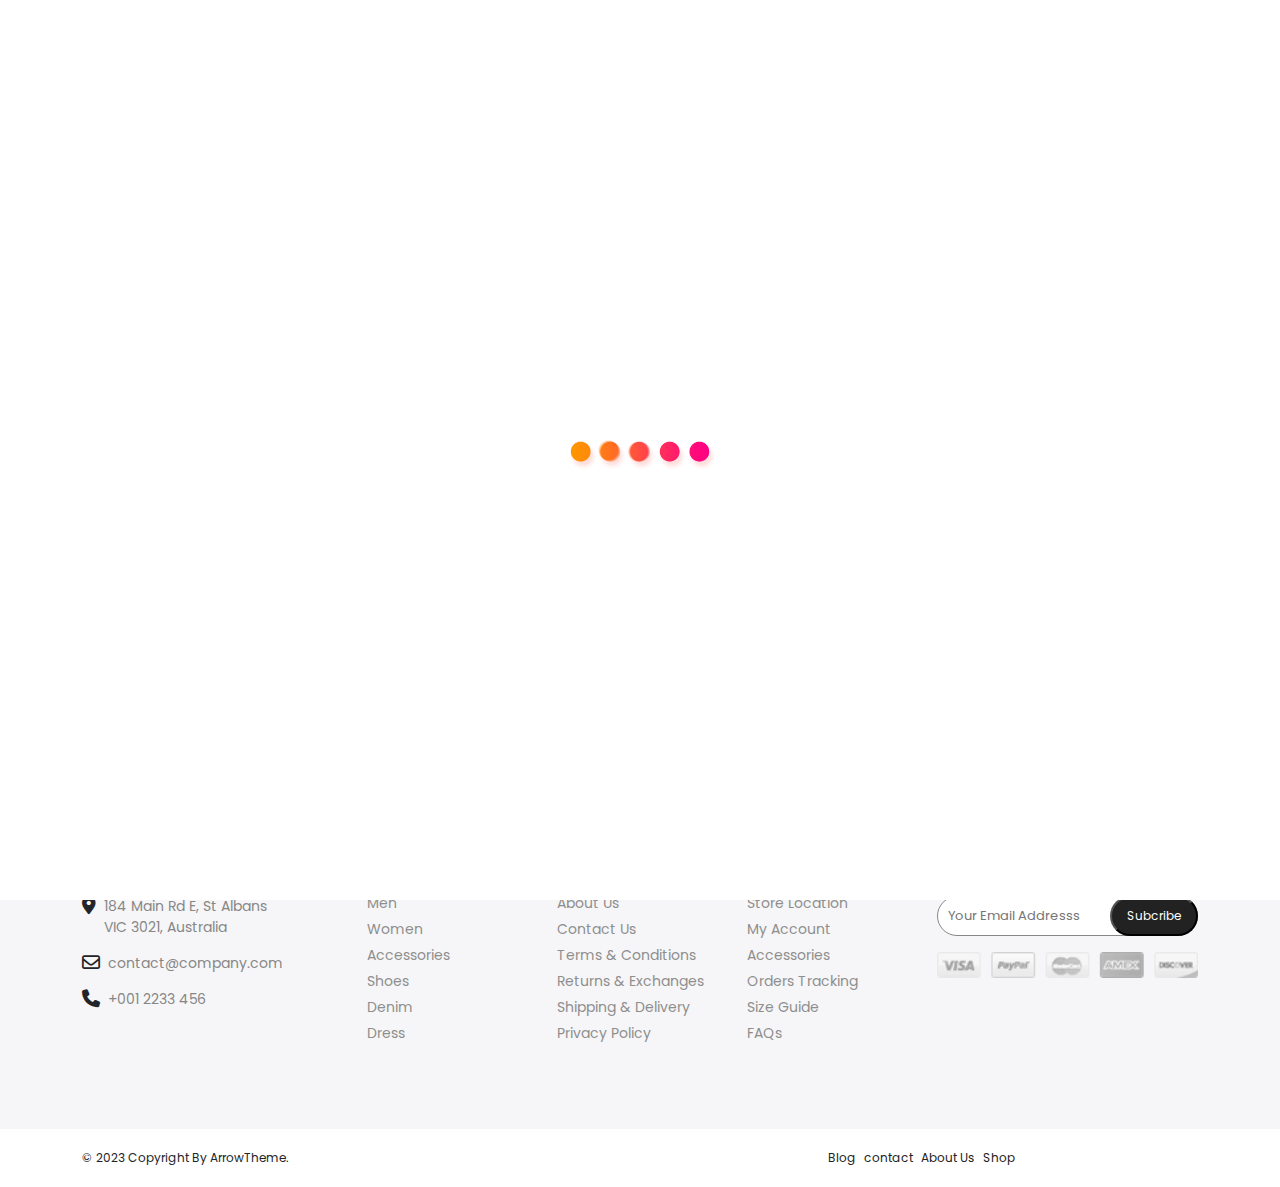
<file: customerLogin.html>
<!DOCTYPE html>
<html lang="en">
<head>
    <meta charset="UTF-8">
    <meta name="viewport" content="width=device-width, initial-scale=1.0">
    <title>Home Minimalist</title>
    
    <!-- ==============Bootstrap Link========================== -->
    <link rel="icon" href="img/favicon.png">
    <!-- ==============Bootstrap Link========================== -->

    <!-- ==============Bootstrap Link========================== -->
    <link rel="stylesheet" href="css/bootstrap.min.css">
    <!-- ==============Bootstrap Link========================== -->

    <!-- ===============Fontawsome Icon Link================================= -->
    <link rel="stylesheet" href="css/all.min.css">
    <!-- ===============Fontawsome Icon Link================================= -->

    <!-- ==============Owl carosal css======================= -->
    <link rel="stylesheet" href="css/owl.carousel.min.css">
    <!-- ==============Owl carosal css======================= -->

    <!-- ==============Owl carosal css======================= -->
    <link rel="stylesheet" href="css/owl.theme.default.min.css">
    <!-- ==============Owl carosal css======================= -->
    
    <!-- ===================Custom Css========================================= -->
    <link rel="stylesheet" href="css/style.css">
    <!-- ===================Custom Css========================================= -->

    <!-- =========================Media Query======================================= -->
    <link rel="stylesheet" href="css/responsive.css">
    <!-- =========================Media Query======================================= -->
</head>
<body>

    <div class="bottom_top align-items-center justify-content-center">
        <a href="#" class="w-100 h-100 d-flex align-items-center justify-content-center text-white">
          <i class="fa-solid fa-angle-up"></i>
        </a>
    </div>

    <div class="preloder">
        <img src="img/loader.gif" alt="">
    </div>

    
    <div class="bottom_top align-items-center justify-content-center">
        <a href="#" class="w-100 h-100 d-flex align-items-center justify-content-center text-white">
          <i class="fa-solid fa-angle-up"></i>
        </a>
    </div>



    <header>
        <div class="top_h">
            <div class="container py-2">
                <div class="row justify-content-between">
                    <div class="col-xl-4 col-md-6 col-12 d-flex justify-md-content-start justify-content-center">
                        <div class="time d-flex align-items-center">
                            <i class="fa-regular fa-clock pe-1"></i>
                            <a href="">+01 23456789</a>
                        </div>
                        <div class="time d-flex align-items-center ps-2">
                            <i class="fa-solid fa-phone pe-2"></i>
                            <a href="">claue@domain.com</a>
                        </div>
                    </div>
                    
                    <div class="redtxt col-xl-4 col-md-6 col-12 d-flex justify-content-center">
                        <p>Summer sale discount off <span>50%</span> ! Shop Now</p>
                    </div>
                    <div class="col-xl-4 col-12 d-none d-xl-flex d-flex justify-content-end">
                        <div class="time">
                            <a href="">italy</a>
                        </div>
                        <div class="time ps-5">
                            <a href="">USD-US Dollar</a>
                        </div>
                    </div>
                </div>
            </div>
        </div>
    
        <div class="header d-none d-xl-block">
            <div class="container-fluid">
                <div class="row align-items-center">
                    <div class="col-2">
                        <ul class="insta_grup d-flex gap-2 align-items-center">
                            <li><a href="#"><i class="fa-brands fa-facebook-f"></i></a></li>
                            <li><a href="#"><i class="fa-brands fa-twitter"></i></a></li>
                            <li><a href="#"><i class="fa-brands fa-instagram"></i></a></li>
                            <li><a href="#"><i class="fa-brands fa-pinterest-p"></i></a></li>
                        </ul>
                    </div>
                    <div class="col-8 d-flex align-items-center gap-2 justify-content-center">
                        <nav>
                            <ul class="main_menu d-flex">
                                <li class="position-relative">
                                    <a href="index.html">Home</a>
                                    <div class="mega_menu position-absolute">
                                        <div class="row">
                                            <div class="col-6">
                                                <ul>
                                                    <li><a href="#">Home Default</a></li>
                                                    <li class=""> 
                                                        <a class="position-relative" href="#">Home Baby Store<p class="position-absolute new neww">New</p></a>
                                                        

                                                    </li>
                                                    <li><a href="#" class="position-relative">Home Static Image<p class="position-absolute new neww">New</p></a></li>
                                                    <li><a href="#" class="position-relative">Home Watch<p class="position-absolute new neww">New</p></a></li>
                                                    <li><a href="#" class="position-relative">Home Cosmetics<p class="position-absolute new neww">New</p></a></li>
                                                    <li><a href="#" class="position-relative">Home Organic<p class="position-absolute new neww">New</p></a></li>
                                                    <li><a href="#" class="position-relative">Home Handmade<p class="position-absolute new neww">New</p></a></li>
                                                    <li><a href="#" class="position-relative">Home Pets Store<p class="position-absolute new neww">New</p></a></li>
                                                    <li><a href="#" class="position-relative">Home Game Store<p class="position-absolute new neww">New</p></a></li>
                                                    <li><a href="#" class="position-relative">Home Auto Parts<p class="position-absolute new neww">New</p></a></li>
                                                    <li><a href="#" class="position-relative">Home Lookbook<p class="position-absolute new neww">New</p></a></li>
                                                    <li><a href="#" class="position-relative">Home Metro<p class="position-absolute new neww">New</p></a></li>
                                                    <li><a href="#" class="position-relative">Home Market<p class="position-absolute new neww">New</p></a></li>
                                                    <li><a href="#" class="position-relative">Home Left Side<p class="position-absolute new neww">New</p></a></li>
                                                    <li><a href="#" class="position-relative">Home Medical 2<p class="position-absolute new neww">New</p></a></li>
                                                    <li><a href="#" class="position-relative">Home Shoe<p class="position-absolute new neww">New</p></a></li>
                                                    <li><a href="#" class="position-relative">Home Dark Mode<p class="position-absolute new neww">New</p></a></li>
                                                    <li><a href="#" class="position-relative">Home Parallax<p class="position-absolute new neww">New</p></a></li>
                                                    <li><a href="#" class="position-relative">Home Instagram Shop<p class="position-absolute new neww">New</p></a></li>
                                                </ul>
                                            </div>
                                            <div class="col-6">
                                                <ul>
                                                    <li class=""> 
                                                        <a class="position-relative" href="#">Home Baby Store<p class="position-absolute new neww">New</p></a>
                                                    </li>
                                                    <li><a href="#" class="position-relative">Home Medical<p class="position-absolute new neww">New</p></a></li>
                                                    <li><a href="#" class="position-relative">Home Boxed<p class="position-absolute new neww">New</p></a></li>
                                                    <li><a href="#" class="position-relative">Home Mix<p class="position-absolute new neww">New</p></a></li>
                                                    <li><a href="#" class="position-relative">Home Jewelry<p class="position-absolute new neww">New</p></a></li>
                                                    <li><a href="#" class="position-relative">Home One Page<p class="position-absolute new neww">New</p></a></li>
                                                    <li><a href="#" class="position-relative">Home Market 2<p class="position-absolute new neww">New</p></a></li>
                                                    <li><a href="#" class="position-relative">Home Lookbook 2<p class="position-absolute new neww">New</p></a></li>
                                                    <li><a href="#" class="position-relative">Home Minimalist</a></li>
                                                    <li><a href="#" class="position-relative">Home Classic</a></li>
                                                    <li><a href="#" class="position-relative">Home Furniture</a></li>
                                                    <li><a href="#" class="position-relative">Home Product Categories</a></li>
                                                    <li><a href="#" class="position-relative">Home Video Banner</a></li>
                                                    <li><a href="#" class="position-relative">Home Decor</a></li>
                                                    <li><a href="#" class="position-relative">Home Decor</a></li>
                                                    <li><a href="#" class="position-relative">Home Digital</a></li>
                                                    <li><a href="#" class="position-relative">Home Glasses</a></li>
                                                    <li><a href="#" class="position-relative">Home Food</a></li>
                                                    <li><a href="#" class="position-relative">Home Christmas</a></li>
                                                </ul>
                                            </div>
                                            
                                        </div>
                                    </div>
                                </li>
                                <li class="position-relative">
                                    <a href="shop.html">Shop</a>
                                    <p class="position-absolute new">New</p>
                                    <div class="shop_mega_menu position-absolute">
                                        <div class="row">
                                            <div class="col-12">
                                                <div class="s_mega_title">
                                                    <h2>TOP CONTENT</h2>
                                                    <p>Lorem ipsum dolor sit amet, consectetur adipiscing elit, sed do eiusmod tempor incididunt ut labore et dolore magna aliqua. Ut enim ad minim veniam, quis nostrud exercitation ullamco laboris nisi ut aliquip ex ea commodo consequat. Duis aute irure dolor in reprehenderit in voluptate velit esse cillum dolore eu fugiat nulla pariatur.</p>
                                                    <div class="linne"></div>
                                                </div>
                                            </div>
                                            <div class="col-6">
                                                <div class="cat_menu">
                                                    <h2>CATEGORIES</h2>
                                                    <div class="row">
                                                        <div class="col-6">
                                                            <ul class="ceteg">
                                                                <li><a href="#">1 Column</a></li>
                                                                <li><a href="#">2 Columns Left</a></li>
                                                                <li><a href="#">2 Columns Right</a></li>
                                                            </ul>
                                                        </div>
                                                        <div class="col-6">
                                                            <ul class="ceteg">
                                                                <li><a href="#" class="position-relative">Products Hover Effect 2 <p class="position-absolute new newww neww">New</p> </a></li>
                                                                
                                                            </ul>
                                                        </div>

                                                    </div>
                                                    
                                                </div>
                                            </div>
                                            <div class="col-6">
                                                <div class="cat_menu">
                                                    <div class="row">
                                                        <div class="col-6">
                                                            <h2>COLLECTION</h2>
                                                            <ul class="ceteg">
                                                                <li><a href="#">Collection Grid Layout</a></li>
                                                                <li><a href="#">Collection Masonry Layout</a></li>
                                                                <li><a href="#">Collection Lookbook Layout</a></li>
                                                            </ul>
                                                        </div>
                                                        <div class="col-6">
                                                            <ul class="ceteg position-relative">
                                                               <img src="img/watch.jpg" alt="">
                                                               <button class="acce">Accessories</button>
                                                                
                                                            </ul>
                                                        </div>

                                                    </div>
                                                    
                                                </div>
                                            </div>
                                        </div>
                                    </div>
                                </li>
                                <li class="position-relative">
                                    <a href="product.html">Product</a>
                                    <div class="mega_menu position-absolute">
                                        <div class="row">
                                            <div class="col-6">
                                                <ul>
                                                    <li><h2>PRODUCT DETAIL FEATURES</h2></li>
                                                    
                                                    <li><a href="#" class="position-relative">Product 3D, AR models<p class="position-absolute new neww">New</p></a></li>
                                                    <li><a href="#">Product With Image 360 Deg</a></li>
                                                    <li><a href="#">Simple Product</a></li>
                                                    <li><a href="#">Deal Product</a></li>
                                                    <li><a href="#">Custom Options Product</a></li>
                                                    <li><a href="#">Group Product</a></li>
                                                    <li><a href="#">Bundle Product</a></li>
                                                    <li><a href="#">Configuable Product</a></li>
                                                    <li><a href="#">Product With Video</a></li>
                                                    <li><a href="#">Lookbook In Product</a></li>
                                                    <li><a href="#">Product With Image Swatch</a></li>
                                                    <li><a href="#">Product With Slide Gallery</a></li>
                                                </ul>
                                            </div>
                                            <div class="col-6">
                                                <ul>
                                                    <li><h2>PRODUCT DETAIL LAYOUT</h2></li>
                                                    <li><a href="#">Product With Tab</a></li>
                                                    <li><a href="#">Product With Accordion</a></li>
                                                    <li><a href="#">Product With Thumb At Bottom</a></li>
                                                    <li><a href="#">Product With Vertical Thumb</a></li>
                                                    <li><a href="#">Product Gallery Grid</a></li>
                                                    <li><a href="#"> Product With Sticky Info</a></li>
                                                    <li><a href="#">Product With Sticky Info 2</a></li>
                                                    <li><a href="#">Product With Sidebar</a></li>
                                                    <li><a href="#">Product With Gallery Lightbox</a></li>
                                                </ul>
                                            </div>
                                            
                                        </div>
                                    </div>
                                </li>
                                <li class="position-relative">
                                    <a href="#">Pages</a>
                                    <div class="mega_menu mega_menu2 position-absolute">
                                                <ul>
                                                    <li><a href="blog.html">Blog</a></li>
                                                    <li><a href="portfolio.html">Portfolio</a></li>
                                                    <li><a href="shop.html">Shop</a></li>
                                                    <li><a href="product.html">Product Detail</a></li>
                                                    <li><a href="about.html">About Us</a></li>
                                                    <li><a href="contact.html">Contact Us</a></li>
                                                    <li><a href="customerLogin.html">Customer Login</a></li>
                                                    <li><a href="checkOut.html">Check Out</a></li>
                                                    <li><a href="checkOut.html">Add to cart</a></li>
                                                    <li><a href="404page.html">404 Page</a></li>
                                                </ul>
                                    </div>
                                </li>
                            </ul>
                        </nav>
                        <div class="main_logo">
                            <img src="img/logo.png" alt="">
                        </div>
                        <nav>
                            <ul class="main_menu d-flex">
                                <li class="position-relative">
                                    <a href="#">Elements</a>
                                    <div class="mega_menu position-absolute">
                                        <div class="row">
                                            <div class="col-6">
                                                <ul>
                                                    <li><h2>HEADER</h2></li>
                                                    
                                                    
                                                    <li><a href="#">Header Version 1</a></li>
                                                    <li><a href="#">Header Version 2</a></li>
                                                    <li><a href="#">Header Version 3</a></li>
                                                    <li><a href="#">Header Version 4</a></li>
                                                    <li><a href="#">Header Version 5</a></li>
                                                    
                                                </ul>
                                            </div>
                                            <div class="col-6">
                                                <ul>
                                                    <li><h2>FOOTER</h2></li>
                                                    <li><a href="#">Footer Version 1</a></li>
                                                    <li><a href="#">Footer Version 2</a></li>
                                                </ul>
                                            </div>
                                            
                                        </div>
                                    </div>
                                </li>
                                <li class="position-relative">
                                    <a href="#">Accoseries</a>
                                    <div class="mega_menu mega_menu2 position-absolute">
                                        <ul>
                                            <li><a href="#">Belts</a></li>
                                            <li><a href="#">Pants & Danims</a></li>
                                            <li><a href="#">Sharp Blazer</a></li>
                                            <li><a href="#">Cops & Hats</a></li>
                                            
                                        </ul>
                                    </div>
                                </li>
                                <li class="position-relative">
                                    <a href="#" class="red">Buy now</a>
                                    <p class="position-absolute new new2">Sale</p>
                                </li>
                            </ul>
                        </nav>
                    </div>
                    <div class="col-2 d-flex justify-content-end">
                        <ul class="s_grup insta_grup d-flex gap-2 align-items-center">
                            <li><a href="#"><i class="fa-solid fa-magnifying-glass"></i></a></li>
                            <li><a href="customerLogin.html"><i class="fa-regular fa-user"></i></a></li>
                            <li><a href="customerLogin.html"><i class="fa-regular fa-heart"></i></a></li>
                            <li class="position-relative">
                                <div class="circc">0</div>
                                <a href="#"><i class="fa-regular fa-eye"></i></a>
                            </li>
                        </ul>
                    </div>
                </div>
            </div>
        </div>
    
        <nav class="navbar navbar-expand-xl bg-body-tertiary noneheader px-2 d-xl-none d-lg-block sticky">
            <div class="container-fluid">
                <div class="search_box d-flex align-items-center">
                    <button class="navbar-toggler" type="button" data-bs-toggle="offcanvas" data-bs-target="#offcanvasExample" aria-controls="offcanvasExample">
                        <span class="navbar-toggler-icon"></span>
                    </button>
                      
                </div>
    
                <div class="main_logo">
                    <img src="img/logo.png" alt="">
                </div>
    
                <div class="header_con_box d-flex">
                    <div class="serch_icn">
                        <i class="fa-solid fa-magnifying-glass fs-5 px-1"></i>
                    </div>
                    <div class="serch_icn">
                        <i class="fa-solid fa-cart-plus fs-5 px-1"></i>
                    </div>
                </div>
             
                <div class="offcanvas offcanvas-start" tabindex="-1" id="offcanvasExample" aria-labelledby="">
                    <div class="offcanvas-header">
                      <h5 class="offcanvas-title" id="offcanvasExampleLabel">Menu</h5>
                      <button type="button" class="btn-close" data-bs-dismiss="offcanvas" aria-label="Close"></button>
                    </div>
                    <div class="offcanvas-bbody px-3">
                        <div class="ofbox">
                            
                                <li class="nav-item dropdown d-flex justify-content-between">
                                    <a href="index.html">
                                        Home
                                    </a>
                                    <a class="nav-link dropdown-toggle" href="#" role="button" data-bs-toggle="dropdown" aria-expanded="false">
                                    </a>
                                    <ul class="dropdown-menu">
                                        <li><a href="#" class="position-relative">Home Static Image<p class="position-absolute new neww">New</p></a></li>
                                        <li><a href="#" class="position-relative">Home Watch<p class="position-absolute new neww">New</p></a></li>
                                        <li><a href="#" class="position-relative">Home Cosmetics<p class="position-absolute new neww">New</p></a></li>
                                        <li><a href="#" class="position-relative">Home Organic<p class="position-absolute new neww">New</p></a></li>
                                        <li><a href="#" class="position-relative">Home Handmade<p class="position-absolute new neww">New</p></a></li>
                                        <li><a href="#" class="position-relative">Home Pets Store<p class="position-absolute new neww">New</p></a></li>
                                        <li><a href="#" class="position-relative">Home Game Store<p class="position-absolute new neww">New</p></a></li>
                                        <li><a href="#" class="position-relative">Home Auto Parts<p class="position-absolute new neww">New</p></a></li>
                                        <li><a href="#" class="position-relative">Home Lookbook<p class="position-absolute new neww">New</p></a></li>
                                        <li><a href="#" class="position-relative">Home Metro<p class="position-absolute new neww">New</p></a></li>
                                        <li><a href="#" class="position-relative">Home Market<p class="position-absolute new neww">New</p></a></li>
                                        <li><a href="#" class="position-relative">Home Left Side<p class="position-absolute new neww">New</p></a></li>
                                        <li><a href="#" class="position-relative">Home Medical 2<p class="position-absolute new neww">New</p></a></li>
                                        <li><a href="#" class="position-relative">Home Shoe<p class="position-absolute new neww">New</p></a></li>
                                        <li><a href="#" class="position-relative">Home Dark Mode<p class="position-absolute new neww">New</p></a></li>
                                        <li><a href="#" class="position-relative">Home Parallax<p class="position-absolute new neww">New</p></a></li>
                                        
                                    </ul>
                                </li>
                                <li class="nav-item dropdown d-flex justify-content-between">
                                    <a href="shop.html">
                                        Shop
                                    </a>
                                    <a class="nav-link dropdown-toggle" href="#" role="button" data-bs-toggle="dropdown" aria-expanded="false">
                                    </a>
                                    <ul class="dropdown-menu">
                                        <li><a href="#" class="position-relative">Categeries<p class="position-absolute new neww">New</p></a></li>
                                        <li><a href="#" class="position-relative">Collection<p class="position-absolute new neww">New</p></a></li>
                                        
                                        
                                    </ul>
                                </li>
                                <li class="nav-item dropdown d-flex justify-content-between">
                                    <a href="product.html">
                                        Product
                                    </a>
                                    <a class="nav-link dropdown-toggle" href="#" role="button" data-bs-toggle="dropdown" aria-expanded="false">
                                    </a>
                                    <ul class="dropdown-menu">
                                        <li><a href="#" class="position-relative">Product Detail Features</a></li>
                                        <li><a href="#" class="position-relative">Product detail Layout</a></li>
                                        
                                        
                                    </ul>
                                </li>
                                <li class="nav-item dropdown d-flex justify-content-between">
                                    <a href="#">
                                        Pages
                                    </a>
                                    <a class="nav-link dropdown-toggle" href="#" role="button" data-bs-toggle="dropdown" aria-expanded="false">
                                    </a>
                                    <ul class="dropdown-menu">
                                        <li><a href="blog.html">Blog</a></li>
                                        <li><a href="portfolio.html">Portfolio</a></li>
                                        <li><a href="shop.html">Shop</a></li>
                                        <li><a href="product.html">Product Detail</a></li>
                                        <li><a href="about.html">About Us</a></li>
                                        <li><a href="contact.html">Contact Us</a></li>
                                        <li><a href="customerLogin.html">Customer Login</a></li>
                                        <li><a href="checkOut.html">Check Out</a></li>
                                        <li><a href="checkOut.html">Add to cart</a></li>
                                        <li><a href="404page.html">404 Page</a></li>
                                        
                                        
                                    </ul>
                                </li>
                                <li class="nav-item dropdown d-flex justify-content-between">
                                    <a href="#">
                                        Elements
                                    </a>
                                    <a class="nav-link dropdown-toggle" href="#" role="button" data-bs-toggle="dropdown" aria-expanded="false">
                                    </a>
                                    <ul class="dropdown-menu">
                                        
                                        <li><a href="#">Header</a></li>
                                        <li><a href="#">Footer</a></li>
                                    </ul>
                                </li>
                                <li class="nav-item dropdown d-flex justify-content-between">
                                    <a href="portfolio.html">
                                        Acceserioes
                                    </a>
                                    <a class="nav-link dropdown-toggle" href="#" role="button" data-bs-toggle="dropdown" aria-expanded="false">
                                    </a>
                                    <ul class="dropdown-menu">
                                        
                                        <li><a href="#">Belts</a></li>
                                        <li><a href="#">Pants & Denim</a></li>
                                        <li><a href="#">Sharp Blazer</a></li>
                                        <li><a href="#">Caps & Hats</a></li>
                                    </ul>
                                </li>
                                <li class="nav-item dropdown d-flex justify-content-between mb-4">
                                    <a href="contact.html">
                                        Contact Us
                                    </a>
                                    
                                </li>
                                <li class="nav-item dropdown d-flex justify-content-between">
                                    <a href="#">
                                        Buy Now
                                    </a>
                                    
                                </li>
                           
                            
                        </div>
                    </div>
                  </div>
    
            </div>
        </nav>
    </header>

    
    <div class="about_sec d-flex align-items-center justify-content-center mb-5">
        <div class="ab text-center">
            <h2>Customer Login</h2>
        </div>
    </div>

    <div class="container">
        <div class="row g-4 my-5">
            <div class="col-sm-6">
                <div class="send_mess">
                    <h4>REGISTERED CUSTOMERS</h4>
                    <span>If you have an account, sign in with your email address.</span>
                    <div class="name namee">
                        <p>Email Address*</p>
                        <input type="text">
                    </div>
                    <div class="name namee">
                        <p>Password*</p>
                        <input type="text">
                    </div>
                    <div class="d-flex gap-2">
                        <input type="checkbox">
                        <p>By using this form you agree with the storage and handling of your data by this website.</p>
                    </div>
                    <div class="d-flex gap-4 align-items-center mt-4">
                        <button class="send_btn send_btn2">Sign In</button>
                        <a href="#" class="forget">Forgot Your Password?</a>
                    </div>
                </div>
            </div>
            <div class="col-sm-6 ps-sm-4">
                <div class="send_mess">
                    <h4>NEW CUSTOMERS</h4>
                    <div class="s_na">By creating an account with our store, you will be able to move through the checkout process faster, store multiple shipping addresses, view and track your orders in your account and more.</div>
                </div>

                <button class="send_btn send_btn22">Create on Account</button>

            </div>
        </div>
    </div>

    
    <footer>
        <div class="footer">
            <div class="container">
                <div class="row g-4">
                    <div class="col-xl-3 col-sm-6">
                        <div class="footer_box">
    
                            <div class="f_logo">
                                <img src="img/logo.png" alt="" class=" h-100">
                            </div>
                            <div class="location d-flex mt-4">
                                <i class="fa-solid fa-location-dot pe-2"></i>
                                <p>184 Main Rd E, St Albans<br>
                                    VIC 3021, Australia</p>
                            </div>
                            <div class="location d-flex">
                                <i class="fa-regular fa-envelope pe-2"></i>
                                <p>contact@company.com</p>
                            </div>
                            <div class="location d-flex">
                                <i class="fa-solid fa-phone pe-2"></i>
                                <p>+001 2233 456</p>
                            </div>
                        </div>
                    </div>
                    <div class="col-xl-2 col-sm-6">
                        <div class="f_box">
                            <h2>Categories</h2>
                            <ul>
                                <li><a href="#">Men</a></li>
                                <li><a href="#">Women</a></li>
                                <li><a href="#">Accessories</a></li>
                                <li><a href="#">Shoes</a></li>
                                <li><a href="#">Denim</a></li>
                                <li><a href="#">Dress</a></li>
                            </ul>
                        </div>
                    </div>
                    <div class="col-xl-2 col-sm-6">
                        <div class="f_box">
                            <h2>Infomation</h2>
                            <ul>
                                <li><a href="#">About Us</a></li>
                                <li><a href="#">Contact Us</a></li>
                                <li><a href="#">Terms & Conditions</a></li>
                                <li><a href="#">Returns & Exchanges</a></li>
                                <li><a href="#">Shipping & Delivery</a></li>
                                <li><a href="#">Privacy Policy</a></li>
                            </ul>
                        </div>
                    </div>
                    <div class="col-xl-2 col-sm-6">
                        <div class="f_box">
                            <h2>Quick Links</h2>
                            <ul>
                                <li><a href="#">Store Location</a></li>
                                <li><a href="#">My Account</a></li>
                                <li><a href="#">Accessories</a></li>
                                <li><a href="#">Orders Tracking</a></li>
                                <li><a href="#">Size Guide</a></li>
                                <li><a href="#">FAQs</a></li>
                            </ul>
                        </div>
                    </div>
                    
                    <div class="col-xl-3 col-sm-6">
                        <div class="foot_box">
                            <span>Subscribe to our newsletter and get 10% off your first purchase</span>
                            <div class="sub position-relative mt-3">
                                <input type="text" placeholder="Your Email Addresss">
                                <button class="sub_btn">Subcribe</button>
                            </div>
                            <div class="f_img mt-3">
                                <img src="img/flogo.png" alt="">
                            </div>
                        </div>
                    </div>
                    
                </div>
    
            </div>
        </div>
        <div class="last_sec">
            <div class="container">
                <div class="row">
                    <div class="col-12">
                        <div class="row align-items-center g-2">
                            <div class="col-lg-6 text-center text-lg-start">
                                <p>© 2023 Copyright By ArrowTheme.</p>
                            </div>
                            <div class="col-lg-6  d-flex justify-content-center justify-lg-content-end">
                                <ul class="d-flex last_nav">
                                    <li><a href="#">Blog</a></li>
                                    <li><a href="#">contact</a></li>
                                    <li><a href="#">About Us</a></li>
                                    <li><a href="#">Shop</a></li>
                                </ul>
                            </div>
                        </div>
                    </div>
                </div>
            </div>
        </div>
    </footer>







    
        
        
    <script src="js/jquery-3.7.0.min.js"></script>

    <script src="js/bootstrap.bundle.js"></script>

    <script src="js/owl.carousel.min.js"></script>

    <script src="js/script.js"></script>
    
</body>
</html>
</file>
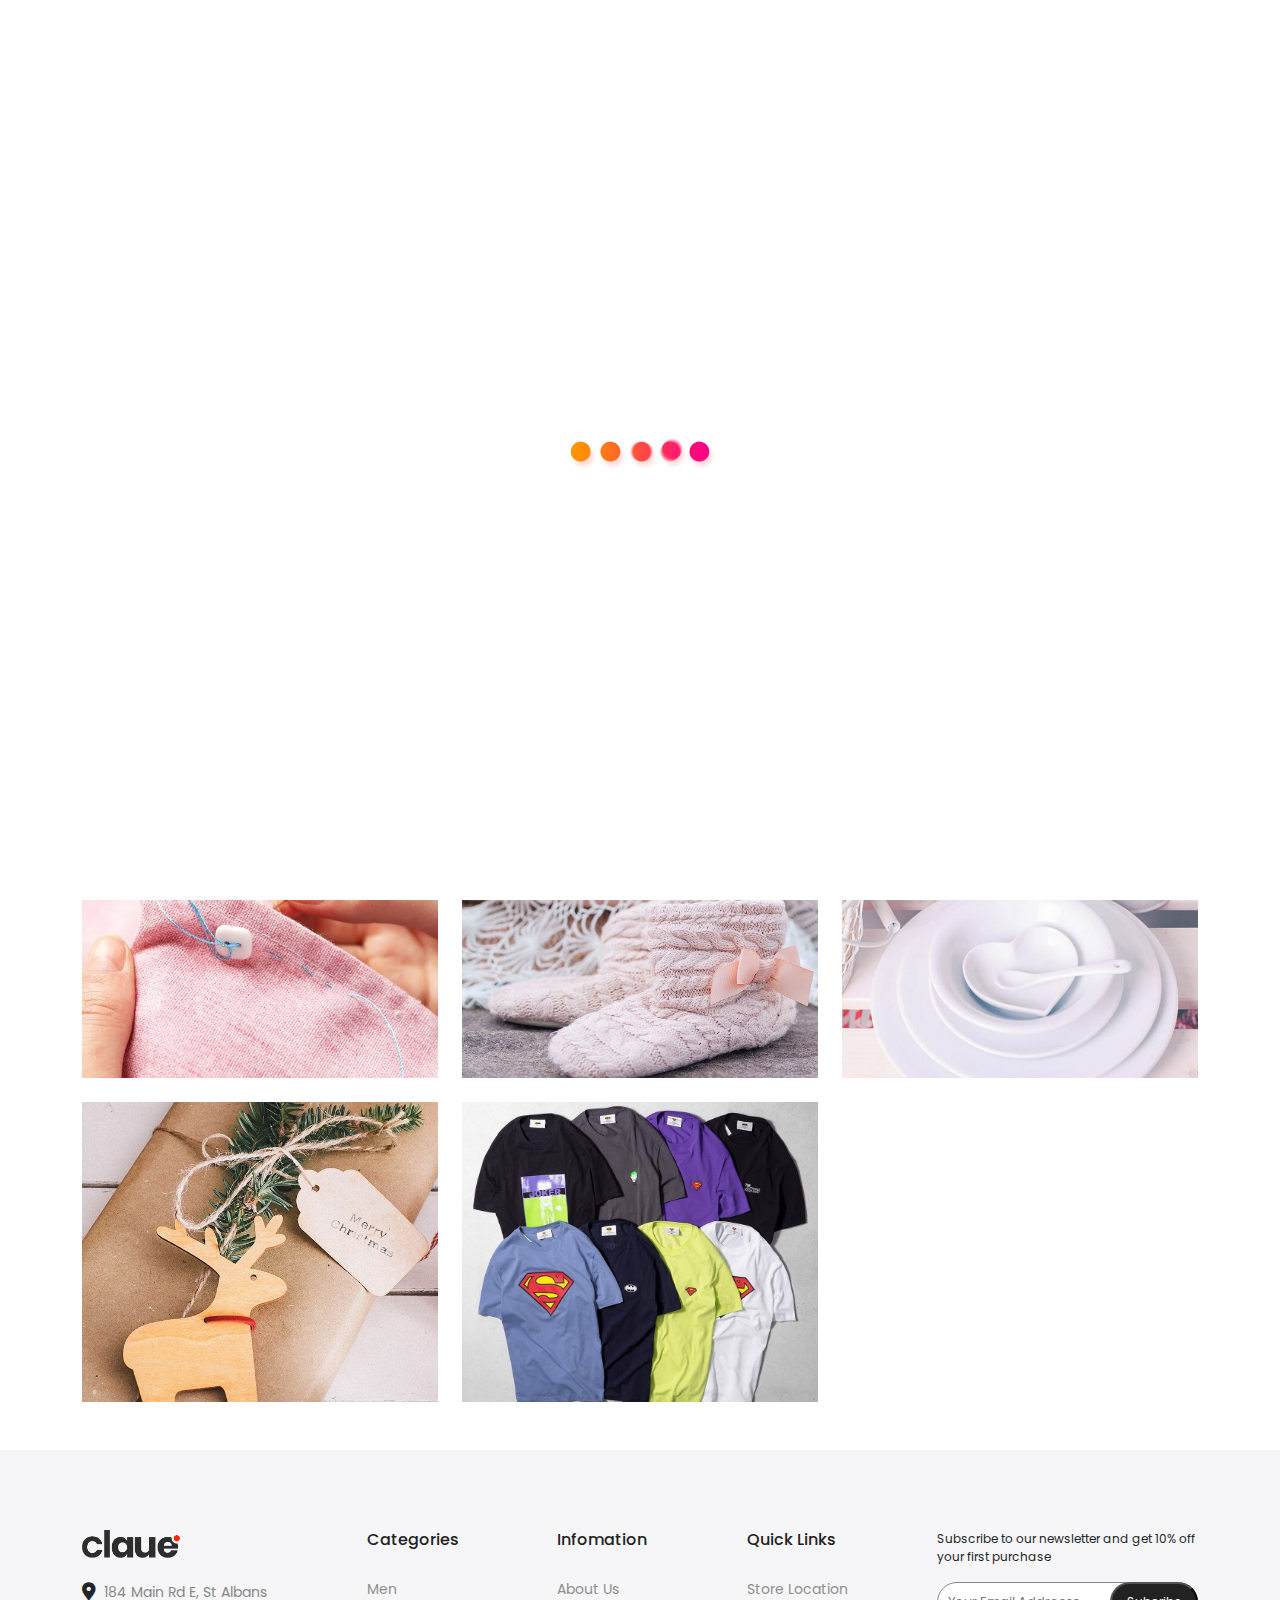
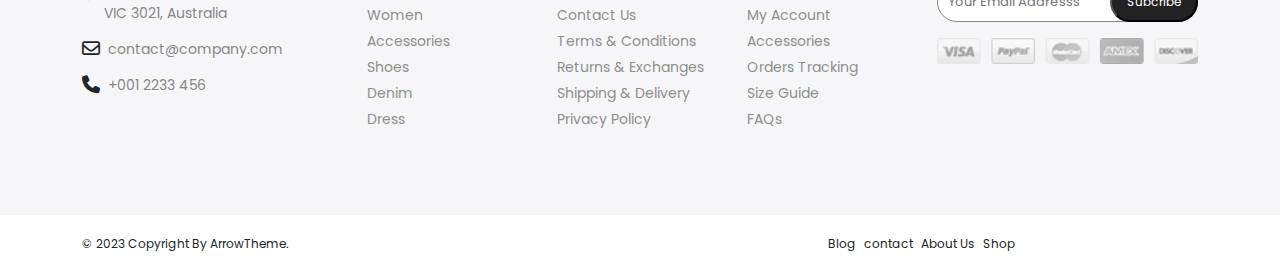
<file: portfolio.html>
<!DOCTYPE html>
<html lang="en">
<head>
    <meta charset="UTF-8">
    <meta name="viewport" content="width=device-width, initial-scale=1.0">
    <title>Home Minimalist</title>

    
    <!-- ==============Bootstrap Link========================== -->
    <link rel="icon" href="img/favicon.png">
    <!-- ==============Bootstrap Link========================== -->

    <!-- ==============Bootstrap Link========================== -->
    <link rel="stylesheet" href="css/bootstrap.min.css">
    <!-- ==============Bootstrap Link========================== -->

    <!-- ===============Fontawsome Icon Link================================= -->
    <link rel="stylesheet" href="css/all.min.css">
    <!-- ===============Fontawsome Icon Link================================= -->

    <!-- ==============Owl carosal css======================= -->
    <link rel="stylesheet" href="css/owl.carousel.min.css">
    <!-- ==============Owl carosal css======================= -->

    <!-- ==============Owl carosal css======================= -->
    <link rel="stylesheet" href="css/owl.theme.default.min.css">
    <!-- ==============Owl carosal css======================= -->
    
    <!-- ===================Custom Css========================================= -->
    <link rel="stylesheet" href="css/style.css">
    <!-- ===================Custom Css========================================= -->

    <!-- =========================Media Query======================================= -->
    <link rel="stylesheet" href="css/responsive.css">
    <!-- =========================Media Query======================================= -->
</head>
<body>

    <div class="bottom_top align-items-center justify-content-center">
        <a href="#" class="w-100 h-100 d-flex align-items-center justify-content-center text-white">
          <i class="fa-solid fa-angle-up"></i>
        </a>
    </div>

    <div class="preloder">
        <img src="img/loader.gif" alt="">
    </div>


    <header>
        <div class="top_h">
            <div class="container py-2">
                <div class="row justify-content-between">
                    <div class="col-xl-4 col-md-6 col-12 d-flex justify-md-content-start justify-content-center">
                        <div class="time d-flex align-items-center">
                            <i class="fa-regular fa-clock pe-1"></i>
                            <a href="">+01 23456789</a>
                        </div>
                        <div class="time d-flex align-items-center ps-2">
                            <i class="fa-solid fa-phone pe-2"></i>
                            <a href="">claue@domain.com</a>
                        </div>
                    </div>
                    
                    <div class="redtxt col-xl-4 col-md-6 col-12 d-flex justify-content-center">
                        <p>Summer sale discount off <span>50%</span> ! Shop Now</p>
                    </div>
                    <div class="col-xl-4 col-12 d-none d-xl-flex d-flex justify-content-end">
                        <div class="time">
                            <a href="">italy</a>
                        </div>
                        <div class="time ps-5">
                            <a href="">USD-US Dollar</a>
                        </div>
                    </div>
                </div>
            </div>
        </div>
    
        <div class="header d-none d-xl-block">
            <div class="container-fluid">
                <div class="row align-items-center">
                    <div class="col-2">
                        <ul class="insta_grup d-flex gap-2 align-items-center">
                            <li><a href="#"><i class="fa-brands fa-facebook-f"></i></a></li>
                            <li><a href="#"><i class="fa-brands fa-twitter"></i></a></li>
                            <li><a href="#"><i class="fa-brands fa-instagram"></i></a></li>
                            <li><a href="#"><i class="fa-brands fa-pinterest-p"></i></a></li>
                        </ul>
                    </div>
                    <div class="col-8 d-flex align-items-center gap-2 justify-content-center">
                        <nav>
                            <ul class="main_menu d-flex">
                                <li class="position-relative">
                                    <a href="index.html">Home</a>
                                    <div class="mega_menu position-absolute">
                                        <div class="row">
                                            <div class="col-6">
                                                <ul>
                                                    <li><a href="#">Home Default</a></li>
                                                    <li class=""> 
                                                        <a class="position-relative" href="#">Home Baby Store<p class="position-absolute new neww">New</p></a>
                                                        

                                                    </li>
                                                    <li><a href="#" class="position-relative">Home Static Image<p class="position-absolute new neww">New</p></a></li>
                                                    <li><a href="#" class="position-relative">Home Watch<p class="position-absolute new neww">New</p></a></li>
                                                    <li><a href="#" class="position-relative">Home Cosmetics<p class="position-absolute new neww">New</p></a></li>
                                                    <li><a href="#" class="position-relative">Home Organic<p class="position-absolute new neww">New</p></a></li>
                                                    <li><a href="#" class="position-relative">Home Handmade<p class="position-absolute new neww">New</p></a></li>
                                                    <li><a href="#" class="position-relative">Home Pets Store<p class="position-absolute new neww">New</p></a></li>
                                                    <li><a href="#" class="position-relative">Home Game Store<p class="position-absolute new neww">New</p></a></li>
                                                    <li><a href="#" class="position-relative">Home Auto Parts<p class="position-absolute new neww">New</p></a></li>
                                                    <li><a href="#" class="position-relative">Home Lookbook<p class="position-absolute new neww">New</p></a></li>
                                                    <li><a href="#" class="position-relative">Home Metro<p class="position-absolute new neww">New</p></a></li>
                                                    <li><a href="#" class="position-relative">Home Market<p class="position-absolute new neww">New</p></a></li>
                                                    <li><a href="#" class="position-relative">Home Left Side<p class="position-absolute new neww">New</p></a></li>
                                                    <li><a href="#" class="position-relative">Home Medical 2<p class="position-absolute new neww">New</p></a></li>
                                                    <li><a href="#" class="position-relative">Home Shoe<p class="position-absolute new neww">New</p></a></li>
                                                    <li><a href="#" class="position-relative">Home Dark Mode<p class="position-absolute new neww">New</p></a></li>
                                                    <li><a href="#" class="position-relative">Home Parallax<p class="position-absolute new neww">New</p></a></li>
                                                    <li><a href="#" class="position-relative">Home Instagram Shop<p class="position-absolute new neww">New</p></a></li>
                                                </ul>
                                            </div>
                                            <div class="col-6">
                                                <ul>
                                                    <li class=""> 
                                                        <a class="position-relative" href="#">Home Baby Store<p class="position-absolute new neww">New</p></a>
                                                    </li>
                                                    <li><a href="#" class="position-relative">Home Medical<p class="position-absolute new neww">New</p></a></li>
                                                    <li><a href="#" class="position-relative">Home Boxed<p class="position-absolute new neww">New</p></a></li>
                                                    <li><a href="#" class="position-relative">Home Mix<p class="position-absolute new neww">New</p></a></li>
                                                    <li><a href="#" class="position-relative">Home Jewelry<p class="position-absolute new neww">New</p></a></li>
                                                    <li><a href="#" class="position-relative">Home One Page<p class="position-absolute new neww">New</p></a></li>
                                                    <li><a href="#" class="position-relative">Home Market 2<p class="position-absolute new neww">New</p></a></li>
                                                    <li><a href="#" class="position-relative">Home Lookbook 2<p class="position-absolute new neww">New</p></a></li>
                                                    <li><a href="#" class="position-relative">Home Minimalist</a></li>
                                                    <li><a href="#" class="position-relative">Home Classic</a></li>
                                                    <li><a href="#" class="position-relative">Home Furniture</a></li>
                                                    <li><a href="#" class="position-relative">Home Product Categories</a></li>
                                                    <li><a href="#" class="position-relative">Home Video Banner</a></li>
                                                    <li><a href="#" class="position-relative">Home Decor</a></li>
                                                    <li><a href="#" class="position-relative">Home Decor</a></li>
                                                    <li><a href="#" class="position-relative">Home Digital</a></li>
                                                    <li><a href="#" class="position-relative">Home Glasses</a></li>
                                                    <li><a href="#" class="position-relative">Home Food</a></li>
                                                    <li><a href="#" class="position-relative">Home Christmas</a></li>
                                                </ul>
                                            </div>
                                            
                                        </div>
                                    </div>
                                </li>
                                <li class="position-relative">
                                    <a href="shop.html">Shop</a>
                                    <p class="position-absolute new">New</p>
                                    <div class="shop_mega_menu position-absolute">
                                        <div class="row">
                                            <div class="col-12">
                                                <div class="s_mega_title">
                                                    <h2>TOP CONTENT</h2>
                                                    <p>Lorem ipsum dolor sit amet, consectetur adipiscing elit, sed do eiusmod tempor incididunt ut labore et dolore magna aliqua. Ut enim ad minim veniam, quis nostrud exercitation ullamco laboris nisi ut aliquip ex ea commodo consequat. Duis aute irure dolor in reprehenderit in voluptate velit esse cillum dolore eu fugiat nulla pariatur.</p>
                                                    <div class="linne"></div>
                                                </div>
                                            </div>
                                            <div class="col-6">
                                                <div class="cat_menu">
                                                    <h2>CATEGORIES</h2>
                                                    <div class="row">
                                                        <div class="col-6">
                                                            <ul class="ceteg">
                                                                <li><a href="#">1 Column</a></li>
                                                                <li><a href="#">2 Columns Left</a></li>
                                                                <li><a href="#">2 Columns Right</a></li>
                                                            </ul>
                                                        </div>
                                                        <div class="col-6">
                                                            <ul class="ceteg">
                                                                <li><a href="#" class="position-relative">Products Hover Effect 2 <p class="position-absolute new newww neww">New</p> </a></li>
                                                                
                                                            </ul>
                                                        </div>

                                                    </div>
                                                    
                                                </div>
                                            </div>
                                            <div class="col-6">
                                                <div class="cat_menu">
                                                    <div class="row">
                                                        <div class="col-6">
                                                            <h2>COLLECTION</h2>
                                                            <ul class="ceteg">
                                                                <li><a href="#">Collection Grid Layout</a></li>
                                                                <li><a href="#">Collection Masonry Layout</a></li>
                                                                <li><a href="#">Collection Lookbook Layout</a></li>
                                                            </ul>
                                                        </div>
                                                        <div class="col-6">
                                                            <ul class="ceteg position-relative">
                                                               <img src="img/watch.jpg" alt="">
                                                               <button class="acce">Accessories</button>
                                                                
                                                            </ul>
                                                        </div>

                                                    </div>
                                                    
                                                </div>
                                            </div>
                                        </div>
                                    </div>
                                </li>
                                <li class="position-relative">
                                    <a href="product.html">Product</a>
                                    <div class="mega_menu position-absolute">
                                        <div class="row">
                                            <div class="col-6">
                                                <ul>
                                                    <li><h2>PRODUCT DETAIL FEATURES</h2></li>
                                                    
                                                    <li><a href="#" class="position-relative">Product 3D, AR models<p class="position-absolute new neww">New</p></a></li>
                                                    <li><a href="#">Product With Image 360 Deg</a></li>
                                                    <li><a href="#">Simple Product</a></li>
                                                    <li><a href="#">Deal Product</a></li>
                                                    <li><a href="#">Custom Options Product</a></li>
                                                    <li><a href="#">Group Product</a></li>
                                                    <li><a href="#">Bundle Product</a></li>
                                                    <li><a href="#">Configuable Product</a></li>
                                                    <li><a href="#">Product With Video</a></li>
                                                    <li><a href="#">Lookbook In Product</a></li>
                                                    <li><a href="#">Product With Image Swatch</a></li>
                                                    <li><a href="#">Product With Slide Gallery</a></li>
                                                </ul>
                                            </div>
                                            <div class="col-6">
                                                <ul>
                                                    <li><h2>PRODUCT DETAIL LAYOUT</h2></li>
                                                    <li><a href="#">Product With Tab</a></li>
                                                    <li><a href="#">Product With Accordion</a></li>
                                                    <li><a href="#">Product With Thumb At Bottom</a></li>
                                                    <li><a href="#">Product With Vertical Thumb</a></li>
                                                    <li><a href="#">Product Gallery Grid</a></li>
                                                    <li><a href="#"> Product With Sticky Info</a></li>
                                                    <li><a href="#">Product With Sticky Info 2</a></li>
                                                    <li><a href="#">Product With Sidebar</a></li>
                                                    <li><a href="#">Product With Gallery Lightbox</a></li>
                                                </ul>
                                            </div>
                                            
                                        </div>
                                    </div>
                                </li>
                                <li class="position-relative">
                                    <a href="#">Pages</a>
                                    <div class="mega_menu mega_menu2 position-absolute">
                                                <ul>
                                                    <li><a href="blog.html">Blog</a></li>
                                                    <li><a href="portfolio.html">Portfolio</a></li>
                                                    <li><a href="shop.html">Shop</a></li>
                                                    <li><a href="product.html">Product Detail</a></li>
                                                    <li><a href="about.html">About Us</a></li>
                                                    <li><a href="contact.html">Contact Us</a></li>
                                                    <li><a href="customerLogin.html">Customer Login</a></li>
                                                    <li><a href="checkOut.html">Check Out</a></li>
                                                    <li><a href="checkOut.html">Add to cart</a></li>
                                                    <li><a href="404page.html">404 Page</a></li>
                                                </ul>
                                    </div>
                                </li>
                            </ul>
                        </nav>
                        <div class="main_logo">
                            <img src="img/logo.png" alt="">
                        </div>
                        <nav>
                            <ul class="main_menu d-flex">
                                <li class="position-relative">
                                    <a href="#">Elements</a>
                                    <div class="mega_menu position-absolute">
                                        <div class="row">
                                            <div class="col-6">
                                                <ul>
                                                    <li><h2>HEADER</h2></li>
                                                    
                                                    
                                                    <li><a href="#">Header Version 1</a></li>
                                                    <li><a href="#">Header Version 2</a></li>
                                                    <li><a href="#">Header Version 3</a></li>
                                                    <li><a href="#">Header Version 4</a></li>
                                                    <li><a href="#">Header Version 5</a></li>
                                                    
                                                </ul>
                                            </div>
                                            <div class="col-6">
                                                <ul>
                                                    <li><h2>FOOTER</h2></li>
                                                    <li><a href="#">Footer Version 1</a></li>
                                                    <li><a href="#">Footer Version 2</a></li>
                                                </ul>
                                            </div>
                                            
                                        </div>
                                    </div>
                                </li>
                                <li class="position-relative">
                                    <a href="#">Accoseries</a>
                                    <div class="mega_menu mega_menu2 position-absolute">
                                        <ul>
                                            <li><a href="#">Belts</a></li>
                                            <li><a href="#">Pants & Danims</a></li>
                                            <li><a href="#">Sharp Blazer</a></li>
                                            <li><a href="#">Cops & Hats</a></li>
                                            
                                        </ul>
                                    </div>
                                </li>
                                <li class="position-relative">
                                    <a href="#" class="red">Buy now</a>
                                    <p class="position-absolute new new2">Sale</p>
                                </li>
                            </ul>
                        </nav>
                    </div>
                    <div class="col-2 d-flex justify-content-end">
                        <ul class="s_grup insta_grup d-flex gap-2 align-items-center">
                            <li><a href="#"><i class="fa-solid fa-magnifying-glass"></i></a></li>
                            <li><a href="customerLogin.html"><i class="fa-regular fa-user"></i></a></li>
                            <li><a href="customerLogin.html"><i class="fa-regular fa-heart"></i></a></li>
                            <li class="position-relative">
                                <div class="circc">0</div>
                                <a href="#"><i class="fa-regular fa-eye"></i></a>
                            </li>
                        </ul>
                    </div>
                </div>
            </div>
        </div>
    
        <nav class="navbar navbar-expand-xl bg-body-tertiary noneheader px-2 d-xl-none d-lg-block sticky">
            <div class="container-fluid">
                <div class="search_box d-flex align-items-center">
                    <button class="navbar-toggler" type="button" data-bs-toggle="offcanvas" data-bs-target="#offcanvasExample" aria-controls="offcanvasExample">
                        <span class="navbar-toggler-icon"></span>
                    </button>
                      
                </div>
    
                <div class="main_logo">
                    <img src="img/logo.png" alt="">
                </div>
    
                <div class="header_con_box d-flex">
                    <div class="serch_icn">
                        <i class="fa-solid fa-magnifying-glass fs-5 px-1"></i>
                    </div>
                    <div class="serch_icn">
                        <i class="fa-solid fa-cart-plus fs-5 px-1"></i>
                    </div>
                </div>
             
                <div class="offcanvas offcanvas-start" tabindex="-1" id="offcanvasExample" aria-labelledby="">
                    <div class="offcanvas-header">
                      <h5 class="offcanvas-title" id="offcanvasExampleLabel">Menu</h5>
                      <button type="button" class="btn-close" data-bs-dismiss="offcanvas" aria-label="Close"></button>
                    </div>
                    <div class="offcanvas-bbody px-3">
                        <div class="ofbox">
                            
                                <li class="nav-item dropdown d-flex justify-content-between">
                                    <a href="index.html">
                                        Home
                                    </a>
                                    <a class="nav-link dropdown-toggle" href="#" role="button" data-bs-toggle="dropdown" aria-expanded="false">
                                    </a>
                                    <ul class="dropdown-menu">
                                        <li><a href="#" class="position-relative">Home Static Image<p class="position-absolute new neww">New</p></a></li>
                                        <li><a href="#" class="position-relative">Home Watch<p class="position-absolute new neww">New</p></a></li>
                                        <li><a href="#" class="position-relative">Home Cosmetics<p class="position-absolute new neww">New</p></a></li>
                                        <li><a href="#" class="position-relative">Home Organic<p class="position-absolute new neww">New</p></a></li>
                                        <li><a href="#" class="position-relative">Home Handmade<p class="position-absolute new neww">New</p></a></li>
                                        <li><a href="#" class="position-relative">Home Pets Store<p class="position-absolute new neww">New</p></a></li>
                                        <li><a href="#" class="position-relative">Home Game Store<p class="position-absolute new neww">New</p></a></li>
                                        <li><a href="#" class="position-relative">Home Auto Parts<p class="position-absolute new neww">New</p></a></li>
                                        <li><a href="#" class="position-relative">Home Lookbook<p class="position-absolute new neww">New</p></a></li>
                                        <li><a href="#" class="position-relative">Home Metro<p class="position-absolute new neww">New</p></a></li>
                                        <li><a href="#" class="position-relative">Home Market<p class="position-absolute new neww">New</p></a></li>
                                        <li><a href="#" class="position-relative">Home Left Side<p class="position-absolute new neww">New</p></a></li>
                                        <li><a href="#" class="position-relative">Home Medical 2<p class="position-absolute new neww">New</p></a></li>
                                        <li><a href="#" class="position-relative">Home Shoe<p class="position-absolute new neww">New</p></a></li>
                                        <li><a href="#" class="position-relative">Home Dark Mode<p class="position-absolute new neww">New</p></a></li>
                                        <li><a href="#" class="position-relative">Home Parallax<p class="position-absolute new neww">New</p></a></li>
                                        
                                    </ul>
                                </li>
                                <li class="nav-item dropdown d-flex justify-content-between">
                                    <a href="shop.html">
                                        Shop
                                    </a>
                                    <a class="nav-link dropdown-toggle" href="#" role="button" data-bs-toggle="dropdown" aria-expanded="false">
                                    </a>
                                    <ul class="dropdown-menu">
                                        <li><a href="#" class="position-relative">Categeries<p class="position-absolute new neww">New</p></a></li>
                                        <li><a href="#" class="position-relative">Collection<p class="position-absolute new neww">New</p></a></li>
                                        
                                        
                                    </ul>
                                </li>
                                <li class="nav-item dropdown d-flex justify-content-between">
                                    <a href="product.html">
                                        Product
                                    </a>
                                    <a class="nav-link dropdown-toggle" href="#" role="button" data-bs-toggle="dropdown" aria-expanded="false">
                                    </a>
                                    <ul class="dropdown-menu">
                                        <li><a href="#" class="position-relative">Product Detail Features</a></li>
                                        <li><a href="#" class="position-relative">Product detail Layout</a></li>
                                        
                                        
                                    </ul>
                                </li>
                                <li class="nav-item dropdown d-flex justify-content-between">
                                    <a href="#">
                                        Pages
                                    </a>
                                    <a class="nav-link dropdown-toggle" href="#" role="button" data-bs-toggle="dropdown" aria-expanded="false">
                                    </a>
                                    <ul class="dropdown-menu">
                                        <li><a href="blog.html">Blog</a></li>
                                        <li><a href="portfolio.html">Portfolio</a></li>
                                        <li><a href="shop.html">Shop</a></li>
                                        <li><a href="product.html">Product Detail</a></li>
                                        <li><a href="about.html">About Us</a></li>
                                        <li><a href="contact.html">Contact Us</a></li>
                                        <li><a href="customerLogin.html">Customer Login</a></li>
                                        <li><a href="checkOut.html">Check Out</a></li>
                                        <li><a href="checkOut.html">Add to cart</a></li>
                                        <li><a href="404page.html">404 Page</a></li>
                                        
                                        
                                    </ul>
                                </li>
                                <li class="nav-item dropdown d-flex justify-content-between">
                                    <a href="#">
                                        Elements
                                    </a>
                                    <a class="nav-link dropdown-toggle" href="#" role="button" data-bs-toggle="dropdown" aria-expanded="false">
                                    </a>
                                    <ul class="dropdown-menu">
                                        
                                        <li><a href="#">Header</a></li>
                                        <li><a href="#">Footer</a></li>
                                    </ul>
                                </li>
                                <li class="nav-item dropdown d-flex justify-content-between">
                                    <a href="portfolio.html">
                                        Acceserioes
                                    </a>
                                    <a class="nav-link dropdown-toggle" href="#" role="button" data-bs-toggle="dropdown" aria-expanded="false">
                                    </a>
                                    <ul class="dropdown-menu">
                                        
                                        <li><a href="#">Belts</a></li>
                                        <li><a href="#">Pants & Denim</a></li>
                                        <li><a href="#">Sharp Blazer</a></li>
                                        <li><a href="#">Caps & Hats</a></li>
                                    </ul>
                                </li>
                                <li class="nav-item dropdown d-flex justify-content-between mb-4">
                                    <a href="contact.html">
                                        Contact Us
                                    </a>
                                    
                                </li>
                                <li class="nav-item dropdown d-flex justify-content-between">
                                    <a href="#">
                                        Buy Now
                                    </a>
                                    
                                </li>
                            <!-- <a href="newin.html" class="w-100">
                                <div class="ofhome pb-3 pt-3">
                                    <div class="ofhome_img d-flex align-items-center justify-content-between">
                                        <p class="ms-2">New in</p><p><i class="fa-solid fa-angle-right"></i></p>
                                    </div>
                                    
                                </div>
                            </a>
                           <a href="shop.html" class="w-100">
                            <div class="ofhome  pb-3 pt-3">
                                <div class="ofhome_img d-flex align-items-center justify-content-between">
                                    <p class="ms-2">Shop</p><p><i class="fa-solid fa-angle-right"></i></p>
                                </div>
                                
                            </div>
                           </a>
                            <a href="product.html" class="w-100">
                                <div class="ofhome pb-3 pt-3">
                                    <div class="ofhome_img d-flex align-items-center justify-content-between">
                                        <p class="ms-2">Product</p><p><i class="fa-solid fa-angle-right"></i></p>
                                    </div>
                                    
                                </div>
                            </a>
                            <a href="blog.html" class="w-100">
                                <div class="ofhome pb-3 pt-3">
                                    <div class="ofhome_img d-flex align-items-center justify-content-between">
                                        <p class="ms-2">Blog</p><p><i class="fa-solid fa-angle-right"></i></p>
                                    </div>
                                    
                                </div>
                            </a>
                            <a href="contact.html" class="w-100">
                                <div class="ofhome pb-3 pt-3">
                                    <div class="ofhome_img d-flex align-items-center justify-content-between">
                                        <p class="ms-2">Contact Us</p><p><i class="fa-solid fa-angle-right"></i></p>
                                    </div>
                                    
                                </div>
                            </a>
                            <a href="https://www.linkedin.com/feed/" class="w-100">
                                <div class="ofhome pb-3 pt-3">
                                    <div class="ofhome_img d-flex align-items-center  justify-content-between">
                                        <p class="ms-2">My Accouunt</p><p><i class="fa-solid fa-angle-right"></i></p>
                                    </div>
                                    
                                </div>
                            </a> -->
                            
                        </div>
                    </div>
                  </div>
    
            </div>
        </nav>
    </header>

    <div class="about_sec d-flex align-items-center justify-content-center mb-5">
        <div class="ab text-center">
            <h2>Portfolio List</h2>
            <div class="bback d-flex align-items-center justify-content-center">
                <a href="index.html">Home</a><span>></span><p>Portfolio List</p>
            </div>
        </div>
    </div>

    <div class="container">
        <div>
            <div class="aisotop">
                <div class="button-group filter-button-group">
                    <button data-filter="*">All Works</button>
                    <button data-filter=".metal">Clothing</button>
                    <button data-filter=".transition">Accessories</button>
                    <button data-filter=".alkali, .alkaline-earth">DIY</button>
                    <button data-filter=":not(.transition)">Handmade</button>
                    <button data-filter=".metal:not(.transition)">Jewellery</button>
                  </div>
            </div>
        </div>
        <div class="row grid mt-5 g-4">

                <div class="col-lg-4 col-md-6 grid-item transition position-relative isotop_box">
                    <div class="position-relative w-100 h-100">
                        <img src="img/p1.jpg" alt="">
                        <div class="p_layer position-absolute w-100 h-100 top-0 start-0">
                            <div class="p_con d-flex align-items-end w-100 h-100">
                                <div class="p_conn p-3">
                                    <a href="#" class="p_c">Project For Night</a>
                                    <div class="d-flex">
                                        <a href="#">Accessories,</a>
                                        <a href="#">Handmade</a>
                                    </div>
                                </div>
                                
                            </div>
                        </div>
                    </div>
                </div>
                <div class="col-lg-4 col-md-6 grid-item post-transition metal isotop_box">
                    <div class="position-relative w-100 h-100">
                        <img src="img/p2.jpg" alt="">
                        <div class="p_layer position-absolute w-100 h-100 top-0 start-0">
                            <div class="p_con d-flex align-items-end w-100 h-100">
                                <div class="p_conn p-3">
                                    <a href="#" class="p_c">Project For Night</a>
                                    <div class="d-flex">
                                        <a href="#">Accessories,</a>
                                        <a href="#">Handmade</a>
                                    </div>
                                </div>
                                
                            </div>
                        </div>
                    </div>
                    
                </div>
                <div class="col-lg-4 col-md-6 grid-item alkali  isotop_box">
                    <div class="position-relative w-100 h-100">
                        <img src="img/p3.jpg" alt="">
                        <div class="p_layer position-absolute w-100 h-100 top-0 start-0">
                            <div class="p_con d-flex align-items-end w-100 h-100">
                                <div class="p_conn p-3">
                                    <a href="#" class="p_c">Project For Night</a>
                                    <div class="d-flex">
                                        <a href="#">Accessories,</a>
                                        <a href="#">Handmade</a>
                                    </div>
                                </div>
                                
                            </div>
                        </div>
                    </div>
                    
                </div>
                <div class="col-lg-4 col-md-6 grid-item metal  isotop_box">
                        <div class="position-relative w-100 h-100">
                            <img src="img/p4.jpg" alt="">
                            <div class="p_layer position-absolute w-100 h-100 top-0 start-0">
                                <div class="p_con d-flex align-items-end w-100 h-100">
                                    <div class="p_conn p-3">
                                        <a href="#" class="p_c">Project For Night</a>
                                        <div class="d-flex">
                                            <a href="#">Accessories,</a>
                                            <a href="#">Handmade</a>
                                        </div>
                                    </div>
                                    
                                </div>
                            </div>
                        </div>
                    
                </div>
                <div class="col-lg-4 col-md-6 grid-item metal isotop_box">
                    <div class="position-relative w-100 h-100">
                        <img src="img/p5.jpg" alt="">
                        <div class="p_layer position-absolute w-100 h-100 top-0 start-0">
                            <div class="p_con d-flex align-items-end w-100 h-100">
                                <div class="p_conn p-3">
                                    <a href="#" class="p_c">Project For Night</a>
                                    <div class="d-flex">
                                        <a href="#">Accessories,</a>
                                        <a href="#">Handmade</a>
                                    </div>
                                </div>
                                
                            </div>
                        </div>
                    </div>
                    
                </div>
                <div class="col-lg-4 col-md-6 grid-item alkali metal isotop_box">
                    <div class="position-relative w-100 h-100">
                        <img src="img/p6.jpg" alt="">
                        <div class="p_layer position-absolute w-100 h-100 top-0 start-0">
                            <div class="p_con d-flex align-items-end w-100 h-100">
                                <div class="p_conn p-3">
                                    <a href="#" class="p_c">Project For Night</a>
                                    <div class="d-flex">
                                        <a href="#">Accessories,</a>
                                        <a href="#">Handmade</a>
                                    </div>
                                </div>
                                
                            </div>
                        </div>
                    </div>
                    
                </div>
                <div class="col-lg-4 col-md-6 grid-item transition metal isotop_box">
                    <div class="position-relative w-100 h-100">
                        <img src="img/p7.jpg" alt="">
                        <div class="p_layer position-absolute w-100 h-100 top-0 start-0">
                            <div class="p_con d-flex align-items-end w-100 h-100">
                                <div class="p_conn p-3">
                                    <a href="#" class="p_c">Project For Night</a>
                                    <div class="d-flex">
                                        <a href="#">Accessories,</a>
                                        <a href="#">Handmade</a>
                                    </div>
                                </div>
                                
                            </div>
                        </div>
                    </div>
                    
                </div>
                <div class="col-lg-4 col-md-6 grid-item lanthanoid metal inner-transition isotop_box">
                    <div class="position-relative w-100 h-100">
                        <img src="img/p8.jpg" alt="">
                        <div class="p_layer position-absolute w-100 h-100 top-0 start-0">
                            <div class="p_con d-flex align-items-end w-100 h-100">
                                <div class="p_conn p-3">
                                    <a href="#" class="p_c">Project For Night</a>
                                    <div class="d-flex">
                                        <a href="#">Accessories,</a>
                                        <a href="#">Handmade</a>
                                    </div>
                                </div>
                                
                            </div>
                        </div>
                    </div>
                    
                </div>
            </div>
        
    </div>


            
    <footer>
        <div class="footer mt-5">
            <div class="container">
                <div class="row g-4">
                    <div class="col-xl-3 col-sm-6">
                        <div class="footer_box">
    
                            <div class="f_logo">
                                <img src="img/logo.png" alt="" class=" h-100">
                            </div>
                            <div class="location d-flex mt-4">
                                <i class="fa-solid fa-location-dot pe-2"></i>
                                <p>184 Main Rd E, St Albans<br>
                                    VIC 3021, Australia</p>
                            </div>
                            <div class="location d-flex">
                                <i class="fa-regular fa-envelope pe-2"></i>
                                <p>contact@company.com</p>
                            </div>
                            <div class="location d-flex">
                                <i class="fa-solid fa-phone pe-2"></i>
                                <p>+001 2233 456</p>
                            </div>
                        </div>
                    </div>
                    <div class="col-xl-2 col-sm-6">
                        <div class="f_box">
                            <h2>Categories</h2>
                            <ul>
                                <li><a href="#">Men</a></li>
                                <li><a href="#">Women</a></li>
                                <li><a href="#">Accessories</a></li>
                                <li><a href="#">Shoes</a></li>
                                <li><a href="#">Denim</a></li>
                                <li><a href="#">Dress</a></li>
                            </ul>
                        </div>
                    </div>
                    <div class="col-xl-2 col-sm-6">
                        <div class="f_box">
                            <h2>Infomation</h2>
                            <ul>
                                <li><a href="#">About Us</a></li>
                                <li><a href="#">Contact Us</a></li>
                                <li><a href="#">Terms & Conditions</a></li>
                                <li><a href="#">Returns & Exchanges</a></li>
                                <li><a href="#">Shipping & Delivery</a></li>
                                <li><a href="#">Privacy Policy</a></li>
                            </ul>
                        </div>
                    </div>
                    <div class="col-xl-2 col-sm-6">
                        <div class="f_box">
                            <h2>Quick Links</h2>
                            <ul>
                                <li><a href="#">Store Location</a></li>
                                <li><a href="#">My Account</a></li>
                                <li><a href="#">Accessories</a></li>
                                <li><a href="#">Orders Tracking</a></li>
                                <li><a href="#">Size Guide</a></li>
                                <li><a href="#">FAQs</a></li>
                            </ul>
                        </div>
                    </div>
                    
                    <div class="col-xl-3 col-sm-6">
                        <div class="foot_box">
                            <span>Subscribe to our newsletter and get 10% off your first purchase</span>
                            <div class="sub position-relative mt-3">
                                <input type="text" placeholder="Your Email Addresss">
                                <button class="sub_btn">Subcribe</button>
                            </div>
                            <div class="f_img mt-3">
                                <img src="img/flogo.png" alt="">
                            </div>
                        </div>
                    </div>
                    
                </div>
    
            </div>
        </div>
        <div class="last_sec">
            <div class="container">
                <div class="row">
                    <div class="col-12">
                        <div class="row align-items-center g-2">
                            <div class="col-lg-6 text-center text-lg-start">
                                <p>© 2023 Copyright By ArrowTheme.</p>
                            </div>
                            <div class="col-lg-6  d-flex justify-content-center justify-lg-content-end">
                                <ul class="d-flex last_nav">
                                    <li><a href="#">Blog</a></li>
                                    <li><a href="#">contact</a></li>
                                    <li><a href="#">About Us</a></li>
                                    <li><a href="#">Shop</a></li>
                                </ul>
                            </div>
                        </div>
                    </div>
                </div>
            </div>
        </div>
    </footer>




    

        
        
    <script src="js/jquery-3.7.0.min.js"></script>

    <script src="js/bootstrap.bundle.js"></script>

    <script src="js/owl.carousel.min.js"></script>

    <script src="js/unpkg.com_isotope-layout@3.0.6_dist_isotope.pkgd.min.js"></script>

    <script src="js/script.js"></script>
    
</body>
</html>
</file>
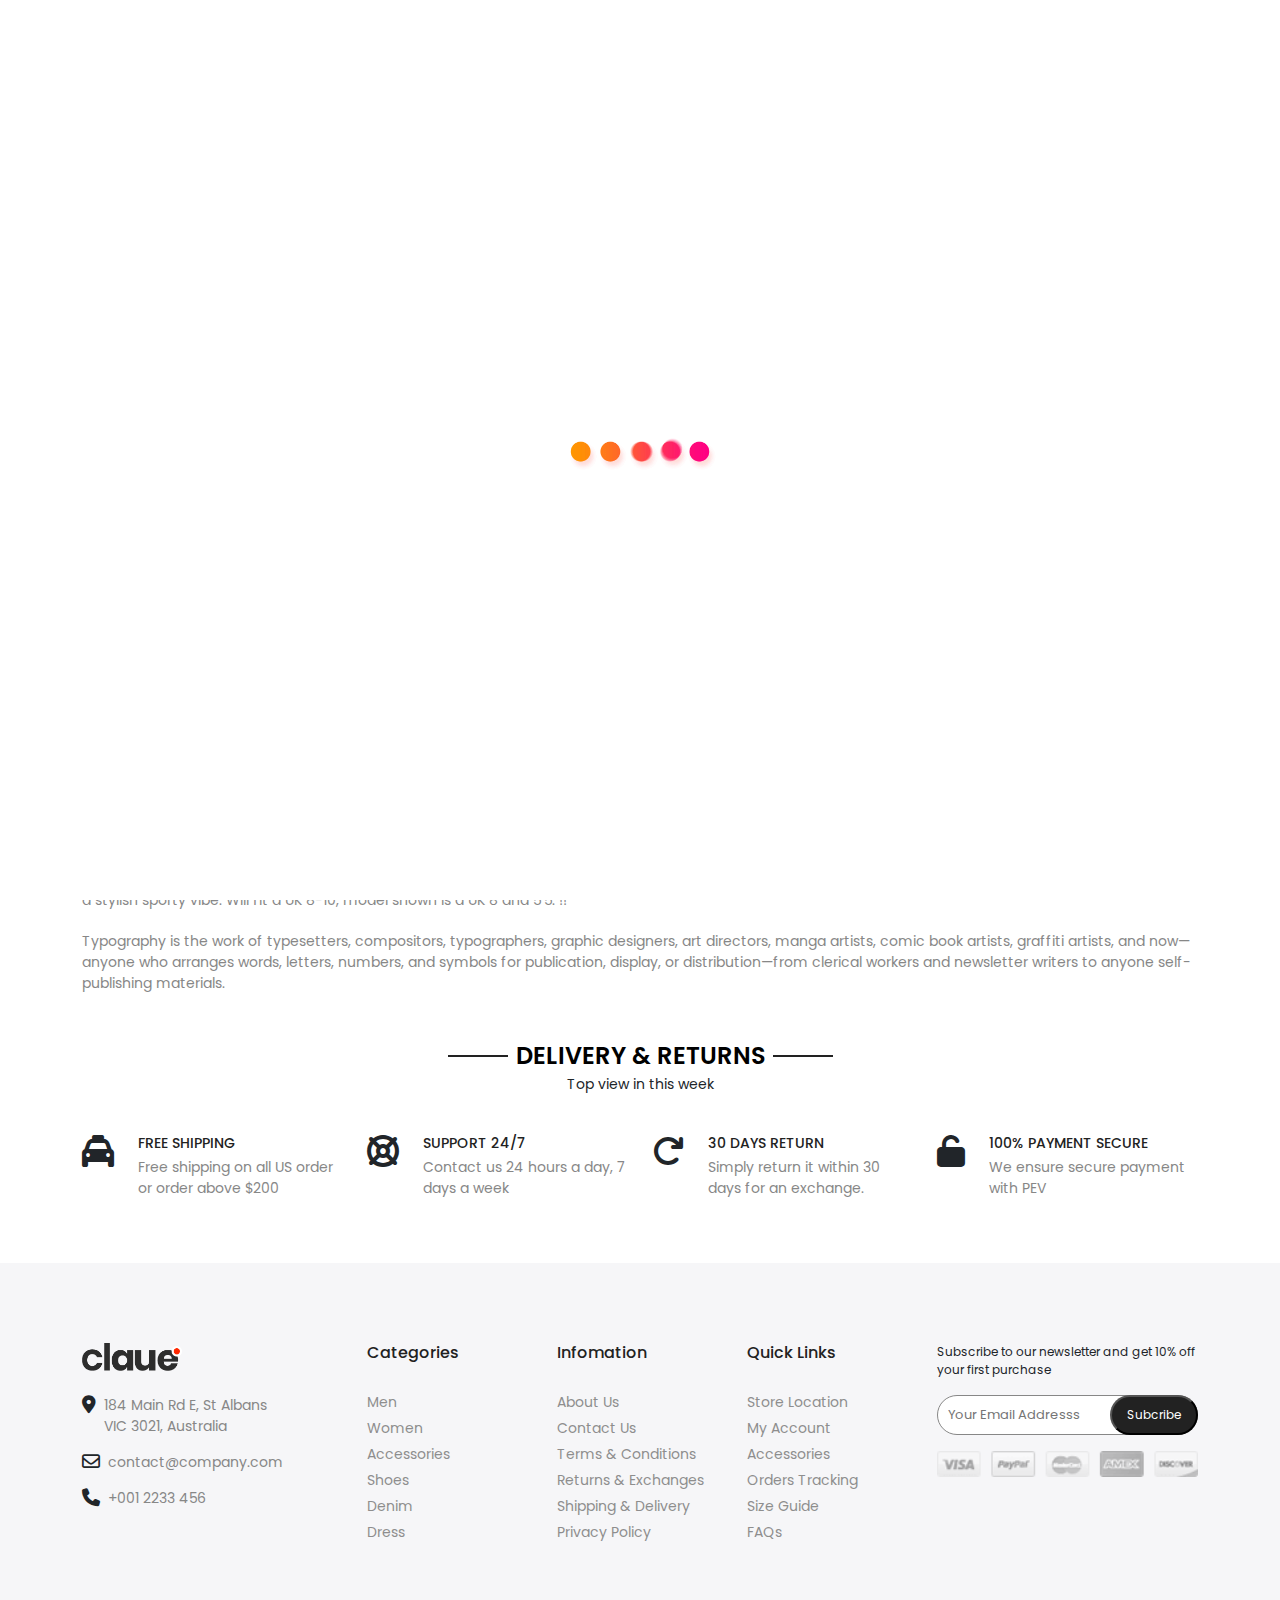
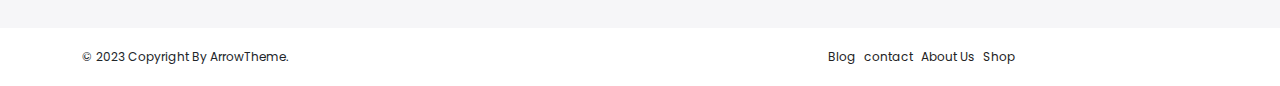
<file: product.html>
<!DOCTYPE html>
<html lang="en">
<head>
    <meta charset="UTF-8">
    <meta name="viewport" content="width=device-width, initial-scale=1.0">
    <title>Home Minimalist</title>

    
    <!-- ==============Bootstrap Link========================== -->
    <link rel="icon" href="img/favicon.png">
    <!-- ==============Bootstrap Link========================== -->

    <!-- ==============Bootstrap Link========================== -->
    <link rel="stylesheet" href="css/bootstrap.min.css">
    <!-- ==============Bootstrap Link========================== -->

    <!-- ===============Fontawsome Icon Link================================= -->
    <link rel="stylesheet" href="css/all.min.css">
    <!-- ===============Fontawsome Icon Link================================= -->

    <!-- ==============Owl carosal css======================= -->
    <link rel="stylesheet" href="css/owl.carousel.min.css">
    <!-- ==============Owl carosal css======================= -->

    <!-- ==============Owl carosal css======================= -->
    <link rel="stylesheet" href="css/owl.theme.default.min.css">
    <!-- ==============Owl carosal css======================= -->
    
    <!-- ===================Custom Css========================================= -->
    <link rel="stylesheet" href="css/style.css">
    <!-- ===================Custom Css========================================= -->

    <!-- =========================Media Query======================================= -->
    <link rel="stylesheet" href="css/responsive.css">
    <!-- =========================Media Query======================================= -->
</head>
<body>
    <div class="bottom_top align-items-center justify-content-center">
        <a href="#" class="w-100 h-100 d-flex align-items-center justify-content-center text-white">
          <i class="fa-solid fa-angle-up"></i>
        </a>
    </div>

    <div class="preloder">
        <img src="img/loader.gif" alt="">
    </div>



    <header>
        <div class="top_h">
            <div class="container py-2">
                <div class="row justify-content-between">
                    <div class="col-xl-4 col-md-6 col-12 d-flex justify-md-content-start justify-content-center">
                        <div class="time d-flex align-items-center">
                            <i class="fa-regular fa-clock pe-1"></i>
                            <a href="">+01 23456789</a>
                        </div>
                        <div class="time d-flex align-items-center ps-2">
                            <i class="fa-solid fa-phone pe-2"></i>
                            <a href="">claue@domain.com</a>
                        </div>
                    </div>
                    
                    <div class="redtxt col-xl-4 col-md-6 col-12 d-flex justify-content-center">
                        <p>Summer sale discount off <span>50%</span> ! Shop Now</p>
                    </div>
                    <div class="col-xl-4 col-12 d-none d-xl-flex d-flex justify-content-end">
                        <div class="time">
                            <a href="">italy</a>
                        </div>
                        <div class="time ps-5">
                            <a href="">USD-US Dollar</a>
                        </div>
                    </div>
                </div>
            </div>
        </div>
    
        <div class="header d-none d-xl-block">
            <div class="container-fluid">
                <div class="row align-items-center">
                    <div class="col-2">
                        <ul class="insta_grup d-flex gap-2 align-items-center">
                            <li><a href="#"><i class="fa-brands fa-facebook-f"></i></a></li>
                            <li><a href="#"><i class="fa-brands fa-twitter"></i></a></li>
                            <li><a href="#"><i class="fa-brands fa-instagram"></i></a></li>
                            <li><a href="#"><i class="fa-brands fa-pinterest-p"></i></a></li>
                        </ul>
                    </div>
                    <div class="col-8 d-flex align-items-center gap-2 justify-content-center">
                        <nav>
                            <ul class="main_menu d-flex">
                                <li class="position-relative">
                                    <a href="index.html">Home</a>
                                    <div class="mega_menu position-absolute">
                                        <div class="row">
                                            <div class="col-6">
                                                <ul>
                                                    <li><a href="#">Home Default</a></li>
                                                    <li class=""> 
                                                        <a class="position-relative" href="#">Home Baby Store<p class="position-absolute new neww">New</p></a>
                                                        

                                                    </li>
                                                    <li><a href="#" class="position-relative">Home Static Image<p class="position-absolute new neww">New</p></a></li>
                                                    <li><a href="#" class="position-relative">Home Watch<p class="position-absolute new neww">New</p></a></li>
                                                    <li><a href="#" class="position-relative">Home Cosmetics<p class="position-absolute new neww">New</p></a></li>
                                                    <li><a href="#" class="position-relative">Home Organic<p class="position-absolute new neww">New</p></a></li>
                                                    <li><a href="#" class="position-relative">Home Handmade<p class="position-absolute new neww">New</p></a></li>
                                                    <li><a href="#" class="position-relative">Home Pets Store<p class="position-absolute new neww">New</p></a></li>
                                                    <li><a href="#" class="position-relative">Home Game Store<p class="position-absolute new neww">New</p></a></li>
                                                    <li><a href="#" class="position-relative">Home Auto Parts<p class="position-absolute new neww">New</p></a></li>
                                                    <li><a href="#" class="position-relative">Home Lookbook<p class="position-absolute new neww">New</p></a></li>
                                                    <li><a href="#" class="position-relative">Home Metro<p class="position-absolute new neww">New</p></a></li>
                                                    <li><a href="#" class="position-relative">Home Market<p class="position-absolute new neww">New</p></a></li>
                                                    <li><a href="#" class="position-relative">Home Left Side<p class="position-absolute new neww">New</p></a></li>
                                                    <li><a href="#" class="position-relative">Home Medical 2<p class="position-absolute new neww">New</p></a></li>
                                                    <li><a href="#" class="position-relative">Home Shoe<p class="position-absolute new neww">New</p></a></li>
                                                    <li><a href="#" class="position-relative">Home Dark Mode<p class="position-absolute new neww">New</p></a></li>
                                                    <li><a href="#" class="position-relative">Home Parallax<p class="position-absolute new neww">New</p></a></li>
                                                    <li><a href="#" class="position-relative">Home Instagram Shop<p class="position-absolute new neww">New</p></a></li>
                                                </ul>
                                            </div>
                                            <div class="col-6">
                                                <ul>
                                                    <li class=""> 
                                                        <a class="position-relative" href="#">Home Baby Store<p class="position-absolute new neww">New</p></a>
                                                    </li>
                                                    <li><a href="#" class="position-relative">Home Medical<p class="position-absolute new neww">New</p></a></li>
                                                    <li><a href="#" class="position-relative">Home Boxed<p class="position-absolute new neww">New</p></a></li>
                                                    <li><a href="#" class="position-relative">Home Mix<p class="position-absolute new neww">New</p></a></li>
                                                    <li><a href="#" class="position-relative">Home Jewelry<p class="position-absolute new neww">New</p></a></li>
                                                    <li><a href="#" class="position-relative">Home One Page<p class="position-absolute new neww">New</p></a></li>
                                                    <li><a href="#" class="position-relative">Home Market 2<p class="position-absolute new neww">New</p></a></li>
                                                    <li><a href="#" class="position-relative">Home Lookbook 2<p class="position-absolute new neww">New</p></a></li>
                                                    <li><a href="#" class="position-relative">Home Minimalist</a></li>
                                                    <li><a href="#" class="position-relative">Home Classic</a></li>
                                                    <li><a href="#" class="position-relative">Home Furniture</a></li>
                                                    <li><a href="#" class="position-relative">Home Product Categories</a></li>
                                                    <li><a href="#" class="position-relative">Home Video Banner</a></li>
                                                    <li><a href="#" class="position-relative">Home Decor</a></li>
                                                    <li><a href="#" class="position-relative">Home Decor</a></li>
                                                    <li><a href="#" class="position-relative">Home Digital</a></li>
                                                    <li><a href="#" class="position-relative">Home Glasses</a></li>
                                                    <li><a href="#" class="position-relative">Home Food</a></li>
                                                    <li><a href="#" class="position-relative">Home Christmas</a></li>
                                                </ul>
                                            </div>
                                            
                                        </div>
                                    </div>
                                </li>
                                <li class="position-relative">
                                    <a href="shop.html">Shop</a>
                                    <p class="position-absolute new">New</p>
                                    <div class="shop_mega_menu position-absolute">
                                        <div class="row">
                                            <div class="col-12">
                                                <div class="s_mega_title">
                                                    <h2>TOP CONTENT</h2>
                                                    <p>Lorem ipsum dolor sit amet, consectetur adipiscing elit, sed do eiusmod tempor incididunt ut labore et dolore magna aliqua. Ut enim ad minim veniam, quis nostrud exercitation ullamco laboris nisi ut aliquip ex ea commodo consequat. Duis aute irure dolor in reprehenderit in voluptate velit esse cillum dolore eu fugiat nulla pariatur.</p>
                                                    <div class="linne"></div>
                                                </div>
                                            </div>
                                            <div class="col-6">
                                                <div class="cat_menu">
                                                    <h2>CATEGORIES</h2>
                                                    <div class="row">
                                                        <div class="col-6">
                                                            <ul class="ceteg">
                                                                <li><a href="#">1 Column</a></li>
                                                                <li><a href="#">2 Columns Left</a></li>
                                                                <li><a href="#">2 Columns Right</a></li>
                                                            </ul>
                                                        </div>
                                                        <div class="col-6">
                                                            <ul class="ceteg">
                                                                <li><a href="#" class="position-relative">Products Hover Effect 2 <p class="position-absolute new newww neww">New</p> </a></li>
                                                                
                                                            </ul>
                                                        </div>

                                                    </div>
                                                    
                                                </div>
                                            </div>
                                            <div class="col-6">
                                                <div class="cat_menu">
                                                    <div class="row">
                                                        <div class="col-6">
                                                            <h2>COLLECTION</h2>
                                                            <ul class="ceteg">
                                                                <li><a href="#">Collection Grid Layout</a></li>
                                                                <li><a href="#">Collection Masonry Layout</a></li>
                                                                <li><a href="#">Collection Lookbook Layout</a></li>
                                                            </ul>
                                                        </div>
                                                        <div class="col-6">
                                                            <ul class="ceteg position-relative">
                                                               <img src="img/watch.jpg" alt="">
                                                               <button class="acce">Accessories</button>
                                                                
                                                            </ul>
                                                        </div>

                                                    </div>
                                                    
                                                </div>
                                            </div>
                                        </div>
                                    </div>
                                </li>
                                <li class="position-relative">
                                    <a href="product.html">Product</a>
                                    <div class="mega_menu position-absolute">
                                        <div class="row">
                                            <div class="col-6">
                                                <ul>
                                                    <li><h2>PRODUCT DETAIL FEATURES</h2></li>
                                                    
                                                    <li><a href="#" class="position-relative">Product 3D, AR models<p class="position-absolute new neww">New</p></a></li>
                                                    <li><a href="#">Product With Image 360 Deg</a></li>
                                                    <li><a href="#">Simple Product</a></li>
                                                    <li><a href="#">Deal Product</a></li>
                                                    <li><a href="#">Custom Options Product</a></li>
                                                    <li><a href="#">Group Product</a></li>
                                                    <li><a href="#">Bundle Product</a></li>
                                                    <li><a href="#">Configuable Product</a></li>
                                                    <li><a href="#">Product With Video</a></li>
                                                    <li><a href="#">Lookbook In Product</a></li>
                                                    <li><a href="#">Product With Image Swatch</a></li>
                                                    <li><a href="#">Product With Slide Gallery</a></li>
                                                </ul>
                                            </div>
                                            <div class="col-6">
                                                <ul>
                                                    <li><h2>PRODUCT DETAIL LAYOUT</h2></li>
                                                    <li><a href="#">Product With Tab</a></li>
                                                    <li><a href="#">Product With Accordion</a></li>
                                                    <li><a href="#">Product With Thumb At Bottom</a></li>
                                                    <li><a href="#">Product With Vertical Thumb</a></li>
                                                    <li><a href="#">Product Gallery Grid</a></li>
                                                    <li><a href="#"> Product With Sticky Info</a></li>
                                                    <li><a href="#">Product With Sticky Info 2</a></li>
                                                    <li><a href="#">Product With Sidebar</a></li>
                                                    <li><a href="#">Product With Gallery Lightbox</a></li>
                                                </ul>
                                            </div>
                                            
                                        </div>
                                    </div>
                                </li>
                                <li class="position-relative">
                                    <a href="#">Pages</a>
                                    <div class="mega_menu mega_menu2 position-absolute">
                                                <ul>
                                                    <li><a href="blog.html">Blog</a></li>
                                                    <li><a href="portfolio.html">Portfolio</a></li>
                                                    <li><a href="shop.html">Shop</a></li>
                                                    <li><a href="product.html">Product Detail</a></li>
                                                    <li><a href="about.html">About Us</a></li>
                                                    <li><a href="contact.html">Contact Us</a></li>
                                                    <li><a href="customerLogin.html">Customer Login</a></li>
                                                    <li><a href="checkOut.html">Check Out</a></li>
                                                    <li><a href="checkOut.html">Add to cart</a></li>
                                                    <li><a href="404page.html">404 Page</a></li>
                                                </ul>
                                    </div>
                                </li>
                            </ul>
                        </nav>
                        <div class="main_logo">
                            <img src="img/logo.png" alt="">
                        </div>
                        <nav>
                            <ul class="main_menu d-flex">
                                <li class="position-relative">
                                    <a href="#">Elements</a>
                                    <div class="mega_menu position-absolute">
                                        <div class="row">
                                            <div class="col-6">
                                                <ul>
                                                    <li><h2>HEADER</h2></li>
                                                    
                                                    
                                                    <li><a href="#">Header Version 1</a></li>
                                                    <li><a href="#">Header Version 2</a></li>
                                                    <li><a href="#">Header Version 3</a></li>
                                                    <li><a href="#">Header Version 4</a></li>
                                                    <li><a href="#">Header Version 5</a></li>
                                                    
                                                </ul>
                                            </div>
                                            <div class="col-6">
                                                <ul>
                                                    <li><h2>FOOTER</h2></li>
                                                    <li><a href="#">Footer Version 1</a></li>
                                                    <li><a href="#">Footer Version 2</a></li>
                                                </ul>
                                            </div>
                                            
                                        </div>
                                    </div>
                                </li>
                                <li class="position-relative">
                                    <a href="#">Accoseries</a>
                                    <div class="mega_menu mega_menu2 position-absolute">
                                        <ul>
                                            <li><a href="#">Belts</a></li>
                                            <li><a href="#">Pants & Danims</a></li>
                                            <li><a href="#">Sharp Blazer</a></li>
                                            <li><a href="#">Cops & Hats</a></li>
                                            
                                        </ul>
                                    </div>
                                </li>
                                <li class="position-relative">
                                    <a href="#" class="red">Buy now</a>
                                    <p class="position-absolute new new2">Sale</p>
                                </li>
                            </ul>
                        </nav>
                    </div>
                    <div class="col-2 d-flex justify-content-end">
                        <ul class="s_grup insta_grup d-flex gap-2 align-items-center">
                            <li><a href="#"><i class="fa-solid fa-magnifying-glass"></i></a></li>
                            <li><a href="customerLogin.html"><i class="fa-regular fa-user"></i></a></li>
                            <li><a href="customerLogin.html"><i class="fa-regular fa-heart"></i></a></li>
                            <li class="position-relative">
                                <div class="circc">0</div>
                                <a href="#"><i class="fa-regular fa-eye"></i></a>
                            </li>
                        </ul>
                    </div>
                </div>
            </div>
        </div>
    
        <nav class="navbar navbar-expand-xl bg-body-tertiary noneheader px-2 d-xl-none d-lg-block sticky">
            <div class="container-fluid">
                <div class="search_box d-flex align-items-center">
                    <button class="navbar-toggler" type="button" data-bs-toggle="offcanvas" data-bs-target="#offcanvasExample" aria-controls="offcanvasExample">
                        <span class="navbar-toggler-icon"></span>
                    </button>
                      
                </div>
    
                <div class="main_logo">
                    <img src="img/logo.png" alt="">
                </div>
    
                <div class="header_con_box d-flex">
                    <div class="serch_icn">
                        <i class="fa-solid fa-magnifying-glass fs-5 px-1"></i>
                    </div>
                    <div class="serch_icn">
                        <i class="fa-solid fa-cart-plus fs-5 px-1"></i>
                    </div>
                </div>
             
                <div class="offcanvas offcanvas-start" tabindex="-1" id="offcanvasExample" aria-labelledby="">
                    <div class="offcanvas-header">
                      <h5 class="offcanvas-title" id="offcanvasExampleLabel">Menu</h5>
                      <button type="button" class="btn-close" data-bs-dismiss="offcanvas" aria-label="Close"></button>
                    </div>
                    <div class="offcanvas-bbody px-3">
                        <div class="ofbox">
                            
                                <li class="nav-item dropdown d-flex justify-content-between">
                                    <a href="index.html">
                                        Home
                                    </a>
                                    <a class="nav-link dropdown-toggle" href="#" role="button" data-bs-toggle="dropdown" aria-expanded="false">
                                    </a>
                                    <ul class="dropdown-menu">
                                        <li><a href="#" class="position-relative">Home Static Image<p class="position-absolute new neww">New</p></a></li>
                                        <li><a href="#" class="position-relative">Home Watch<p class="position-absolute new neww">New</p></a></li>
                                        <li><a href="#" class="position-relative">Home Cosmetics<p class="position-absolute new neww">New</p></a></li>
                                        <li><a href="#" class="position-relative">Home Organic<p class="position-absolute new neww">New</p></a></li>
                                        <li><a href="#" class="position-relative">Home Handmade<p class="position-absolute new neww">New</p></a></li>
                                        <li><a href="#" class="position-relative">Home Pets Store<p class="position-absolute new neww">New</p></a></li>
                                        <li><a href="#" class="position-relative">Home Game Store<p class="position-absolute new neww">New</p></a></li>
                                        <li><a href="#" class="position-relative">Home Auto Parts<p class="position-absolute new neww">New</p></a></li>
                                        <li><a href="#" class="position-relative">Home Lookbook<p class="position-absolute new neww">New</p></a></li>
                                        <li><a href="#" class="position-relative">Home Metro<p class="position-absolute new neww">New</p></a></li>
                                        <li><a href="#" class="position-relative">Home Market<p class="position-absolute new neww">New</p></a></li>
                                        <li><a href="#" class="position-relative">Home Left Side<p class="position-absolute new neww">New</p></a></li>
                                        <li><a href="#" class="position-relative">Home Medical 2<p class="position-absolute new neww">New</p></a></li>
                                        <li><a href="#" class="position-relative">Home Shoe<p class="position-absolute new neww">New</p></a></li>
                                        <li><a href="#" class="position-relative">Home Dark Mode<p class="position-absolute new neww">New</p></a></li>
                                        <li><a href="#" class="position-relative">Home Parallax<p class="position-absolute new neww">New</p></a></li>
                                        
                                    </ul>
                                </li>
                                <li class="nav-item dropdown d-flex justify-content-between">
                                    <a href="shop.html">
                                        Shop
                                    </a>
                                    <a class="nav-link dropdown-toggle" href="#" role="button" data-bs-toggle="dropdown" aria-expanded="false">
                                    </a>
                                    <ul class="dropdown-menu">
                                        <li><a href="#" class="position-relative">Categeries<p class="position-absolute new neww">New</p></a></li>
                                        <li><a href="#" class="position-relative">Collection<p class="position-absolute new neww">New</p></a></li>
                                        
                                        
                                    </ul>
                                </li>
                                <li class="nav-item dropdown d-flex justify-content-between">
                                    <a href="product.html">
                                        Product
                                    </a>
                                    <a class="nav-link dropdown-toggle" href="#" role="button" data-bs-toggle="dropdown" aria-expanded="false">
                                    </a>
                                    <ul class="dropdown-menu">
                                        <li><a href="#" class="position-relative">Product Detail Features</a></li>
                                        <li><a href="#" class="position-relative">Product detail Layout</a></li>
                                        
                                        
                                    </ul>
                                </li>
                                <li class="nav-item dropdown d-flex justify-content-between">
                                    <a href="#">
                                        Pages
                                    </a>
                                    <a class="nav-link dropdown-toggle" href="#" role="button" data-bs-toggle="dropdown" aria-expanded="false">
                                    </a>
                                    <ul class="dropdown-menu">
                                        <li><a href="blog.html">Blog</a></li>
                                        <li><a href="portfolio.html">Portfolio</a></li>
                                        <li><a href="shop.html">Shop</a></li>
                                        <li><a href="product.html">Product Detail</a></li>
                                        <li><a href="about.html">About Us</a></li>
                                        <li><a href="contact.html">Contact Us</a></li>
                                        <li><a href="customerLogin.html">Customer Login</a></li>
                                        <li><a href="checkOut.html">Check Out</a></li>
                                        <li><a href="checkOut.html">Add to cart</a></li>
                                        <li><a href="404page.html">404 Page</a></li>
                                        
                                        
                                    </ul>
                                </li>
                                <li class="nav-item dropdown d-flex justify-content-between">
                                    <a href="#">
                                        Elements
                                    </a>
                                    <a class="nav-link dropdown-toggle" href="#" role="button" data-bs-toggle="dropdown" aria-expanded="false">
                                    </a>
                                    <ul class="dropdown-menu">
                                        
                                        <li><a href="#">Header</a></li>
                                        <li><a href="#">Footer</a></li>
                                    </ul>
                                </li>
                                <li class="nav-item dropdown d-flex justify-content-between">
                                    <a href="portfolio.html">
                                        Acceserioes
                                    </a>
                                    <a class="nav-link dropdown-toggle" href="#" role="button" data-bs-toggle="dropdown" aria-expanded="false">
                                    </a>
                                    <ul class="dropdown-menu">
                                        
                                        <li><a href="#">Belts</a></li>
                                        <li><a href="#">Pants & Denim</a></li>
                                        <li><a href="#">Sharp Blazer</a></li>
                                        <li><a href="#">Caps & Hats</a></li>
                                    </ul>
                                </li>
                                <li class="nav-item dropdown d-flex justify-content-between mb-4">
                                    <a href="contact.html">
                                        Contact Us
                                    </a>
                                    
                                </li>
                                <li class="nav-item dropdown d-flex justify-content-between">
                                    <a href="#">
                                        Buy Now
                                    </a>
                                    
                                </li>
                           
                            
                        </div>
                    </div>
                  </div>
    
            </div>
        </nav>
    </header>

    <main>
        <div class="back_to_sec">
            <div class="container">
                <div class="back d-flex align-items-center">
                    <a href="#">Home</a> <span class="ps-2">>  Product Detail Page</span>
                </div>
            </div>
        </div>

        <div class="pro_det_sec">
            <div class="container">
                <div class="row g-4">

                    <div class="col-md-6">
                        <div class="d-flex">
                            <div class="pro_slid pe-2">
                                <a href="#first" class="mb-3">
                                    <img src="img/s1.jpg" alt="">
                                </a>
                                <a href="#sec" class="mb-3">
                                    <img src="img/s2.jpg" alt="">
                                </a>
                                <a href="#third" class="mb-3">
                                    <img src="img/s3.jpg" alt="">
                                </a>
                            </div>
                            <div class="pro_det_img ps-2">
                                <div class="owl-carousel owl-theme" id="product">
                
                                    <div class="item" data-hash="first">
                                        <img src="img/s1.jpg" alt="">
                                    </div>
                                    <div class="item" data-hash="sec">
                                        <img src="img/s2.jpg" alt="">
                                    </div>
                                    <div class="item" data-hash="third">
                                        <img src="img/s3.jpg" alt="">
                                    </div>
                                    
                                </div>
                            </div>
                        </div>
                    </div>
                    <div class="col-md-6">
                        <div class="pro_dett">
                            <h2>Denim Shell Top with Ruffle Front</h2>
                            <a href="#" class="review">Be the first to review this product</a>
                            <h3>$58.00</h3>
                            <p>Go sporty this summer with this vintage navy and white striped v-neck t-shirt from the Nike. Perfect for pairing with denim and white kicks for a stylish sporty vibe.</p>
                            <div class="color">
                                <span>COLOR:</span>
                                <ul class="col_c d-flex gap-2 mt-2">
                                    <li class="gre"></li>
                                    <li class="pink"></li>
                                    <li class="blue"></li>
                                </ul>
                            </div>

                            <div class="d-flex mt-4 gap-2">
                                <div class="quanttity ">
                                    <div class="colorname mb-3">
                                        <div class="qun_box">
                                            <input type="button" onclick="plus('-')" value="-">
                                            <input type="text" value="1" id="box">
                                            <input type="button" onclick="plus('+')" value="+">
                                        </div>
                                    </div>
                                    
                                </div>
                                <button class="add_to_c"><a href="shopingCart.html" class="text-white">ADD TO CART</a></button>
                                <ul class="h_grup gap-2 d-flex">
                                    <li><a href="#"><i class="fa-regular fa-heart"></i></a></li>
                                    <li><a href="#"><i class="fa-solid fa-chart-gantt"></i></a></li>
                                </ul>
                            </div>
                            <div class="size">
                                <div class="d-flex gap-5">
                                    <a href="#">Size Guilde </a>
                                    <a href="#">Delivery & Return</a>
                                </div>
                                <ul class="que">
                                    <li class="d-flex gap-2"><h5>Availability:</h5><span>In stock</span></li>
                                    <li class="d-flex gap-2"><h5>SKU</h5><h4>BESTSELLER_04</h4></li>
                                    <li class="d-flex gap-2"><h5>Brand</h5><a href="#">Bouclair AU</a></li>
                                </ul>
                            </div>
                        </div>
                    </div>
                </div>
            </div>
        </div>

        <div class="container">
            <ul class="nav nav-pills mb-3 justify-content-center mt-5" id="pills-tab" role="tablist">
                <li class="nav-item" role="presentation">
                  <button class="nav-link active" id="pills-home-tab" data-bs-toggle="pill" data-bs-target="#pills-home" type="button" role="tab" aria-controls="pills-home" aria-selected="true">Details</button>
                </li>
                <li class="nav-item" role="presentation">
                  <button class="nav-link" id="pills-profile-tab" data-bs-toggle="pill" data-bs-target="#pills-profile" type="button" role="tab" aria-controls="pills-profile" aria-selected="false">More Information</button>
                </li>
                <li class="nav-item" role="presentation">
                  <button class="nav-link" id="pills-contact-tab" data-bs-toggle="pill" data-bs-target="#pills-contact" type="button" role="tab" aria-controls="pills-contact" aria-selected="false">Custom tab</button>
                </li>
              </ul>
              <div class="tab-content" id="pills-tabContent">
                <div class="tab-pane fade show active" id="pills-home" role="tabpanel" aria-labelledby="pills-home-tab" tabindex="0">
                    <div class="detailse mt-4">
                        <p>Go sporty this summer with this vintage navy and white striped v-neck t-shirt from the Abercrombie & Fitch. Perfect for pairing with denim and white kicks for a stylish sporty vibe. Will fit a UK 8-10, model shown is a UK 8 and 5’5. !!</p>
                        <p>Typography is the work of typesetters, compositors, typographers, graphic designers, art directors, manga artists, comic book artists, graffiti artists, and now—anyone who arranges words, letters, numbers, and symbols for publication, display, or distribution—from clerical workers and newsletter writers to anyone self-publishing materials.</p>
                    </div>
                </div>
                <div class="tab-pane fade" id="pills-profile" role="tabpanel" aria-labelledby="pills-profile-tab" tabindex="0">
                    <div class="table mt-4">
                        <table class="w-100 tablee" border="1">
                            <tr>
                                <th>Brand</th>
                                <td>Bouclair AU</td>
                            </tr>
                            <tr>
                                <th>Climate</th>
                                <td>Cold, Cool, Mild, Rainy</td>
                            </tr>
                            <tr>
                                <th>Material</th>
                                <td>Leather, Canvas</td>
                            </tr>
                            <tr>
                                <th>Pattern</th>
                                <td>Solid-Highlight</td>
                            </tr>
                            <tr>
                                <th>3D Thumbnail</th>
                                <td>/1/4/14_2.jpg</td>
                            </tr>
                        </table>
                    </div>
                </div>
                <div class="tab-pane fade" id="pills-contact" role="tabpanel" aria-labelledby="pills-contact-tab" tabindex="0">
                    <div class="custom_tab mt-4">
                        <div class="custom text-center">
                            <div class="c_img">
                                <img src="img/custom.png" alt="">
                            </div>
                            <p>LT01: 70% wool, 15% polyester, 10% polyamide, 5% acrylic 900 Grms/mt</p>
                        </div>
                    </div>
                </div>
              </div>
        </div>

        
    <div class="trending_sec pt-4 mb-5">
        <div class="container">
            <div class="row">
                <div class="col-12 d-flex justify-content-center ">
                    <div class="tre_title d-flex gap-2 align-items-center">
                        <div class="line"></div>
                        <span>DELIVERY & RETURNS</span>
                        <div class="line"></div>
                    </div>
                    
                </div>
                <div class="block text-center">
                    Top view in this week
                </div>

                
            </div>
        </div>
        
        <div class="free_shiping pt-4 pb-3 mt-3">
        <div class="container">
            <div class="row g-4">
                <div class="col-xl-3 col-sm-6">
                    <div class="free_s_box d-flex">
                        <div class="free_logo pe-4">
                            <i class="fa-solid fa-taxi fs-2"></i>
                        </div>
                        <div class="free_con">
                            <h2>FREE SHIPPING</h2>
                            <p>Free shipping on all US order or order above $200</p>
                        </div>
                    </div>
                </div>
                <div class="col-xl-3 col-sm-6">
                    <div class="free_s_box d-flex">
                        <div class="free_logo pe-4">
                            <i class="fa-solid fa-life-ring fs-2"></i>
                        </div>
                        <div class="free_con">
                            <h2>	
                                SUPPORT 24/7</h2>
                            <p>Contact us 24 hours a day, 7 days a week</p>
                        </div>
                    </div>
                </div>
                <div class="col-xl-3 col-sm-6">
                    <div class="free_s_box d-flex">
                        <div class="free_logo pe-4">
                            <i class="fa-solid fa-arrow-rotate-right fs-2"></i>
                        </div>
                        <div class="free_con">
                            <h2>30 DAYS RETURN</h2>
                            <p>Simply return it within 30 days for an exchange.</p>
                        </div>
                    </div>
                </div>
                <div class="col-xl-3 col-sm-6">
                    <div class="free_s_box d-flex">
                        <div class="free_logo pe-4">
                            <i class="fa-solid fa-unlock fs-2"></i>
                        </div>
                        <div class="free_con">
                            <h2>100% PAYMENT SECURE</h2>
                            <p>We ensure secure payment with PEV</p>
                        </div>
                    </div>
                </div>
            </div>
        </div>
        </div>

    </div>

    </main>

    
    <footer>
        <div class="footer mt-5">
            <div class="container">
                <div class="row g-4">
                    <div class="col-xl-3 col-sm-6">
                        <div class="footer_box">
    
                            <div class="main_logo main_logo2">
                                <img src="img/logo.png" alt="">
                            </div>
                            <div class="location d-flex mt-4">
                                <i class="fa-solid fa-location-dot pe-2"></i>
                                <p>184 Main Rd E, St Albans<br>
                                    VIC 3021, Australia</p>
                            </div>
                            <div class="location d-flex">
                                <i class="fa-regular fa-envelope pe-2"></i>
                                <p>contact@company.com</p>
                            </div>
                            <div class="location d-flex">
                                <i class="fa-solid fa-phone pe-2"></i>
                                <p>+001 2233 456</p>
                            </div>
                        </div>
                    </div>
                    <div class="col-xl-2 col-sm-6">
                        <div class="f_box">
                            <h2>Categories</h2>
                            <ul>
                                <li><a href="#">Men</a></li>
                                <li><a href="#">Women</a></li>
                                <li><a href="#">Accessories</a></li>
                                <li><a href="#">Shoes</a></li>
                                <li><a href="#">Denim</a></li>
                                <li><a href="#">Dress</a></li>
                            </ul>
                        </div>
                    </div>
                    <div class="col-xl-2 col-sm-6">
                        <div class="f_box">
                            <h2>Infomation</h2>
                            <ul>
                                <li><a href="#">About Us</a></li>
                                <li><a href="#">Contact Us</a></li>
                                <li><a href="#">Terms & Conditions</a></li>
                                <li><a href="#">Returns & Exchanges</a></li>
                                <li><a href="#">Shipping & Delivery</a></li>
                                <li><a href="#">Privacy Policy</a></li>
                            </ul>
                        </div>
                    </div>
                    <div class="col-xl-2 col-sm-6">
                        <div class="f_box">
                            <h2>Quick Links</h2>
                            <ul>
                                <li><a href="#">Store Location</a></li>
                                <li><a href="#">My Account</a></li>
                                <li><a href="#">Accessories</a></li>
                                <li><a href="#">Orders Tracking</a></li>
                                <li><a href="#">Size Guide</a></li>
                                <li><a href="#">FAQs</a></li>
                            </ul>
                        </div>
                    </div>
                    
                    <div class="col-xl-3 col-sm-6">
                        <div class="foot_box">
                            <span>Subscribe to our newsletter and get 10% off your first purchase</span>
                            <div class="sub position-relative mt-3">
                                <input type="text" placeholder="Your Email Addresss">
                                <button class="sub_btn">Subcribe</button>
                            </div>
                            <div class="f_img mt-3">
                                <img src="img/flogo.png" alt="">
                            </div>
                        </div>
                    </div>
                    
                </div>
    
            </div>
        </div>
        <div class="last_sec">
            <div class="container">
                <div class="row">
                    <div class="col-12">
                        <div class="row align-items-center g-2">
                            <div class="col-lg-6 text-center text-lg-start">
                                <p>© 2023 Copyright By ArrowTheme.</p>
                            </div>
                            <div class="col-lg-6  d-flex justify-content-center justify-lg-content-end">
                                <ul class="d-flex last_nav">
                                    <li><a href="#">Blog</a></li>
                                    <li><a href="#">contact</a></li>
                                    <li><a href="#">About Us</a></li>
                                    <li><a href="#">Shop</a></li>
                                </ul>
                            </div>
                        </div>
                    </div>
                </div>
            </div>
        </div>
    </footer>










    
        
    <script src="js/jquery-3.7.0.min.js"></script>

    <script src="js/bootstrap.bundle.js"></script>

    <script src="js/owl.carousel.min.js"></script>

    <script src="js/script.js"></script>
    
</body>
</html>
</file>
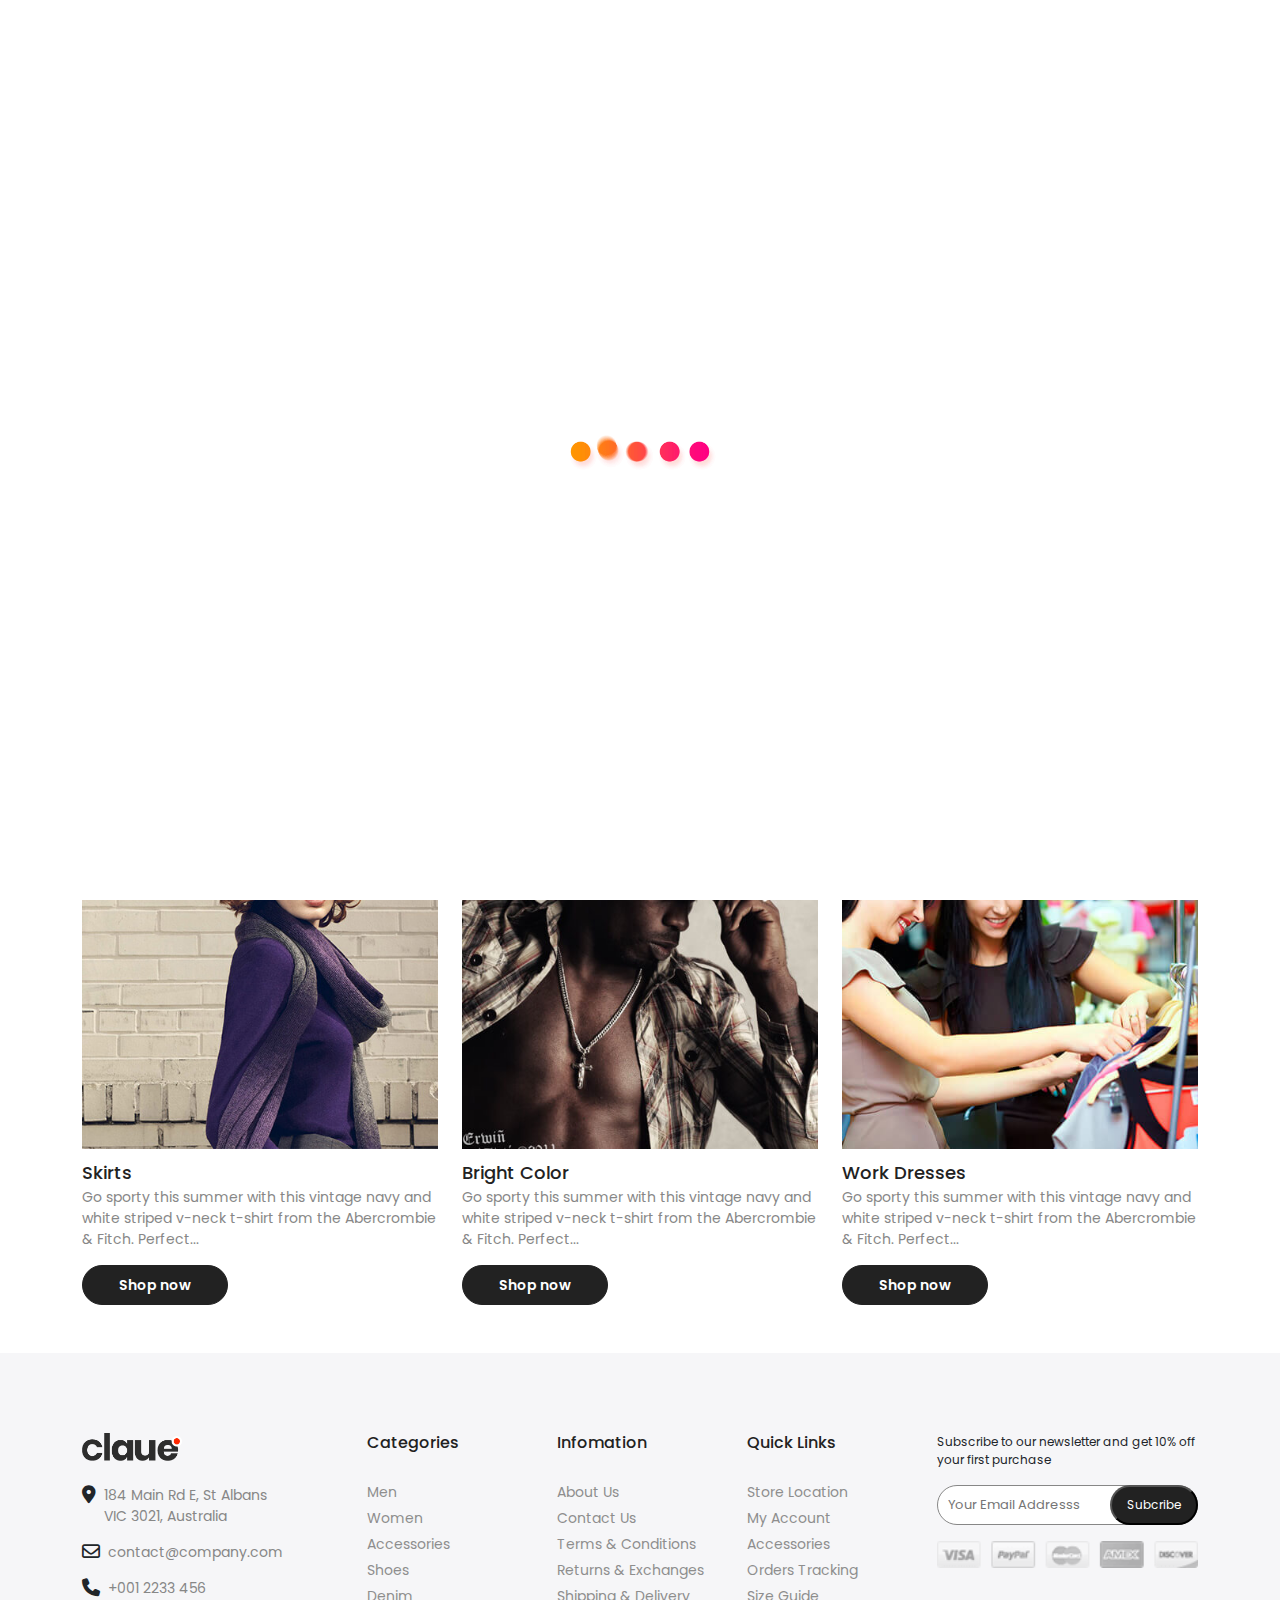
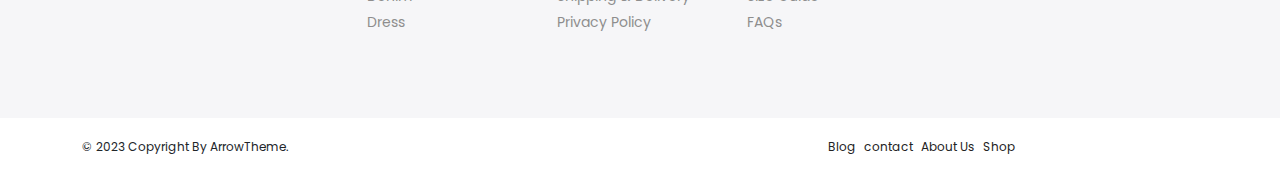
<file: shop.html>
<!DOCTYPE html>
<html lang="en">
<head>
    <meta charset="UTF-8">
    <meta name="viewport" content="width=device-width, initial-scale=1.0">
    <title>Home Minimalist</title>

    
    <!-- ==============Bootstrap Link========================== -->
    <link rel="icon" href="img/favicon.png">
    <!-- ==============Bootstrap Link========================== -->

    <!-- ==============Bootstrap Link========================== -->
    <link rel="stylesheet" href="css/bootstrap.min.css">
    <!-- ==============Bootstrap Link========================== -->

    <!-- ===============Fontawsome Icon Link================================= -->
    <link rel="stylesheet" href="css/all.min.css">
    <!-- ===============Fontawsome Icon Link================================= -->

    <!-- ==============Owl carosal css======================= -->
    <link rel="stylesheet" href="css/owl.carousel.min.css">
    <!-- ==============Owl carosal css======================= -->

    <!-- ==============Owl carosal css======================= -->
    <link rel="stylesheet" href="css/owl.theme.default.min.css">
    <!-- ==============Owl carosal css======================= -->
    
    <!-- ===================Custom Css========================================= -->
    <link rel="stylesheet" href="css/style.css">
    <!-- ===================Custom Css========================================= -->

    <!-- =========================Media Query======================================= -->
    <link rel="stylesheet" href="css/responsive.css">
    <!-- =========================Media Query======================================= -->
</head>
<body>

    <div class="bottom_top align-items-center justify-content-center">
        <a href="#" class="w-100 h-100 d-flex align-items-center justify-content-center text-white">
          <i class="fa-solid fa-angle-up"></i>
        </a>
    </div>

    <div class="preloder">
        <img src="img/loader.gif" alt="">
    </div>


    <header>
        <div class="top_h">
            <div class="container py-2">
                <div class="row justify-content-between">
                    <div class="col-xl-4 col-md-6 col-12 d-flex justify-md-content-start justify-content-center">
                        <div class="time d-flex align-items-center">
                            <i class="fa-regular fa-clock pe-1"></i>
                            <a href="">+01 23456789</a>
                        </div>
                        <div class="time d-flex align-items-center ps-2">
                            <i class="fa-solid fa-phone pe-2"></i>
                            <a href="">claue@domain.com</a>
                        </div>
                    </div>
                    
                    <div class="redtxt col-xl-4 col-md-6 col-12 d-flex justify-content-center">
                        <p>Summer sale discount off <span>50%</span> ! Shop Now</p>
                    </div>
                    <div class="col-xl-4 col-12 d-none d-xl-flex d-flex justify-content-end">
                        <div class="time">
                            <a href="">italy</a>
                        </div>
                        <div class="time ps-5">
                            <a href="">USD-US Dollar</a>
                        </div>
                    </div>
                </div>
            </div>
        </div>
    
        <div class="header d-none d-xl-block">
            <div class="container-fluid">
                <div class="row align-items-center">
                    <div class="col-2">
                        <ul class="insta_grup d-flex gap-2 align-items-center">
                            <li><a href="#"><i class="fa-brands fa-facebook-f"></i></a></li>
                            <li><a href="#"><i class="fa-brands fa-twitter"></i></a></li>
                            <li><a href="#"><i class="fa-brands fa-instagram"></i></a></li>
                            <li><a href="#"><i class="fa-brands fa-pinterest-p"></i></a></li>
                        </ul>
                    </div>
                    <div class="col-8 d-flex align-items-center gap-2 justify-content-center">
                        <nav>
                            <ul class="main_menu d-flex">
                                <li class="position-relative">
                                    <a href="index.html">Home</a>
                                    <div class="mega_menu position-absolute">
                                        <div class="row">
                                            <div class="col-6">
                                                <ul>
                                                    <li><a href="#">Home Default</a></li>
                                                    <li class=""> 
                                                        <a class="position-relative" href="#">Home Baby Store<p class="position-absolute new neww">New</p></a>
                                                        

                                                    </li>
                                                    <li><a href="#" class="position-relative">Home Static Image<p class="position-absolute new neww">New</p></a></li>
                                                    <li><a href="#" class="position-relative">Home Watch<p class="position-absolute new neww">New</p></a></li>
                                                    <li><a href="#" class="position-relative">Home Cosmetics<p class="position-absolute new neww">New</p></a></li>
                                                    <li><a href="#" class="position-relative">Home Organic<p class="position-absolute new neww">New</p></a></li>
                                                    <li><a href="#" class="position-relative">Home Handmade<p class="position-absolute new neww">New</p></a></li>
                                                    <li><a href="#" class="position-relative">Home Pets Store<p class="position-absolute new neww">New</p></a></li>
                                                    <li><a href="#" class="position-relative">Home Game Store<p class="position-absolute new neww">New</p></a></li>
                                                    <li><a href="#" class="position-relative">Home Auto Parts<p class="position-absolute new neww">New</p></a></li>
                                                    <li><a href="#" class="position-relative">Home Lookbook<p class="position-absolute new neww">New</p></a></li>
                                                    <li><a href="#" class="position-relative">Home Metro<p class="position-absolute new neww">New</p></a></li>
                                                    <li><a href="#" class="position-relative">Home Market<p class="position-absolute new neww">New</p></a></li>
                                                    <li><a href="#" class="position-relative">Home Left Side<p class="position-absolute new neww">New</p></a></li>
                                                    <li><a href="#" class="position-relative">Home Medical 2<p class="position-absolute new neww">New</p></a></li>
                                                    <li><a href="#" class="position-relative">Home Shoe<p class="position-absolute new neww">New</p></a></li>
                                                    <li><a href="#" class="position-relative">Home Dark Mode<p class="position-absolute new neww">New</p></a></li>
                                                    <li><a href="#" class="position-relative">Home Parallax<p class="position-absolute new neww">New</p></a></li>
                                                    <li><a href="#" class="position-relative">Home Instagram Shop<p class="position-absolute new neww">New</p></a></li>
                                                </ul>
                                            </div>
                                            <div class="col-6">
                                                <ul>
                                                    <li class=""> 
                                                        <a class="position-relative" href="#">Home Baby Store<p class="position-absolute new neww">New</p></a>
                                                    </li>
                                                    <li><a href="#" class="position-relative">Home Medical<p class="position-absolute new neww">New</p></a></li>
                                                    <li><a href="#" class="position-relative">Home Boxed<p class="position-absolute new neww">New</p></a></li>
                                                    <li><a href="#" class="position-relative">Home Mix<p class="position-absolute new neww">New</p></a></li>
                                                    <li><a href="#" class="position-relative">Home Jewelry<p class="position-absolute new neww">New</p></a></li>
                                                    <li><a href="#" class="position-relative">Home One Page<p class="position-absolute new neww">New</p></a></li>
                                                    <li><a href="#" class="position-relative">Home Market 2<p class="position-absolute new neww">New</p></a></li>
                                                    <li><a href="#" class="position-relative">Home Lookbook 2<p class="position-absolute new neww">New</p></a></li>
                                                    <li><a href="#" class="position-relative">Home Minimalist</a></li>
                                                    <li><a href="#" class="position-relative">Home Classic</a></li>
                                                    <li><a href="#" class="position-relative">Home Furniture</a></li>
                                                    <li><a href="#" class="position-relative">Home Product Categories</a></li>
                                                    <li><a href="#" class="position-relative">Home Video Banner</a></li>
                                                    <li><a href="#" class="position-relative">Home Decor</a></li>
                                                    <li><a href="#" class="position-relative">Home Decor</a></li>
                                                    <li><a href="#" class="position-relative">Home Digital</a></li>
                                                    <li><a href="#" class="position-relative">Home Glasses</a></li>
                                                    <li><a href="#" class="position-relative">Home Food</a></li>
                                                    <li><a href="#" class="position-relative">Home Christmas</a></li>
                                                </ul>
                                            </div>
                                            
                                        </div>
                                    </div>
                                </li>
                                <li class="position-relative">
                                    <a href="shop.html">Shop</a>
                                    <p class="position-absolute new">New</p>
                                    <div class="shop_mega_menu position-absolute">
                                        <div class="row">
                                            <div class="col-12">
                                                <div class="s_mega_title">
                                                    <h2>TOP CONTENT</h2>
                                                    <p>Lorem ipsum dolor sit amet, consectetur adipiscing elit, sed do eiusmod tempor incididunt ut labore et dolore magna aliqua. Ut enim ad minim veniam, quis nostrud exercitation ullamco laboris nisi ut aliquip ex ea commodo consequat. Duis aute irure dolor in reprehenderit in voluptate velit esse cillum dolore eu fugiat nulla pariatur.</p>
                                                    <div class="linne"></div>
                                                </div>
                                            </div>
                                            <div class="col-6">
                                                <div class="cat_menu">
                                                    <h2>CATEGORIES</h2>
                                                    <div class="row">
                                                        <div class="col-6">
                                                            <ul class="ceteg">
                                                                <li><a href="#">1 Column</a></li>
                                                                <li><a href="#">2 Columns Left</a></li>
                                                                <li><a href="#">2 Columns Right</a></li>
                                                            </ul>
                                                        </div>
                                                        <div class="col-6">
                                                            <ul class="ceteg">
                                                                <li><a href="#" class="position-relative">Products Hover Effect 2 <p class="position-absolute new newww neww">New</p> </a></li>
                                                                
                                                            </ul>
                                                        </div>

                                                    </div>
                                                    
                                                </div>
                                            </div>
                                            <div class="col-6">
                                                <div class="cat_menu">
                                                    <div class="row">
                                                        <div class="col-6">
                                                            <h2>COLLECTION</h2>
                                                            <ul class="ceteg">
                                                                <li><a href="#">Collection Grid Layout</a></li>
                                                                <li><a href="#">Collection Masonry Layout</a></li>
                                                                <li><a href="#">Collection Lookbook Layout</a></li>
                                                            </ul>
                                                        </div>
                                                        <div class="col-6">
                                                            <ul class="ceteg position-relative">
                                                               <img src="img/watch.jpg" alt="">
                                                               <button class="acce">Accessories</button>
                                                                
                                                            </ul>
                                                        </div>

                                                    </div>
                                                    
                                                </div>
                                            </div>
                                        </div>
                                    </div>
                                </li>
                                <li class="position-relative">
                                    <a href="product.html">Product</a>
                                    <div class="mega_menu position-absolute">
                                        <div class="row">
                                            <div class="col-6">
                                                <ul>
                                                    <li><h2>PRODUCT DETAIL FEATURES</h2></li>
                                                    
                                                    <li><a href="#" class="position-relative">Product 3D, AR models<p class="position-absolute new neww">New</p></a></li>
                                                    <li><a href="#">Product With Image 360 Deg</a></li>
                                                    <li><a href="#">Simple Product</a></li>
                                                    <li><a href="#">Deal Product</a></li>
                                                    <li><a href="#">Custom Options Product</a></li>
                                                    <li><a href="#">Group Product</a></li>
                                                    <li><a href="#">Bundle Product</a></li>
                                                    <li><a href="#">Configuable Product</a></li>
                                                    <li><a href="#">Product With Video</a></li>
                                                    <li><a href="#">Lookbook In Product</a></li>
                                                    <li><a href="#">Product With Image Swatch</a></li>
                                                    <li><a href="#">Product With Slide Gallery</a></li>
                                                </ul>
                                            </div>
                                            <div class="col-6">
                                                <ul>
                                                    <li><h2>PRODUCT DETAIL LAYOUT</h2></li>
                                                    <li><a href="#">Product With Tab</a></li>
                                                    <li><a href="#">Product With Accordion</a></li>
                                                    <li><a href="#">Product With Thumb At Bottom</a></li>
                                                    <li><a href="#">Product With Vertical Thumb</a></li>
                                                    <li><a href="#">Product Gallery Grid</a></li>
                                                    <li><a href="#"> Product With Sticky Info</a></li>
                                                    <li><a href="#">Product With Sticky Info 2</a></li>
                                                    <li><a href="#">Product With Sidebar</a></li>
                                                    <li><a href="#">Product With Gallery Lightbox</a></li>
                                                </ul>
                                            </div>
                                            
                                        </div>
                                    </div>
                                </li>
                                <li class="position-relative">
                                    <a href="#">Pages</a>
                                    <div class="mega_menu mega_menu2 position-absolute">
                                                <ul>
                                                    <li><a href="blog.html">Blog</a></li>
                                                    <li><a href="portfolio.html">Portfolio</a></li>
                                                    <li><a href="shop.html">Shop</a></li>
                                                    <li><a href="product.html">Product Detail</a></li>
                                                    <li><a href="about.html">About Us</a></li>
                                                    <li><a href="contact.html">Contact Us</a></li>
                                                    <li><a href="customerLogin.html">Customer Login</a></li>
                                                    <li><a href="checkOut.html">Check Out</a></li>
                                                    <li><a href="checkOut.html">Add to cart</a></li>
                                                    <li><a href="404page.html">404 Page</a></li>
                                                </ul>
                                    </div>
                                </li>
                            </ul>
                        </nav>
                        <div class="main_logo">
                            <img src="img/logo.png" alt="">
                        </div>
                        <nav>
                            <ul class="main_menu d-flex">
                                <li class="position-relative">
                                    <a href="#">Elements</a>
                                    <div class="mega_menu position-absolute">
                                        <div class="row">
                                            <div class="col-6">
                                                <ul>
                                                    <li><h2>HEADER</h2></li>
                                                    
                                                    
                                                    <li><a href="#">Header Version 1</a></li>
                                                    <li><a href="#">Header Version 2</a></li>
                                                    <li><a href="#">Header Version 3</a></li>
                                                    <li><a href="#">Header Version 4</a></li>
                                                    <li><a href="#">Header Version 5</a></li>
                                                    
                                                </ul>
                                            </div>
                                            <div class="col-6">
                                                <ul>
                                                    <li><h2>FOOTER</h2></li>
                                                    <li><a href="#">Footer Version 1</a></li>
                                                    <li><a href="#">Footer Version 2</a></li>
                                                </ul>
                                            </div>
                                            
                                        </div>
                                    </div>
                                </li>
                                <li class="position-relative">
                                    <a href="#">Accoseries</a>
                                    <div class="mega_menu mega_menu2 position-absolute">
                                        <ul>
                                            <li><a href="#">Belts</a></li>
                                            <li><a href="#">Pants & Danims</a></li>
                                            <li><a href="#">Sharp Blazer</a></li>
                                            <li><a href="#">Cops & Hats</a></li>
                                            
                                        </ul>
                                    </div>
                                </li>
                                <li class="position-relative">
                                    <a href="#" class="red">Buy now</a>
                                    <p class="position-absolute new new2">Sale</p>
                                </li>
                            </ul>
                        </nav>
                    </div>
                    <div class="col-2 d-flex justify-content-end">
                        <ul class="s_grup insta_grup d-flex gap-2 align-items-center">
                            <li><a href="#"><i class="fa-solid fa-magnifying-glass"></i></a></li>
                            <li><a href="customerLogin.html"><i class="fa-regular fa-user"></i></a></li>
                            <li><a href="customerLogin.html"><i class="fa-regular fa-heart"></i></a></li>
                            <li class="position-relative">
                                <div class="circc">0</div>
                                <a href="#"><i class="fa-regular fa-eye"></i></a>
                            </li>
                        </ul>
                    </div>
                </div>
            </div>
        </div>
    
        <nav class="navbar navbar-expand-xl bg-body-tertiary noneheader px-2 d-xl-none d-lg-block sticky">
            <div class="container-fluid">
                <div class="search_box d-flex align-items-center">
                    <button class="navbar-toggler" type="button" data-bs-toggle="offcanvas" data-bs-target="#offcanvasExample" aria-controls="offcanvasExample">
                        <span class="navbar-toggler-icon"></span>
                    </button>
                      
                </div>
    
                <div class="main_logo">
                    <img src="img/logo.png" alt="">
                </div>
    
                <div class="header_con_box d-flex">
                    <div class="serch_icn">
                        <i class="fa-solid fa-magnifying-glass fs-5 px-1"></i>
                    </div>
                    <div class="serch_icn">
                        <i class="fa-solid fa-cart-plus fs-5 px-1"></i>
                    </div>
                </div>
             
                <div class="offcanvas offcanvas-start" tabindex="-1" id="offcanvasExample" aria-labelledby="">
                    <div class="offcanvas-header">
                      <h5 class="offcanvas-title" id="offcanvasExampleLabel">Menu</h5>
                      <button type="button" class="btn-close" data-bs-dismiss="offcanvas" aria-label="Close"></button>
                    </div>
                    <div class="offcanvas-bbody px-3">
                        <div class="ofbox">
                            
                                <li class="nav-item dropdown d-flex justify-content-between">
                                    <a href="index.html">
                                        Home
                                    </a>
                                    <a class="nav-link dropdown-toggle" href="#" role="button" data-bs-toggle="dropdown" aria-expanded="false">
                                    </a>
                                    <ul class="dropdown-menu">
                                        <li><a href="#" class="position-relative">Home Static Image<p class="position-absolute new neww">New</p></a></li>
                                        <li><a href="#" class="position-relative">Home Watch<p class="position-absolute new neww">New</p></a></li>
                                        <li><a href="#" class="position-relative">Home Cosmetics<p class="position-absolute new neww">New</p></a></li>
                                        <li><a href="#" class="position-relative">Home Organic<p class="position-absolute new neww">New</p></a></li>
                                        <li><a href="#" class="position-relative">Home Handmade<p class="position-absolute new neww">New</p></a></li>
                                        <li><a href="#" class="position-relative">Home Pets Store<p class="position-absolute new neww">New</p></a></li>
                                        <li><a href="#" class="position-relative">Home Game Store<p class="position-absolute new neww">New</p></a></li>
                                        <li><a href="#" class="position-relative">Home Auto Parts<p class="position-absolute new neww">New</p></a></li>
                                        <li><a href="#" class="position-relative">Home Lookbook<p class="position-absolute new neww">New</p></a></li>
                                        <li><a href="#" class="position-relative">Home Metro<p class="position-absolute new neww">New</p></a></li>
                                        <li><a href="#" class="position-relative">Home Market<p class="position-absolute new neww">New</p></a></li>
                                        <li><a href="#" class="position-relative">Home Left Side<p class="position-absolute new neww">New</p></a></li>
                                        <li><a href="#" class="position-relative">Home Medical 2<p class="position-absolute new neww">New</p></a></li>
                                        <li><a href="#" class="position-relative">Home Shoe<p class="position-absolute new neww">New</p></a></li>
                                        <li><a href="#" class="position-relative">Home Dark Mode<p class="position-absolute new neww">New</p></a></li>
                                        <li><a href="#" class="position-relative">Home Parallax<p class="position-absolute new neww">New</p></a></li>
                                        
                                    </ul>
                                </li>
                                <li class="nav-item dropdown d-flex justify-content-between">
                                    <a href="shop.html">
                                        Shop
                                    </a>
                                    <a class="nav-link dropdown-toggle" href="#" role="button" data-bs-toggle="dropdown" aria-expanded="false">
                                    </a>
                                    <ul class="dropdown-menu">
                                        <li><a href="#" class="position-relative">Categeries<p class="position-absolute new neww">New</p></a></li>
                                        <li><a href="#" class="position-relative">Collection<p class="position-absolute new neww">New</p></a></li>
                                        
                                        
                                    </ul>
                                </li>
                                <li class="nav-item dropdown d-flex justify-content-between">
                                    <a href="product.html">
                                        Product
                                    </a>
                                    <a class="nav-link dropdown-toggle" href="#" role="button" data-bs-toggle="dropdown" aria-expanded="false">
                                    </a>
                                    <ul class="dropdown-menu">
                                        <li><a href="#" class="position-relative">Product Detail Features</a></li>
                                        <li><a href="#" class="position-relative">Product detail Layout</a></li>
                                        
                                        
                                    </ul>
                                </li>
                                <li class="nav-item dropdown d-flex justify-content-between">
                                    <a href="#">
                                        Pages
                                    </a>
                                    <a class="nav-link dropdown-toggle" href="#" role="button" data-bs-toggle="dropdown" aria-expanded="false">
                                    </a>
                                    <ul class="dropdown-menu">
                                        <li><a href="blog.html">Blog</a></li>
                                        <li><a href="portfolio.html">Portfolio</a></li>
                                        <li><a href="shop.html">Shop</a></li>
                                        <li><a href="product.html">Product Detail</a></li>
                                        <li><a href="about.html">About Us</a></li>
                                        <li><a href="contact.html">Contact Us</a></li>
                                        <li><a href="customerLogin.html">Customer Login</a></li>
                                        <li><a href="checkOut.html">Check Out</a></li>
                                        <li><a href="checkOut.html">Add to cart</a></li>
                                        <li><a href="404page.html">404 Page</a></li>
                                        
                                        
                                    </ul>
                                </li>
                                <li class="nav-item dropdown d-flex justify-content-between">
                                    <a href="#">
                                        Elements
                                    </a>
                                    <a class="nav-link dropdown-toggle" href="#" role="button" data-bs-toggle="dropdown" aria-expanded="false">
                                    </a>
                                    <ul class="dropdown-menu">
                                        
                                        <li><a href="#">Header</a></li>
                                        <li><a href="#">Footer</a></li>
                                    </ul>
                                </li>
                                <li class="nav-item dropdown d-flex justify-content-between">
                                    <a href="portfolio.html">
                                        Acceserioes
                                    </a>
                                    <a class="nav-link dropdown-toggle" href="#" role="button" data-bs-toggle="dropdown" aria-expanded="false">
                                    </a>
                                    <ul class="dropdown-menu">
                                        
                                        <li><a href="#">Belts</a></li>
                                        <li><a href="#">Pants & Denim</a></li>
                                        <li><a href="#">Sharp Blazer</a></li>
                                        <li><a href="#">Caps & Hats</a></li>
                                    </ul>
                                </li>
                                <li class="nav-item dropdown d-flex justify-content-between mb-4">
                                    <a href="contact.html">
                                        Contact Us
                                    </a>
                                    
                                </li>
                                <li class="nav-item dropdown d-flex justify-content-between">
                                    <a href="#">
                                        Buy Now
                                    </a>
                                    
                                </li>
                           
                            
                        </div>
                    </div>
                  </div>
    
            </div>
        </nav>
    </header>

    <main>
        <div class="back_to_sec">
            <div class="container">
                <div class="back d-flex align-items-center">
                    <a href="index.html">Home</a> <span class="ps-2">>  Shop Page</span>
                </div>
                
            </div>
        </div>
        <div class="container">
            <div class="row g-4">
                <div class="col-12">
                    <div class="b_title">
                        <h2>Women</h2>
                    </div>
                </div>
                <div class="col-xl-4 col-sm-6">
                    <div class="shop_boxx">
                        <div class="shop_iimg position-relative">
                            <img src="img/sh1.jpg" alt="">
                            <div class="sh_layer position-absolute">
                                <p>4 product(s)</p>
                            </div>
                        </div>
                        <div class="sh_det">
                            <h2><a href="#">Dresses</a></h2>
                            <p>Go sporty this summer with this vintage navy and white striped v-neck t-shirt from the Abercrombie & Fitch. Perfect...</p>
                            <a href="#" class="shop_now sn">Shop now</a>

                        </div>
                    </div>
                </div>
                <div class="col-xl-4 col-sm-6">
                    <div class="shop_boxx">
                        <div class="shop_iimg position-relative">
                            <img src="img/sh2.jpg" alt="">
                            <div class="sh_layer position-absolute">
                                <p>4 product(s)</p>
                            </div>
                        </div>
                        <div class="sh_det">
                            <h2><a href="#">Sunglasses</a></h2>
                            <p>Go sporty this summer with this vintage navy and white striped v-neck t-shirt from the Abercrombie & Fitch. Perfect...</p>
                            <a href="#" class="shop_now sn">Shop now</a>

                        </div>
                    </div>
                </div>
                <div class="col-xl-4 col-sm-6">
                    <div class="shop_boxx">
                        <div class="shop_iimg position-relative">
                            <img src="img/sh3.jpg" alt="">
                            <div class="sh_layer position-absolute">
                                <p>4 product(s)</p>
                            </div>
                        </div>
                        <div class="sh_det">
                            <h2><a href="#">Tops & Blouses</a></h2>
                            <p>Go sporty this summer with this vintage navy and white striped v-neck t-shirt from the Abercrombie & Fitch. Perfect...</p>
                            <a href="#" class="shop_now sn">Shop now</a>

                        </div>
                    </div>
                </div>
                <div class="col-xl-4 col-sm-6">
                    <div class="shop_boxx">
                        <div class="shop_iimg position-relative">
                            <img src="img/sh4.jpg" alt="">
                            <div class="sh_layer position-absolute">
                                <p>4 product(s)</p>
                            </div>
                        </div>
                        <div class="sh_det">
                            <h2><a href="#">Skirts</a></h2>
                            <p>Go sporty this summer with this vintage navy and white striped v-neck t-shirt from the Abercrombie & Fitch. Perfect...</p>
                            <a href="#" class="shop_now sn">Shop now</a>

                        </div>
                    </div>
                </div>
                <div class="col-xl-4 col-sm-6">
                    <div class="shop_boxx">
                        <div class="shop_iimg position-relative">
                            <img src="img/sh5.jpg" alt="">
                            <div class="sh_layer position-absolute">
                                <p>4 product(s)</p>
                            </div>
                        </div>
                        <div class="sh_det">
                            <h2><a href="#">Bright Color</a></h2>
                            <p>Go sporty this summer with this vintage navy and white striped v-neck t-shirt from the Abercrombie & Fitch. Perfect...</p>
                            <a href="#" class="shop_now sn">Shop now</a>

                        </div>
                    </div>
                </div>
                <div class="col-xl-4 col-sm-6">
                    <div class="shop_boxx">
                        <div class="shop_iimg position-relative">
                            <img src="img/sh6.jpg" alt="">
                            <div class="sh_layer position-absolute">
                                <p>4 product(s)</p>
                            </div>
                        </div>
                        <div class="sh_det">
                            <h2><a href="#">Work Dresses</a></h2>
                            <p>Go sporty this summer with this vintage navy and white striped v-neck t-shirt from the Abercrombie & Fitch. Perfect...</p>
                            <a href="#" class="shop_now sn">Shop now</a>

                        </div>
                    </div>
                </div>
            </div>
        </div>
    </main>
    
    <footer>
        <div class="footer mt-5">
            <div class="container">
                <div class="row g-4">
                    <div class="col-xl-3 col-sm-6">
                        <div class="footer_box">
    
                            <div class="main_logo main_logo2">
                                <img src="img/logo.png" alt="">
                            </div>
                            <div class="location d-flex mt-4">
                                <i class="fa-solid fa-location-dot pe-2"></i>
                                <p>184 Main Rd E, St Albans<br>
                                    VIC 3021, Australia</p>
                            </div>
                            <div class="location d-flex">
                                <i class="fa-regular fa-envelope pe-2"></i>
                                <p>contact@company.com</p>
                            </div>
                            <div class="location d-flex">
                                <i class="fa-solid fa-phone pe-2"></i>
                                <p>+001 2233 456</p>
                            </div>
                        </div>
                    </div>
                    <div class="col-xl-2 col-sm-6">
                        <div class="f_box">
                            <h2>Categories</h2>
                            <ul>
                                <li><a href="#">Men</a></li>
                                <li><a href="#">Women</a></li>
                                <li><a href="#">Accessories</a></li>
                                <li><a href="#">Shoes</a></li>
                                <li><a href="#">Denim</a></li>
                                <li><a href="#">Dress</a></li>
                            </ul>
                        </div>
                    </div>
                    <div class="col-xl-2 col-sm-6">
                        <div class="f_box">
                            <h2>Infomation</h2>
                            <ul>
                                <li><a href="#">About Us</a></li>
                                <li><a href="#">Contact Us</a></li>
                                <li><a href="#">Terms & Conditions</a></li>
                                <li><a href="#">Returns & Exchanges</a></li>
                                <li><a href="#">Shipping & Delivery</a></li>
                                <li><a href="#">Privacy Policy</a></li>
                            </ul>
                        </div>
                    </div>
                    <div class="col-xl-2 col-sm-6">
                        <div class="f_box">
                            <h2>Quick Links</h2>
                            <ul>
                                <li><a href="#">Store Location</a></li>
                                <li><a href="#">My Account</a></li>
                                <li><a href="#">Accessories</a></li>
                                <li><a href="#">Orders Tracking</a></li>
                                <li><a href="#">Size Guide</a></li>
                                <li><a href="#">FAQs</a></li>
                            </ul>
                        </div>
                    </div>
                    
                    <div class="col-xl-3 col-sm-6">
                        <div class="foot_box">
                            <span>Subscribe to our newsletter and get 10% off your first purchase</span>
                            <div class="sub position-relative mt-3">
                                <input type="text" placeholder="Your Email Addresss">
                                <button class="sub_btn">Subcribe</button>
                            </div>
                            <div class="f_img mt-3">
                                <img src="img/flogo.png" alt="">
                            </div>
                        </div>
                    </div>
                    
                </div>
    
            </div>
        </div>
        <div class="last_sec">
            <div class="container">
                <div class="row">
                    <div class="col-12">
                        <div class="row align-items-center g-2">
                            <div class="col-lg-6 text-center text-lg-start">
                                <p>© 2023 Copyright By ArrowTheme.</p>
                            </div>
                            <div class="col-lg-6  d-flex justify-content-center justify-lg-content-end">
                                <ul class="d-flex last_nav">
                                    <li><a href="#">Blog</a></li>
                                    <li><a href="#">contact</a></li>
                                    <li><a href="#">About Us</a></li>
                                    <li><a href="#">Shop</a></li>
                                </ul>
                            </div>
                        </div>
                    </div>
                </div>
            </div>
        </div>
    </footer>







        
        
    <script src="js/jquery-3.7.0.min.js"></script>

    <script src="js/bootstrap.bundle.js"></script>

    <script src="js/owl.carousel.min.js"></script>

    <script src="js/script.js"></script>
    
</body>
</html>
</file>
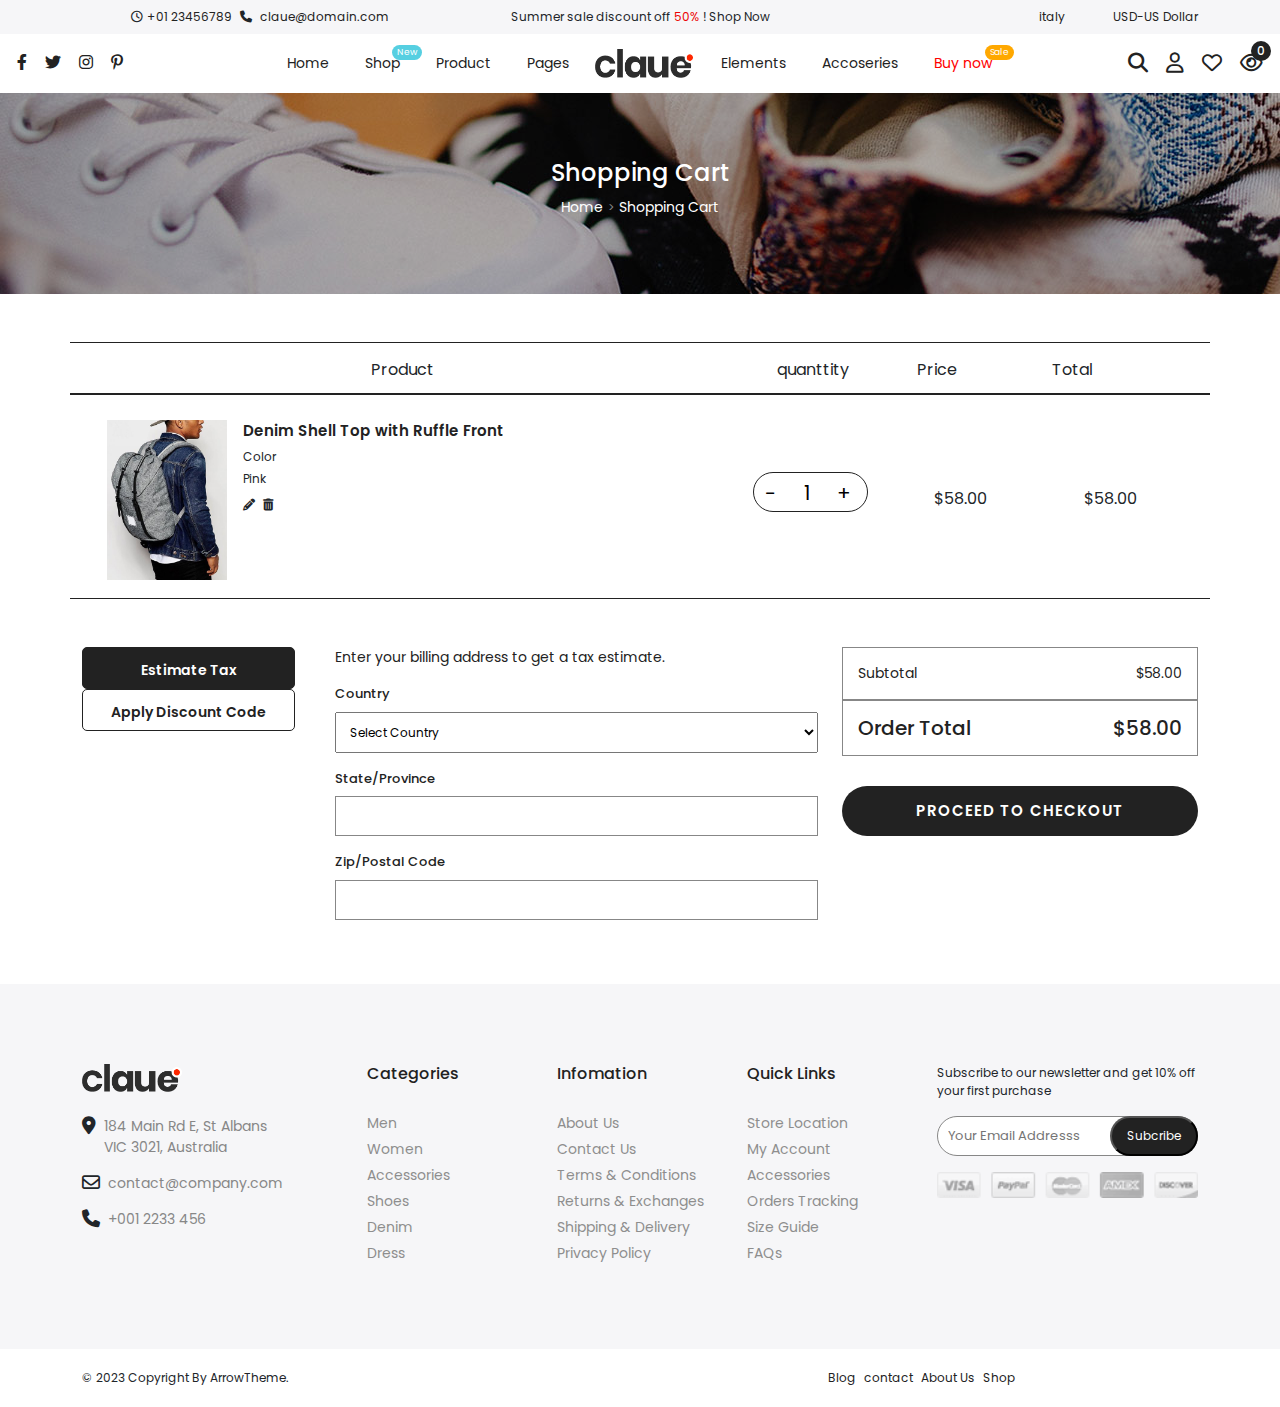
<file: shopingCart.html>
<!DOCTYPE html>
<html lang="en">
<head>
    <meta charset="UTF-8">
    <meta name="viewport" content="width=device-width, initial-scale=1.0">
    <title>Home Minimalist</title>

    <!-- ==============Bootstrap Link========================== -->
    <link rel="icon" href="img/favicon.png">
    <!-- ==============Bootstrap Link========================== -->
    

    <!-- ==============Bootstrap Link========================== -->
    <link rel="stylesheet" href="css/bootstrap.min.css">
    <!-- ==============Bootstrap Link========================== -->

    <!-- ===============Fontawsome Icon Link================================= -->
    <link rel="stylesheet" href="css/all.min.css">
    <!-- ===============Fontawsome Icon Link================================= -->

    <!-- ==============Owl carosal css======================= -->
    <link rel="stylesheet" href="css/owl.carousel.min.css">
    <!-- ==============Owl carosal css======================= -->

    <!-- ==============Owl carosal css======================= -->
    <link rel="stylesheet" href="css/owl.theme.default.min.css">
    <!-- ==============Owl carosal css======================= -->
    
    <!-- ===================Custom Css========================================= -->
    <link rel="stylesheet" href="css/style.css">
    <!-- ===================Custom Css========================================= -->

    <!-- =========================Media Query======================================= -->
    <link rel="stylesheet" href="css/responsive.css">
    <!-- =========================Media Query======================================= -->
</head>
<body>

    <div class="bottom_top align-items-center justify-content-center">
        <a href="#" class="w-100 h-100 d-flex align-items-center justify-content-center text-white">
          <i class="fa-solid fa-angle-up"></i>
        </a>
    </div>

    <!-- <div class="preloder">
        <img src="img/loader.gif" alt="">
    </div> -->


    <header>
        <div class="top_h">
            <div class="container py-2">
                <div class="row justify-content-between">
                    <div class="col-xl-4 col-md-6 col-12 d-flex justify-md-content-start justify-content-center">
                        <div class="time d-flex align-items-center">
                            <i class="fa-regular fa-clock pe-1"></i>
                            <a href="">+01 23456789</a>
                        </div>
                        <div class="time d-flex align-items-center ps-2">
                            <i class="fa-solid fa-phone pe-2"></i>
                            <a href="">claue@domain.com</a>
                        </div>
                    </div>
                    
                    <div class="redtxt col-xl-4 col-md-6 col-12 d-flex justify-content-center">
                        <p>Summer sale discount off <span>50%</span> ! Shop Now</p>
                    </div>
                    <div class="col-xl-4 col-12 d-none d-xl-flex d-flex justify-content-end">
                        <div class="time">
                            <a href="">italy</a>
                        </div>
                        <div class="time ps-5">
                            <a href="">USD-US Dollar</a>
                        </div>
                    </div>
                </div>
            </div>
        </div>
    
        <div class="header d-none d-xl-block">
            <div class="container-fluid">
                <div class="row align-items-center">
                    <div class="col-2">
                        <ul class="insta_grup d-flex gap-2 align-items-center">
                            <li><a href="#"><i class="fa-brands fa-facebook-f"></i></a></li>
                            <li><a href="#"><i class="fa-brands fa-twitter"></i></a></li>
                            <li><a href="#"><i class="fa-brands fa-instagram"></i></a></li>
                            <li><a href="#"><i class="fa-brands fa-pinterest-p"></i></a></li>
                        </ul>
                    </div>
                    <div class="col-8 d-flex align-items-center gap-2 justify-content-center">
                        <nav>
                            <ul class="main_menu d-flex">
                                <li class="position-relative">
                                    <a href="index.html">Home</a>
                                    <div class="mega_menu position-absolute">
                                        <div class="row">
                                            <div class="col-6">
                                                <ul>
                                                    <li><a href="#">Home Default</a></li>
                                                    <li class=""> 
                                                        <a class="position-relative" href="#">Home Baby Store<p class="position-absolute new neww">New</p></a>
                                                        

                                                    </li>
                                                    <li><a href="#" class="position-relative">Home Static Image<p class="position-absolute new neww">New</p></a></li>
                                                    <li><a href="#" class="position-relative">Home Watch<p class="position-absolute new neww">New</p></a></li>
                                                    <li><a href="#" class="position-relative">Home Cosmetics<p class="position-absolute new neww">New</p></a></li>
                                                    <li><a href="#" class="position-relative">Home Organic<p class="position-absolute new neww">New</p></a></li>
                                                    <li><a href="#" class="position-relative">Home Handmade<p class="position-absolute new neww">New</p></a></li>
                                                    <li><a href="#" class="position-relative">Home Pets Store<p class="position-absolute new neww">New</p></a></li>
                                                    <li><a href="#" class="position-relative">Home Game Store<p class="position-absolute new neww">New</p></a></li>
                                                    <li><a href="#" class="position-relative">Home Auto Parts<p class="position-absolute new neww">New</p></a></li>
                                                    <li><a href="#" class="position-relative">Home Lookbook<p class="position-absolute new neww">New</p></a></li>
                                                    <li><a href="#" class="position-relative">Home Metro<p class="position-absolute new neww">New</p></a></li>
                                                    <li><a href="#" class="position-relative">Home Market<p class="position-absolute new neww">New</p></a></li>
                                                    <li><a href="#" class="position-relative">Home Left Side<p class="position-absolute new neww">New</p></a></li>
                                                    <li><a href="#" class="position-relative">Home Medical 2<p class="position-absolute new neww">New</p></a></li>
                                                    <li><a href="#" class="position-relative">Home Shoe<p class="position-absolute new neww">New</p></a></li>
                                                    <li><a href="#" class="position-relative">Home Dark Mode<p class="position-absolute new neww">New</p></a></li>
                                                    <li><a href="#" class="position-relative">Home Parallax<p class="position-absolute new neww">New</p></a></li>
                                                    <li><a href="#" class="position-relative">Home Instagram Shop<p class="position-absolute new neww">New</p></a></li>
                                                </ul>
                                            </div>
                                            <div class="col-6">
                                                <ul>
                                                    <li class=""> 
                                                        <a class="position-relative" href="#">Home Baby Store<p class="position-absolute new neww">New</p></a>
                                                    </li>
                                                    <li><a href="#" class="position-relative">Home Medical<p class="position-absolute new neww">New</p></a></li>
                                                    <li><a href="#" class="position-relative">Home Boxed<p class="position-absolute new neww">New</p></a></li>
                                                    <li><a href="#" class="position-relative">Home Mix<p class="position-absolute new neww">New</p></a></li>
                                                    <li><a href="#" class="position-relative">Home Jewelry<p class="position-absolute new neww">New</p></a></li>
                                                    <li><a href="#" class="position-relative">Home One Page<p class="position-absolute new neww">New</p></a></li>
                                                    <li><a href="#" class="position-relative">Home Market 2<p class="position-absolute new neww">New</p></a></li>
                                                    <li><a href="#" class="position-relative">Home Lookbook 2<p class="position-absolute new neww">New</p></a></li>
                                                    <li><a href="#" class="position-relative">Home Minimalist</a></li>
                                                    <li><a href="#" class="position-relative">Home Classic</a></li>
                                                    <li><a href="#" class="position-relative">Home Furniture</a></li>
                                                    <li><a href="#" class="position-relative">Home Product Categories</a></li>
                                                    <li><a href="#" class="position-relative">Home Video Banner</a></li>
                                                    <li><a href="#" class="position-relative">Home Decor</a></li>
                                                    <li><a href="#" class="position-relative">Home Decor</a></li>
                                                    <li><a href="#" class="position-relative">Home Digital</a></li>
                                                    <li><a href="#" class="position-relative">Home Glasses</a></li>
                                                    <li><a href="#" class="position-relative">Home Food</a></li>
                                                    <li><a href="#" class="position-relative">Home Christmas</a></li>
                                                </ul>
                                            </div>
                                            
                                        </div>
                                    </div>
                                </li>
                                <li class="position-relative">
                                    <a href="shop.html">Shop</a>
                                    <p class="position-absolute new">New</p>
                                    <div class="shop_mega_menu position-absolute">
                                        <div class="row">
                                            <div class="col-12">
                                                <div class="s_mega_title">
                                                    <h2>TOP CONTENT</h2>
                                                    <p>Lorem ipsum dolor sit amet, consectetur adipiscing elit, sed do eiusmod tempor incididunt ut labore et dolore magna aliqua. Ut enim ad minim veniam, quis nostrud exercitation ullamco laboris nisi ut aliquip ex ea commodo consequat. Duis aute irure dolor in reprehenderit in voluptate velit esse cillum dolore eu fugiat nulla pariatur.</p>
                                                    <div class="linne"></div>
                                                </div>
                                            </div>
                                            <div class="col-6">
                                                <div class="cat_menu">
                                                    <h2>CATEGORIES</h2>
                                                    <div class="row">
                                                        <div class="col-6">
                                                            <ul class="ceteg">
                                                                <li><a href="#">1 Column</a></li>
                                                                <li><a href="#">2 Columns Left</a></li>
                                                                <li><a href="#">2 Columns Right</a></li>
                                                            </ul>
                                                        </div>
                                                        <div class="col-6">
                                                            <ul class="ceteg">
                                                                <li><a href="#" class="position-relative">Products Hover Effect 2 <p class="position-absolute new newww neww">New</p> </a></li>
                                                                
                                                            </ul>
                                                        </div>

                                                    </div>
                                                    
                                                </div>
                                            </div>
                                            <div class="col-6">
                                                <div class="cat_menu">
                                                    <div class="row">
                                                        <div class="col-6">
                                                            <h2>COLLECTION</h2>
                                                            <ul class="ceteg">
                                                                <li><a href="#">Collection Grid Layout</a></li>
                                                                <li><a href="#">Collection Masonry Layout</a></li>
                                                                <li><a href="#">Collection Lookbook Layout</a></li>
                                                            </ul>
                                                        </div>
                                                        <div class="col-6">
                                                            <ul class="ceteg position-relative">
                                                               <img src="img/watch.jpg" alt="">
                                                               <button class="acce">Accessories</button>
                                                                
                                                            </ul>
                                                        </div>

                                                    </div>
                                                    
                                                </div>
                                            </div>
                                        </div>
                                    </div>
                                </li>
                                <li class="position-relative">
                                    <a href="product.html">Product</a>
                                    <div class="mega_menu position-absolute">
                                        <div class="row">
                                            <div class="col-6">
                                                <ul>
                                                    <li><h2>PRODUCT DETAIL FEATURES</h2></li>
                                                    
                                                    <li><a href="#" class="position-relative">Product 3D, AR models<p class="position-absolute new neww">New</p></a></li>
                                                    <li><a href="#">Product With Image 360 Deg</a></li>
                                                    <li><a href="#">Simple Product</a></li>
                                                    <li><a href="#">Deal Product</a></li>
                                                    <li><a href="#">Custom Options Product</a></li>
                                                    <li><a href="#">Group Product</a></li>
                                                    <li><a href="#">Bundle Product</a></li>
                                                    <li><a href="#">Configuable Product</a></li>
                                                    <li><a href="#">Product With Video</a></li>
                                                    <li><a href="#">Lookbook In Product</a></li>
                                                    <li><a href="#">Product With Image Swatch</a></li>
                                                    <li><a href="#">Product With Slide Gallery</a></li>
                                                </ul>
                                            </div>
                                            <div class="col-6">
                                                <ul>
                                                    <li><h2>PRODUCT DETAIL LAYOUT</h2></li>
                                                    <li><a href="#">Product With Tab</a></li>
                                                    <li><a href="#">Product With Accordion</a></li>
                                                    <li><a href="#">Product With Thumb At Bottom</a></li>
                                                    <li><a href="#">Product With Vertical Thumb</a></li>
                                                    <li><a href="#">Product Gallery Grid</a></li>
                                                    <li><a href="#"> Product With Sticky Info</a></li>
                                                    <li><a href="#">Product With Sticky Info 2</a></li>
                                                    <li><a href="#">Product With Sidebar</a></li>
                                                    <li><a href="#">Product With Gallery Lightbox</a></li>
                                                </ul>
                                            </div>
                                            
                                        </div>
                                    </div>
                                </li>
                                <li class="position-relative">
                                    <a href="#">Pages</a>
                                    <div class="mega_menu mega_menu2 position-absolute">
                                                <ul>
                                                    <li><a href="blog.html">Blog</a></li>
                                                    <li><a href="portfolio.html">Portfolio</a></li>
                                                    <li><a href="shop.html">Shop</a></li>
                                                    <li><a href="product.html">Product Detail</a></li>
                                                    <li><a href="about.html">About Us</a></li>
                                                    <li><a href="contact.html">Contact Us</a></li>
                                                    <li><a href="customerLogin.html">Customer Login</a></li>
                                                    <li><a href="checkOut.html">Check Out</a></li>
                                                    <li><a href="checkOut.html">Add to cart</a></li>
                                                    <li><a href="404page.html">404 Page</a></li>
                                                </ul>
                                    </div>
                                </li>
                            </ul>
                        </nav>
                        <div class="main_logo">
                            <img src="img/logo.png" alt="">
                        </div>
                        <nav>
                            <ul class="main_menu d-flex">
                                <li class="position-relative">
                                    <a href="#">Elements</a>
                                    <div class="mega_menu position-absolute">
                                        <div class="row">
                                            <div class="col-6">
                                                <ul>
                                                    <li><h2>HEADER</h2></li>
                                                    
                                                    
                                                    <li><a href="#">Header Version 1</a></li>
                                                    <li><a href="#">Header Version 2</a></li>
                                                    <li><a href="#">Header Version 3</a></li>
                                                    <li><a href="#">Header Version 4</a></li>
                                                    <li><a href="#">Header Version 5</a></li>
                                                    
                                                </ul>
                                            </div>
                                            <div class="col-6">
                                                <ul>
                                                    <li><h2>FOOTER</h2></li>
                                                    <li><a href="#">Footer Version 1</a></li>
                                                    <li><a href="#">Footer Version 2</a></li>
                                                </ul>
                                            </div>
                                            
                                        </div>
                                    </div>
                                </li>
                                <li class="position-relative">
                                    <a href="#">Accoseries</a>
                                    <div class="mega_menu mega_menu2 position-absolute">
                                        <ul>
                                            <li><a href="#">Belts</a></li>
                                            <li><a href="#">Pants & Danims</a></li>
                                            <li><a href="#">Sharp Blazer</a></li>
                                            <li><a href="#">Cops & Hats</a></li>
                                            
                                        </ul>
                                    </div>
                                </li>
                                <li class="position-relative">
                                    <a href="#" class="red">Buy now</a>
                                    <p class="position-absolute new new2">Sale</p>
                                </li>
                            </ul>
                        </nav>
                    </div>
                    <div class="col-2 d-flex justify-content-end">
                        <ul class="s_grup insta_grup d-flex gap-2 align-items-center">
                            <li><a href="#"><i class="fa-solid fa-magnifying-glass"></i></a></li>
                            <li><a href="customerLogin.html"><i class="fa-regular fa-user"></i></a></li>
                            <li><a href="customerLogin.html"><i class="fa-regular fa-heart"></i></a></li>
                            <li class="position-relative">
                                <div class="circc">0</div>
                                <a href="#"><i class="fa-regular fa-eye"></i></a>
                            </li>
                        </ul>
                    </div>
                </div>
            </div>
        </div>
    
        <nav class="navbar navbar-expand-xl bg-body-tertiary noneheader px-2 d-xl-none d-lg-block sticky">
            <div class="container-fluid">
                <div class="search_box d-flex align-items-center">
                    <button class="navbar-toggler" type="button" data-bs-toggle="offcanvas" data-bs-target="#offcanvasExample" aria-controls="offcanvasExample">
                        <span class="navbar-toggler-icon"></span>
                    </button>
                      
                </div>
    
                <div class="main_logo">
                    <img src="img/logo.png" alt="">
                </div>
    
                <div class="header_con_box d-flex">
                    <div class="serch_icn">
                        <i class="fa-solid fa-magnifying-glass fs-5 px-1"></i>
                    </div>
                    <div class="serch_icn">
                        <i class="fa-solid fa-cart-plus fs-5 px-1"></i>
                    </div>
                </div>
             
                <div class="offcanvas offcanvas-start" tabindex="-1" id="offcanvasExample" aria-labelledby="">
                    <div class="offcanvas-header">
                      <h5 class="offcanvas-title" id="offcanvasExampleLabel">Menu</h5>
                      <button type="button" class="btn-close" data-bs-dismiss="offcanvas" aria-label="Close"></button>
                    </div>
                    <div class="offcanvas-bbody px-3">
                        <div class="ofbox">
                            
                                <li class="nav-item dropdown d-flex justify-content-between">
                                    <a href="index.html">
                                        Home
                                    </a>
                                    <a class="nav-link dropdown-toggle" href="#" role="button" data-bs-toggle="dropdown" aria-expanded="false">
                                    </a>
                                    <ul class="dropdown-menu">
                                        <li><a href="#" class="position-relative">Home Static Image<p class="position-absolute new neww">New</p></a></li>
                                        <li><a href="#" class="position-relative">Home Watch<p class="position-absolute new neww">New</p></a></li>
                                        <li><a href="#" class="position-relative">Home Cosmetics<p class="position-absolute new neww">New</p></a></li>
                                        <li><a href="#" class="position-relative">Home Organic<p class="position-absolute new neww">New</p></a></li>
                                        <li><a href="#" class="position-relative">Home Handmade<p class="position-absolute new neww">New</p></a></li>
                                        <li><a href="#" class="position-relative">Home Pets Store<p class="position-absolute new neww">New</p></a></li>
                                        <li><a href="#" class="position-relative">Home Game Store<p class="position-absolute new neww">New</p></a></li>
                                        <li><a href="#" class="position-relative">Home Auto Parts<p class="position-absolute new neww">New</p></a></li>
                                        <li><a href="#" class="position-relative">Home Lookbook<p class="position-absolute new neww">New</p></a></li>
                                        <li><a href="#" class="position-relative">Home Metro<p class="position-absolute new neww">New</p></a></li>
                                        <li><a href="#" class="position-relative">Home Market<p class="position-absolute new neww">New</p></a></li>
                                        <li><a href="#" class="position-relative">Home Left Side<p class="position-absolute new neww">New</p></a></li>
                                        <li><a href="#" class="position-relative">Home Medical 2<p class="position-absolute new neww">New</p></a></li>
                                        <li><a href="#" class="position-relative">Home Shoe<p class="position-absolute new neww">New</p></a></li>
                                        <li><a href="#" class="position-relative">Home Dark Mode<p class="position-absolute new neww">New</p></a></li>
                                        <li><a href="#" class="position-relative">Home Parallax<p class="position-absolute new neww">New</p></a></li>
                                        
                                    </ul>
                                </li>
                                <li class="nav-item dropdown d-flex justify-content-between">
                                    <a href="shop.html">
                                        Shop
                                    </a>
                                    <a class="nav-link dropdown-toggle" href="#" role="button" data-bs-toggle="dropdown" aria-expanded="false">
                                    </a>
                                    <ul class="dropdown-menu">
                                        <li><a href="#" class="position-relative">Categeries<p class="position-absolute new neww">New</p></a></li>
                                        <li><a href="#" class="position-relative">Collection<p class="position-absolute new neww">New</p></a></li>
                                        
                                        
                                    </ul>
                                </li>
                                <li class="nav-item dropdown d-flex justify-content-between">
                                    <a href="product.html">
                                        Product
                                    </a>
                                    <a class="nav-link dropdown-toggle" href="#" role="button" data-bs-toggle="dropdown" aria-expanded="false">
                                    </a>
                                    <ul class="dropdown-menu">
                                        <li><a href="#" class="position-relative">Product Detail Features</a></li>
                                        <li><a href="#" class="position-relative">Product detail Layout</a></li>
                                        
                                        
                                    </ul>
                                </li>
                                <li class="nav-item dropdown d-flex justify-content-between">
                                    <a href="#">
                                        Pages
                                    </a>
                                    <a class="nav-link dropdown-toggle" href="#" role="button" data-bs-toggle="dropdown" aria-expanded="false">
                                    </a>
                                    <ul class="dropdown-menu">
                                        <li><a href="blog.html">Blog</a></li>
                                        <li><a href="portfolio.html">Portfolio</a></li>
                                        <li><a href="shop.html">Shop</a></li>
                                        <li><a href="product.html">Product Detail</a></li>
                                        <li><a href="about.html">About Us</a></li>
                                        <li><a href="contact.html">Contact Us</a></li>
                                        <li><a href="customerLogin.html">Customer Login</a></li>
                                        <li><a href="checkOut.html">Check Out</a></li>
                                        <li><a href="checkOut.html">Add to cart</a></li>
                                        <li><a href="404page.html">404 Page</a></li>
                                        
                                        
                                    </ul>
                                </li>
                                <li class="nav-item dropdown d-flex justify-content-between">
                                    <a href="#">
                                        Elements
                                    </a>
                                    <a class="nav-link dropdown-toggle" href="#" role="button" data-bs-toggle="dropdown" aria-expanded="false">
                                    </a>
                                    <ul class="dropdown-menu">
                                        
                                        <li><a href="#">Header</a></li>
                                        <li><a href="#">Footer</a></li>
                                    </ul>
                                </li>
                                <li class="nav-item dropdown d-flex justify-content-between">
                                    <a href="portfolio.html">
                                        Acceserioes
                                    </a>
                                    <a class="nav-link dropdown-toggle" href="#" role="button" data-bs-toggle="dropdown" aria-expanded="false">
                                    </a>
                                    <ul class="dropdown-menu">
                                        
                                        <li><a href="#">Belts</a></li>
                                        <li><a href="#">Pants & Denim</a></li>
                                        <li><a href="#">Sharp Blazer</a></li>
                                        <li><a href="#">Caps & Hats</a></li>
                                    </ul>
                                </li>
                                <li class="nav-item dropdown d-flex justify-content-between mb-4">
                                    <a href="contact.html">
                                        Contact Us
                                    </a>
                                    
                                </li>
                                <li class="nav-item dropdown d-flex justify-content-between">
                                    <a href="#">
                                        Buy Now
                                    </a>
                                    
                                </li>
                           
                            
                        </div>
                    </div>
                  </div>
    
            </div>
        </nav>
    </header>

    <div class="about_sec d-flex align-items-center justify-content-center mb-5">
        <div class="ab text-center">
            <h2>Shopping Cart</h2>
            <div class="bback d-flex align-items-center justify-content-center">
                <a href="index.html">Home</a><span>></span><p>Shopping Cart</p>
            </div>
        </div>
    </div>

    <div class="container">
        <div class="row borderrr">
            <div class="col-lg-7 col-md-6">
                <div class="tab_name text-center ">
                    <p>Product</p>
                </div>
            </div>
            <div class="col-lg-5 col-md-6 d-flex justify-content-between">
                <div class="row">
                    <div class="col-4 text-center">
                        <div class="tab_name text-center">
                            <p>quanttity</p>
                        </div>
                    </div>
                    <div class="col-4 text-center">
                        <div class="tab_name text-center ">
                            <p>Price</p>
                        </div>
                    </div>
                    <div class="col-4 text-center">
                        <div class="tab_name text-center ">
                            <p>Total</p>
                        </div>
                    </div>
                </div>
                
                
                
            </div>
        </div>
        <div class="row borderrr">
            <div class="col-lg-7 col-md-6">
                <div class="pro_shop_box w-100 d-flex gap-3">
                    <div class="pro_s_img">
                        <img src="img/b6.jpg" alt="">
                    </div>
                    <div class="pro_s_det">
                        <a href="#">Denim Shell Top with Ruffle Front</a>
                        <p class="mb-1">Color</p>
                        <span>Pink</span>
                        <ul class="d-flex gap-2 mt-2">
                            <li><i class="fa-solid fa-pencil"></i></li>
                            <li><i class="fa-solid fa-trash-can"></i></li>
                        </ul>
                    </div>
                </div>
            </div>
            <div class="col-lg-5 col-md-6 d-flex justify-content-between align-items-center">
                <div class="row w-100">
                   
                    <div class="col-md-4 col-12">
                            <div class="pricee d-flex justify-content-center w-100">
                                <div class="qun_box">
                                    <input type="button" onclick="plus('-')" value="-">
                                    <input type="text" value="1" id="box">
                                    <input type="button" onclick="plus('+')" value="+">
                                </div>
                            </div>
                    </div>
                    <div class="col-md-4 col-12">
                        <div class="tab_name text-center ">
                            <p class="hide">Price</p>
                            <p>$58.00</p>
                        </div>
                    </div>
                    <div class="col-md-4 col-sm-12">
                        <div class="tab_name text-center ">
                            <p class="hide">Total</p>
                            <p>$58.00</p>
                        </div>
                    </div>
                </div>
               
                
            </div>
        </div>
    </div>



    <div class="container mt-5">
        <div class="row g-4">
            <div class="col-xl-8">
                    <div class="row align-items-start g-4">
                        <div class="col-md-4">
                            <div class="nav flex-column nav-pills me-3" id="v-pills-tab" role="tablist" aria-orientation="vertical">
                              <button class="nav-link active tax_tab" id="v-pills-home-tab" data-bs-toggle="pill" data-bs-target="#v-pills-home" type="button" role="tab" aria-controls="v-pills-home" aria-selected="true">Estimate Tax</button>
                              <button class="nav-link tax_tab" id="v-pills-profile-tab" data-bs-toggle="pill" data-bs-target="#v-pills-profile" type="button" role="tab" aria-controls="v-pills-profile" aria-selected="false">Apply Discount Code</button>
                              
                            </div>
                        </div>
                        <div class="col-md-8">
                            <div class="tab-content" id="v-pills-tabContent">
                              <div class="tab-pane fade show active" id="v-pills-home" role="tabpanel" aria-labelledby="v-pills-home-tab" tabindex="0">
                                <div class="address">
                                    <span>Enter your billing address to get a tax estimate.</span>
                                    <div class="contry mb-3 mt-3">
                                        <p>Country</p>
                                        <select name="" id="" class="w-100">
                                            <option value="" selected disabled>Select Country</option>
                                            <option value="">India</option>
                                            <option value="">South Africa</option>
                                            <option value="">Usa</option>
                                            <option value="">Syria</option>
                                            <option value="">Taiwan</option>
                                            <option value="">Sudan</option>
                                            <option value="">Samalia</option>
                                            <option value="">Samaa</option>
                                            <option value="">Mexico</option>
                                            <option value="">Iceland</option>
                                            <option value="">France</option>
                                            <option value="">Maldives</option>
                                        </select>
                                    </div>
                                    <div class="contry mb-3">
                                        <p>State/Province</p>
                                        <input type="text">
                                    </div>
                                    <div class="contry mb-3">
                                        <p>Zip/Postal Code</p>
                                        <input type="text">
                                    </div>
                                </div>
                              </div>
                              <div class="tab-pane fade" id="v-pills-profile" role="tabpanel" aria-labelledby="v-pills-profile-tab" tabindex="0">
                                <div class="contry mb-3">
                                    <input type="text" placeholder="Enter discount Code">
                                    <button class="apply mt-4">Apply Discount</button>
                                </div>
                              </div>
                              
                              
                            </div>
                        </div>
                    </div>
            </div>
            <div class="col-xl-4">
                <div class="total">
                    <div class="total_det d-flex justify-content-between">
                        <p>Subtotal</p>
                        <p>$58.00</p>
                    </div>
                    <div class="total_det d-flex justify-content-between">
                        <h2>Order Total</h2>
                        <h2>$58.00</h2>
                    </div>
                    <button class="prosess"><a href="checkOut.html" class="text-white">PROCEED TO CHECKOUT</a></button>
                </div>
            </div>
        </div>
    </div>

           
    <footer>
        <div class="footer mt-5">
            <div class="container">
                <div class="row g-4">
                    <div class="col-xl-3 col-sm-6">
                        <div class="footer_box">
    
                            <div class="main_logo main_logo2">
                                <img src="img/logo.png" alt="">
                            </div>
                            <div class="location d-flex mt-4">
                                <i class="fa-solid fa-location-dot pe-2"></i>
                                <p>184 Main Rd E, St Albans<br>
                                    VIC 3021, Australia</p>
                            </div>
                            <div class="location d-flex">
                                <i class="fa-regular fa-envelope pe-2"></i>
                                <p>contact@company.com</p>
                            </div>
                            <div class="location d-flex">
                                <i class="fa-solid fa-phone pe-2"></i>
                                <p>+001 2233 456</p>
                            </div>
                        </div>
                    </div>
                    <div class="col-xl-2 col-sm-6">
                        <div class="f_box">
                            <h2>Categories</h2>
                            <ul>
                                <li><a href="#">Men</a></li>
                                <li><a href="#">Women</a></li>
                                <li><a href="#">Accessories</a></li>
                                <li><a href="#">Shoes</a></li>
                                <li><a href="#">Denim</a></li>
                                <li><a href="#">Dress</a></li>
                            </ul>
                        </div>
                    </div>
                    <div class="col-xl-2 col-sm-6">
                        <div class="f_box">
                            <h2>Infomation</h2>
                            <ul>
                                <li><a href="#">About Us</a></li>
                                <li><a href="#">Contact Us</a></li>
                                <li><a href="#">Terms & Conditions</a></li>
                                <li><a href="#">Returns & Exchanges</a></li>
                                <li><a href="#">Shipping & Delivery</a></li>
                                <li><a href="#">Privacy Policy</a></li>
                            </ul>
                        </div>
                    </div>
                    <div class="col-xl-2 col-sm-6">
                        <div class="f_box">
                            <h2>Quick Links</h2>
                            <ul>
                                <li><a href="#">Store Location</a></li>
                                <li><a href="#">My Account</a></li>
                                <li><a href="#">Accessories</a></li>
                                <li><a href="#">Orders Tracking</a></li>
                                <li><a href="#">Size Guide</a></li>
                                <li><a href="#">FAQs</a></li>
                            </ul>
                        </div>
                    </div>
                    
                    <div class="col-xl-3 col-sm-6">
                        <div class="foot_box">
                            <span>Subscribe to our newsletter and get 10% off your first purchase</span>
                            <div class="sub position-relative mt-3">
                                <input type="text" placeholder="Your Email Addresss">
                                <button class="sub_btn">Subcribe</button>
                            </div>
                            <div class="f_img mt-3">
                                <img src="img/flogo.png" alt="">
                            </div>
                        </div>
                    </div>
                    
                </div>
    
            </div>
        </div>
        <div class="last_sec">
            <div class="container">
                <div class="row">
                    <div class="col-12">
                        <div class="row align-items-center g-2">
                            <div class="col-lg-6 text-center text-lg-start">
                                <p>© 2023 Copyright By ArrowTheme.</p>
                            </div>
                            <div class="col-lg-6  d-flex justify-content-center justify-lg-content-end">
                                <ul class="d-flex last_nav">
                                    <li><a href="#">Blog</a></li>
                                    <li><a href="#">contact</a></li>
                                    <li><a href="#">About Us</a></li>
                                    <li><a href="#">Shop</a></li>
                                </ul>
                            </div>
                        </div>
                    </div>
                </div>
            </div>
        </div>
    </footer>




    
            
        
    <script src="js/jquery-3.7.0.min.js"></script>

    <script src="js/bootstrap.bundle.js"></script>

    <script src="js/owl.carousel.min.js"></script>

    <script src="js/script.js"></script>
    
</body>
</html>
</file>
<file: css/style.css>
/* poppins-200 - latin */
@font-face {
    font-display: swap; /* Check https://developer.mozilla.org/en-US/docs/Web/CSS/@font-face/font-display for other options. */
    font-family: 'Poppins';
    font-style: normal;
    font-weight: 200;
    src: url('../fonts/poppins-v20-latin-200.woff2') format('woff2'); /* Chrome 36+, Opera 23+, Firefox 39+, Safari 12+, iOS 10+ */
  }
  /* poppins-300 - latin */
  @font-face {
    font-display: swap; /* Check https://developer.mozilla.org/en-US/docs/Web/CSS/@font-face/font-display for other options. */
    font-family: 'Poppins';
    font-style: normal;
    font-weight: 300;
    src: url('../fonts/poppins-v20-latin-300.woff2') format('woff2'); /* Chrome 36+, Opera 23+, Firefox 39+, Safari 12+, iOS 10+ */
  }
  /* poppins-regular - latin */
  @font-face {
    font-display: swap; /* Check https://developer.mozilla.org/en-US/docs/Web/CSS/@font-face/font-display for other options. */
    font-family: 'Poppins';
    font-style: normal;
    font-weight: 400;
    src: url('../fonts/poppins-v20-latin-regular.woff2') format('woff2'); /* Chrome 36+, Opera 23+, Firefox 39+, Safari 12+, iOS 10+ */
  }
  /* poppins-500 - latin */
  @font-face {
    font-display: swap; /* Check https://developer.mozilla.org/en-US/docs/Web/CSS/@font-face/font-display for other options. */
    font-family: 'Poppins';
    font-style: normal;
    font-weight: 500;
    src: url('../fonts/poppins-v20-latin-500.woff2') format('woff2'); /* Chrome 36+, Opera 23+, Firefox 39+, Safari 12+, iOS 10+ */
  }
  /* poppins-600 - latin */
  @font-face {
    font-display: swap; /* Check https://developer.mozilla.org/en-US/docs/Web/CSS/@font-face/font-display for other options. */
    font-family: 'Poppins';
    font-style: normal;
    font-weight: 600;
    src: url('../fonts/poppins-v20-latin-600.woff2') format('woff2'); /* Chrome 36+, Opera 23+, Firefox 39+, Safari 12+, iOS 10+ */
  }
  /* poppins-700 - latin */
  @font-face {
    font-display: swap; /* Check https://developer.mozilla.org/en-US/docs/Web/CSS/@font-face/font-display for other options. */
    font-family: 'Poppins';
    font-style: normal;
    font-weight: 700;
    src: url('../fonts/poppins-v20-latin-700.woff2') format('woff2'); /* Chrome 36+, Opera 23+, Firefox 39+, Safari 12+, iOS 10+ */
  }
  /* poppins-800 - latin */
  @font-face {
    font-display: swap; /* Check https://developer.mozilla.org/en-US/docs/Web/CSS/@font-face/font-display for other options. */
    font-family: 'Poppins';
    font-style: normal;
    font-weight: 800;
    src: url('../fonts/poppins-v20-latin-800.woff2') format('woff2'); /* Chrome 36+, Opera 23+, Firefox 39+, Safari 12+, iOS 10+ */
  }
  /* poppins-900 - latin */
  @font-face {
    font-display: swap; /* Check https://developer.mozilla.org/en-US/docs/Web/CSS/@font-face/font-display for other options. */
    font-family: 'Poppins';
    font-style: normal;
    font-weight: 900;
    src: url('../fonts/poppins-v20-latin-900.woff2') format('woff2'); /* Chrome 36+, Opera 23+, Firefox 39+, Safari 12+, iOS 10+ */
  }

.gre{
    background-color: #696969;
}
.pink{
    background-color: #f534f5;
}
.blue{
    background-color: #0ea8f0;
}
li{
    list-style: none;
}
input{
    border: 1px solid var(--black--);
    outline: none;
}


img{
    width: 100%;
    height: 100%;
    object-fit: cover;
}


ul{
    list-style: none;
}

a{
    display: inline-block;
    text-decoration: none;
    color: var(--black--);
}

p{
    /* font-size: 14px; */
}

body{
    font-family: 'Poppins';
    font-size: 12px ;
}


:root{
    --black--:#222222;
    --white--:#ffffff;
    --grey--:#878787;
    --bg--:#56cfe1;
}

h1,h2,h3,h4,h5,h6,p,ul{
    padding: 0;
    margin: 0;
}

.spacer{
    padding: 130px 0px 120px;
}


/* =============================================Header Start=============================== */

.insta_grup li a{
    padding: 0px 5px;
}

.insta_grup li a i{
    color: var(--grey2--);
    font-size: 16px;
}
.top_h{
    height: auto;
    background-color: #f6f6f8;    
}
.s_grup li a i{
    color: var(--grey2--);
    font-size: 20px;
}


.main_menu > li > a {
    padding: 19px 18px;
    font-size: 14px;
    color: var(--black--);
}


.main_logo{
    height: 27px;
    cursor: pointer;
}

.navbar{
    background-color: var(--white--);
    padding: 15px 0px;
}

.navbar-toggler{
    padding: 0px;
    border: none;
}

.new{
    background-color: var(--bg--);
    padding: 0px 5px;
    height: 15px;
    font-size: 9px;
    color: var(--white--);
    border-radius: 50px;
    top: 11px;
    right: -4px;
    line-height: 15px;
}
.new2{
    background-color: #ffa800;
}
.red{
    color: #ff0000 !important;
}
/* =======================================Mega Menu Star============================================== */
.neww{
    top: 50%;
    right: -35px;
    transform: translatey(-50%);
}
.mega_menu{
    padding: 14px 30px 16px;
    width: 500px;
    background-color: var(--white--);
    top: 100%;
    left: 0;
    z-index: 2;
    opacity: 0;
    visibility: hidden;
    transition: .4s;
    transform: translateY(30px);

}
.shop_mega_menu{
    padding: 14px 30px 16px;
    width: 1170px;
    background-color: var(--white--);
    width: 1170px;
    left: 50%;
    right: auto;
    margin-left: -333px;
    z-index: 2;
    opacity: 0;
    visibility: hidden;
    transform: translateY(30px);
    transition: .4s;
}
.mega_menu ul li a{
    padding: 10px 0px 10px;
    font-size: 13px;
    color: var(--grey--);
    border-bottom: 1px solid #dbdbdb;
    transition: .3s;
}
.dropdown-menu li a{
    padding: 10px 0px 10px;
    font-size: 13px;
    color: var(--grey--);
    border-bottom: 1px solid #dbdbdb;
    transition: .3s;
}
.dropdown-menu{
    border: none;
    overflow-y: auto;
}

.offcanvas{
    height: 100%;
    overflow-y: auto;
    width: 90% !important;
    box-shadow: 0 0 10px rgba(0, 0, 0, 0.2);
}

.navbar-toggler:focus{
    box-shadow: 0 0 0 0 transparent;
}

.main_menu li:hover .mega_menu{
    opacity: 1;
    visibility: visible;
    transform: translateY(0px);

}
.main_menu li:hover .mega_menu2{
    opacity: 1;
    visibility: visible;
    transform: translateY(0px);

}
.main_menu li:hover .shop_mega_menu{
    opacity: 1;
    visibility: visible;
    transform: translateY(0px);

}
.redtxt p span{
    color: #ec0101;
    padding: 0px 1px;
}
.mega_menu ul li a:hover{
    color: var(--black--);
}

.s_mega_title h2{
    font-size: 18px;
    color: var(--black--);
    margin: 10px 0px;
}
.s_mega_title p{
    font-size: 14px;
    color: var(--grey--);
}
.linne{
    width: 100%;
    height: 1px;
    background-color: #dbdbdb;
    margin: 20px 0px;
}
.ceteg li a{
    padding: 10px 0px 6px;
    color: var(--grey--);
    font-size: 13px;
    border-bottom: 1px solid #dbdbdb;
    display: block;
}
.cat_menu h2{
    font-size: 14px;
    color: var(--black--);
    padding: 10px 0px 6px;
    border-bottom: 1px solid #dbdbdb;
    margin-bottom: 5px;
}
.newww{
    right: 25%;
}
.acce{
    padding: 0px 36px;
    border: 1px solid var(--white--);
    color: var(--white--);
    font-size: 14px;
    background-color: transparent;
    border-radius: 50px;
    position: absolute;
    top: 50%;
    left: 50%;
    transform: translateX(-50%) translateY(-50%);
    z-index: 1;
    height: 40px;
    transition: .3s;
}
.acce:hover{
    background-color: var(--bg--);
    border-color: var(--bg--);
}

.mega_menu2{
    opacity: 0;
    visibility: hidden;
    width: 250px;
    padding: 12px 15px 8px;
    transition: .4s;
    transform: translateY(30px);
}
.mega_menu ul li h2{
    font-size: 14px;
    color: var(--black--);
    font-weight: 500;
    padding: 10px 0px 6px;
}

/* ======================================Home Sec Start================================================= */

.poster_con{
    top: 50%;
    transform: translateY(-50%);
    left: 10%;
}
.poster_con span{
    font-size: 18px;
    color: var(--black--);
}

.poster_con h2{
    font-size: 50px;
    color: var(--black--);
    font-weight: 700;
}
.poster_con p{
    font-size: 14px;
    color: var(--grey--);
}

.shop_now{
    padding: 0px 36px;
    color: var(--black--);
    border: 1px solid var(--black--);
    border-radius: 50px;
    font-size: 14px;
    height: 40px;
    font-weight: 600;
    line-height: 39px;
    transition: .3s;
}
.shop_now:hover{
    background-color: var(--bg--);
    border-color: var(--bg--);
    color: var(--white--);
}

.poster_con2{
    right: 10% !important;
    left: auto;
}

.c_btn{
    height: 40px;
    width: 140px;
    background-color: var(--white--);
    color: var(--black--);
    padding: 0px 10px;
    border: none;
    outline: none;
    position: absolute;
    bottom: 20px;
    left: 50%;
    transform: translateX(-50%);
    font-weight: 600;
    font-size: 14px;
    transition: .4s;
}
.c_btn:hover{
    background-color: var(--bg--);
    color: var(--white--);
}



/* ==========================================Trending Sec Start================================================ */
.tre_title .line{
    width: 60px;
    height: 2px;
    background-color: var(--black--);
}
.tre_title span{
    font-size: 24px;
    color: #000000;
    font-weight: 600;
}
.block{
    font-size: 14px;
    font-variant: var(--grey--);
}
.pro_det a{
    font-size: 14px;
    color: var(--black--);
    margin-bottom: 7px;
    font-weight: 500;
}
.pro_det a:hover{
    color: var(--bg--);
}
.pro_det span{
    color: #696969;
}
.nonee{
    top: 0;
    left: 0;
    opacity: 0;
    visibility: hidden;
    transition: .6s;
}
.pro_box:hover .nonee{
    opacity: 1;
    visibility: visible;
    transform: scale(1.1);
    transition: .4s;
}

.layer{
    background-color: rgba(0, 0, 0, 0.3);
    top: 0;
    left: 0;
    opacity: 0;
    visibility: hidden;
}

.shop_now2{
    background-color: var(--white--) ;
    border: none;
    transform: translateY(-50px);
    opacity: 0;
    transition: .4s;
}
.shop_now2:hover{
    background-color: var(--black--);
    color: var(--white--);
}
.pro_box:hover .layer{
    opacity: 1;
    visibility: visible;
}

.pro_box:hover .layer .shop_now2{
    opacity: 1;
    transform: translateY(0);
}

.pro_img{
    overflow: hidden;
}
.pro_img img{
    transition: .6s;
}
.icnn li a{
    padding: 7px 0px;
}
.icnn li a i{
    font-size: 18px;
    color: var(--white--);
    transform: scale(0);
    transition: .4s;

}
.icnn li a i{
    font-size: 12px;
}
.icnn{
    top: 10px;
    left: 15px;
    z-index: 1;
    transition: .4s;
}
.pro_box:hover .icnn li a i{
    transform: scale(1);
}
.starr li i{
    font-size: 9px;
    color: var(--black--);
}


/* =======================================Look Sec Start============================================== */

.look_sec{
    padding: 52px 0px 50px;
}

.look_con h2{
    font-size: 24px;
    color: var(--white--);
    font-weight: 700;
}

.look_con h3{
    font-size: 50px;
    color: var(--white--);
    font-weight: 700;
}
.look_con p{
    font-size: 14px;
    color: var(--white--);
    font-weight: 500;
}

.look_con{
    top: 45%;
    left: 50%;
    transform: translateX(-50%) translateY(-50%);
    width: 100%;
    text-align: center;
}


/* ===================================Blog Sec Start======================================= */
.b_det a{
    font-size: 16px;
    color: var(--black--);
    font-weight: 600;
}
.b_det a:hover{
    color: var(--bg--);
}
.b_date {
    font-size: 14px;
    color: #676767;
    margin-bottom: 7px;
}
.b_det p{
    font-size: 14px;
    color: var(#676767);
}
.b_img{
    overflow: hidden;
}
.b_img img{
    transition: .8s;
}
.blog_box:hover .b_img img{
    transform: scale(1.05);
}

.like li a {
    color: var(--white--);
    font-size: 14px;
}
.like li a i{
    color: var(--white--);
}
.i_layer{
    background-color: rgba(0, 0, 0, 0.5);
    opacity: 0;
    visibility: visible;
    transition: .4s;
    z-index: 1;
}
.insta_img:hover .i_layer{
    opacity: 1;
    visibility: visible;
}
.insta_img:hover img{
    transform: scale(1.06);
}
.insta_img img{
    transition: .5s;
}
.insta_img{
    overflow: hidden;
}

.free_con h2{
    font-size: 14px;
    color: var(--black--);
    margin-bottom: 5px;
 }
.free_con p{
    font-size: 14px;
    color: var(--grey--);
}



/* =====================================================Footer Start==================================== */

.footer{
    background-color: #f6f6f8;
    padding: 80px 0px;
}

.f_logo img{
    /* height: 50px !important; */
    width: 100px;
    background-size: cover;
}
.location i{
    font-size: 18px;
}
.location p{
    font-size: 14px;
    color: var(--grey--);
}
.location{
    margin-bottom: 15px;
}

.f_box h2{
    font-size: 16px;
    color: var(--black--);
    margin-bottom: 30px;
}
.f_box ul li a{
    font-size: 14px;
    color: #8e8e8e;
}
.f_box ul li{
    margin: 5px 0px;
}


.sub input{
    width: 100%;
    border-radius: 50px;
    height: 40px;
    outline: none;
    border: 1px solid var(--grey--);
    padding: 0px 10px;
    font-size: 13px;
    color: var(--grey--);
}

.sub_btn{
    height: 40px;
    background-color: var(--black--);
    color: var(--white--);
    padding: 0px 15px;
    border-radius: 50px;
    position: absolute;
    right: 0;
    top: 0;
}

.last_sec{
    padding: 20px 0px;
}

.last_nav li a{
    color: var(--black--);
    padding: 0px 4px;
}




/* ============================================Product Page Start====================================== */
.back_to_sec{
    background-color: #f6f6f8;
    padding: 18px 0px 13px;
    margin: 0px 0px 40px;
}
.back a{
    font-size: 13px;
    color: #333333;
}
.back span{
    color: #a3a3a3;
    font-size: 13px;
}

.pro_slid{
    width: 20%;
}
.pro_det_img{
    width: 80%;
}
.pro_dett h2{
    font-size: 24px;
    margin-bottom: 5px;
    color: var(--black--);
    font-weight: 600;
}
.pro_dett .review{
    font-size: 14px;
    color: #adadad;
}
.pro_dett h3{
    font-size: 22px;
    color: #696969;
    font-weight: 400;
    margin-top: 10px;
}
.pro_dett p{
    font-size: 14px;
    color: #878787;
    margin: 20px 0px;
}

.col_c li{
    width: 24px;
    height: 24px;
    border-radius: 50%;
}
.col_c li:hover{
    box-shadow: 0 0 10px var(--grey--);
    cursor: pointer;
}
.color span{
    font-size: 14px;
    color: var(--black--);
    font-weight: 500;
}

.qun_box{
    width: 115px;
    height: 40px;
    border: 1px solid var(--black--);
    border-radius: 50px;
}

.qun_box input{
    width: 30%;
    border: none;
    outline: none;
    background-color: transparent;
    font-size: 20px;
    text-align: center;
    line-height: 38px;
}
.add_to_c{
    padding: 0px 34px;
    background-color: var(--bg--);
    border-radius: 40px;
    color: var(--white--);
    font-weight: 500;
    font-size: 13px;
    height: 40px;
    line-height: 40px;
    border: none;
    transition: .4s;
}
.add_to_c:hover{
    background-color: var(--black--);
}
.h_grup li{
    width: 40px;
    height: 40px;
    border-radius: 50%;
    border: 1px solid var(--black--);
    display: flex;
    justify-content: center;
    align-items: center;
    transition: .4s;
}

.h_grup li a i{
    font-size: 16px;
    color: var(--black--);
    transition: .4s;
}

.h_grup li:hover{
    background-color: var(--black--);
}
.h_grup li:hover a i{
    color: var(--white--);
}

.size a{
    font-size: 14px;
    color: var(--black--);
    font-weight: 600;
}
.size a:hover{
    color: var(--bg--);
}
.que li h5{
    font-size: 14px;
    color: var(--black--);
}
.que li{
    padding: 10px 0px;
}
.que li span{
    color: #008000;
    font-size: 14px;
}

.que li h4{
    font-size: 14px;
    color: var(--grey--);
}

.que li a{
    font-size: 14px;
    color: #8e8e8e;
}
.que li a:hover{
    color: var(--bg--);
}

.nav-link{
    padding: 0px 25px;
    height: 42px;
    border: 1px solid transparent;
    border-radius: 50px !important;
    background-color: transparent;
    color: var(--black--);
    font-weight: 600;
    font-size: 14px;
}

.nav-link.active{
    padding: 0px 25px;
    height: 42px;
    border: 1px solid var(--black--);
    border-radius: 50px !important;
    background-color: transparent !important;
    color: var(--black--) !important;
    font-size: 14px;
}

.detailse p{
    font-size: 14px;
    color: var(--grey--);
    margin-bottom: 20px;
}
.tablee tr td{
    border-left: 1px solid #000000;
    padding: 10px;
    font-size: 14px;
}
.tablee tr th{
    font-size: 14px;
    padding: 10px;
}
.custom p{
    margin: 20px 0px 15px;
    color: var(--grey--);
    font-size: 14px;
}
.c_img{
    height: 41px;
    width: 216px;
    margin: auto;
}
.sub_btn:hover{
    background-color: var(--bg--);
    border-color: var(--bg--);
}
.sub_btn{
    outline: none;
    
}

.main_logo2 img{
    background-size: cover !important;
}
.main_logo{
    width: 100px;
    height: auto;
}



/* ======================================================Blog Page Start======================================================= */
.b_title h2{
    font-size: 24px;
    color: #000000;
    font-weight: 500;
    margin-bottom: 20px;
}
.sale_pro_box h3{
    font-size: 18px;
    color: var(--black--);
    margin-bottom: 20px;
}
.sale_img{
    width: 120px !important;
    height: 160px;
    overflow: hidden;
}
.sale_img img{
    width: 100%;
    height: 100%;
}
.s_name a{
    font-size: 14px;
    color: var(--black--);
    font-weight: 500;
    transition: .3s;
}
.s_name a:hover{
    color: var(--bg--);
}

.sttarr li i{
    padding: 0px 1px;
    color: var(--grey--);
}
.sale_det p{
    font-size: 14px;
    color: #696969;
}

.add_cart{
    padding: 0px 15px;
    height: 35px;
    border: 1px solid #cccccc;
    border-radius: 50px;
    color: var(--black--);
    font-size: 12px;
    line-height: 35px;
    transition: .4s;
    margin-top: 20px;
}
.add_cart:hover{
    background-color: var(--black--);
    border-color: var(--black--);
    color: var(--white--);
}

.s_layer{
    top: 0;
    left: 0;
    background-color: rgba(0, 0, 0, 0.3);
    opacity: 0;
    transition: .4s;
}

.icnn2 li a i{
    font-size: 14px;
    color: var(--white--);
    transform: scale(0);
    transition: .3s;
    
}
.icnn2{
    top: 50%;
    left: 10px;
    transform: translateY(-50%);
}

.salee_boxx:hover .icnn2 li a i{
    transform: scale(1);
}
.salee_boxx:hover .s_layer{
    opacity: 1;
}

.b_layer{
    background: rgba(0, 0, 0, 0.9);
    left: 15px;
    right: 15px;
    padding: 20px;
    bottom: 15px;
}

.b_layer p{
    font-size: 12px;
    color: var(--white--);
    font-weight: 500;
}
.b_layer p span{
    color: var(--grey--);
    font-weight: 400;
}
.b_layer a{
    font-size: 14px;
    color: var(--white--);
    font-weight: 600;
    margin: 7px 0px;
}
.b_layer span{
    color: var(--grey--);
    font-weight: 400;
}

.b_deet p{
    font-size: 14px;
    color: var(--grey--);
    line-height: 22px;
}

.con_btn a{
    padding: 0px 36px;
    height: 40px;
    border: 1px solid var(--black--);
    color: var(--black--);
    line-height: 40px;
    border-radius: 50px;
    transition: .4s;
    font-size: 14px;
    font-weight: 500;
}
.con_btn a:hover{
    background-color: var(--black--);
    color: var(--white--);
}

.blog_box{
    margin-bottom: 40px;
}
.con_btn{
    margin-top: 10px;
}

.cat li a{
    font-size: 14px;
    color: var(--black--);
    transition: .4s;
}
.cat li a:hover{
    color: var(--bg--);
}
.cat li{
    padding: 4px 0px;
}

.tags li a{
    padding: 0px 25px;
    border: 1px solid var(--black--);
    border-radius: 50px;
    height: 36px;
    color: var(--black--);
    font-weight: 600;
    line-height: 36px;
    font-size: 14px;
    transition: .4s;
}
.tags li a:hover{
    background-color: var(--black--);
    color: var(--white--);
}




/* ================================================Shop Page Start============================================== */

.sh_det h2 a{
    font-size: 18px;
    color: var(--black--);
    font-weight: 500;
    transition: .3s;
}
.sh_det h2 a:hover{
    color: var(--bg--);
}
.sh_det p{
    font-size: 14px;
    color: var(--grey--);
    margin-bottom: 15px;
}
.sn{
    background-color: var(--black--);
    color: var(--white--);
}
.sn:hover{
    background-color: var(--bg--);
}

.sh_layer{
    padding: 10px;
    text-align: center;
    color: var(--white--);
    font-size: 14px;
    background-color: #00000066;
    bottom: -100%;
    left: 0;
    width: 100%;
    transition: .4s;
}
.shop_iimg{
    overflow: hidden;
}
.shop_boxx:hover .sh_layer{
    bottom: 0;
}

/* =============================================Aboun Page Start================================================ */

.about_sec{
    background-image: url(../img/about.jpg);
    height: 201px;
    width: 100%;
    position: relative;
}
.about_sec::before{
    width: 100%;
    height: 100%;
    background-color: rgba(0, 0, 0, 0.3);
    content: '';
    position: absolute;
    top: 0;
    left: 0;
}
.ab h2{
    font-size: 24px;
    color: var(--white--);
}


.bback {
    padding: 10px 0px;
    color: var(--white--);
}

.ab{
    z-index: 3 !important;
}

.bback a{
    font-size: 14px;
    color: var(--white--);
}

.bback p{
    font-size: 14px;
    color: var(--white--);
}
.bback span{
    color: var(--grey--);
    padding: 0px 5px;
}
.ab_det h2{
    font-size: 21px;
    color: var(--black--);
    font-weight: 600;
    margin-bottom: 10px;
}
.ab_det p{
    font-size: 14px;
    color: var(--grey--);
}
.quta_box{
    background-color: #f1f1f1;
    padding: 30px 25px 30px 60px;
    border-radius: 5px;
}
.quta_box p{
    font-size: 14px;
    color: var(--grey--);
}

.m_layer{
    background-color: rgba(0, 0, 0, 0.5);
    top: 0;
    left: 0;
    opacity: 0;
    transition: .4s;
}

.m_layer2{
    bottom: -100%;
    left: 0;
    height: 48px;
    background-color: #ffffffe6;
    transition: .4s;
}
.men_img{
    overflow: hidden;
}
.men_det a{
    font-size: 18px;
    color: var(--black--);
    font-weight: 600;
    margin-bottom: 8px;
}
.men_det p{
    font-size: 14px;
    color: var(--grey--);
}
.men_boxx:hover .m_layer2{
    bottom: 0;
}
.men_boxx:hover .m_layer{
    opacity: 1;
}

.s_icn li a i{
    color: var(--grey--);
    font-size: 14px;
}
.s_icn li a i:hover{
    color: var(--bg--);
}

.men_det{
    padding-top: 10px;
}


/* ========================================================Contact Page Start======================================================= */

.send_mess h2{
    font-size: 24px;
    color: var(--black--);
    font-weight: 600;
    margin-bottom: 15px;
}

.name p{
    font-size: 14px;
    color: var(--black--);
    margin-bottom: 10px;
}
.name input{
    width: 100%;
    border: 1px solid var(--grey--);
    outline: none;
    height: 40px;
    padding: 0px 10px;
}

.name textarea{
    width: 100%;
    border: 1px solid var(--grey--);
    padding: 0p 10px;
    height: 200px;
    outline: none;
}
.name{
    margin: 15px 0px;
}

.send_btn{
    height: 40px;
    padding: 0px 36px;
    background-color: var(--black--);
    color: var(--white--);
    font-size: 14px;
    font-weight: 600;
    transition: .3s;
    border: none;
}
.send_btn:hover{
    background-color: var(--bg--);
}

.s_na{
    font-size: 14px;
    color: var(--grey--);
    margin-bottom: 30px;
}

.loc_det p{
    font-size: 14px;
    color: var(--grey--);
}

.loc_det a{
    font-size: 14px;
    color: var(--grey--);
    transition: .3s;
}
.loc_det a:hover{
    color: var(--bg--);
}
.loc_logo i{
    color: var(--grey--);
}


/* -==================================================404 Page Start================================================= */

.page404{
    padding: 100px 0px;
}

.page404_con h1{
    font-size: 80px;
    font-weight: 800;
    color: var(--black--);
}
.page404_con h2{
    font-size: 18px;
    color: var(--black--);
    margin: 7px 0px;
}
.go_home a{
    font-size: 14px;
    color: var(--black--);
    font-weight: 700;
    border-bottom: 1px solid var(--black--);
    text-underline-offset: 2px;
    transition: .2s;
}
.go_home a:hover{
    color: var(--bg--);
}
.go_home span{
    font-size: 14px;
    color: var(--grey--);
}
/* ======================================================Shoping Cart Page Start===================================== */

.pro_s_img{
    width: 120px;
    height: 160px;
}
.tab_name{
    padding: 15px 30px 11px;
    font-size: 16px;
}
.pro_shop_box{
    padding: 25px 10px 18px 25px;
}
.pro_s_det a{
    font-size: 15px;
    color: var(--black--);
    font-weight: 600;
    margin-bottom: 5px;
}

.hide{
    display: none;
}

.c_shoping{
    height: 40px;
    border-radius: 50px;
    background-color: var(--bg--);
    color: var(--white--);
    font-size: 14px;
    padding: 0px 36px;
    font-weight: 500;
    transition: .4s;
    border: none;
}
.c_shoping:hover{
    background-color: var(--black--);
}

.c_shoping2{
    border: 1px solid var(--black--);
    background-color: transparent;
    color: var(--black--);
}
.c_shoping2:hover{
    background-color: var(--black--);
    color: var(--white--);
}

.tax_tab{
    background-color: transparent;
    color: var(--black--);
    border-radius: 5px !important;
    border: 1px solid var(--black--);
    padding: 12px 20px 9px;
}
.tax_tab.active{
    padding: 12px 20px 9px;
    background-color: var(--black--) !important;
    color: var(--white--) !important;
    border-radius: 5px !important;
}

.contry select{
    padding: 10px;
}

.contry input{
    width: 100%;
    border: 1px solid var(--grey--);
    outline: none;
    height: 40px;
    padding: 0px 10px;
}
.contry p{
    font-size: 13px;
    color: var(--black--);
    font-weight: 500;
    margin-bottom: 8px;
}
.address span{
    font-size: 14px;
    color: var(--black--);
}

.apply{
    height: 40px;
    background-color: var(--black--);
    color: var(--white--);
    font-size: 14px;
    padding: 0px 36px;
}

.total_det p{
    font-size: 14px;
    color: var(--black--);
}
.total_det h2{
    font-size: 20px;
    color: var(--black--);
}
.total_det h4{
    font-size: 20px;
    color: var(--black--);
}
.total_det{
    padding: 15px;
    border: 1px solid var(--grey--);
}

.prosess{
    width: 100%;
    height: 50px;
    background-color: var(--black--);
    font-size: 15px;
    color: var(--white--);
    border-radius: 50px;
    font-weight: 600;
    transition: .3s;
    letter-spacing: 1px;
    margin-top: 30px;
    border: none;
}
.prosess:hover{
    background-color: var(--bg--);
}

/* ========================================================Check Out Page Start======================================== */

.about_sec2{
    height: 80px;
}

.signin{
    height: 45px;
    background-color: var(--black--);
    padding: 0px 36px;
    color: var(--white--);
    font-size: 14px;
    cursor: pointer;
}

.bbox{
    width: 100%;
    padding: 20px;
    border: 1px solid rgb(207, 207, 207);
}
.bbox h2{
    color: #1a1a1a;
    font-size: 20px;
    font-weight: 500;
    padding-bottom: 8px;
    border-bottom: 1px solid rgb(207, 207, 207);
}

.cart_img{
    width: 78px;
    height: 78px;
}
.cart_img img{
    width: 100%;
    height: 100%;
    background-size: cover;
    object-fit: contain;
}

.cart_deet a{
    font-size: 14px;
    color: var(--black--);
    font-weight: 500;
}
.bbox h3{
    font-size: 18px;
    color: #2a2a2a;
    font-weight: 300;
    margin-bottom: 20px;
    padding-bottom: 7px;
    border-bottom: 1px solid rgb(207, 207, 207);
    margin-top: 30px;
}
.view a{
    color: var(--black--);
    font-size: 14px;
}
.total_det2{
    border: none;
}
.total_det3{
    border: none;
    border-bottom: 1px solid var(--grey--);
}

.order_com input{
    padding: 15px;
    width: 100%;
    outline: none;
    margin-top: 10px;
}
.sign_up_fon p{
    font-size: 13px;
    color: var(--black--);
    font-weight: 600;
}

.discount input{
    width: 100%;
    padding: 0px 10px;
    height: 44px;
}
.apply2{
    border-radius: 50px;
    border: none;
    transition: .4s;
}
.apply2:hover{
    background-color: var(--bg--);
}
.sign_up_fon2 p{
    color: #1979c3;
}

.bbox2{
    margin-bottom: 70px;
}
.place{
    width: 100%;
    height: 50px;
    padding: 15px;
    color: var(--white--);
    font-size: 14px;
    background-color: var(--black--);
    transition: .4s;
    border: none;
}
.place:hover{
    background-color: var(--bg--);
}

.margin_b{
    margin-bottom: 200px;
}

/* =============================================PortFolio Page Start======================================= */
.grid-item{
    /* width: 400px; */
    height: 380px;
}

.grid-item img{
    width: 100%;
    height: 100%;
    background-size: cover;
}

.p_layer{
    background-color: rgba(0, 0, 0, 0.5);
    opacity: 0;
    visibility: hidden;
    transform: scaley(0);
    transition: .4s;
}

.p_con a{
    font-size: 12px;
    color: var(--white--);
}

.p_con .p_c{
    font-size: 14px;
    color: var(--white--);
    font-weight: 600;
    margin-bottom: 5px;
}
.isotop_box{
    height: 300px !important;
    overflow: hidden;
}
.isotop_box img{
    height: 100%;
}

.isotop_box:hover .p_layer{
    opacity: 1;
    visibility: visible;
    transform: scaley(1);
}

.bottom_top{
    width: 45px;
    height: 45px;
    background-color: var(--white--);
    border: 1px solid #e2e2e2;
    position: fixed;
    bottom: 30px;
    right: 30px;
    box-shadow: 0 0 5px rgba(0, 0, 0, 0.2);
    display: flex;
    z-index: 99;
}
.bottom_top a i{
    color: var(--black--);
    font-size: 14px;
}

.preloder{
    width: 100%;
    height: 100%;
    background-color: white;
    position: fixed;
    left: 0;
    top: 0;
    z-index: 999999999;
    display: flex;
    justify-content: center;
    align-items: center;
   
}
.preloder img{
    width: 200px;
    height: 150px;
}


/* =======================================Login Customer=============================================== */

.send_mess span{
    font-size: 14px;
    color: var(--grey--);
}
.send_mess h4{
    font-size: 18px;
    color: var(--black--);
    font-weight: 700;
    margin-bottom: 20px;
}

.namee p{
    font-weight: 600;
}

.send_btn2{
    border-radius: 50px;
}
.send_btn22{
    background-color: var(--bg--);
    border-radius: 50px;
}
.send_btn22:hover{
    background-color: var(--black--);
}
.forget:hover{
    color: var(--bg--);
}
.forget{
    transition: .3s;
}

.circc{
    width: 20px;
    height: 20px;
    border-radius: 50%;
    background-color: var(--black--);
    color: var(--white--);
    font-weight: 500;
    text-align: center;
    line-height: 20px;
    position: absolute;
    top: -12px !important;
    right: -3px !important;
}

.look_box{
    overflow: hidden;
}
.look_box img:hover{
    transform: scale(1.1);
    cursor: pointer;
}
.look_con{
    z-index: 3;
}
.look_box img{
    transition: .6s;
}

#main .owl-dots{
    position: absolute;
    width: 100%;
    bottom: 10px;
}

.women img:hover{
    transform: scale(1.1);
}
.women img{
    transition: .4s;
}
.women{
    overflow: hidden;
}

.watch img:hover{
    transform: scale(1.1);
}
.watch img{
    transition: .4s;
}
.watch{
    overflow: hidden;
}

.button-group button{
    padding: 0px 20px;
    height: 40px;
    border: 1px solid var(--black--);
    background-color: transparent;
    border-radius: 50px;
    margin: 0px 5px;
}





.borderrr{
    border-top: 1px solid var(--black--);
    border-bottom: 1px solid var(--black--);
}
</file>
<file: css/responsive.css>
@media screen and (max-width:767px) {
    
/* .pricee{
    left: 50%;
    bottom: 0;
    transform: translateX(-50%) translateY(-50%);
} */
.hide{
    display: block;
}
}
@media screen and (max-width:991px) {
    .shop_now{
        /* display: none; */
        padding: 0px 20px;
        height: 30px;
        line-height: 30px;
        font-size: 12px;
    }
    
}
@media screen and (max-width:767px) {
    

.grid-item{
    height: 300px;
    /* margin-bottom: 20px; */
}

.poster_con h2{
    font-size: 20px;
}

.shop_now{
    height: 30px;
    line-height: 30px;
}
.poster_con p,
.poster_con span{
    display: none;
}
.main_post{
    height: 250px;
}




}
</file>
